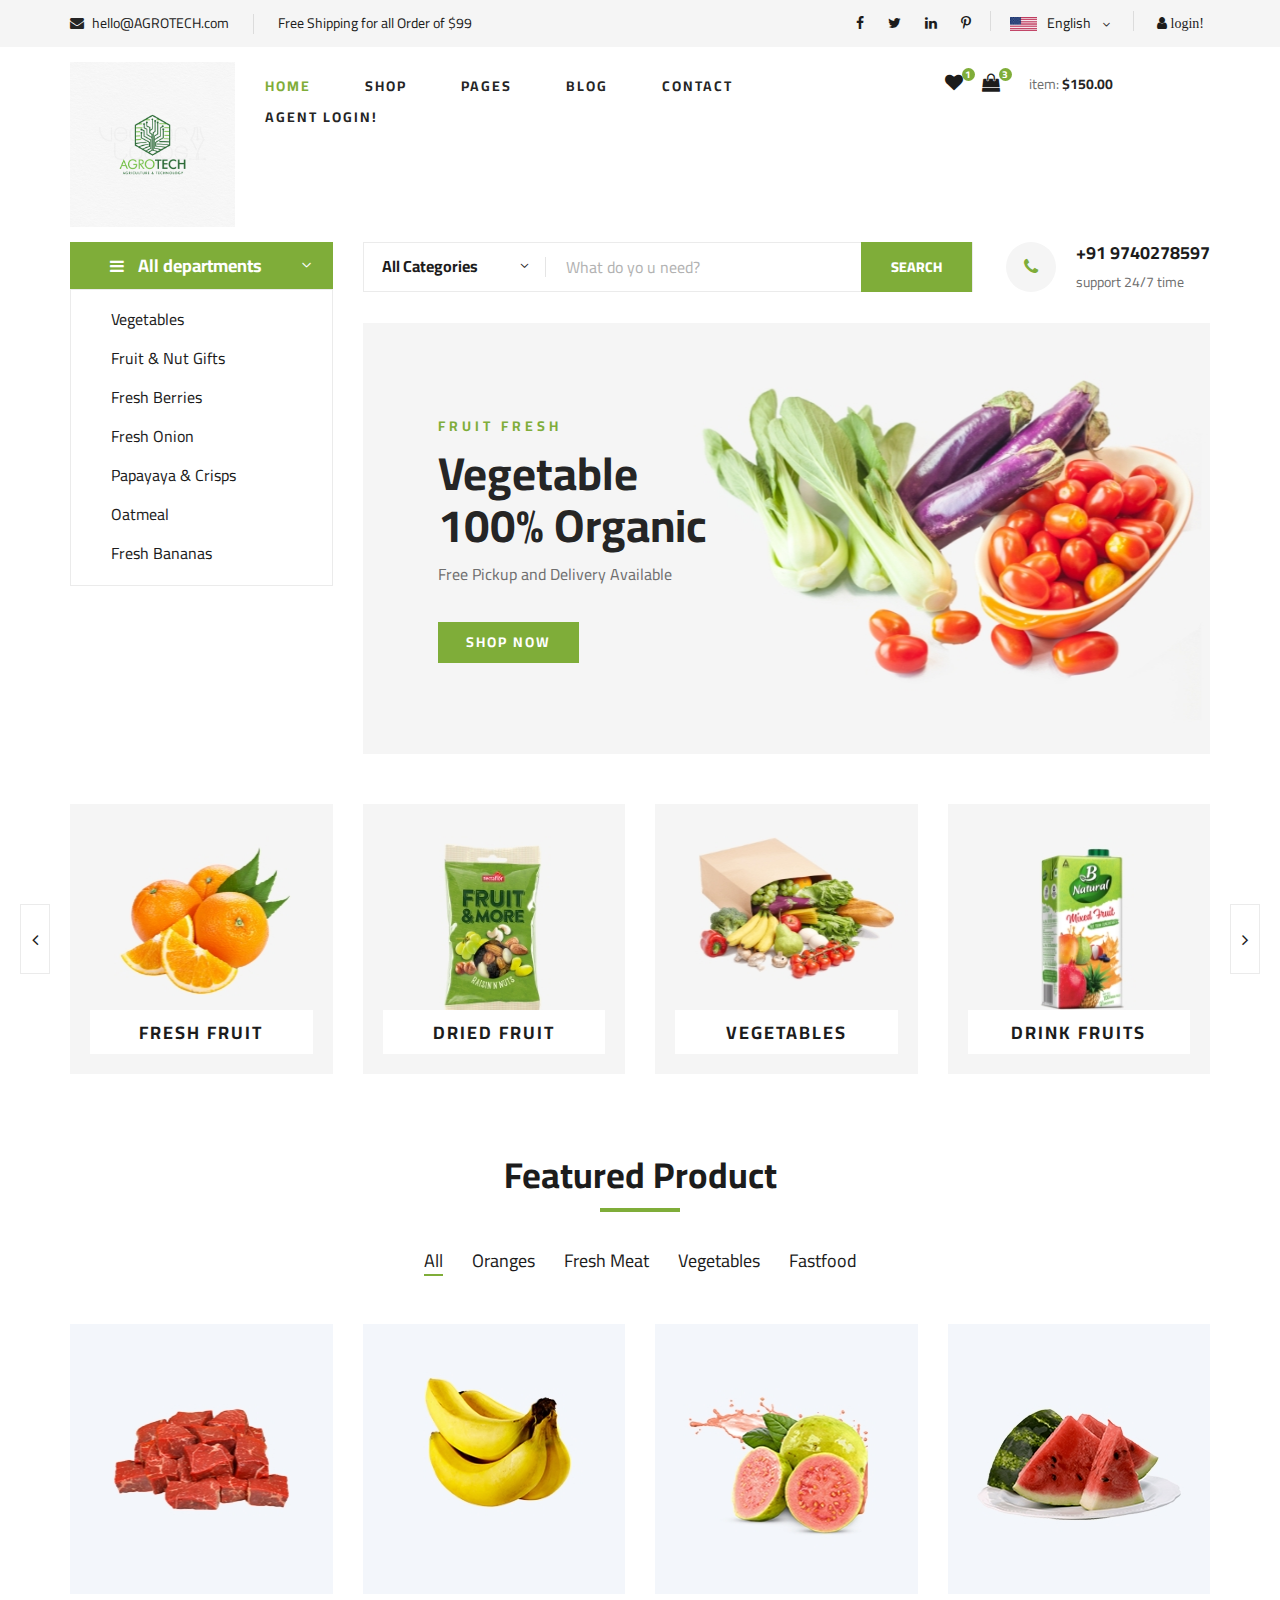
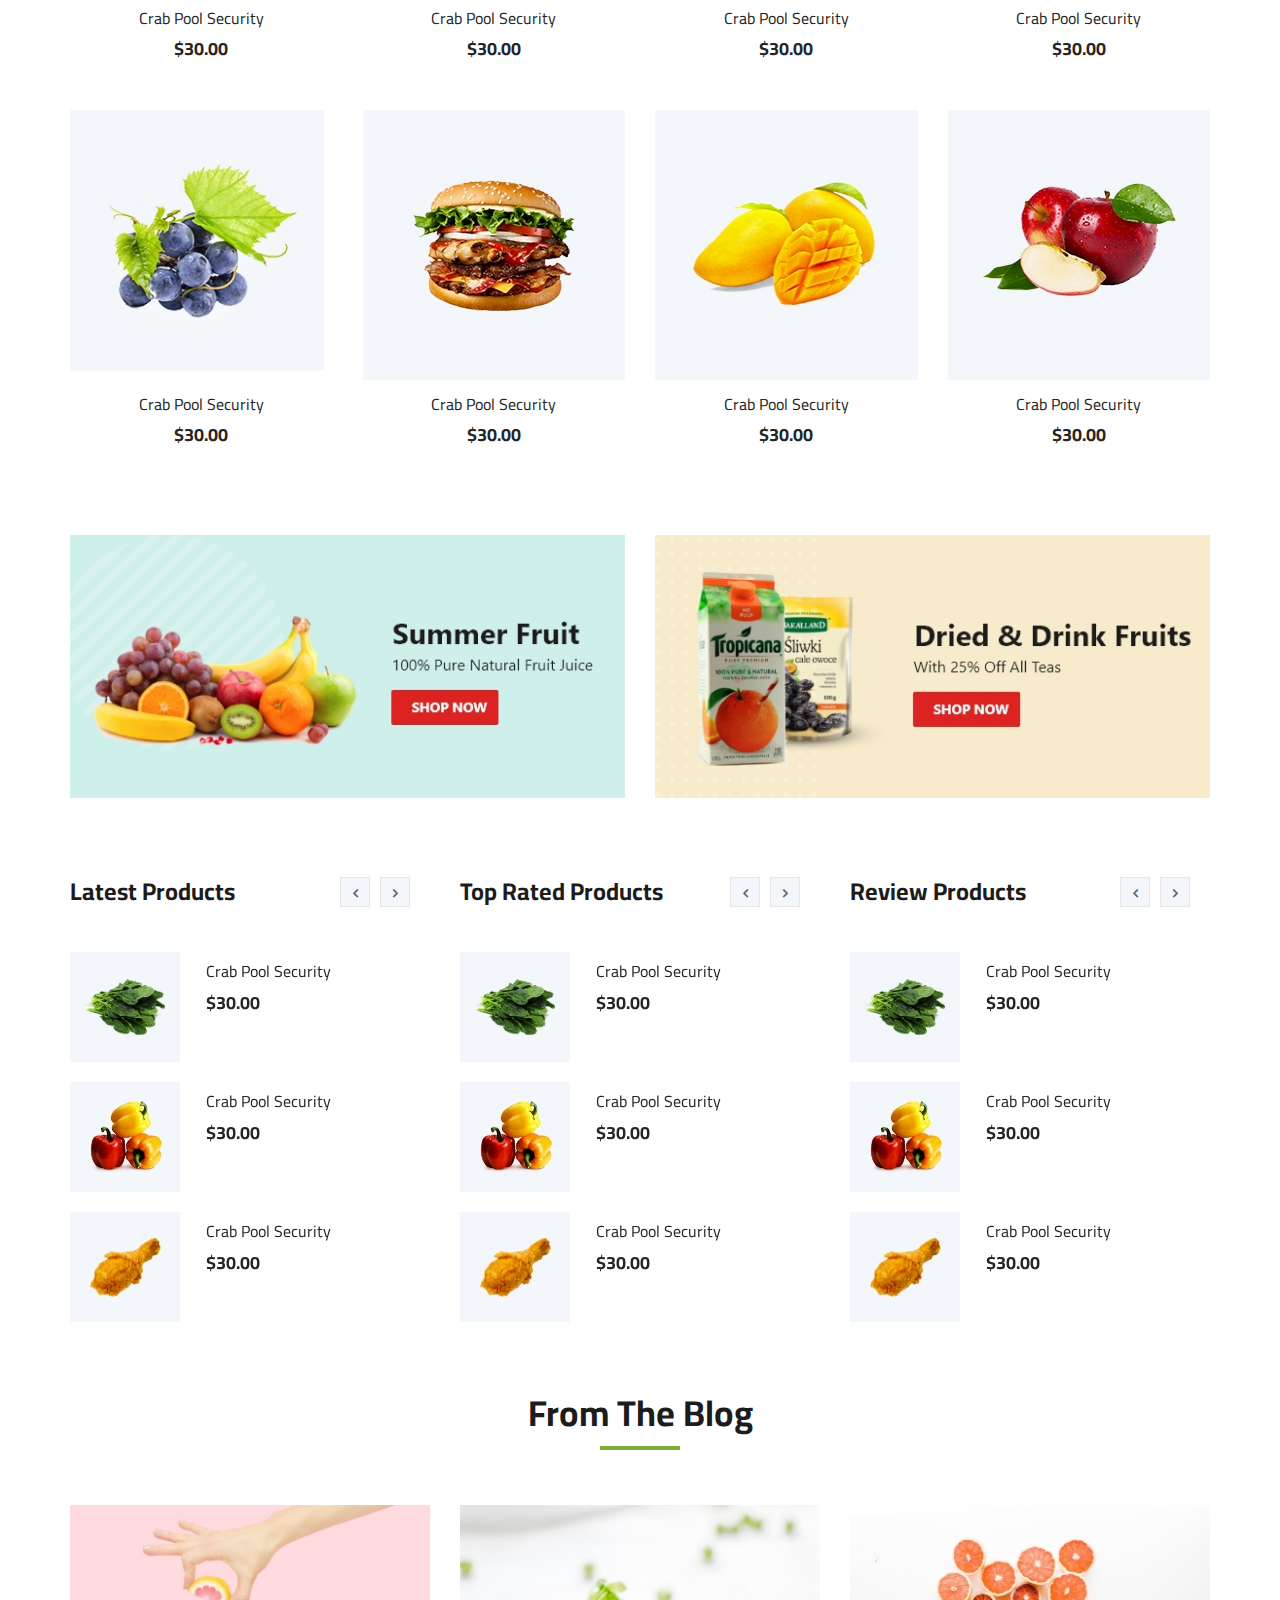
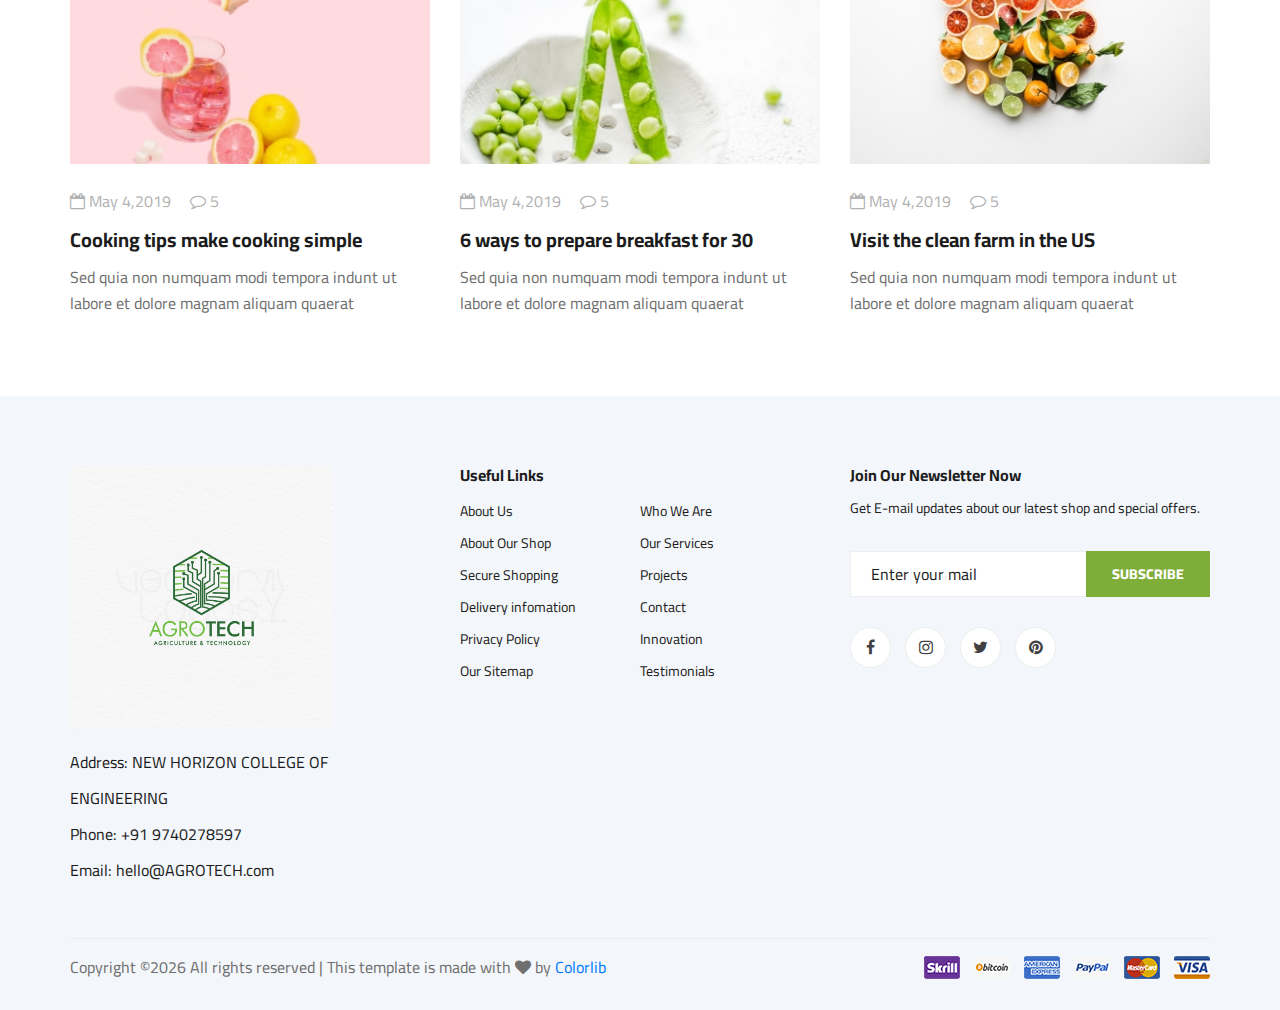
<file: index.html>
<!DOCTYPE html>
<html lang="zxx">

<head>
    <meta charset="UTF-8">
    <meta name="description" content="Ogani Template">
    <meta name="keywords" content="Ogani, unica, creative, html">
    <meta name="viewport" content="width=device-width, initial-scale=1.0">
    <meta http-equiv="X-UA-Compatible" content="ie=edge">
    <title>AGROTECH</title>

    <!-- Google Font -->
    <link href="https://fonts.googleapis.com/css2?family=Cairo:wght@200;300;400;600;900&display=swap" rel="stylesheet">

    <!-- Css Styles -->
    <link rel="stylesheet" href="css/bootstrap.min.css" type="text/css">
    <link rel="stylesheet" href="css/font-awesome.min.css" type="text/css">
    <link rel="stylesheet" href="css/elegant-icons.css" type="text/css">
    <link rel="stylesheet" href="css/nice-select.css" type="text/css">
    <link rel="stylesheet" href="css/jquery-ui.min.css" type="text/css">
    <link rel="stylesheet" href="css/owl.carousel.min.css" type="text/css">
    <link rel="stylesheet" href="css/slicknav.min.css" type="text/css">
    <link rel="stylesheet" href="css/style.css" type="text/css">
</head>

<body>
    <!-- Page Preloder -->
    <div id="preloder">
        <div class="loader"></div>
    </div>

    <!-- Humberger Begin -->
    <div class="humberger__menu__overlay"></div>
    <div class="humberger__menu__wrapper">
        <div class="humberger__menu__logo">
            <a href="#"><img src="Agrotech.jpg" alt=""></a>
        </div>
        <div class="humberger__menu__cart">
            <ul>
                <li><a href="#"><i class="fa fa-heart"></i> <span>1</span></a></li>
                <li><a href="#"><i class="fa fa-shopping-bag"></i> <span>3</span></a></li>
            </ul>
            <div class="header__cart__price">item: <span>$150.00</span></div>
        </div>
        <div class="humberger__menu__widget">
            <div class="header__top__right__language">
                <img src="img/language.png" alt="">
                <div>English</div>
                <span class="arrow_carrot-down"></span>
                <ul>
                    <li><a href="#">Spanis</a></li>
                    <li><a href="#">English</a></li>
                </ul>
            </div>
            <div class="header__top__right__auth">

            </div>
        </div>
        <nav class="humberger__menu__nav mobile-menu">
            <ul>
                <li class="active"><a href="./index.html">Home</a></li>
                <li><a href="./shop-grid.html">Shop</a></li>
                <li><a href="#">Pages</a>
                    <ul class="header__menu__dropdown">
                        <li><a href="./shop-details.html">Shop Details</a></li>
                        <li><a href="./shoping-cart.html">Shoping Cart</a></li>
                        <li><a href="./checkout.html">Check Out</a></li>
                        <li><a href="./blog-details.html">Blog Details</a></li>
                    </ul>
                </li>
                <li><a href="./blog.html">Blog</a></li>
                <li><a href="./contact.html">Contact</a></li>
            </ul>
        </nav>
        <div id="mobile-menu-wrap"></div>
        <div class="header__top__right__social">
            <a href="#"><i class="fa fa-facebook"></i></a>
            <a href="#"><i class="fa fa-twitter"></i></a>
            <a href="#"><i class="fa fa-linkedin"></i></a>
            <a href="#"><i class="fa fa-pinterest-p"></i></a>
        </div>
        <div class="humberger__menu__contact">
            <ul>
                <li><i class="fa fa-envelope"></i> hello@AGROTECH.com</li>
                <li>Free Shipping for all Order of $99</li>
            </ul>
        </div>
    </div>
    <!-- Humberger End -->

    <!-- Header Section Begin -->
    <header class="header">
        <div class="header__top">
            <div class="container">
                <div class="row">
                    <div class="col-lg-6 col-md-6">
                        <div class="header__top__left">
                            <ul>
                                <li><i class="fa fa-envelope"></i> hello@AGROTECH.com</li>
                                <li>Free Shipping for all Order of $99</li>
                            </ul>
                        </div>
                    </div>
                    <div class="col-lg-6 col-md-6">
                        <div class="header__top__right">
                            <div class="header__top__right__social">
                                <a href="#"><i class="fa fa-facebook"></i></a>
                                <a href="#"><i class="fa fa-twitter"></i></a>
                                <a href="#"><i class="fa fa-linkedin"></i></a>
                                <a href="#"><i class="fa fa-pinterest-p"></i></a>
                            </div>
                            <div class="header__top__right__language">
                                <img src="img/language.png" alt="">
                                <div>English</div>
                                <span class="arrow_carrot-down"></span>
                                <ul>
                                    <li><a href="#">Spanis</a></li>
                                    <li><a href="#">English</a></li>
                                </ul>
                            </div>
                            <div class="header__top__right__auth">
                                <a href="login.html"><i class="fa fa-user"> login!</i>
                            </div>
                        </div>
                    </div>
                </div>
            </div>
        </div>
        <div class="container">
            <div class="row">
                <div class="col-lg-2">
                    <div class="header__logo">
                        <a href="./index.html"><img src="Agrotech.jpg" alt=""></a>
                    </div>
                </div>
                <div class="col-lg-6">
                    <nav class="header__menu">
                        <ul>
                            <li class="active"><a href="./index.html">Home</a></li>
                            <li><a href="./shop-grid.html">Shop</a></li>
                            <li><a href="#">Pages</a>
                                <ul class="header__menu__dropdown">
                                    <li><a href="./shop-details.html">Shop Details</a></li>
                                    <li><a href="./shoping-cart.html">Shoping Cart</a></li>
                                    <li><a href="./checkout.html">Check Out</a></li>
                                    <li><a href="./blog-details.html">Blog Details</a></li>
                                </ul>
                            </li>
                            <li><a href="./blog.html">Blog</a></li>
                            <li><a href="./contact.html">Contact</a></li>
                        </ul>
                        <ul>
                            <li><a href="login1.html">AGENT login!</a></li>
                        </ul>
                    </nav>
                </div>
                <div class="col-lg-3">
                    <div class="header__cart">
                        <ul>
                            <li><a href="#"><i class="fa fa-heart"></i> <span>1</span></a></li>
                            <li><a href="#"><i class="fa fa-shopping-bag"></i> <span>3</span></a></li>
                        </ul>
                        <div class="header__cart__price">item: <span>$150.00</span></div>
                    </div>
                </div>
            </div>
            <div class="humberger__open">
                <i class="fa fa-bars"></i>
            </div>
        </div>
    </header>
    <!-- Header Section End -->

    <!-- Hero Section Begin -->
    <section class="hero">
        <div class="container">
            <div class="row">
                <div class="col-lg-3">
                    <div class="hero__categories">
                        <div class="hero__categories__all">
                            <i class="fa fa-bars"></i>
                            <span>All departments</span>
                        </div>
                        <ul>

                            <li><a href="#">Vegetables</a></li>
                            <li><a href="#">Fruit & Nut Gifts</a></li>
                            <li><a href="#">Fresh Berries</a></li>
                            <li><a href="#">Fresh Onion</a></li>
                            <li><a href="#">Papayaya & Crisps</a></li>
                            <li><a href="#">Oatmeal</a></li>
                            <li><a href="#">Fresh Bananas</a></li>
                        </ul>
                    </div>
                </div>
                <div class="col-lg-9">
                    <div class="hero__search">
                        <div class="hero__search__form">
                            <form action="#">
                                <div class="hero__search__categories">
                                    All Categories
                                    <span class="arrow_carrot-down"></span>
                                </div>
                                <input type="text" placeholder="What do yo u need?">
                                <button type="submit" class="site-btn">SEARCH</button>
                            </form>
                        </div>
                        <div class="hero__search__phone">
                            <div class="hero__search__phone__icon">
                                <i class="fa fa-phone"></i>
                            </div>
                            <div class="hero__search__phone__text">
                                <h5>+91 9740278597</h5>
                                <span>support 24/7 time</span>
                            </div>
                        </div>
                    </div>
                    <div class="hero__item set-bg" data-setbg="img/hero/banner.jpg">
                        <div class="hero__text">
                            <span>FRUIT FRESH</span>
                            <h2>Vegetable <br />100% Organic</h2>
                            <p>Free Pickup and Delivery Available</p>
                            <a href="#" class="primary-btn">SHOP NOW</a>
                        </div>
                    </div>
                </div>
            </div>
        </div>
    </section>
    <!-- Hero Section End -->

    <!-- Categories Section Begin -->
    <section class="categories">
        <div class="container">
            <div class="row">
                <div class="categories__slider owl-carousel">
                    <div class="col-lg-3">
                        <div class="categories__item set-bg" data-setbg="img/categories/cat-1.jpg">
                            <h5><a href="#">Fresh Fruit</a></h5>
                        </div>
                    </div>
                    <div class="col-lg-3">
                        <div class="categories__item set-bg" data-setbg="img/categories/cat-2.jpg">
                            <h5><a href="#">Dried Fruit</a></h5>
                        </div>
                    </div>
                    <div class="col-lg-3">
                        <div class="categories__item set-bg" data-setbg="img/categories/cat-3.jpg">
                            <h5><a href="#">Vegetables</a></h5>
                        </div>
                    </div>
                    <div class="col-lg-3">
                        <div class="categories__item set-bg" data-setbg="img/categories/cat-4.jpg">
                            <h5><a href="#">drink fruits</a></h5>
                        </div>
                    </div>
                    <div class="col-lg-3">
                        <div class="categories__item set-bg" data-setbg="img/categories/cat-5.jpg">
                            <h5><a href="#">drink fruits</a></h5>
                        </div>
                    </div>
                </div>
            </div>
        </div>
    </section>
    <!-- Categories Section End -->

    <!-- Featured Section Begin -->
    <section class="featured spad">
        <div class="container">
            <div class="row">
                <div class="col-lg-12">
                    <div class="section-title">
                        <h2>Featured Product</h2>
                    </div>
                    <div class="featured__controls">
                        <ul>
                            <li class="active" data-filter="*">All</li>
                            <li data-filter=".oranges">Oranges</li>
                            <li data-filter=".fresh-meat">Fresh Meat</li>
                            <li data-filter=".vegetables">Vegetables</li>
                            <li data-filter=".fastfood">Fastfood</li>
                        </ul>
                    </div>
                </div>
            </div>
            <div class="row featured__filter">
                <div class="col-lg-3 col-md-4 col-sm-6 mix oranges fresh-meat">
                    <div class="featured__item">
                        <div class="featured__item__pic set-bg" data-setbg="img/featured/feature-1.jpg">
                            <ul class="featured__item__pic__hover">
                                <li><a href="#"><i class="fa fa-heart"></i></a></li>
                                <li><a href="#"><i class="fa fa-retweet"></i></a></li>
                                <li><a href="#"><i class="fa fa-shopping-cart"></i></a></li>
                            </ul>
                        </div>
                        <div class="featured__item__text">
                            <h6><a href="#">Crab Pool Security</a></h6>
                            <h5>$30.00</h5>
                        </div>
                    </div>
                </div>
                <div class="col-lg-3 col-md-4 col-sm-6 mix vegetables fastfood">
                    <div class="featured__item">
                        <div class="featured__item__pic set-bg" data-setbg="img/featured/feature-2.jpg">
                            <ul class="featured__item__pic__hover">
                                <li><a href="#"><i class="fa fa-heart"></i></a></li>
                                <li><a href="#"><i class="fa fa-retweet"></i></a></li>
                                <li><a href="#"><i class="fa fa-shopping-cart"></i></a></li>
                            </ul>
                        </div>
                        <div class="featured__item__text">
                            <h6><a href="#">Crab Pool Security</a></h6>
                            <h5>$30.00</h5>
                        </div>
                    </div>
                </div>
                <div class="col-lg-3 col-md-4 col-sm-6 mix vegetables fresh-meat">
                    <div class="featured__item">
                        <div class="featured__item__pic set-bg" data-setbg="img/featured/feature-3.jpg">
                            <ul class="featured__item__pic__hover">
                                <li><a href="#"><i class="fa fa-heart"></i></a></li>
                                <li><a href="#"><i class="fa fa-retweet"></i></a></li>
                                <li><a href="#"><i class="fa fa-shopping-cart"></i></a></li>
                            </ul>
                        </div>
                        <div class="featured__item__text">
                            <h6><a href="#">Crab Pool Security</a></h6>
                            <h5>$30.00</h5>
                        </div>
                    </div>
                </div>
                <div class="col-lg-3 col-md-4 col-sm-6 mix fastfood oranges">
                    <div class="featured__item">
                        <div class="featured__item__pic set-bg" data-setbg="img/featured/feature-4.jpg">
                            <ul class="featured__item__pic__hover">
                                <li><a href="#"><i class="fa fa-heart"></i></a></li>
                                <li><a href="#"><i class="fa fa-retweet"></i></a></li>
                                <li><a href="#"><i class="fa fa-shopping-cart"></i></a></li>
                            </ul>
                        </div>
                        <div class="featured__item__text">
                            <h6><a href="#">Crab Pool Security</a></h6>
                            <h5>$30.00</h5>
                        </div>
                    </div>
                </div>
                <div class="col-lg-3 col-md-4 col-sm-6 mix fresh-meat vegetables">
                    <div class="featured__item">
                        <div class="featured__item__pic set-bg" data-setbg="img/featured/feature-5.jpg">
                            <ul class="featured__item__pic__hover">
                                <li><a href="#"><i class="fa fa-heart"></i></a></li>
                                <li><a href="#"><i class="fa fa-retweet"></i></a></li>
                                <li><a href="#"><i class="fa fa-shopping-cart"></i></a></li>
                            </ul>
                        </div>
                        <div class="featured__item__text">
                            <h6><a href="#">Crab Pool Security</a></h6>
                            <h5>$30.00</h5>
                        </div>
                    </div>
                </div>
                <div class="col-lg-3 col-md-4 col-sm-6 mix oranges fastfood">
                    <div class="featured__item">
                        <div class="featured__item__pic set-bg" data-setbg="img/featured/feature-6.jpg">
                            <ul class="featured__item__pic__hover">
                                <li><a href="#"><i class="fa fa-heart"></i></a></li>
                                <li><a href="#"><i class="fa fa-retweet"></i></a></li>
                                <li><a href="#"><i class="fa fa-shopping-cart"></i></a></li>
                            </ul>
                        </div>
                        <div class="featured__item__text">
                            <h6><a href="#">Crab Pool Security</a></h6>
                            <h5>$30.00</h5>
                        </div>
                    </div>
                </div>
                <div class="col-lg-3 col-md-4 col-sm-6 mix fresh-meat vegetables">
                    <div class="featured__item">
                        <div class="featured__item__pic set-bg" data-setbg="img/featured/feature-7.jpg">
                            <ul class="featured__item__pic__hover">
                                <li><a href="#"><i class="fa fa-heart"></i></a></li>
                                <li><a href="#"><i class="fa fa-retweet"></i></a></li>
                                <li><a href="#"><i class="fa fa-shopping-cart"></i></a></li>
                            </ul>
                        </div>
                        <div class="featured__item__text">
                            <h6><a href="#">Crab Pool Security</a></h6>
                            <h5>$30.00</h5>
                        </div>
                    </div>
                </div>
                <div class="col-lg-3 col-md-4 col-sm-6 mix fastfood vegetables">
                    <div class="featured__item">
                        <div class="featured__item__pic set-bg" data-setbg="img/featured/feature-8.jpg">
                            <ul class="featured__item__pic__hover">
                                <li><a href="#"><i class="fa fa-heart"></i></a></li>
                                <li><a href="#"><i class="fa fa-retweet"></i></a></li>
                                <li><a href="#"><i class="fa fa-shopping-cart"></i></a></li>
                            </ul>
                        </div>
                        <div class="featured__item__text">
                            <h6><a href="#">Crab Pool Security</a></h6>
                            <h5>$30.00</h5>
                        </div>
                    </div>
                </div>
            </div>
        </div>
    </section>
    <!-- Featured Section End -->

    <!-- Banner Begin -->
    <div class="banner">
        <div class="container">
            <div class="row">
                <div class="col-lg-6 col-md-6 col-sm-6">
                    <div class="banner__pic">
                        <img src="img/banner/banner-1.jpg" alt="">
                    </div>
                </div>
                <div class="col-lg-6 col-md-6 col-sm-6">
                    <div class="banner__pic">
                        <img src="img/banner/banner-2.jpg" alt="">
                    </div>
                </div>
            </div>
        </div>
    </div>
    <!-- Banner End -->

    <!-- Latest Product Section Begin -->
    <section class="latest-product spad">
        <div class="container">
            <div class="row">
                <div class="col-lg-4 col-md-6">
                    <div class="latest-product__text">
                        <h4>Latest Products</h4>
                        <div class="latest-product__slider owl-carousel">
                            <div class="latest-prdouct__slider__item">
                                <a href="#" class="latest-product__item">
                                    <div class="latest-product__item__pic">
                                        <img src="img/latest-product/lp-1.jpg" alt="">
                                    </div>
                                    <div class="latest-product__item__text">
                                        <h6>Crab Pool Security</h6>
                                        <span>$30.00</span>
                                    </div>
                                </a>
                                <a href="#" class="latest-product__item">
                                    <div class="latest-product__item__pic">
                                        <img src="img/latest-product/lp-2.jpg" alt="">
                                    </div>
                                    <div class="latest-product__item__text">
                                        <h6>Crab Pool Security</h6>
                                        <span>$30.00</span>
                                    </div>
                                </a>
                                <a href="#" class="latest-product__item">
                                    <div class="latest-product__item__pic">
                                        <img src="img/latest-product/lp-3.jpg" alt="">
                                    </div>
                                    <div class="latest-product__item__text">
                                        <h6>Crab Pool Security</h6>
                                        <span>$30.00</span>
                                    </div>
                                </a>
                            </div>
                            <div class="latest-prdouct__slider__item">
                                <a href="#" class="latest-product__item">
                                    <div class="latest-product__item__pic">
                                        <img src="img/latest-product/lp-1.jpg" alt="">
                                    </div>
                                    <div class="latest-product__item__text">
                                        <h6>Crab Pool Security</h6>
                                        <span>$30.00</span>
                                    </div>
                                </a>
                                <a href="#" class="latest-product__item">
                                    <div class="latest-product__item__pic">
                                        <img src="img/latest-product/lp-2.jpg" alt="">
                                    </div>
                                    <div class="latest-product__item__text">
                                        <h6>Crab Pool Security</h6>
                                        <span>$30.00</span>
                                    </div>
                                </a>
                                <a href="#" class="latest-product__item">
                                    <div class="latest-product__item__pic">
                                        <img src="img/latest-product/lp-3.jpg" alt="">
                                    </div>
                                    <div class="latest-product__item__text">
                                        <h6>Crab Pool Security</h6>
                                        <span>$30.00</span>
                                    </div>
                                </a>
                            </div>
                        </div>
                    </div>
                </div>
                <div class="col-lg-4 col-md-6">
                    <div class="latest-product__text">
                        <h4>Top Rated Products</h4>
                        <div class="latest-product__slider owl-carousel">
                            <div class="latest-prdouct__slider__item">
                                <a href="#" class="latest-product__item">
                                    <div class="latest-product__item__pic">
                                        <img src="img/latest-product/lp-1.jpg" alt="">
                                    </div>
                                    <div class="latest-product__item__text">
                                        <h6>Crab Pool Security</h6>
                                        <span>$30.00</span>
                                    </div>
                                </a>
                                <a href="#" class="latest-product__item">
                                    <div class="latest-product__item__pic">
                                        <img src="img/latest-product/lp-2.jpg" alt="">
                                    </div>
                                    <div class="latest-product__item__text">
                                        <h6>Crab Pool Security</h6>
                                        <span>$30.00</span>
                                    </div>
                                </a>
                                <a href="#" class="latest-product__item">
                                    <div class="latest-product__item__pic">
                                        <img src="img/latest-product/lp-3.jpg" alt="">
                                    </div>
                                    <div class="latest-product__item__text">
                                        <h6>Crab Pool Security</h6>
                                        <span>$30.00</span>
                                    </div>
                                </a>
                            </div>
                            <div class="latest-prdouct__slider__item">
                                <a href="#" class="latest-product__item">
                                    <div class="latest-product__item__pic">
                                        <img src="img/latest-product/lp-1.jpg" alt="">
                                    </div>
                                    <div class="latest-product__item__text">
                                        <h6>Crab Pool Security</h6>
                                        <span>$30.00</span>
                                    </div>
                                </a>
                                <a href="#" class="latest-product__item">
                                    <div class="latest-product__item__pic">
                                        <img src="img/latest-product/lp-2.jpg" alt="">
                                    </div>
                                    <div class="latest-product__item__text">
                                        <h6>Crab Pool Security</h6>
                                        <span>$30.00</span>
                                    </div>
                                </a>
                                <a href="#" class="latest-product__item">
                                    <div class="latest-product__item__pic">
                                        <img src="img/latest-product/lp-3.jpg" alt="">
                                    </div>
                                    <div class="latest-product__item__text">
                                        <h6>Crab Pool Security</h6>
                                        <span>$30.00</span>
                                    </div>
                                </a>
                            </div>
                        </div>
                    </div>
                </div>
                <div class="col-lg-4 col-md-6">
                    <div class="latest-product__text">
                        <h4>Review Products</h4>
                        <div class="latest-product__slider owl-carousel">
                            <div class="latest-prdouct__slider__item">
                                <a href="#" class="latest-product__item">
                                    <div class="latest-product__item__pic">
                                        <img src="img/latest-product/lp-1.jpg" alt="">
                                    </div>
                                    <div class="latest-product__item__text">
                                        <h6>Crab Pool Security</h6>
                                        <span>$30.00</span>
                                    </div>
                                </a>
                                <a href="#" class="latest-product__item">
                                    <div class="latest-product__item__pic">
                                        <img src="img/latest-product/lp-2.jpg" alt="">
                                    </div>
                                    <div class="latest-product__item__text">
                                        <h6>Crab Pool Security</h6>
                                        <span>$30.00</span>
                                    </div>
                                </a>
                                <a href="#" class="latest-product__item">
                                    <div class="latest-product__item__pic">
                                        <img src="img/latest-product/lp-3.jpg" alt="">
                                    </div>
                                    <div class="latest-product__item__text">
                                        <h6>Crab Pool Security</h6>
                                        <span>$30.00</span>
                                    </div>
                                </a>
                            </div>
                            <div class="latest-prdouct__slider__item">
                                <a href="#" class="latest-product__item">
                                    <div class="latest-product__item__pic">
                                        <img src="img/latest-product/lp-1.jpg" alt="">
                                    </div>
                                    <div class="latest-product__item__text">
                                        <h6>Crab Pool Security</h6>
                                        <span>$30.00</span>
                                    </div>
                                </a>
                                <a href="#" class="latest-product__item">
                                    <div class="latest-product__item__pic">
                                        <img src="img/latest-product/lp-2.jpg" alt="">
                                    </div>
                                    <div class="latest-product__item__text">
                                        <h6>Crab Pool Security</h6>
                                        <span>$30.00</span>
                                    </div>
                                </a>
                                <a href="#" class="latest-product__item">
                                    <div class="latest-product__item__pic">
                                        <img src="img/latest-product/lp-3.jpg" alt="">
                                    </div>
                                    <div class="latest-product__item__text">
                                        <h6>Crab Pool Security</h6>
                                        <span>$30.00</span>
                                    </div>
                                </a>
                            </div>
                        </div>
                    </div>
                </div>
            </div>
        </div>
    </section>
    <!-- Latest Product Section End -->

    <!-- Blog Section Begin -->
    <section class="from-blog spad">
        <div class="container">
            <div class="row">
                <div class="col-lg-12">
                    <div class="section-title from-blog__title">
                        <h2>From The Blog</h2>
                    </div>
                </div>
            </div>
            <div class="row">
                <div class="col-lg-4 col-md-4 col-sm-6">
                    <div class="blog__item">
                        <div class="blog__item__pic">
                            <img src="img/blog/blog-1.jpg" alt="">
                        </div>
                        <div class="blog__item__text">
                            <ul>
                                <li><i class="fa fa-calendar-o"></i> May 4,2019</li>
                                <li><i class="fa fa-comment-o"></i> 5</li>
                            </ul>
                            <h5><a href="#">Cooking tips make cooking simple</a></h5>
                            <p>Sed quia non numquam modi tempora indunt ut labore et dolore magnam aliquam quaerat </p>
                        </div>
                    </div>
                </div>
                <div class="col-lg-4 col-md-4 col-sm-6">
                    <div class="blog__item">
                        <div class="blog__item__pic">
                            <img src="img/blog/blog-2.jpg" alt="">
                        </div>
                        <div class="blog__item__text">
                            <ul>
                                <li><i class="fa fa-calendar-o"></i> May 4,2019</li>
                                <li><i class="fa fa-comment-o"></i> 5</li>
                            </ul>
                            <h5><a href="#">6 ways to prepare breakfast for 30</a></h5>
                            <p>Sed quia non numquam modi tempora indunt ut labore et dolore magnam aliquam quaerat </p>
                        </div>
                    </div>
                </div>
                <div class="col-lg-4 col-md-4 col-sm-6">
                    <div class="blog__item">
                        <div class="blog__item__pic">
                            <img src="img/blog/blog-3.jpg" alt="">
                        </div>
                        <div class="blog__item__text">
                            <ul>
                                <li><i class="fa fa-calendar-o"></i> May 4,2019</li>
                                <li><i class="fa fa-comment-o"></i> 5</li>
                            </ul>
                            <h5><a href="#">Visit the clean farm in the US</a></h5>
                            <p>Sed quia non numquam modi tempora indunt ut labore et dolore magnam aliquam quaerat </p>
                        </div>
                    </div>
                </div>
            </div>
        </div>
    </section>
    <!-- Blog Section End -->

    <!-- Footer Section Begin -->
    <footer class="footer spad">
        <div class="container">
            <div class="row">
                <div class="col-lg-3 col-md-6 col-sm-6">
                    <div class="footer__about">
                        <div class="footer__about__logo">
                            <a href="./index.html"><img src="Agrotech.jpg" alt=""></a>
                        </div>
                        <ul>
                            <li>Address: NEW HORIZON COLLEGE OF ENGINEERING</li>
                            <li>Phone: +91 9740278597</li>
                            <li>Email: hello@AGROTECH.com</li>
                        </ul>
                    </div>
                </div>
                <div class="col-lg-4 col-md-6 col-sm-6 offset-lg-1">
                    <div class="footer__widget">
                        <h6>Useful Links</h6>
                        <ul>
                            <li><a href="#">About Us</a></li>
                            <li><a href="#">About Our Shop</a></li>
                            <li><a href="#">Secure Shopping</a></li>
                            <li><a href="#">Delivery infomation</a></li>
                            <li><a href="#">Privacy Policy</a></li>
                            <li><a href="#">Our Sitemap</a></li>
                        </ul>
                        <ul>
                            <li><a href="#">Who We Are</a></li>
                            <li><a href="#">Our Services</a></li>
                            <li><a href="#">Projects</a></li>
                            <li><a href="#">Contact</a></li>
                            <li><a href="#">Innovation</a></li>
                            <li><a href="#">Testimonials</a></li>
                        </ul>
                    </div>
                </div>
                <div class="col-lg-4 col-md-12">
                    <div class="footer__widget">
                        <h6>Join Our Newsletter Now</h6>
                        <p>Get E-mail updates about our latest shop and special offers.</p>
                        <form action="#">
                            <input type="text" placeholder="Enter your mail">
                            <button type="submit" class="site-btn">Subscribe</button>
                        </form>
                        <div class="footer__widget__social">
                            <a href="#"><i class="fa fa-facebook"></i></a>
                            <a href="#"><i class="fa fa-instagram"></i></a>
                            <a href="#"><i class="fa fa-twitter"></i></a>
                            <a href="#"><i class="fa fa-pinterest"></i></a>
                        </div>
                    </div>
                </div>
            </div>
            <div class="row">
                <div class="col-lg-12">
                    <div class="footer__copyright">
                        <div class="footer__copyright__text"><p><!-- Link back to Colorlib can't be removed. Template is licensed under CC BY 3.0. -->
  Copyright &copy;<script>document.write(new Date().getFullYear());</script> All rights reserved | This template is made with <i class="fa fa-heart" aria-hidden="true"></i> by <a href="https://colorlib.com" target="_blank">Colorlib</a>
  <!-- Link back to Colorlib can't be removed. Template is licensed under CC BY 3.0. --></p></div>
                        <div class="footer__copyright__payment"><img src="img/payment-item.png" alt=""></div>
                    </div>
                </div>
            </div>
        </div>
    </footer>
    <!-- Footer Section End -->

    <!-- Js Plugins -->
    <script src="js/jquery-3.3.1.min.js"></script>
    <script src="js/bootstrap.min.js"></script>
    <script src="js/jquery.nice-select.min.js"></script>
    <script src="js/jquery-ui.min.js"></script>
    <script src="js/jquery.slicknav.js"></script>
    <script src="js/mixitup.min.js"></script>
    <script src="js/owl.carousel.min.js"></script>
    <script src="js/main.js"></script>



</body>

</html>
</file>
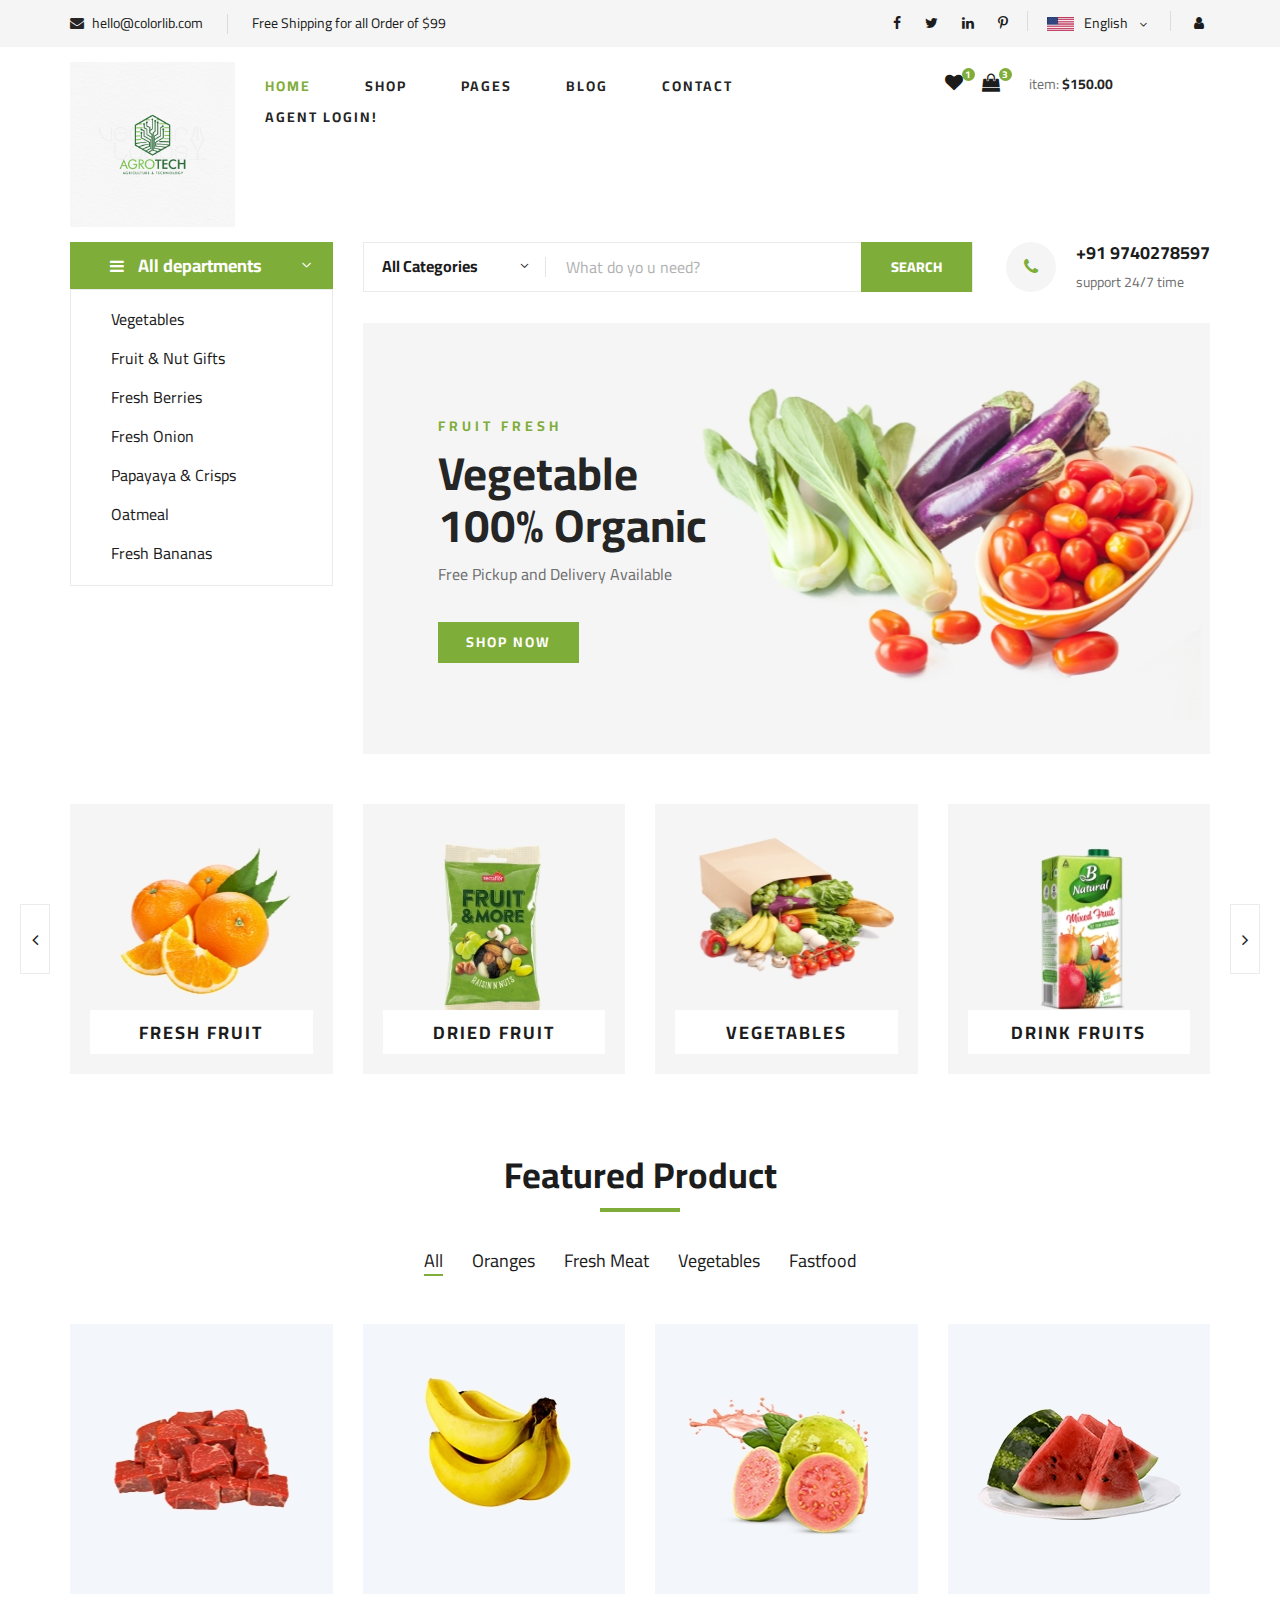
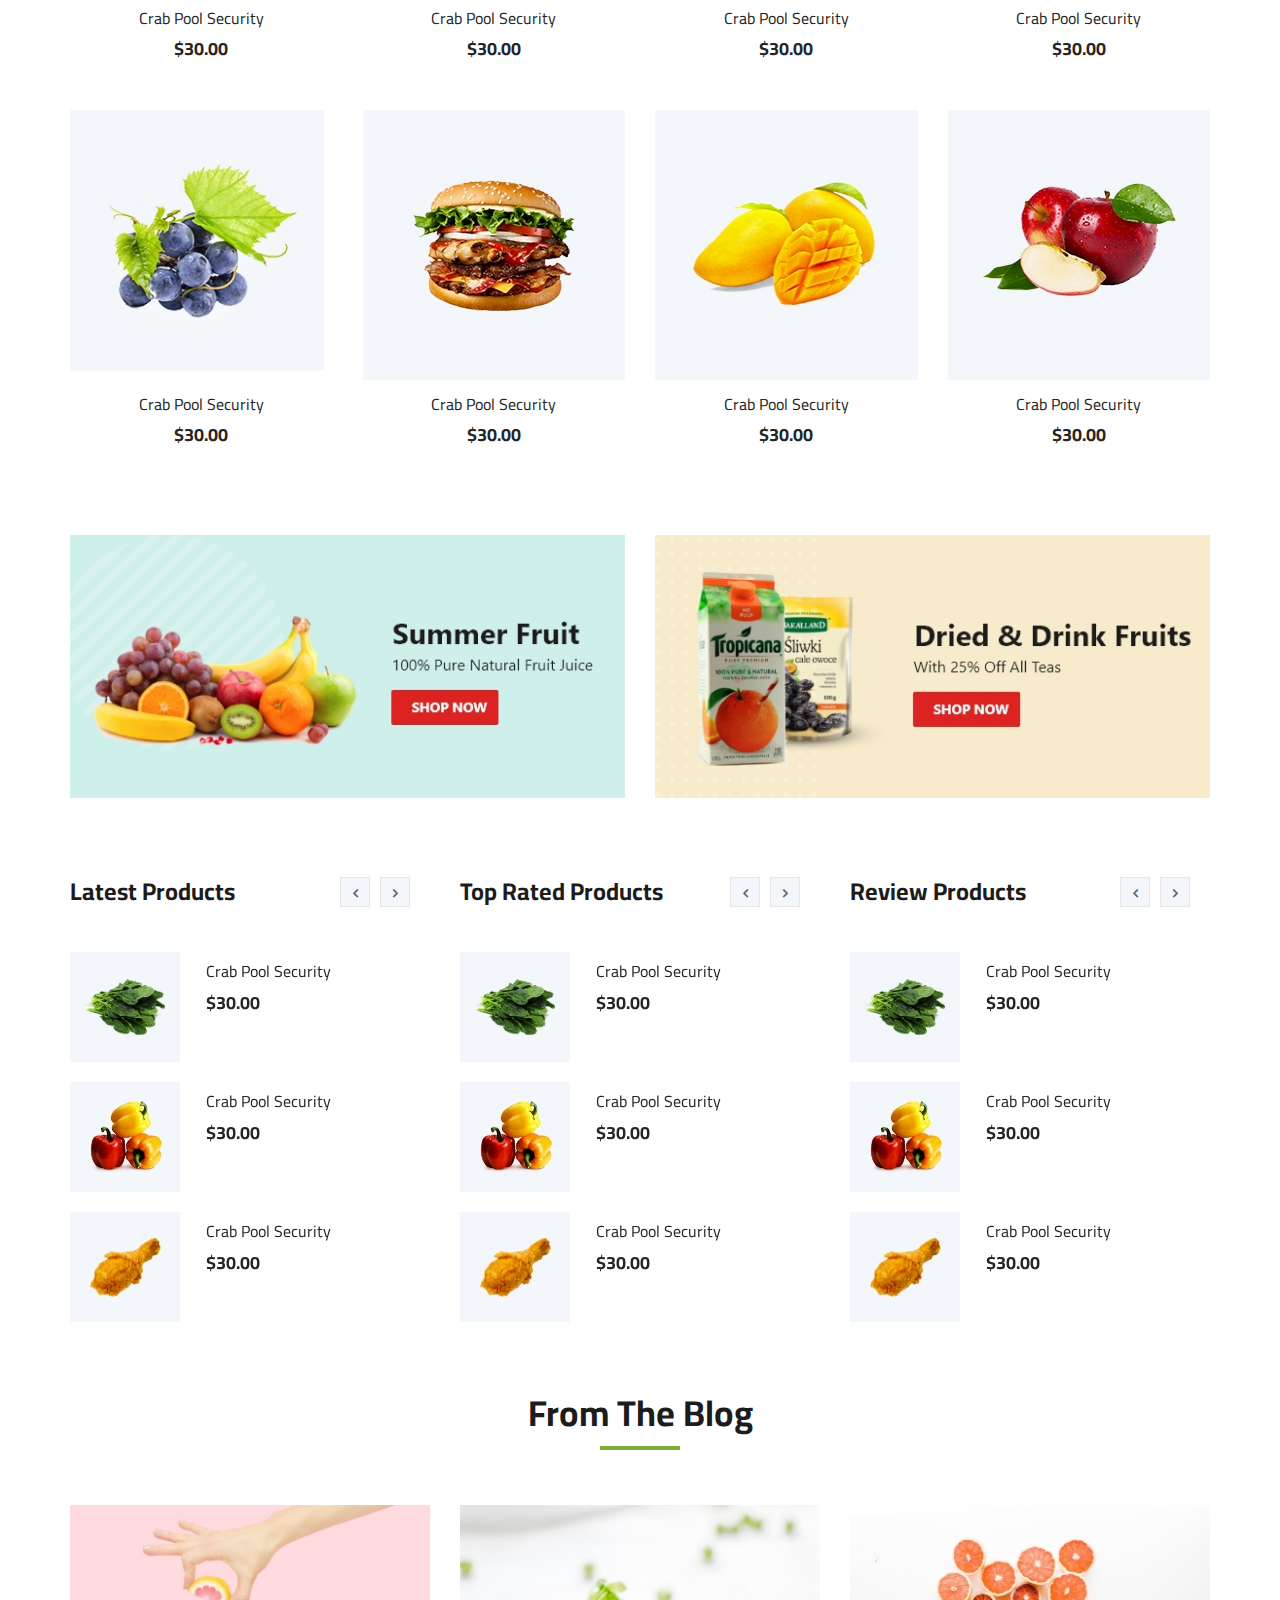
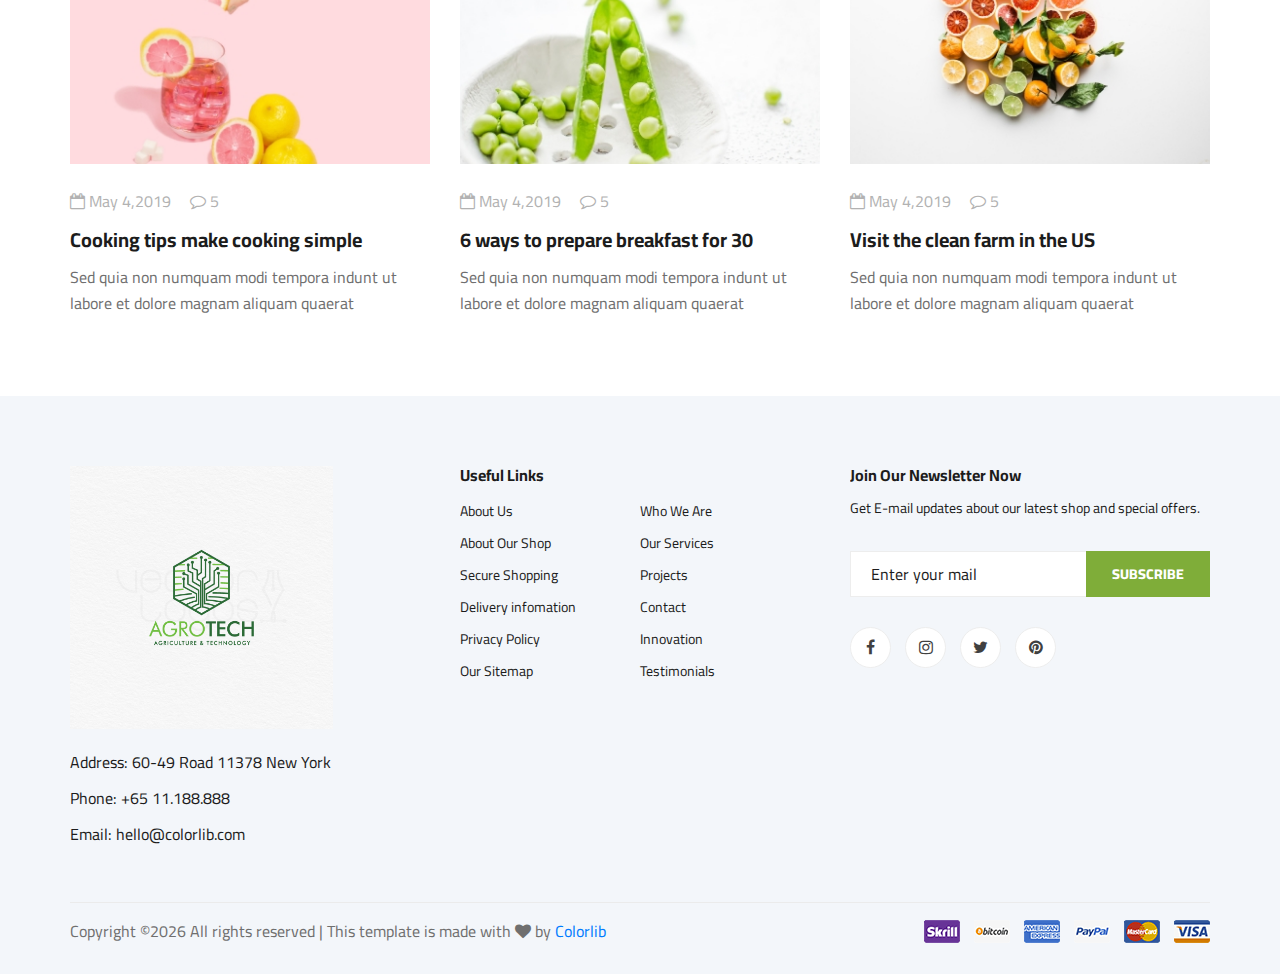
<file: afterlogin.html>
<!DOCTYPE html>
<html lang="zxx">

<head>
    <meta charset="UTF-8">
    <meta name="description" content="Ogani Template">
    <meta name="keywords" content="Ogani, unica, creative, html">
    <meta name="viewport" content="width=device-width, initial-scale=1.0">
    <meta http-equiv="X-UA-Compatible" content="ie=edge">
    <title>AGROTECH</title>

    <!-- Google Font -->
    <link href="https://fonts.googleapis.com/css2?family=Cairo:wght@200;300;400;600;900&display=swap" rel="stylesheet">

    <!-- Css Styles -->
    <link rel="stylesheet" href="css/bootstrap.min.css" type="text/css">
    <link rel="stylesheet" href="css/font-awesome.min.css" type="text/css">
    <link rel="stylesheet" href="css/elegant-icons.css" type="text/css">
    <link rel="stylesheet" href="css/nice-select.css" type="text/css">
    <link rel="stylesheet" href="css/jquery-ui.min.css" type="text/css">
    <link rel="stylesheet" href="css/owl.carousel.min.css" type="text/css">
    <link rel="stylesheet" href="css/slicknav.min.css" type="text/css">
    <link rel="stylesheet" href="css/style.css" type="text/css">
</head>

<body>
    <!-- Page Preloder -->
    <div id="preloder">
        <div class="loader"></div>
    </div>

    <!-- Humberger Begin -->
    <div class="humberger__menu__overlay"></div>
    <div class="humberger__menu__wrapper">
        <div class="humberger__menu__logo">
            <a href="#"><img src="Agrotech.jpg" alt=""></a>
        </div>
        <div class="humberger__menu__cart">
            <ul>
                <li><a href="#"><i class="fa fa-heart"></i> <span>1</span></a></li>
                <li><a href="#"><i class="fa fa-shopping-bag"></i> <span>3</span></a></li>
            </ul>
            <div class="header__cart__price">item: <span>$150.00</span></div>
        </div>
        <div class="humberger__menu__widget">
            <div class="header__top__right__language">
                <img src="img/language.png" alt="">
                <div>English</div>
                <span class="arrow_carrot-down"></span>
                <ul>
                    <li><a href="#">Spanis</a></li>
                    <li><a href="#">English</a></li>
                </ul>
            </div>
            <div class="header__top__right__auth">

            </div>
        </div>
        <nav class="humberger__menu__nav mobile-menu">
            <ul>
                <li class="active"><a href="./index.html">Home</a></li>
                <li><a href="./shop-grid.html">Shop</a></li>
                <li><a href="#">Pages</a>
                    <ul class="header__menu__dropdown">
                        <li><a href="./shop-details.html">Shop Details</a></li>
                        <li><a href="./shoping-cart.html">Shoping Cart</a></li>
                        <li><a href="./checkout.html">Check Out</a></li>
                        <li><a href="./blog-details.html">Blog Details</a></li>
                    </ul>
                </li>
                <li><a href="./blog.html">Blog</a></li>
                <li><a href="./contact.html">Contact</a></li>
            </ul>
        </nav>
        <div id="mobile-menu-wrap"></div>
        <div class="header__top__right__social">
            <a href="#"><i class="fa fa-facebook"></i></a>
            <a href="#"><i class="fa fa-twitter"></i></a>
            <a href="#"><i class="fa fa-linkedin"></i></a>
            <a href="#"><i class="fa fa-pinterest-p"></i></a>
        </div>
        <div class="humberger__menu__contact">
            <ul>
                <li><i class="fa fa-envelope"></i> hello@colorlib.com</li>
                <li>Free Shipping for all Order of $99</li>
            </ul>
        </div>
    </div>
    <!-- Humberger End -->

    <!-- Header Section Begin -->
    <header class="header">
        <div class="header__top">
            <div class="container">
                <div class="row">
                    <div class="col-lg-6 col-md-6">
                        <div class="header__top__left">
                            <ul>
                                <li><i class="fa fa-envelope"></i> hello@colorlib.com</li>
                                <li>Free Shipping for all Order of $99</li>
                            </ul>
                        </div>
                    </div>
                    <div class="col-lg-6 col-md-6">
                        <div class="header__top__right">
                            <div class="header__top__right__social">
                                <a href="#"><i class="fa fa-facebook"></i></a>
                                <a href="#"><i class="fa fa-twitter"></i></a>
                                <a href="#"><i class="fa fa-linkedin"></i></a>
                                <a href="#"><i class="fa fa-pinterest-p"></i></a>
                            </div>
                            <div class="header__top__right__language">
                                <img src="img/language.png" alt="">
                                <div>English</div>
                                <span class="arrow_carrot-down"></span>
                                <ul>
                                    <li><a href="#">Spanis</a></li>
                                    <li><a href="#">English</a></li>
                                </ul>
                            </div>
                            <div class="header__top__right__auth">
                                <a href="login.html"><i class="fa fa-user"></i>
                            </div>
                        </div>
                    </div>
                </div>
            </div>
        </div>
        <div class="container">
            <div class="row">
                <div class="col-lg-2">
                    <div class="header__logo">
                        <a href="./index.html"><img src="Agrotech.jpg" alt=""></a>
                    </div>
                </div>
                <div class="col-lg-6">
                    <nav class="header__menu">
                        <ul>
                            <li class="active"><a href="./index.html">Home</a></li>
                            <li><a href="./shop-grid.html">Shop</a></li>
                            <li><a href="#">Pages</a>
                                <ul class="header__menu__dropdown">
                                    <li><a href="./shop-details.html">Shop Details</a></li>
                                    <li><a href="./shoping-cart.html">Shoping Cart</a></li>
                                    <li><a href="./checkout.html">Check Out</a></li>
                                    <li><a href="./blog-details.html">Blog Details</a></li>
                                </ul>
                            </li>
                            <li><a href="./blog.html">Blog</a></li>
                            <li><a href="./contact.html">Contact</a></li>
                        </ul>
                        <ul>
                            <li><a href="login1.html">AGENT login!</a></li>
                        </ul>
                    </nav>
                </div>
                <div class="col-lg-3">
                    <div class="header__cart">
                        <ul>
                            <li><a href="#"><i class="fa fa-heart"></i> <span>1</span></a></li>
                            <li><a href="#"><i class="fa fa-shopping-bag"></i> <span>3</span></a></li>
                        </ul>
                        <div class="header__cart__price">item: <span>$150.00</span></div>
                    </div>
                </div>
            </div>
            <div class="humberger__open">
                <i class="fa fa-bars"></i>
            </div>
        </div>
    </header>
    <!-- Header Section End -->

    <!-- Hero Section Begin -->
    <section class="hero">
        <div class="container">
            <div class="row">
                <div class="col-lg-3">
                    <div class="hero__categories">
                        <div class="hero__categories__all">
                            <i class="fa fa-bars"></i>
                            <span>All departments</span>
                        </div>
                        <ul>

                            <li><a href="#">Vegetables</a></li>
                            <li><a href="#">Fruit & Nut Gifts</a></li>
                            <li><a href="#">Fresh Berries</a></li>
                            <li><a href="#">Fresh Onion</a></li>
                            <li><a href="#">Papayaya & Crisps</a></li>
                            <li><a href="#">Oatmeal</a></li>
                            <li><a href="#">Fresh Bananas</a></li>
                        </ul>
                    </div>
                </div>
                <div class="col-lg-9">
                    <div class="hero__search">
                        <div class="hero__search__form">
                            <form action="#">
                                <div class="hero__search__categories">
                                    All Categories
                                    <span class="arrow_carrot-down"></span>
                                </div>
                                <input type="text" placeholder="What do yo u need?">
                                <button type="submit" class="site-btn">SEARCH</button>
                            </form>
                        </div>
                        <div class="hero__search__phone">
                            <div class="hero__search__phone__icon">
                                <i class="fa fa-phone"></i>
                            </div>
                            <div class="hero__search__phone__text">
                                <h5>+91 9740278597</h5>
                                <span>support 24/7 time</span>
                            </div>
                        </div>
                    </div>
                    <div class="hero__item set-bg" data-setbg="img/hero/banner.jpg">
                        <div class="hero__text">
                            <span>FRUIT FRESH</span>
                            <h2>Vegetable <br />100% Organic</h2>
                            <p>Free Pickup and Delivery Available</p>
                            <a href="#" class="primary-btn">SHOP NOW</a>
                        </div>
                    </div>
                </div>
            </div>
        </div>
    </section>
    <!-- Hero Section End -->

    <!-- Categories Section Begin -->
    <section class="categories">
        <div class="container">
            <div class="row">
                <div class="categories__slider owl-carousel">
                    <div class="col-lg-3">
                        <div class="categories__item set-bg" data-setbg="img/categories/cat-1.jpg">
                            <h5><a href="#">Fresh Fruit</a></h5>
                        </div>
                    </div>
                    <div class="col-lg-3">
                        <div class="categories__item set-bg" data-setbg="img/categories/cat-2.jpg">
                            <h5><a href="#">Dried Fruit</a></h5>
                        </div>
                    </div>
                    <div class="col-lg-3">
                        <div class="categories__item set-bg" data-setbg="img/categories/cat-3.jpg">
                            <h5><a href="#">Vegetables</a></h5>
                        </div>
                    </div>
                    <div class="col-lg-3">
                        <div class="categories__item set-bg" data-setbg="img/categories/cat-4.jpg">
                            <h5><a href="#">drink fruits</a></h5>
                        </div>
                    </div>
                    <div class="col-lg-3">
                        <div class="categories__item set-bg" data-setbg="img/categories/cat-5.jpg">
                            <h5><a href="#">drink fruits</a></h5>
                        </div>
                    </div>
                </div>
            </div>
        </div>
    </section>
    <!-- Categories Section End -->

    <!-- Featured Section Begin -->
    <section class="featured spad">
        <div class="container">
            <div class="row">
                <div class="col-lg-12">
                    <div class="section-title">
                        <h2>Featured Product</h2>
                    </div>
                    <div class="featured__controls">
                        <ul>
                            <li class="active" data-filter="*">All</li>
                            <li data-filter=".oranges">Oranges</li>
                            <li data-filter=".fresh-meat">Fresh Meat</li>
                            <li data-filter=".vegetables">Vegetables</li>
                            <li data-filter=".fastfood">Fastfood</li>
                        </ul>
                    </div>
                </div>
            </div>
            <div class="row featured__filter">
                <div class="col-lg-3 col-md-4 col-sm-6 mix oranges fresh-meat">
                    <div class="featured__item">
                        <div class="featured__item__pic set-bg" data-setbg="img/featured/feature-1.jpg">
                            <ul class="featured__item__pic__hover">
                                <li><a href="#"><i class="fa fa-heart"></i></a></li>
                                <li><a href="#"><i class="fa fa-retweet"></i></a></li>
                                <li><a href="#"><i class="fa fa-shopping-cart"></i></a></li>
                            </ul>
                        </div>
                        <div class="featured__item__text">
                            <h6><a href="#">Crab Pool Security</a></h6>
                            <h5>$30.00</h5>
                        </div>
                    </div>
                </div>
                <div class="col-lg-3 col-md-4 col-sm-6 mix vegetables fastfood">
                    <div class="featured__item">
                        <div class="featured__item__pic set-bg" data-setbg="img/featured/feature-2.jpg">
                            <ul class="featured__item__pic__hover">
                                <li><a href="#"><i class="fa fa-heart"></i></a></li>
                                <li><a href="#"><i class="fa fa-retweet"></i></a></li>
                                <li><a href="#"><i class="fa fa-shopping-cart"></i></a></li>
                            </ul>
                        </div>
                        <div class="featured__item__text">
                            <h6><a href="#">Crab Pool Security</a></h6>
                            <h5>$30.00</h5>
                        </div>
                    </div>
                </div>
                <div class="col-lg-3 col-md-4 col-sm-6 mix vegetables fresh-meat">
                    <div class="featured__item">
                        <div class="featured__item__pic set-bg" data-setbg="img/featured/feature-3.jpg">
                            <ul class="featured__item__pic__hover">
                                <li><a href="#"><i class="fa fa-heart"></i></a></li>
                                <li><a href="#"><i class="fa fa-retweet"></i></a></li>
                                <li><a href="#"><i class="fa fa-shopping-cart"></i></a></li>
                            </ul>
                        </div>
                        <div class="featured__item__text">
                            <h6><a href="#">Crab Pool Security</a></h6>
                            <h5>$30.00</h5>
                        </div>
                    </div>
                </div>
                <div class="col-lg-3 col-md-4 col-sm-6 mix fastfood oranges">
                    <div class="featured__item">
                        <div class="featured__item__pic set-bg" data-setbg="img/featured/feature-4.jpg">
                            <ul class="featured__item__pic__hover">
                                <li><a href="#"><i class="fa fa-heart"></i></a></li>
                                <li><a href="#"><i class="fa fa-retweet"></i></a></li>
                                <li><a href="#"><i class="fa fa-shopping-cart"></i></a></li>
                            </ul>
                        </div>
                        <div class="featured__item__text">
                            <h6><a href="#">Crab Pool Security</a></h6>
                            <h5>$30.00</h5>
                        </div>
                    </div>
                </div>
                <div class="col-lg-3 col-md-4 col-sm-6 mix fresh-meat vegetables">
                    <div class="featured__item">
                        <div class="featured__item__pic set-bg" data-setbg="img/featured/feature-5.jpg">
                            <ul class="featured__item__pic__hover">
                                <li><a href="#"><i class="fa fa-heart"></i></a></li>
                                <li><a href="#"><i class="fa fa-retweet"></i></a></li>
                                <li><a href="#"><i class="fa fa-shopping-cart"></i></a></li>
                            </ul>
                        </div>
                        <div class="featured__item__text">
                            <h6><a href="#">Crab Pool Security</a></h6>
                            <h5>$30.00</h5>
                        </div>
                    </div>
                </div>
                <div class="col-lg-3 col-md-4 col-sm-6 mix oranges fastfood">
                    <div class="featured__item">
                        <div class="featured__item__pic set-bg" data-setbg="img/featured/feature-6.jpg">
                            <ul class="featured__item__pic__hover">
                                <li><a href="#"><i class="fa fa-heart"></i></a></li>
                                <li><a href="#"><i class="fa fa-retweet"></i></a></li>
                                <li><a href="#"><i class="fa fa-shopping-cart"></i></a></li>
                            </ul>
                        </div>
                        <div class="featured__item__text">
                            <h6><a href="#">Crab Pool Security</a></h6>
                            <h5>$30.00</h5>
                        </div>
                    </div>
                </div>
                <div class="col-lg-3 col-md-4 col-sm-6 mix fresh-meat vegetables">
                    <div class="featured__item">
                        <div class="featured__item__pic set-bg" data-setbg="img/featured/feature-7.jpg">
                            <ul class="featured__item__pic__hover">
                                <li><a href="#"><i class="fa fa-heart"></i></a></li>
                                <li><a href="#"><i class="fa fa-retweet"></i></a></li>
                                <li><a href="#"><i class="fa fa-shopping-cart"></i></a></li>
                            </ul>
                        </div>
                        <div class="featured__item__text">
                            <h6><a href="#">Crab Pool Security</a></h6>
                            <h5>$30.00</h5>
                        </div>
                    </div>
                </div>
                <div class="col-lg-3 col-md-4 col-sm-6 mix fastfood vegetables">
                    <div class="featured__item">
                        <div class="featured__item__pic set-bg" data-setbg="img/featured/feature-8.jpg">
                            <ul class="featured__item__pic__hover">
                                <li><a href="#"><i class="fa fa-heart"></i></a></li>
                                <li><a href="#"><i class="fa fa-retweet"></i></a></li>
                                <li><a href="#"><i class="fa fa-shopping-cart"></i></a></li>
                            </ul>
                        </div>
                        <div class="featured__item__text">
                            <h6><a href="#">Crab Pool Security</a></h6>
                            <h5>$30.00</h5>
                        </div>
                    </div>
                </div>
            </div>
        </div>
    </section>
    <!-- Featured Section End -->

    <!-- Banner Begin -->
    <div class="banner">
        <div class="container">
            <div class="row">
                <div class="col-lg-6 col-md-6 col-sm-6">
                    <div class="banner__pic">
                        <img src="img/banner/banner-1.jpg" alt="">
                    </div>
                </div>
                <div class="col-lg-6 col-md-6 col-sm-6">
                    <div class="banner__pic">
                        <img src="img/banner/banner-2.jpg" alt="">
                    </div>
                </div>
            </div>
        </div>
    </div>
    <!-- Banner End -->

    <!-- Latest Product Section Begin -->
    <section class="latest-product spad">
        <div class="container">
            <div class="row">
                <div class="col-lg-4 col-md-6">
                    <div class="latest-product__text">
                        <h4>Latest Products</h4>
                        <div class="latest-product__slider owl-carousel">
                            <div class="latest-prdouct__slider__item">
                                <a href="#" class="latest-product__item">
                                    <div class="latest-product__item__pic">
                                        <img src="img/latest-product/lp-1.jpg" alt="">
                                    </div>
                                    <div class="latest-product__item__text">
                                        <h6>Crab Pool Security</h6>
                                        <span>$30.00</span>
                                    </div>
                                </a>
                                <a href="#" class="latest-product__item">
                                    <div class="latest-product__item__pic">
                                        <img src="img/latest-product/lp-2.jpg" alt="">
                                    </div>
                                    <div class="latest-product__item__text">
                                        <h6>Crab Pool Security</h6>
                                        <span>$30.00</span>
                                    </div>
                                </a>
                                <a href="#" class="latest-product__item">
                                    <div class="latest-product__item__pic">
                                        <img src="img/latest-product/lp-3.jpg" alt="">
                                    </div>
                                    <div class="latest-product__item__text">
                                        <h6>Crab Pool Security</h6>
                                        <span>$30.00</span>
                                    </div>
                                </a>
                            </div>
                            <div class="latest-prdouct__slider__item">
                                <a href="#" class="latest-product__item">
                                    <div class="latest-product__item__pic">
                                        <img src="img/latest-product/lp-1.jpg" alt="">
                                    </div>
                                    <div class="latest-product__item__text">
                                        <h6>Crab Pool Security</h6>
                                        <span>$30.00</span>
                                    </div>
                                </a>
                                <a href="#" class="latest-product__item">
                                    <div class="latest-product__item__pic">
                                        <img src="img/latest-product/lp-2.jpg" alt="">
                                    </div>
                                    <div class="latest-product__item__text">
                                        <h6>Crab Pool Security</h6>
                                        <span>$30.00</span>
                                    </div>
                                </a>
                                <a href="#" class="latest-product__item">
                                    <div class="latest-product__item__pic">
                                        <img src="img/latest-product/lp-3.jpg" alt="">
                                    </div>
                                    <div class="latest-product__item__text">
                                        <h6>Crab Pool Security</h6>
                                        <span>$30.00</span>
                                    </div>
                                </a>
                            </div>
                        </div>
                    </div>
                </div>
                <div class="col-lg-4 col-md-6">
                    <div class="latest-product__text">
                        <h4>Top Rated Products</h4>
                        <div class="latest-product__slider owl-carousel">
                            <div class="latest-prdouct__slider__item">
                                <a href="#" class="latest-product__item">
                                    <div class="latest-product__item__pic">
                                        <img src="img/latest-product/lp-1.jpg" alt="">
                                    </div>
                                    <div class="latest-product__item__text">
                                        <h6>Crab Pool Security</h6>
                                        <span>$30.00</span>
                                    </div>
                                </a>
                                <a href="#" class="latest-product__item">
                                    <div class="latest-product__item__pic">
                                        <img src="img/latest-product/lp-2.jpg" alt="">
                                    </div>
                                    <div class="latest-product__item__text">
                                        <h6>Crab Pool Security</h6>
                                        <span>$30.00</span>
                                    </div>
                                </a>
                                <a href="#" class="latest-product__item">
                                    <div class="latest-product__item__pic">
                                        <img src="img/latest-product/lp-3.jpg" alt="">
                                    </div>
                                    <div class="latest-product__item__text">
                                        <h6>Crab Pool Security</h6>
                                        <span>$30.00</span>
                                    </div>
                                </a>
                            </div>
                            <div class="latest-prdouct__slider__item">
                                <a href="#" class="latest-product__item">
                                    <div class="latest-product__item__pic">
                                        <img src="img/latest-product/lp-1.jpg" alt="">
                                    </div>
                                    <div class="latest-product__item__text">
                                        <h6>Crab Pool Security</h6>
                                        <span>$30.00</span>
                                    </div>
                                </a>
                                <a href="#" class="latest-product__item">
                                    <div class="latest-product__item__pic">
                                        <img src="img/latest-product/lp-2.jpg" alt="">
                                    </div>
                                    <div class="latest-product__item__text">
                                        <h6>Crab Pool Security</h6>
                                        <span>$30.00</span>
                                    </div>
                                </a>
                                <a href="#" class="latest-product__item">
                                    <div class="latest-product__item__pic">
                                        <img src="img/latest-product/lp-3.jpg" alt="">
                                    </div>
                                    <div class="latest-product__item__text">
                                        <h6>Crab Pool Security</h6>
                                        <span>$30.00</span>
                                    </div>
                                </a>
                            </div>
                        </div>
                    </div>
                </div>
                <div class="col-lg-4 col-md-6">
                    <div class="latest-product__text">
                        <h4>Review Products</h4>
                        <div class="latest-product__slider owl-carousel">
                            <div class="latest-prdouct__slider__item">
                                <a href="#" class="latest-product__item">
                                    <div class="latest-product__item__pic">
                                        <img src="img/latest-product/lp-1.jpg" alt="">
                                    </div>
                                    <div class="latest-product__item__text">
                                        <h6>Crab Pool Security</h6>
                                        <span>$30.00</span>
                                    </div>
                                </a>
                                <a href="#" class="latest-product__item">
                                    <div class="latest-product__item__pic">
                                        <img src="img/latest-product/lp-2.jpg" alt="">
                                    </div>
                                    <div class="latest-product__item__text">
                                        <h6>Crab Pool Security</h6>
                                        <span>$30.00</span>
                                    </div>
                                </a>
                                <a href="#" class="latest-product__item">
                                    <div class="latest-product__item__pic">
                                        <img src="img/latest-product/lp-3.jpg" alt="">
                                    </div>
                                    <div class="latest-product__item__text">
                                        <h6>Crab Pool Security</h6>
                                        <span>$30.00</span>
                                    </div>
                                </a>
                            </div>
                            <div class="latest-prdouct__slider__item">
                                <a href="#" class="latest-product__item">
                                    <div class="latest-product__item__pic">
                                        <img src="img/latest-product/lp-1.jpg" alt="">
                                    </div>
                                    <div class="latest-product__item__text">
                                        <h6>Crab Pool Security</h6>
                                        <span>$30.00</span>
                                    </div>
                                </a>
                                <a href="#" class="latest-product__item">
                                    <div class="latest-product__item__pic">
                                        <img src="img/latest-product/lp-2.jpg" alt="">
                                    </div>
                                    <div class="latest-product__item__text">
                                        <h6>Crab Pool Security</h6>
                                        <span>$30.00</span>
                                    </div>
                                </a>
                                <a href="#" class="latest-product__item">
                                    <div class="latest-product__item__pic">
                                        <img src="img/latest-product/lp-3.jpg" alt="">
                                    </div>
                                    <div class="latest-product__item__text">
                                        <h6>Crab Pool Security</h6>
                                        <span>$30.00</span>
                                    </div>
                                </a>
                            </div>
                        </div>
                    </div>
                </div>
            </div>
        </div>
    </section>
    <!-- Latest Product Section End -->

    <!-- Blog Section Begin -->
    <section class="from-blog spad">
        <div class="container">
            <div class="row">
                <div class="col-lg-12">
                    <div class="section-title from-blog__title">
                        <h2>From The Blog</h2>
                    </div>
                </div>
            </div>
            <div class="row">
                <div class="col-lg-4 col-md-4 col-sm-6">
                    <div class="blog__item">
                        <div class="blog__item__pic">
                            <img src="img/blog/blog-1.jpg" alt="">
                        </div>
                        <div class="blog__item__text">
                            <ul>
                                <li><i class="fa fa-calendar-o"></i> May 4,2019</li>
                                <li><i class="fa fa-comment-o"></i> 5</li>
                            </ul>
                            <h5><a href="#">Cooking tips make cooking simple</a></h5>
                            <p>Sed quia non numquam modi tempora indunt ut labore et dolore magnam aliquam quaerat </p>
                        </div>
                    </div>
                </div>
                <div class="col-lg-4 col-md-4 col-sm-6">
                    <div class="blog__item">
                        <div class="blog__item__pic">
                            <img src="img/blog/blog-2.jpg" alt="">
                        </div>
                        <div class="blog__item__text">
                            <ul>
                                <li><i class="fa fa-calendar-o"></i> May 4,2019</li>
                                <li><i class="fa fa-comment-o"></i> 5</li>
                            </ul>
                            <h5><a href="#">6 ways to prepare breakfast for 30</a></h5>
                            <p>Sed quia non numquam modi tempora indunt ut labore et dolore magnam aliquam quaerat </p>
                        </div>
                    </div>
                </div>
                <div class="col-lg-4 col-md-4 col-sm-6">
                    <div class="blog__item">
                        <div class="blog__item__pic">
                            <img src="img/blog/blog-3.jpg" alt="">
                        </div>
                        <div class="blog__item__text">
                            <ul>
                                <li><i class="fa fa-calendar-o"></i> May 4,2019</li>
                                <li><i class="fa fa-comment-o"></i> 5</li>
                            </ul>
                            <h5><a href="#">Visit the clean farm in the US</a></h5>
                            <p>Sed quia non numquam modi tempora indunt ut labore et dolore magnam aliquam quaerat </p>
                        </div>
                    </div>
                </div>
            </div>
        </div>
    </section>
    <!-- Blog Section End -->

    <!-- Footer Section Begin -->
    <footer class="footer spad">
        <div class="container">
            <div class="row">
                <div class="col-lg-3 col-md-6 col-sm-6">
                    <div class="footer__about">
                        <div class="footer__about__logo">
                            <a href="./index.html"><img src="Agrotech.jpg" alt=""></a>
                        </div>
                        <ul>
                            <li>Address: 60-49 Road 11378 New York</li>
                            <li>Phone: +65 11.188.888</li>
                            <li>Email: hello@colorlib.com</li>
                        </ul>
                    </div>
                </div>
                <div class="col-lg-4 col-md-6 col-sm-6 offset-lg-1">
                    <div class="footer__widget">
                        <h6>Useful Links</h6>
                        <ul>
                            <li><a href="#">About Us</a></li>
                            <li><a href="#">About Our Shop</a></li>
                            <li><a href="#">Secure Shopping</a></li>
                            <li><a href="#">Delivery infomation</a></li>
                            <li><a href="#">Privacy Policy</a></li>
                            <li><a href="#">Our Sitemap</a></li>
                        </ul>
                        <ul>
                            <li><a href="#">Who We Are</a></li>
                            <li><a href="#">Our Services</a></li>
                            <li><a href="#">Projects</a></li>
                            <li><a href="#">Contact</a></li>
                            <li><a href="#">Innovation</a></li>
                            <li><a href="#">Testimonials</a></li>
                        </ul>
                    </div>
                </div>
                <div class="col-lg-4 col-md-12">
                    <div class="footer__widget">
                        <h6>Join Our Newsletter Now</h6>
                        <p>Get E-mail updates about our latest shop and special offers.</p>
                        <form action="#">
                            <input type="text" placeholder="Enter your mail">
                            <button type="submit" class="site-btn">Subscribe</button>
                        </form>
                        <div class="footer__widget__social">
                            <a href="#"><i class="fa fa-facebook"></i></a>
                            <a href="#"><i class="fa fa-instagram"></i></a>
                            <a href="#"><i class="fa fa-twitter"></i></a>
                            <a href="#"><i class="fa fa-pinterest"></i></a>
                        </div>
                    </div>
                </div>
            </div>
            <div class="row">
                <div class="col-lg-12">
                    <div class="footer__copyright">
                        <div class="footer__copyright__text"><p><!-- Link back to Colorlib can't be removed. Template is licensed under CC BY 3.0. -->
  Copyright &copy;<script>document.write(new Date().getFullYear());</script> All rights reserved | This template is made with <i class="fa fa-heart" aria-hidden="true"></i> by <a href="https://colorlib.com" target="_blank">Colorlib</a>
  <!-- Link back to Colorlib can't be removed. Template is licensed under CC BY 3.0. --></p></div>
                        <div class="footer__copyright__payment"><img src="img/payment-item.png" alt=""></div>
                    </div>
                </div>
            </div>
        </div>
    </footer>
    <!-- Footer Section End -->

    <!-- Js Plugins -->
    <script src="js/jquery-3.3.1.min.js"></script>
    <script src="js/bootstrap.min.js"></script>
    <script src="js/jquery.nice-select.min.js"></script>
    <script src="js/jquery-ui.min.js"></script>
    <script src="js/jquery.slicknav.js"></script>
    <script src="js/mixitup.min.js"></script>
    <script src="js/owl.carousel.min.js"></script>
    <script src="js/main.js"></script>



</body>

</html>
</file>
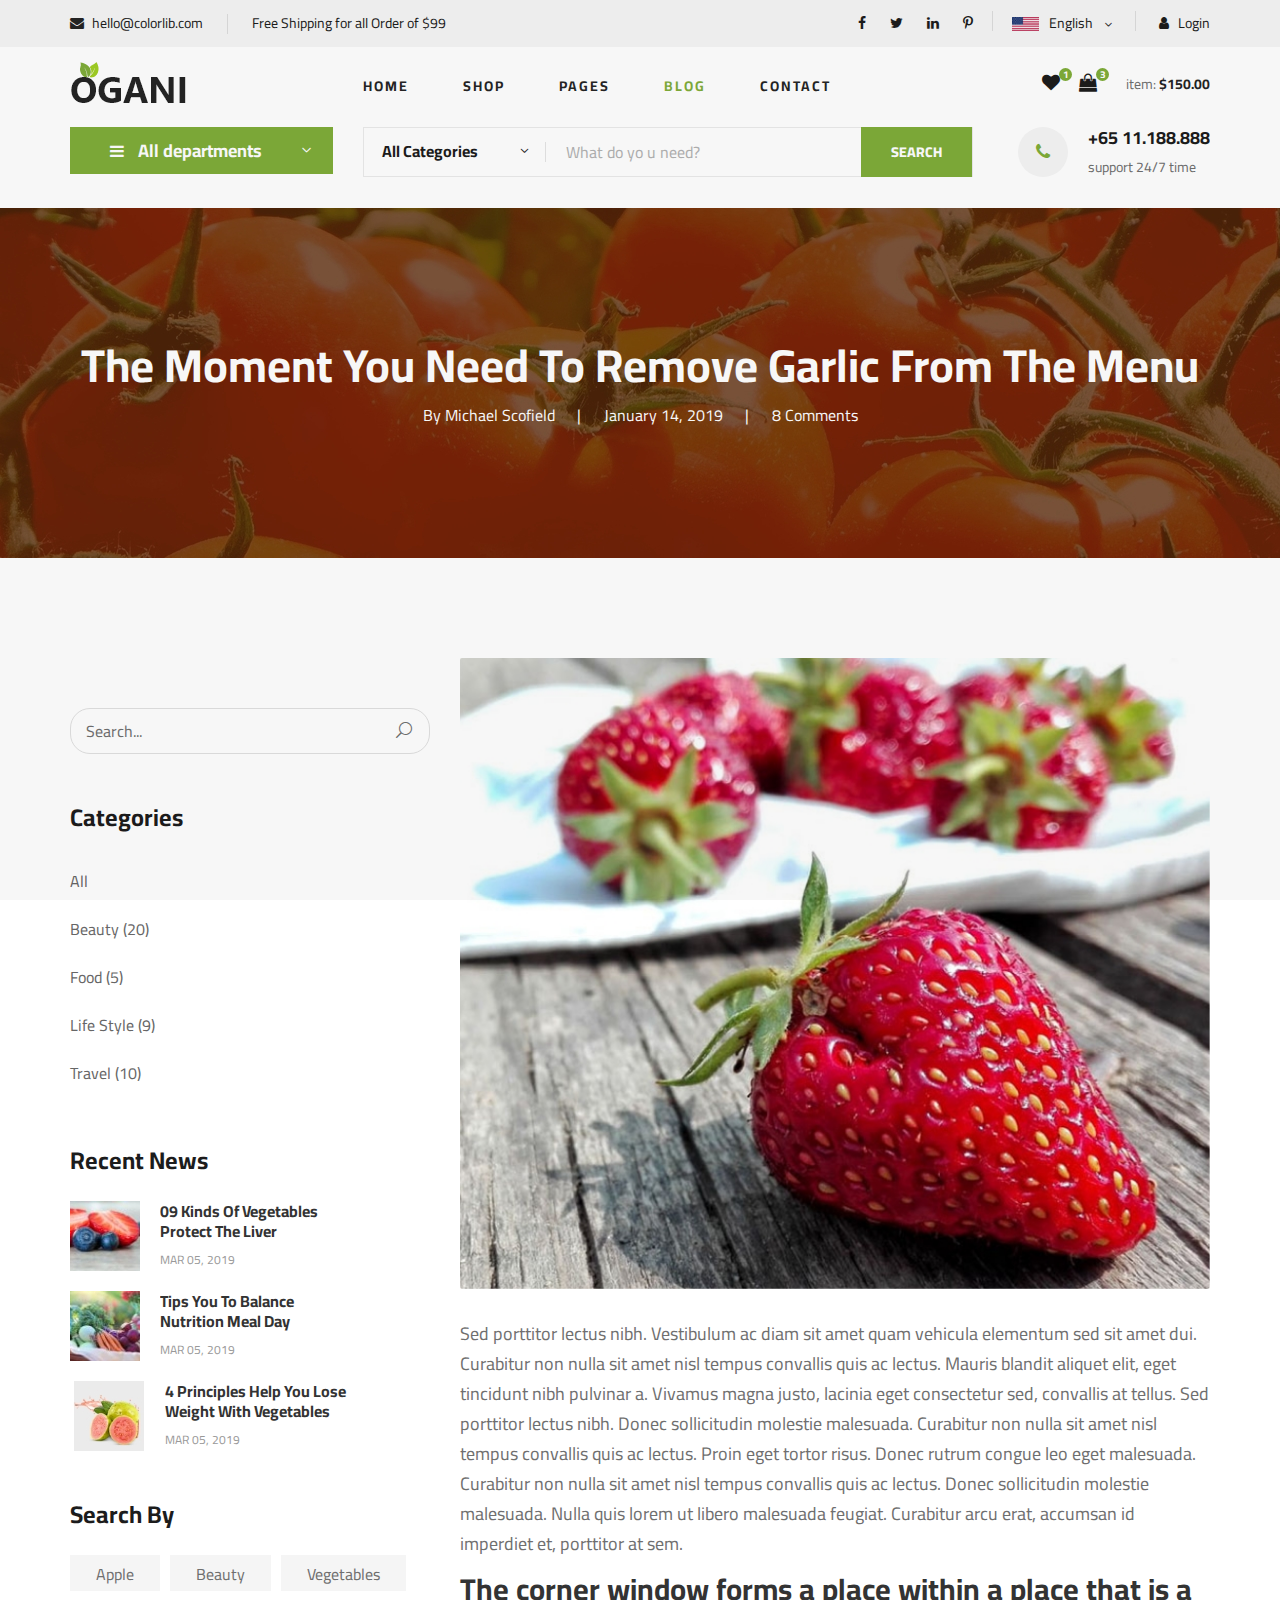
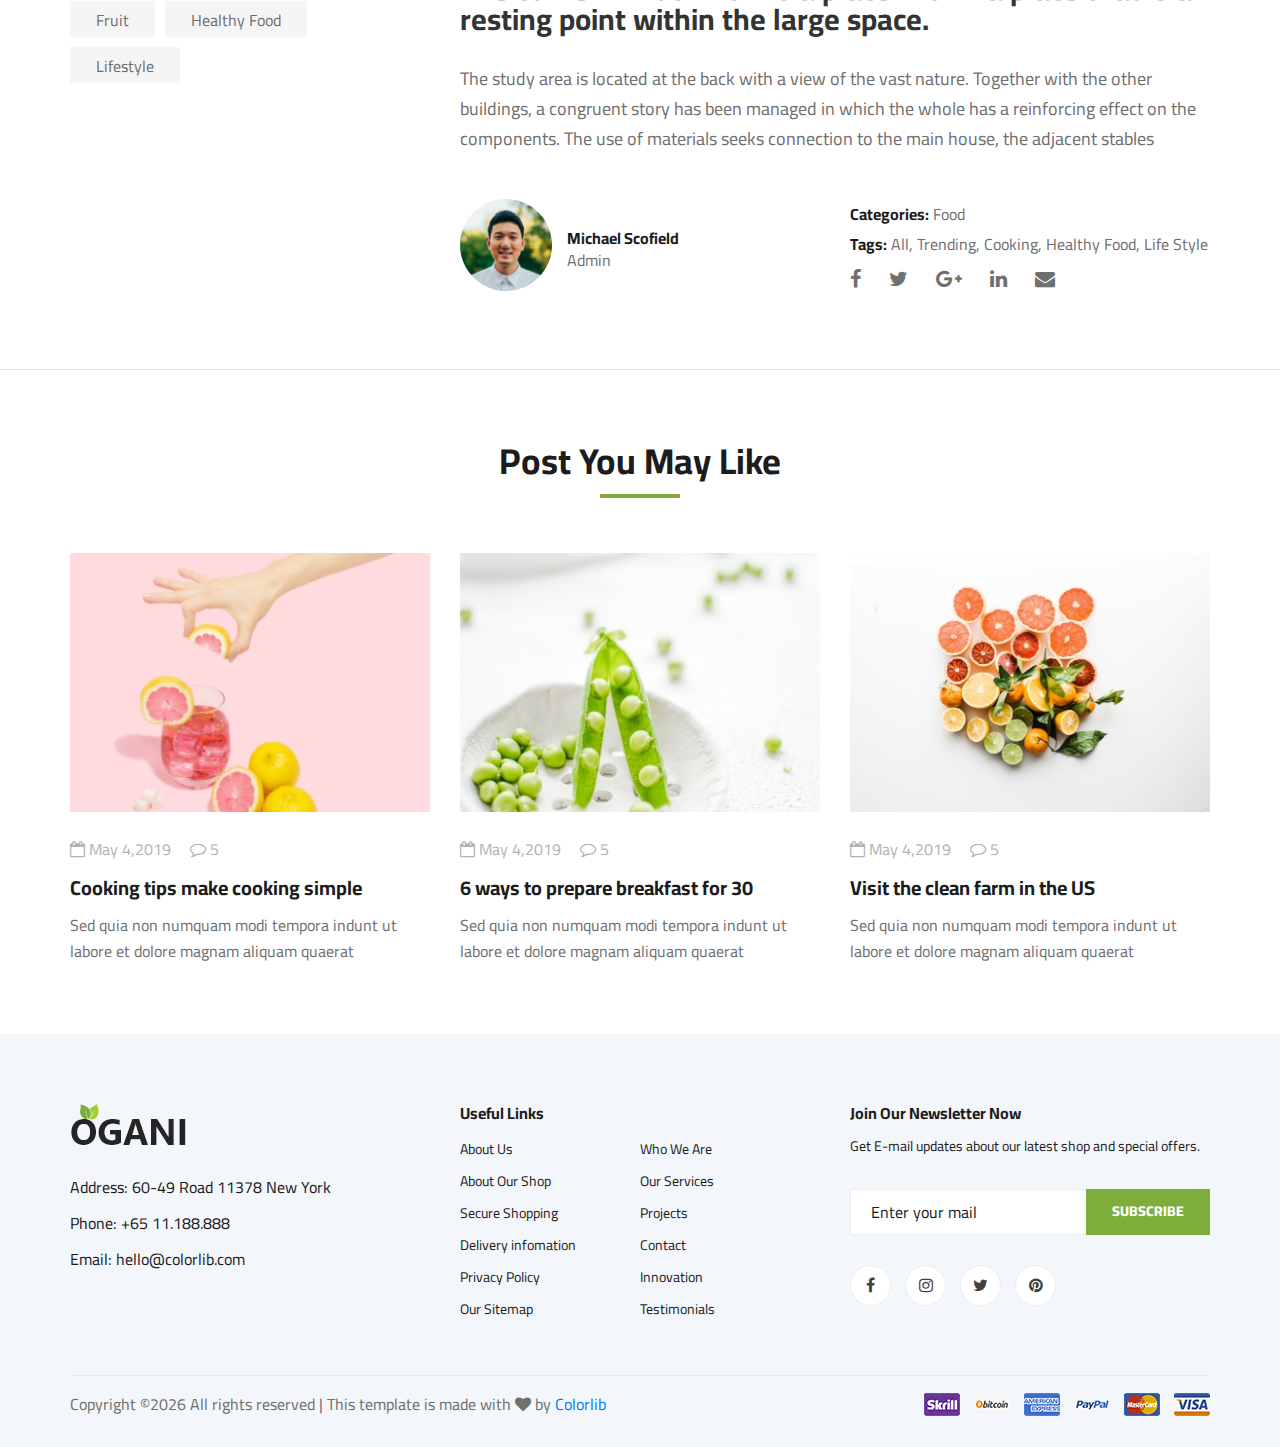
<file: blog-details.html>
<!DOCTYPE html>
<html lang="zxx">

<head>
    <meta charset="UTF-8">
    <meta name="description" content="Ogani Template">
    <meta name="keywords" content="Ogani, unica, creative, html">
    <meta name="viewport" content="width=device-width, initial-scale=1.0">
    <meta http-equiv="X-UA-Compatible" content="ie=edge">
    <title>Ogani | Template</title>

    <!-- Google Font -->
    <link href="https://fonts.googleapis.com/css2?family=Cairo:wght@200;300;400;600;900&display=swap" rel="stylesheet">

    <!-- Css Styles -->
    <link rel="stylesheet" href="css/bootstrap.min.css" type="text/css">
    <link rel="stylesheet" href="css/font-awesome.min.css" type="text/css">
    <link rel="stylesheet" href="css/elegant-icons.css" type="text/css">
    <link rel="stylesheet" href="css/nice-select.css" type="text/css">
    <link rel="stylesheet" href="css/jquery-ui.min.css" type="text/css">
    <link rel="stylesheet" href="css/owl.carousel.min.css" type="text/css">
    <link rel="stylesheet" href="css/slicknav.min.css" type="text/css">
    <link rel="stylesheet" href="css/style.css" type="text/css">
</head>

<body>
    <!-- Page Preloder -->
    <div id="preloder">
        <div class="loader"></div>
    </div>

    <!-- Humberger Begin -->
    <div class="humberger__menu__overlay"></div>
    <div class="humberger__menu__wrapper">
        <div class="humberger__menu__logo">
            <a href="#"><img src="img/logo.png" alt=""></a>
        </div>
        <div class="humberger__menu__cart">
            <ul>
                <li><a href="#"><i class="fa fa-heart"></i> <span>1</span></a></li>
                <li><a href="#"><i class="fa fa-shopping-bag"></i> <span>3</span></a></li>
            </ul>
            <div class="header__cart__price">item: <span>$150.00</span></div>
        </div>
        <div class="humberger__menu__widget">
            <div class="header__top__right__language">
                <img src="img/language.png" alt="">
                <div>English</div>
                <span class="arrow_carrot-down"></span>
                <ul>
                    <li><a href="#">Spanis</a></li>
                    <li><a href="#">English</a></li>
                </ul>
            </div>
            <div class="header__top__right__auth">
                <a href="#"><i class="fa fa-user"></i> Login</a>
            </div>
        </div>
        <nav class="humberger__menu__nav mobile-menu">
            <ul>
                <li class="active"><a href="./index.html">Home</a></li>
                <li><a href="./shop-grid.html">Shop</a></li>
                <li><a href="#">Pages</a>
                    <ul class="header__menu__dropdown">
                        <li><a href="./shop-details.html">Shop Details</a></li>
                        <li><a href="./shoping-cart.html">Shoping Cart</a></li>
                        <li><a href="./checkout.html">Check Out</a></li>
                        <li><a href="./blog-details.html">Blog Details</a></li>
                    </ul>
                </li>
                <li><a href="./blog.html">Blog</a></li>
                <li><a href="./contact.html">Contact</a></li>
            </ul>
        </nav>
        <div id="mobile-menu-wrap"></div>
        <div class="header__top__right__social">
            <a href="#"><i class="fa fa-facebook"></i></a>
            <a href="#"><i class="fa fa-twitter"></i></a>
            <a href="#"><i class="fa fa-linkedin"></i></a>
            <a href="#"><i class="fa fa-pinterest-p"></i></a>
        </div>
        <div class="humberger__menu__contact">
            <ul>
                <li><i class="fa fa-envelope"></i> hello@colorlib.com</li>
                <li>Free Shipping for all Order of $99</li>
            </ul>
        </div>
    </div>
    <!-- Humberger End -->

    <!-- Header Section Begin -->
    <header class="header">
        <div class="header__top">
            <div class="container">
                <div class="row">
                    <div class="col-lg-6">
                        <div class="header__top__left">
                            <ul>
                                <li><i class="fa fa-envelope"></i> hello@colorlib.com</li>
                                <li>Free Shipping for all Order of $99</li>
                            </ul>
                        </div>
                    </div>
                    <div class="col-lg-6">
                        <div class="header__top__right">
                            <div class="header__top__right__social">
                                <a href="#"><i class="fa fa-facebook"></i></a>
                                <a href="#"><i class="fa fa-twitter"></i></a>
                                <a href="#"><i class="fa fa-linkedin"></i></a>
                                <a href="#"><i class="fa fa-pinterest-p"></i></a>
                            </div>
                            <div class="header__top__right__language">
                                <img src="img/language.png" alt="">
                                <div>English</div>
                                <span class="arrow_carrot-down"></span>
                                <ul>
                                    <li><a href="#">Spanis</a></li>
                                    <li><a href="#">English</a></li>
                                </ul>
                            </div>
                            <div class="header__top__right__auth">
                                <a href="#"><i class="fa fa-user"></i> Login</a>
                            </div>
                        </div>
                    </div>
                </div>
            </div>
        </div>
        <div class="container">
            <div class="row">
                <div class="col-lg-3">
                    <div class="header__logo">
                        <a href="./index.html"><img src="img/logo.png" alt=""></a>
                    </div>
                </div>
                <div class="col-lg-6">
                    <nav class="header__menu">
                        <ul>
                            <li><a href="./index.html">Home</a></li>
                            <li><a href="./shop-grid.html">Shop</a></li>
                            <li><a href="#">Pages</a>
                                <ul class="header__menu__dropdown">
                                    <li><a href="./shop-details.html">Shop Details</a></li>
                                    <li><a href="./shoping-cart.html">Shoping Cart</a></li>
                                    <li><a href="./checkout.html">Check Out</a></li>
                                    <li><a href="./blog-details.html">Blog Details</a></li>
                                </ul>
                            </li>
                            <li class="active"><a href="./blog.html">Blog</a></li>
                            <li><a href="./contact.html">Contact</a></li>
                        </ul>
                    </nav>
                </div>
                <div class="col-lg-3">
                    <div class="header__cart">
                        <ul>
                            <li><a href="#"><i class="fa fa-heart"></i> <span>1</span></a></li>
                            <li><a href="#"><i class="fa fa-shopping-bag"></i> <span>3</span></a></li>
                        </ul>
                        <div class="header__cart__price">item: <span>$150.00</span></div>
                    </div>
                </div>
            </div>
            <div class="humberger__open">
                <i class="fa fa-bars"></i>
            </div>
        </div>
    </header>
    <!-- Header Section End -->

    <!-- Hero Section Begin -->
    <section class="hero hero-normal">
        <div class="container">
            <div class="row">
                <div class="col-lg-3">
                    <div class="hero__categories">
                        <div class="hero__categories__all">
                            <i class="fa fa-bars"></i>
                            <span>All departments</span>
                        </div>
                        <ul>
                            <li><a href="#">Fresh Meat</a></li>
                            <li><a href="#">Vegetables</a></li>
                            <li><a href="#">Fruit & Nut Gifts</a></li>
                            <li><a href="#">Fresh Berries</a></li>
                            <li><a href="#">Ocean Foods</a></li>
                            <li><a href="#">Butter & Eggs</a></li>
                            <li><a href="#">Fastfood</a></li>
                            <li><a href="#">Fresh Onion</a></li>
                            <li><a href="#">Papayaya & Crisps</a></li>
                            <li><a href="#">Oatmeal</a></li>
                            <li><a href="#">Fresh Bananas</a></li>
                        </ul>
                    </div>
                </div>
                <div class="col-lg-9">
                    <div class="hero__search">
                        <div class="hero__search__form">
                            <form action="#">
                                <div class="hero__search__categories">
                                    All Categories
                                    <span class="arrow_carrot-down"></span>
                                </div>
                                <input type="text" placeholder="What do yo u need?">
                                <button type="submit" class="site-btn">SEARCH</button>
                            </form>
                        </div>
                        <div class="hero__search__phone">
                            <div class="hero__search__phone__icon">
                                <i class="fa fa-phone"></i>
                            </div>
                            <div class="hero__search__phone__text">
                                <h5>+65 11.188.888</h5>
                                <span>support 24/7 time</span>
                            </div>
                        </div>
                    </div>
                </div>
            </div>
        </div>
    </section>
    <!-- Hero Section End -->

    <!-- Blog Details Hero Begin -->
    <section class="blog-details-hero set-bg" data-setbg="img/blog/details/details-hero.jpg">
        <div class="container">
            <div class="row">
                <div class="col-lg-12">
                    <div class="blog__details__hero__text">
                        <h2>The Moment You Need To Remove Garlic From The Menu</h2>
                        <ul>
                            <li>By Michael Scofield</li>
                            <li>January 14, 2019</li>
                            <li>8 Comments</li>
                        </ul>
                    </div>
                </div>
            </div>
        </div>
    </section>
    <!-- Blog Details Hero End -->

    <!-- Blog Details Section Begin -->
    <section class="blog-details spad">
        <div class="container">
            <div class="row">
                <div class="col-lg-4 col-md-5 order-md-1 order-2">
                    <div class="blog__sidebar">
                        <div class="blog__sidebar__search">
                            <form action="#">
                                <input type="text" placeholder="Search...">
                                <button type="submit"><span class="icon_search"></span></button>
                            </form>
                        </div>
                        <div class="blog__sidebar__item">
                            <h4>Categories</h4>
                            <ul>
                                <li><a href="#">All</a></li>
                                <li><a href="#">Beauty (20)</a></li>
                                <li><a href="#">Food (5)</a></li>
                                <li><a href="#">Life Style (9)</a></li>
                                <li><a href="#">Travel (10)</a></li>
                            </ul>
                        </div>
                        <div class="blog__sidebar__item">
                            <h4>Recent News</h4>
                            <div class="blog__sidebar__recent">
                                <a href="#" class="blog__sidebar__recent__item">
                                    <div class="blog__sidebar__recent__item__pic">
                                        <img src="img/blog/sidebar/sr-1.jpg" alt="">
                                    </div>
                                    <div class="blog__sidebar__recent__item__text">
                                        <h6>09 Kinds Of Vegetables<br /> Protect The Liver</h6>
                                        <span>MAR 05, 2019</span>
                                    </div>
                                </a>
                                <a href="#" class="blog__sidebar__recent__item">
                                    <div class="blog__sidebar__recent__item__pic">
                                        <img src="img/blog/sidebar/sr-2.jpg" alt="">
                                    </div>
                                    <div class="blog__sidebar__recent__item__text">
                                        <h6>Tips You To Balance<br /> Nutrition Meal Day</h6>
                                        <span>MAR 05, 2019</span>
                                    </div>
                                </a>
                                <a href="#" class="blog__sidebar__recent__item">
                                    <div class="blog__sidebar__recent__item__pic">
                                        <img src="img/blog/sidebar/sr-3.jpg" alt="">
                                    </div>
                                    <div class="blog__sidebar__recent__item__text">
                                        <h6>4 Principles Help You Lose <br />Weight With Vegetables</h6>
                                        <span>MAR 05, 2019</span>
                                    </div>
                                </a>
                            </div>
                        </div>
                        <div class="blog__sidebar__item">
                            <h4>Search By</h4>
                            <div class="blog__sidebar__item__tags">
                                <a href="#">Apple</a>
                                <a href="#">Beauty</a>
                                <a href="#">Vegetables</a>
                                <a href="#">Fruit</a>
                                <a href="#">Healthy Food</a>
                                <a href="#">Lifestyle</a>
                            </div>
                        </div>
                    </div>
                </div>
                <div class="col-lg-8 col-md-7 order-md-1 order-1">
                    <div class="blog__details__text">
                        <img src="img/blog/details/details-pic.jpg" alt="">
                        <p>Sed porttitor lectus nibh. Vestibulum ac diam sit amet quam vehicula elementum sed sit amet
                            dui. Curabitur non nulla sit amet nisl tempus convallis quis ac lectus. Mauris blandit
                            aliquet elit, eget tincidunt nibh pulvinar a. Vivamus magna justo, lacinia eget consectetur
                            sed, convallis at tellus. Sed porttitor lectus nibh. Donec sollicitudin molestie malesuada.
                            Curabitur non nulla sit amet nisl tempus convallis quis ac lectus. Proin eget tortor risus.
                            Donec rutrum congue leo eget malesuada. Curabitur non nulla sit amet nisl tempus convallis
                            quis ac lectus. Donec sollicitudin molestie malesuada. Nulla quis lorem ut libero malesuada
                            feugiat. Curabitur arcu erat, accumsan id imperdiet et, porttitor at sem.</p>
                        <h3>The corner window forms a place within a place that is a resting point within the large
                            space.</h3>
                        <p>The study area is located at the back with a view of the vast nature. Together with the other
                            buildings, a congruent story has been managed in which the whole has a reinforcing effect on
                            the components. The use of materials seeks connection to the main house, the adjacent
                            stables</p>
                    </div>
                    <div class="blog__details__content">
                        <div class="row">
                            <div class="col-lg-6">
                                <div class="blog__details__author">
                                    <div class="blog__details__author__pic">
                                        <img src="img/blog/details/details-author.jpg" alt="">
                                    </div>
                                    <div class="blog__details__author__text">
                                        <h6>Michael Scofield</h6>
                                        <span>Admin</span>
                                    </div>
                                </div>
                            </div>
                            <div class="col-lg-6">
                                <div class="blog__details__widget">
                                    <ul>
                                        <li><span>Categories:</span> Food</li>
                                        <li><span>Tags:</span> All, Trending, Cooking, Healthy Food, Life Style</li>
                                    </ul>
                                    <div class="blog__details__social">
                                        <a href="#"><i class="fa fa-facebook"></i></a>
                                        <a href="#"><i class="fa fa-twitter"></i></a>
                                        <a href="#"><i class="fa fa-google-plus"></i></a>
                                        <a href="#"><i class="fa fa-linkedin"></i></a>
                                        <a href="#"><i class="fa fa-envelope"></i></a>
                                    </div>
                                </div>
                            </div>
                        </div>
                    </div>
                </div>
            </div>
        </div>
    </section>
    <!-- Blog Details Section End -->

    <!-- Related Blog Section Begin -->
    <section class="related-blog spad">
        <div class="container">
            <div class="row">
                <div class="col-lg-12">
                    <div class="section-title related-blog-title">
                        <h2>Post You May Like</h2>
                    </div>
                </div>
            </div>
            <div class="row">
                <div class="col-lg-4 col-md-4 col-sm-6">
                    <div class="blog__item">
                        <div class="blog__item__pic">
                            <img src="img/blog/blog-1.jpg" alt="">
                        </div>
                        <div class="blog__item__text">
                            <ul>
                                <li><i class="fa fa-calendar-o"></i> May 4,2019</li>
                                <li><i class="fa fa-comment-o"></i> 5</li>
                            </ul>
                            <h5><a href="#">Cooking tips make cooking simple</a></h5>
                            <p>Sed quia non numquam modi tempora indunt ut labore et dolore magnam aliquam quaerat </p>
                        </div>
                    </div>
                </div>
                <div class="col-lg-4 col-md-4 col-sm-6">
                    <div class="blog__item">
                        <div class="blog__item__pic">
                            <img src="img/blog/blog-2.jpg" alt="">
                        </div>
                        <div class="blog__item__text">
                            <ul>
                                <li><i class="fa fa-calendar-o"></i> May 4,2019</li>
                                <li><i class="fa fa-comment-o"></i> 5</li>
                            </ul>
                            <h5><a href="#">6 ways to prepare breakfast for 30</a></h5>
                            <p>Sed quia non numquam modi tempora indunt ut labore et dolore magnam aliquam quaerat </p>
                        </div>
                    </div>
                </div>
                <div class="col-lg-4 col-md-4 col-sm-6">
                    <div class="blog__item">
                        <div class="blog__item__pic">
                            <img src="img/blog/blog-3.jpg" alt="">
                        </div>
                        <div class="blog__item__text">
                            <ul>
                                <li><i class="fa fa-calendar-o"></i> May 4,2019</li>
                                <li><i class="fa fa-comment-o"></i> 5</li>
                            </ul>
                            <h5><a href="#">Visit the clean farm in the US</a></h5>
                            <p>Sed quia non numquam modi tempora indunt ut labore et dolore magnam aliquam quaerat </p>
                        </div>
                    </div>
                </div>
            </div>
        </div>
    </section>
    <!-- Related Blog Section End -->

    <!-- Footer Section Begin -->
    <footer class="footer spad">
        <div class="container">
            <div class="row">
                <div class="col-lg-3 col-md-6 col-sm-6">
                    <div class="footer__about">
                        <div class="footer__about__logo">
                            <a href="./index.html"><img src="img/logo.png" alt=""></a>
                        </div>
                        <ul>
                            <li>Address: 60-49 Road 11378 New York</li>
                            <li>Phone: +65 11.188.888</li>
                            <li>Email: hello@colorlib.com</li>
                        </ul>
                    </div>
                </div>
                <div class="col-lg-4 col-md-6 col-sm-6 offset-lg-1">
                    <div class="footer__widget">
                        <h6>Useful Links</h6>
                        <ul>
                            <li><a href="#">About Us</a></li>
                            <li><a href="#">About Our Shop</a></li>
                            <li><a href="#">Secure Shopping</a></li>
                            <li><a href="#">Delivery infomation</a></li>
                            <li><a href="#">Privacy Policy</a></li>
                            <li><a href="#">Our Sitemap</a></li>
                        </ul>
                        <ul>
                            <li><a href="#">Who We Are</a></li>
                            <li><a href="#">Our Services</a></li>
                            <li><a href="#">Projects</a></li>
                            <li><a href="#">Contact</a></li>
                            <li><a href="#">Innovation</a></li>
                            <li><a href="#">Testimonials</a></li>
                        </ul>
                    </div>
                </div>
                <div class="col-lg-4 col-md-12">
                    <div class="footer__widget">
                        <h6>Join Our Newsletter Now</h6>
                        <p>Get E-mail updates about our latest shop and special offers.</p>
                        <form action="#">
                            <input type="text" placeholder="Enter your mail">
                            <button type="submit" class="site-btn">Subscribe</button>
                        </form>
                        <div class="footer__widget__social">
                            <a href="#"><i class="fa fa-facebook"></i></a>
                            <a href="#"><i class="fa fa-instagram"></i></a>
                            <a href="#"><i class="fa fa-twitter"></i></a>
                            <a href="#"><i class="fa fa-pinterest"></i></a>
                        </div>
                    </div>
                </div>
            </div>
            <div class="row">
                <div class="col-lg-12">
                    <div class="footer__copyright">
                        <div class="footer__copyright__text"><p><!-- Link back to Colorlib can't be removed. Template is licensed under CC BY 3.0. -->
  Copyright &copy;<script>document.write(new Date().getFullYear());</script> All rights reserved | This template is made with <i class="fa fa-heart" aria-hidden="true"></i> by <a href="https://colorlib.com" target="_blank">Colorlib</a>
  <!-- Link back to Colorlib can't be removed. Template is licensed under CC BY 3.0. --></p></div>
                        <div class="footer__copyright__payment"><img src="img/payment-item.png" alt=""></div>
                    </div>
                </div>
            </div>
        </div>
    </footer>
    <!-- Footer Section End -->

    <!-- Js Plugins -->
    <script src="js/jquery-3.3.1.min.js"></script>
    <script src="js/bootstrap.min.js"></script>
    <script src="js/jquery.nice-select.min.js"></script>
    <script src="js/jquery-ui.min.js"></script>
    <script src="js/jquery.slicknav.js"></script>
    <script src="js/mixitup.min.js"></script>
    <script src="js/owl.carousel.min.js"></script>
    <script src="js/main.js"></script>



</body>

</html>
</file>
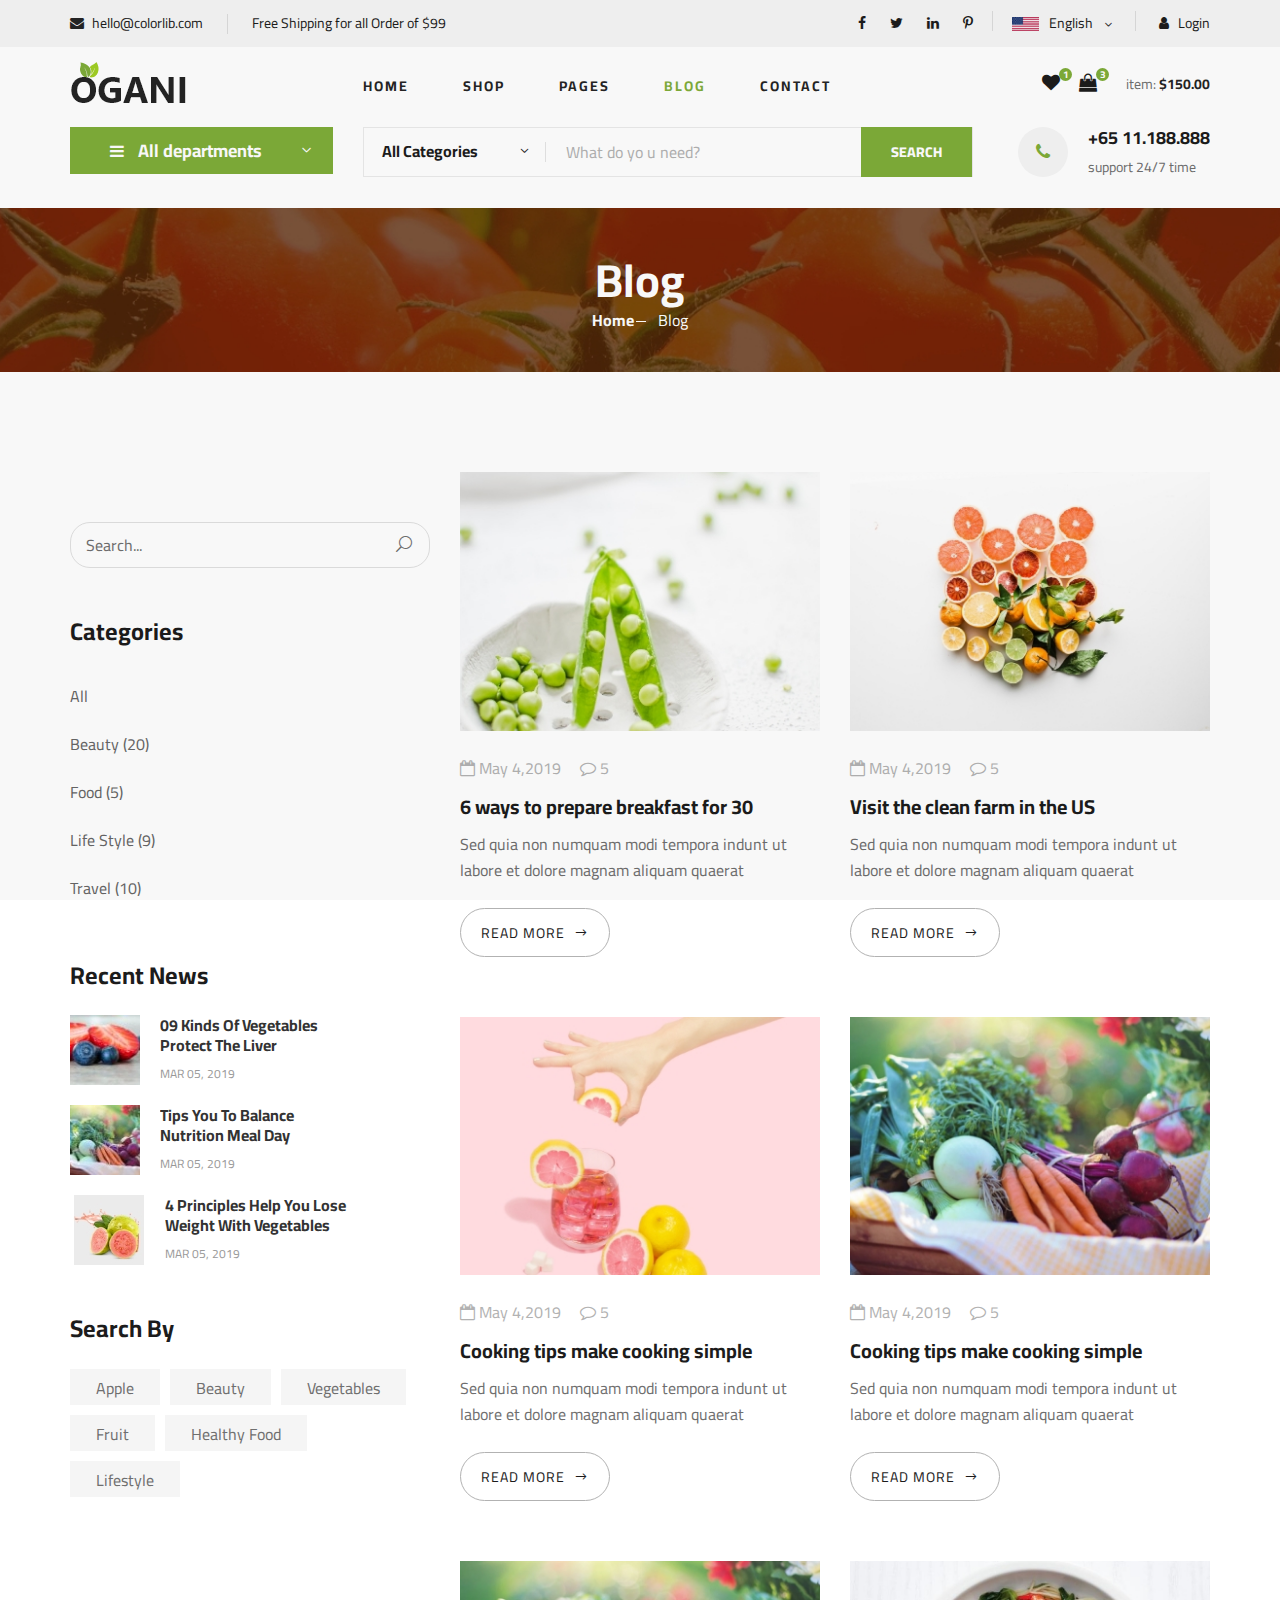
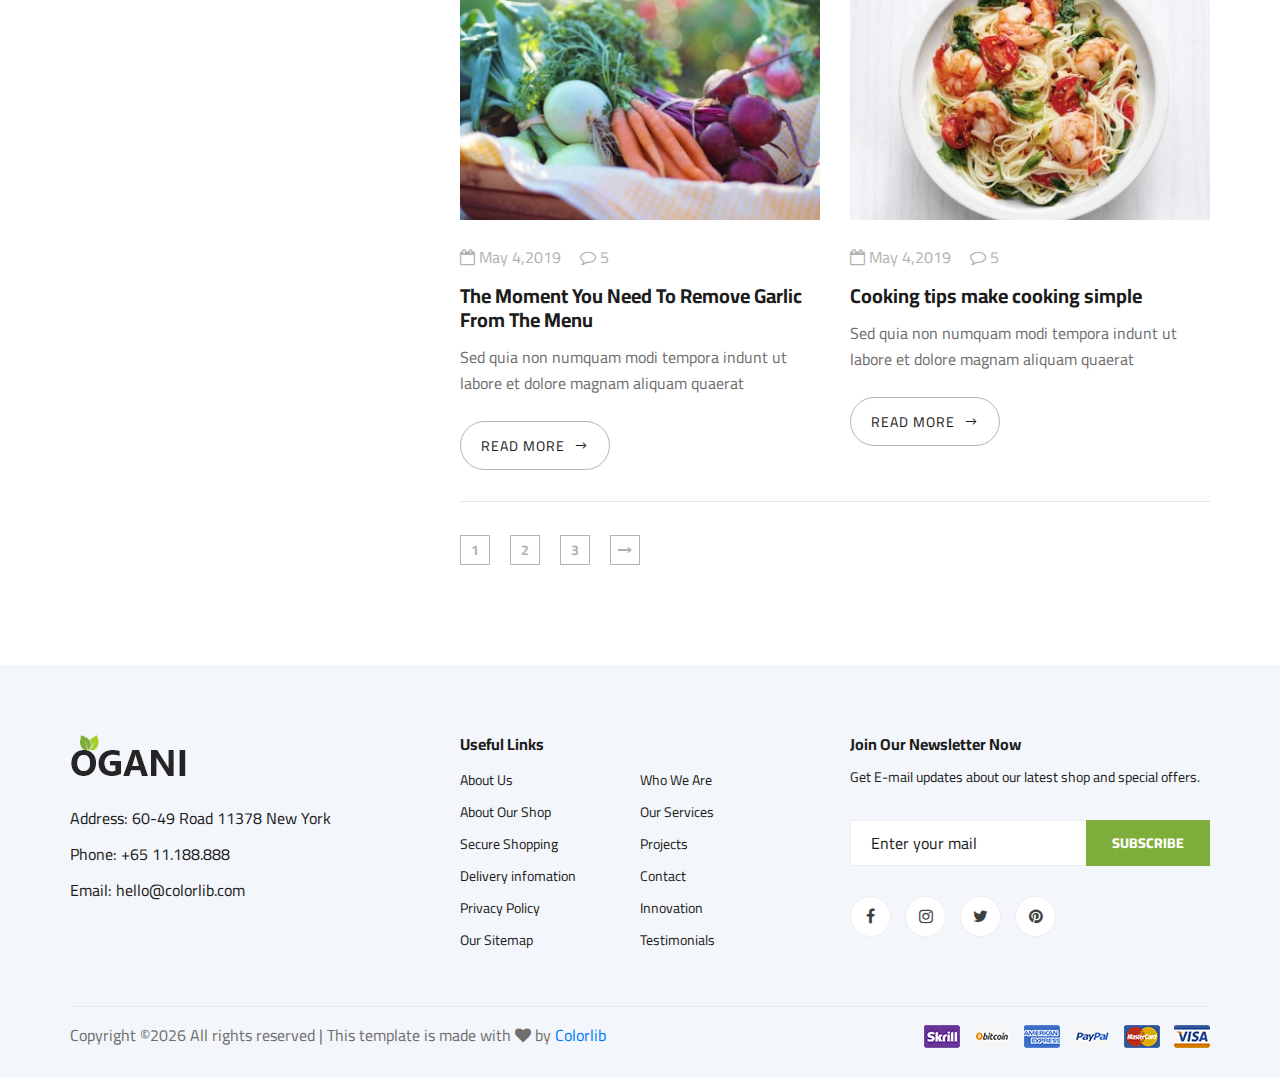
<file: blog.html>
<!DOCTYPE html>
<html lang="zxx">

<head>
    <meta charset="UTF-8">
    <meta name="description" content="Ogani Template">
    <meta name="keywords" content="Ogani, unica, creative, html">
    <meta name="viewport" content="width=device-width, initial-scale=1.0">
    <meta http-equiv="X-UA-Compatible" content="ie=edge">
    <title>Ogani | Template</title>

    <!-- Google Font -->
    <link href="https://fonts.googleapis.com/css2?family=Cairo:wght@200;300;400;600;900&display=swap" rel="stylesheet">

    <!-- Css Styles -->
    <link rel="stylesheet" href="css/bootstrap.min.css" type="text/css">
    <link rel="stylesheet" href="css/font-awesome.min.css" type="text/css">
    <link rel="stylesheet" href="css/elegant-icons.css" type="text/css">
    <link rel="stylesheet" href="css/nice-select.css" type="text/css">
    <link rel="stylesheet" href="css/jquery-ui.min.css" type="text/css">
    <link rel="stylesheet" href="css/owl.carousel.min.css" type="text/css">
    <link rel="stylesheet" href="css/slicknav.min.css" type="text/css">
    <link rel="stylesheet" href="css/style.css" type="text/css">
</head>

<body>
    <!-- Page Preloder -->
    <div id="preloder">
        <div class="loader"></div>
    </div>

    <!-- Humberger Begin -->
    <div class="humberger__menu__overlay"></div>
    <div class="humberger__menu__wrapper">
        <div class="humberger__menu__logo">
            <a href="#"><img src="img/logo.png" alt=""></a>
        </div>
        <div class="humberger__menu__cart">
            <ul>
                <li><a href="#"><i class="fa fa-heart"></i> <span>1</span></a></li>
                <li><a href="#"><i class="fa fa-shopping-bag"></i> <span>3</span></a></li>
            </ul>
            <div class="header__cart__price">item: <span>$150.00</span></div>
        </div>
        <div class="humberger__menu__widget">
            <div class="header__top__right__language">
                <img src="img/language.png" alt="">
                <div>English</div>
                <span class="arrow_carrot-down"></span>
                <ul>
                    <li><a href="#">Spanis</a></li>
                    <li><a href="#">English</a></li>
                </ul>
            </div>
            <div class="header__top__right__auth">
                <a href="#"><i class="fa fa-user"></i> Login</a>
            </div>
        </div>
        <nav class="humberger__menu__nav mobile-menu">
            <ul>
                <li class="active"><a href="./index.html">Home</a></li>
                <li><a href="./shop-grid.html">Shop</a></li>
                <li><a href="#">Pages</a>
                    <ul class="header__menu__dropdown">
                        <li><a href="./shop-details.html">Shop Details</a></li>
                        <li><a href="./shoping-cart.html">Shoping Cart</a></li>
                        <li><a href="./checkout.html">Check Out</a></li>
                        <li><a href="./blog-details.html">Blog Details</a></li>
                    </ul>
                </li>
                <li><a href="./blog.html">Blog</a></li>
                <li><a href="./contact.html">Contact</a></li>
            </ul>
        </nav>
        <div id="mobile-menu-wrap"></div>
        <div class="header__top__right__social">
            <a href="#"><i class="fa fa-facebook"></i></a>
            <a href="#"><i class="fa fa-twitter"></i></a>
            <a href="#"><i class="fa fa-linkedin"></i></a>
            <a href="#"><i class="fa fa-pinterest-p"></i></a>
        </div>
        <div class="humberger__menu__contact">
            <ul>
                <li><i class="fa fa-envelope"></i> hello@colorlib.com</li>
                <li>Free Shipping for all Order of $99</li>
            </ul>
        </div>
    </div>
    <!-- Humberger End -->

    <!-- Header Section Begin -->
    <header class="header">
        <div class="header__top">
            <div class="container">
                <div class="row">
                    <div class="col-lg-6">
                        <div class="header__top__left">
                            <ul>
                                <li><i class="fa fa-envelope"></i> hello@colorlib.com</li>
                                <li>Free Shipping for all Order of $99</li>
                            </ul>
                        </div>
                    </div>
                    <div class="col-lg-6">
                        <div class="header__top__right">
                            <div class="header__top__right__social">
                                <a href="#"><i class="fa fa-facebook"></i></a>
                                <a href="#"><i class="fa fa-twitter"></i></a>
                                <a href="#"><i class="fa fa-linkedin"></i></a>
                                <a href="#"><i class="fa fa-pinterest-p"></i></a>
                            </div>
                            <div class="header__top__right__language">
                                <img src="img/language.png" alt="">
                                <div>English</div>
                                <span class="arrow_carrot-down"></span>
                                <ul>
                                    <li><a href="#">Spanis</a></li>
                                    <li><a href="#">English</a></li>
                                </ul>
                            </div>
                            <div class="header__top__right__auth">
                                <a href="#"><i class="fa fa-user"></i> Login</a>
                            </div>
                        </div>
                    </div>
                </div>
            </div>
        </div>
        <div class="container">
            <div class="row">
                <div class="col-lg-3">
                    <div class="header__logo">
                        <a href="./index.html"><img src="img/logo.png" alt=""></a>
                    </div>
                </div>
                <div class="col-lg-6">
                    <nav class="header__menu">
                        <ul>
                            <li><a href="./index.html">Home</a></li>
                            <li><a href="./shop-grid.html">Shop</a></li>
                            <li><a href="#">Pages</a>
                                <ul class="header__menu__dropdown">
                                    <li><a href="./shop-details.html">Shop Details</a></li>
                                    <li><a href="./shoping-cart.html">Shoping Cart</a></li>
                                    <li><a href="./checkout.html">Check Out</a></li>
                                    <li><a href="./blog-details.html">Blog Details</a></li>
                                </ul>
                            </li>
                            <li class="active"><a href="./blog.html">Blog</a></li>
                            <li><a href="./contact.html">Contact</a></li>
                        </ul>
                    </nav>
                </div>
                <div class="col-lg-3">
                    <div class="header__cart">
                        <ul>
                            <li><a href="#"><i class="fa fa-heart"></i> <span>1</span></a></li>
                            <li><a href="#"><i class="fa fa-shopping-bag"></i> <span>3</span></a></li>
                        </ul>
                        <div class="header__cart__price">item: <span>$150.00</span></div>
                    </div>
                </div>
            </div>
            <div class="humberger__open">
                <i class="fa fa-bars"></i>
            </div>
        </div>
    </header>
    <!-- Header Section End -->

    <!-- Hero Section Begin -->
    <section class="hero hero-normal">
        <div class="container">
            <div class="row">
                <div class="col-lg-3">
                    <div class="hero__categories">
                        <div class="hero__categories__all">
                            <i class="fa fa-bars"></i>
                            <span>All departments</span>
                        </div>
                        <ul>
                            <li><a href="#">Fresh Meat</a></li>
                            <li><a href="#">Vegetables</a></li>
                            <li><a href="#">Fruit & Nut Gifts</a></li>
                            <li><a href="#">Fresh Berries</a></li>
                            <li><a href="#">Ocean Foods</a></li>
                            <li><a href="#">Butter & Eggs</a></li>
                            <li><a href="#">Fastfood</a></li>
                            <li><a href="#">Fresh Onion</a></li>
                            <li><a href="#">Papayaya & Crisps</a></li>
                            <li><a href="#">Oatmeal</a></li>
                            <li><a href="#">Fresh Bananas</a></li>
                        </ul>
                    </div>
                </div>
                <div class="col-lg-9">
                    <div class="hero__search">
                        <div class="hero__search__form">
                            <form action="#">
                                <div class="hero__search__categories">
                                    All Categories
                                    <span class="arrow_carrot-down"></span>
                                </div>
                                <input type="text" placeholder="What do yo u need?">
                                <button type="submit" class="site-btn">SEARCH</button>
                            </form>
                        </div>
                        <div class="hero__search__phone">
                            <div class="hero__search__phone__icon">
                                <i class="fa fa-phone"></i>
                            </div>
                            <div class="hero__search__phone__text">
                                <h5>+65 11.188.888</h5>
                                <span>support 24/7 time</span>
                            </div>
                        </div>
                    </div>
                </div>
            </div>
        </div>
    </section>
    <!-- Hero Section End -->

    <!-- Breadcrumb Section Begin -->
    <section class="breadcrumb-section set-bg" data-setbg="img/breadcrumb.jpg">
        <div class="container">
            <div class="row">
                <div class="col-lg-12 text-center">
                    <div class="breadcrumb__text">
                        <h2>Blog</h2>
                        <div class="breadcrumb__option">
                            <a href="./index.html">Home</a>
                            <span>Blog</span>
                        </div>
                    </div>
                </div>
            </div>
        </div>
    </section>
    <!-- Breadcrumb Section End -->

    <!-- Blog Section Begin -->
    <section class="blog spad">
        <div class="container">
            <div class="row">
                <div class="col-lg-4 col-md-5">
                    <div class="blog__sidebar">
                        <div class="blog__sidebar__search">
                            <form action="#">
                                <input type="text" placeholder="Search...">
                                <button type="submit"><span class="icon_search"></span></button>
                            </form>
                        </div>
                        <div class="blog__sidebar__item">
                            <h4>Categories</h4>
                            <ul>
                                <li><a href="#">All</a></li>
                                <li><a href="#">Beauty (20)</a></li>
                                <li><a href="#">Food (5)</a></li>
                                <li><a href="#">Life Style (9)</a></li>
                                <li><a href="#">Travel (10)</a></li>
                            </ul>
                        </div>
                        <div class="blog__sidebar__item">
                            <h4>Recent News</h4>
                            <div class="blog__sidebar__recent">
                                <a href="#" class="blog__sidebar__recent__item">
                                    <div class="blog__sidebar__recent__item__pic">
                                        <img src="img/blog/sidebar/sr-1.jpg" alt="">
                                    </div>
                                    <div class="blog__sidebar__recent__item__text">
                                        <h6>09 Kinds Of Vegetables<br /> Protect The Liver</h6>
                                        <span>MAR 05, 2019</span>
                                    </div>
                                </a>
                                <a href="#" class="blog__sidebar__recent__item">
                                    <div class="blog__sidebar__recent__item__pic">
                                        <img src="img/blog/sidebar/sr-2.jpg" alt="">
                                    </div>
                                    <div class="blog__sidebar__recent__item__text">
                                        <h6>Tips You To Balance<br /> Nutrition Meal Day</h6>
                                        <span>MAR 05, 2019</span>
                                    </div>
                                </a>
                                <a href="#" class="blog__sidebar__recent__item">
                                    <div class="blog__sidebar__recent__item__pic">
                                        <img src="img/blog/sidebar/sr-3.jpg" alt="">
                                    </div>
                                    <div class="blog__sidebar__recent__item__text">
                                        <h6>4 Principles Help You Lose <br />Weight With Vegetables</h6>
                                        <span>MAR 05, 2019</span>
                                    </div>
                                </a>
                            </div>
                        </div>
                        <div class="blog__sidebar__item">
                            <h4>Search By</h4>
                            <div class="blog__sidebar__item__tags">
                                <a href="#">Apple</a>
                                <a href="#">Beauty</a>
                                <a href="#">Vegetables</a>
                                <a href="#">Fruit</a>
                                <a href="#">Healthy Food</a>
                                <a href="#">Lifestyle</a>
                            </div>
                        </div>
                    </div>
                </div>
                <div class="col-lg-8 col-md-7">
                    <div class="row">
                        <div class="col-lg-6 col-md-6 col-sm-6">
                            <div class="blog__item">
                                <div class="blog__item__pic">
                                    <img src="img/blog/blog-2.jpg" alt="">
                                </div>
                                <div class="blog__item__text">
                                    <ul>
                                        <li><i class="fa fa-calendar-o"></i> May 4,2019</li>
                                        <li><i class="fa fa-comment-o"></i> 5</li>
                                    </ul>
                                    <h5><a href="#">6 ways to prepare breakfast for 30</a></h5>
                                    <p>Sed quia non numquam modi tempora indunt ut labore et dolore magnam aliquam
                                        quaerat </p>
                                    <a href="#" class="blog__btn">READ MORE <span class="arrow_right"></span></a>
                                </div>
                            </div>
                        </div>
                        <div class="col-lg-6 col-md-6 col-sm-6">
                            <div class="blog__item">
                                <div class="blog__item__pic">
                                    <img src="img/blog/blog-3.jpg" alt="">
                                </div>
                                <div class="blog__item__text">
                                    <ul>
                                        <li><i class="fa fa-calendar-o"></i> May 4,2019</li>
                                        <li><i class="fa fa-comment-o"></i> 5</li>
                                    </ul>
                                    <h5><a href="#">Visit the clean farm in the US</a></h5>
                                    <p>Sed quia non numquam modi tempora indunt ut labore et dolore magnam aliquam
                                        quaerat </p>
                                    <a href="#" class="blog__btn">READ MORE <span class="arrow_right"></span></a>
                                </div>
                            </div>
                        </div>
                        <div class="col-lg-6 col-md-6 col-sm-6">
                            <div class="blog__item">
                                <div class="blog__item__pic">
                                    <img src="img/blog/blog-1.jpg" alt="">
                                </div>
                                <div class="blog__item__text">
                                    <ul>
                                        <li><i class="fa fa-calendar-o"></i> May 4,2019</li>
                                        <li><i class="fa fa-comment-o"></i> 5</li>
                                    </ul>
                                    <h5><a href="#">Cooking tips make cooking simple</a></h5>
                                    <p>Sed quia non numquam modi tempora indunt ut labore et dolore magnam aliquam
                                        quaerat </p>
                                    <a href="#" class="blog__btn">READ MORE <span class="arrow_right"></span></a>
                                </div>
                            </div>
                        </div>
                        <div class="col-lg-6 col-md-6 col-sm-6">
                            <div class="blog__item">
                                <div class="blog__item__pic">
                                    <img src="img/blog/blog-4.jpg" alt="">
                                </div>
                                <div class="blog__item__text">
                                    <ul>
                                        <li><i class="fa fa-calendar-o"></i> May 4,2019</li>
                                        <li><i class="fa fa-comment-o"></i> 5</li>
                                    </ul>
                                    <h5><a href="#">Cooking tips make cooking simple</a></h5>
                                    <p>Sed quia non numquam modi tempora indunt ut labore et dolore magnam aliquam
                                        quaerat </p>
                                    <a href="#" class="blog__btn">READ MORE <span class="arrow_right"></span></a>
                                </div>
                            </div>
                        </div>
                        <div class="col-lg-6 col-md-6 col-sm-6">
                            <div class="blog__item">
                                <div class="blog__item__pic">
                                    <img src="img/blog/blog-4.jpg" alt="">
                                </div>
                                <div class="blog__item__text">
                                    <ul>
                                        <li><i class="fa fa-calendar-o"></i> May 4,2019</li>
                                        <li><i class="fa fa-comment-o"></i> 5</li>
                                    </ul>
                                    <h5><a href="#">The Moment You Need To Remove Garlic From The Menu</a></h5>
                                    <p>Sed quia non numquam modi tempora indunt ut labore et dolore magnam aliquam
                                        quaerat </p>
                                    <a href="#" class="blog__btn">READ MORE <span class="arrow_right"></span></a>
                                </div>
                            </div>
                        </div>
                        <div class="col-lg-6 col-md-6 col-sm-6">
                            <div class="blog__item">
                                <div class="blog__item__pic">
                                    <img src="img/blog/blog-6.jpg" alt="">
                                </div>
                                <div class="blog__item__text">
                                    <ul>
                                        <li><i class="fa fa-calendar-o"></i> May 4,2019</li>
                                        <li><i class="fa fa-comment-o"></i> 5</li>
                                    </ul>
                                    <h5><a href="#">Cooking tips make cooking simple</a></h5>
                                    <p>Sed quia non numquam modi tempora indunt ut labore et dolore magnam aliquam
                                        quaerat </p>
                                    <a href="#" class="blog__btn">READ MORE <span class="arrow_right"></span></a>
                                </div>
                            </div>
                        </div>
                        <div class="col-lg-12">
                            <div class="product__pagination blog__pagination">
                                <a href="#">1</a>
                                <a href="#">2</a>
                                <a href="#">3</a>
                                <a href="#"><i class="fa fa-long-arrow-right"></i></a>
                            </div>
                        </div>
                    </div>
                </div>
            </div>
        </div>
    </section>
    <!-- Blog Section End -->

    <!-- Footer Section Begin -->
    <footer class="footer spad">
        <div class="container">
            <div class="row">
                <div class="col-lg-3 col-md-6 col-sm-6">
                    <div class="footer__about">
                        <div class="footer__about__logo">
                            <a href="./index.html"><img src="img/logo.png" alt=""></a>
                        </div>
                        <ul>
                            <li>Address: 60-49 Road 11378 New York</li>
                            <li>Phone: +65 11.188.888</li>
                            <li>Email: hello@colorlib.com</li>
                        </ul>
                    </div>
                </div>
                <div class="col-lg-4 col-md-6 col-sm-6 offset-lg-1">
                    <div class="footer__widget">
                        <h6>Useful Links</h6>
                        <ul>
                            <li><a href="#">About Us</a></li>
                            <li><a href="#">About Our Shop</a></li>
                            <li><a href="#">Secure Shopping</a></li>
                            <li><a href="#">Delivery infomation</a></li>
                            <li><a href="#">Privacy Policy</a></li>
                            <li><a href="#">Our Sitemap</a></li>
                        </ul>
                        <ul>
                            <li><a href="#">Who We Are</a></li>
                            <li><a href="#">Our Services</a></li>
                            <li><a href="#">Projects</a></li>
                            <li><a href="#">Contact</a></li>
                            <li><a href="#">Innovation</a></li>
                            <li><a href="#">Testimonials</a></li>
                        </ul>
                    </div>
                </div>
                <div class="col-lg-4 col-md-12">
                    <div class="footer__widget">
                        <h6>Join Our Newsletter Now</h6>
                        <p>Get E-mail updates about our latest shop and special offers.</p>
                        <form action="#">
                            <input type="text" placeholder="Enter your mail">
                            <button type="submit" class="site-btn">Subscribe</button>
                        </form>
                        <div class="footer__widget__social">
                            <a href="#"><i class="fa fa-facebook"></i></a>
                            <a href="#"><i class="fa fa-instagram"></i></a>
                            <a href="#"><i class="fa fa-twitter"></i></a>
                            <a href="#"><i class="fa fa-pinterest"></i></a>
                        </div>
                    </div>
                </div>
            </div>
            <div class="row">
                <div class="col-lg-12">
                    <div class="footer__copyright">
                        <div class="footer__copyright__text"><p><!-- Link back to Colorlib can't be removed. Template is licensed under CC BY 3.0. -->
  Copyright &copy;<script>document.write(new Date().getFullYear());</script> All rights reserved | This template is made with <i class="fa fa-heart" aria-hidden="true"></i> by <a href="https://colorlib.com" target="_blank">Colorlib</a>
  <!-- Link back to Colorlib can't be removed. Template is licensed under CC BY 3.0. --></p></div>
                        <div class="footer__copyright__payment"><img src="img/payment-item.png" alt=""></div>
                    </div>
                </div>
            </div>
        </div>
    </footer>
    <!-- Footer Section End -->

    <!-- Js Plugins -->
    <script src="js/jquery-3.3.1.min.js"></script>
    <script src="js/bootstrap.min.js"></script>
    <script src="js/jquery.nice-select.min.js"></script>
    <script src="js/jquery-ui.min.js"></script>
    <script src="js/jquery.slicknav.js"></script>
    <script src="js/mixitup.min.js"></script>
    <script src="js/owl.carousel.min.js"></script>
    <script src="js/main.js"></script>



</body>

</html>
</file>
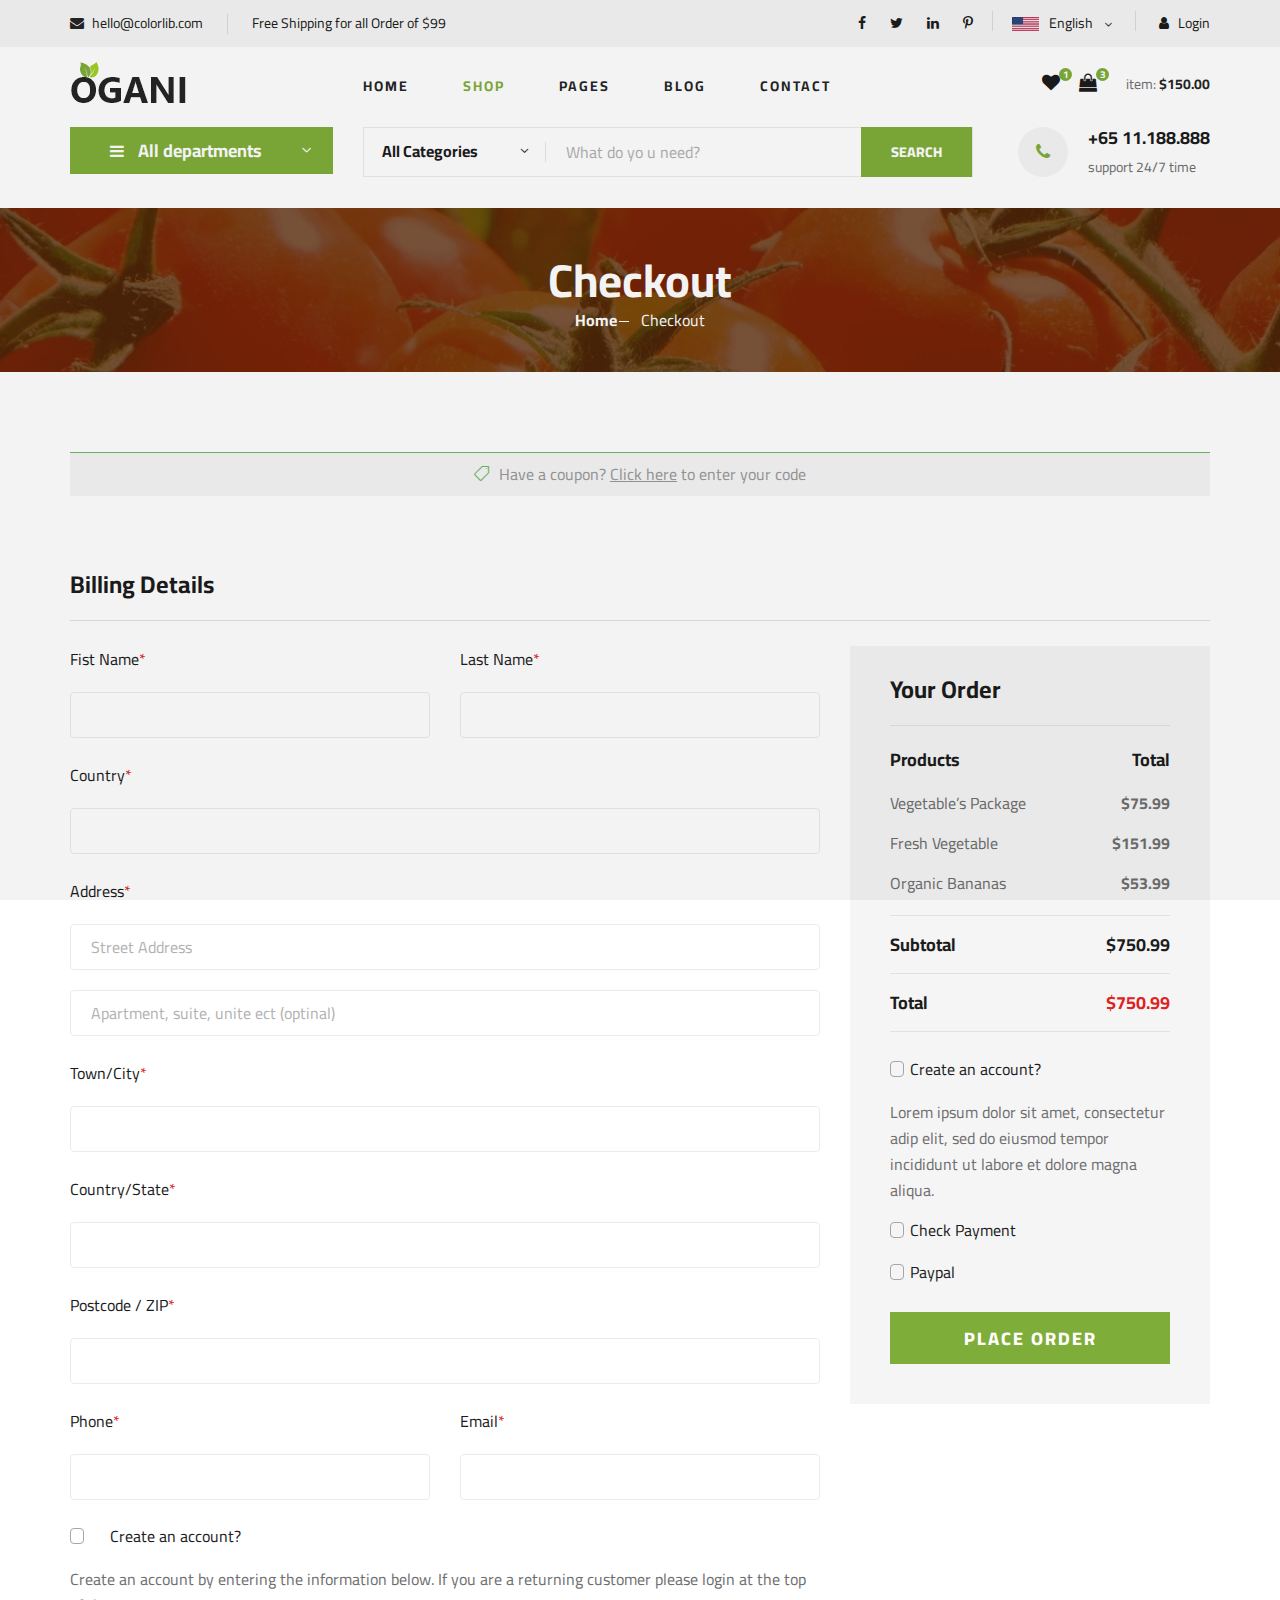
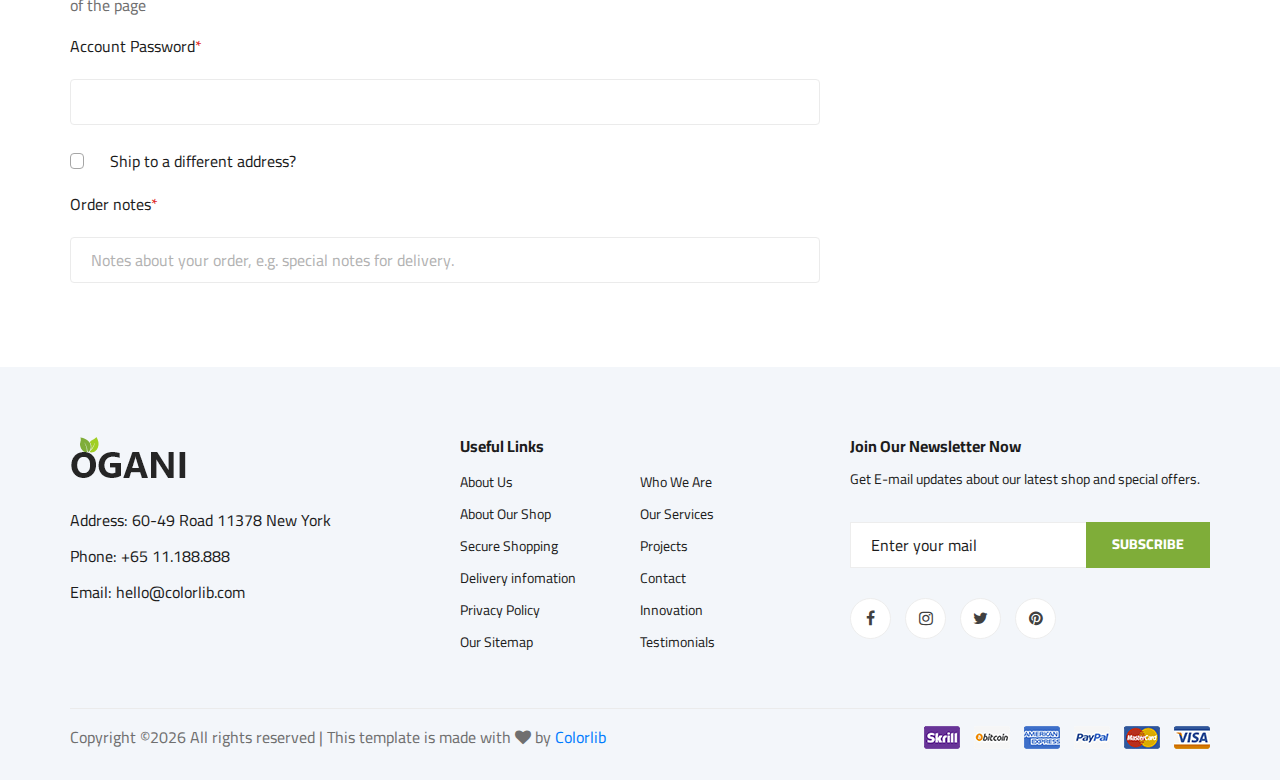
<file: checkout.html>
<!DOCTYPE html>
<html lang="zxx">

<head>
    <meta charset="UTF-8">
    <meta name="description" content="Ogani Template">
    <meta name="keywords" content="Ogani, unica, creative, html">
    <meta name="viewport" content="width=device-width, initial-scale=1.0">
    <meta http-equiv="X-UA-Compatible" content="ie=edge">
    <title>Ogani | Template</title>

    <!-- Google Font -->
    <link href="https://fonts.googleapis.com/css2?family=Cairo:wght@200;300;400;600;900&display=swap" rel="stylesheet">

    <!-- Css Styles -->
    <link rel="stylesheet" href="css/bootstrap.min.css" type="text/css">
    <link rel="stylesheet" href="css/font-awesome.min.css" type="text/css">
    <link rel="stylesheet" href="css/elegant-icons.css" type="text/css">
    <link rel="stylesheet" href="css/nice-select.css" type="text/css">
    <link rel="stylesheet" href="css/jquery-ui.min.css" type="text/css">
    <link rel="stylesheet" href="css/owl.carousel.min.css" type="text/css">
    <link rel="stylesheet" href="css/slicknav.min.css" type="text/css">
    <link rel="stylesheet" href="css/style.css" type="text/css">
</head>

<body>
    <!-- Page Preloder -->
    <div id="preloder">
        <div class="loader"></div>
    </div>

    <!-- Humberger Begin -->
    <div class="humberger__menu__overlay"></div>
    <div class="humberger__menu__wrapper">
        <div class="humberger__menu__logo">
            <a href="#"><img src="img/logo.png" alt=""></a>
        </div>
        <div class="humberger__menu__cart">
            <ul>
                <li><a href="#"><i class="fa fa-heart"></i> <span>1</span></a></li>
                <li><a href="#"><i class="fa fa-shopping-bag"></i> <span>3</span></a></li>
            </ul>
            <div class="header__cart__price">item: <span>$150.00</span></div>
        </div>
        <div class="humberger__menu__widget">
            <div class="header__top__right__language">
                <img src="img/language.png" alt="">
                <div>English</div>
                <span class="arrow_carrot-down"></span>
                <ul>
                    <li><a href="#">Spanis</a></li>
                    <li><a href="#">English</a></li>
                </ul>
            </div>
            <div class="header__top__right__auth">
                <a href="#"><i class="fa fa-user"></i> Login</a>
            </div>
        </div>
        <nav class="humberger__menu__nav mobile-menu">
            <ul>
                <li class="active"><a href="./index.html">Home</a></li>
                <li><a href="./shop-grid.html">Shop</a></li>
                <li><a href="#">Pages</a>
                    <ul class="header__menu__dropdown">
                        <li><a href="./shop-details.html">Shop Details</a></li>
                        <li><a href="./shoping-cart.html">Shoping Cart</a></li>
                        <li><a href="./checkout.html">Check Out</a></li>
                        <li><a href="./blog-details.html">Blog Details</a></li>
                    </ul>
                </li>
                <li><a href="./blog.html">Blog</a></li>
                <li><a href="./contact.html">Contact</a></li>
            </ul>
        </nav>
        <div id="mobile-menu-wrap"></div>
        <div class="header__top__right__social">
            <a href="#"><i class="fa fa-facebook"></i></a>
            <a href="#"><i class="fa fa-twitter"></i></a>
            <a href="#"><i class="fa fa-linkedin"></i></a>
            <a href="#"><i class="fa fa-pinterest-p"></i></a>
        </div>
        <div class="humberger__menu__contact">
            <ul>
                <li><i class="fa fa-envelope"></i> hello@colorlib.com</li>
                <li>Free Shipping for all Order of $99</li>
            </ul>
        </div>
    </div>
    <!-- Humberger End -->

    <!-- Header Section Begin -->
    <header class="header">
        <div class="header__top">
            <div class="container">
                <div class="row">
                    <div class="col-lg-6">
                        <div class="header__top__left">
                            <ul>
                                <li><i class="fa fa-envelope"></i> hello@colorlib.com</li>
                                <li>Free Shipping for all Order of $99</li>
                            </ul>
                        </div>
                    </div>
                    <div class="col-lg-6">
                        <div class="header__top__right">
                            <div class="header__top__right__social">
                                <a href="#"><i class="fa fa-facebook"></i></a>
                                <a href="#"><i class="fa fa-twitter"></i></a>
                                <a href="#"><i class="fa fa-linkedin"></i></a>
                                <a href="#"><i class="fa fa-pinterest-p"></i></a>
                            </div>
                            <div class="header__top__right__language">
                                <img src="img/language.png" alt="">
                                <div>English</div>
                                <span class="arrow_carrot-down"></span>
                                <ul>
                                    <li><a href="#">Spanis</a></li>
                                    <li><a href="#">English</a></li>
                                </ul>
                            </div>
                            <div class="header__top__right__auth">
                                <a href="#"><i class="fa fa-user"></i> Login</a>
                            </div>
                        </div>
                    </div>
                </div>
            </div>
        </div>
        <div class="container">
            <div class="row">
                <div class="col-lg-3">
                    <div class="header__logo">
                        <a href="./index.html"><img src="img/logo.png" alt=""></a>
                    </div>
                </div>
                <div class="col-lg-6">
                    <nav class="header__menu">
                        <ul>
                            <li><a href="./index.html">Home</a></li>
                            <li class="active"><a href="./shop-grid.html">Shop</a></li>
                            <li><a href="#">Pages</a>
                                <ul class="header__menu__dropdown">
                                    <li><a href="./shop-details.html">Shop Details</a></li>
                                    <li><a href="./shoping-cart.html">Shoping Cart</a></li>
                                    <li><a href="./checkout.html">Check Out</a></li>
                                    <li><a href="./blog-details.html">Blog Details</a></li>
                                </ul>
                            </li>
                            <li><a href="./blog.html">Blog</a></li>
                            <li><a href="./contact.html">Contact</a></li>
                        </ul>
                    </nav>
                </div>
                <div class="col-lg-3">
                    <div class="header__cart">
                        <ul>
                            <li><a href="#"><i class="fa fa-heart"></i> <span>1</span></a></li>
                            <li><a href="#"><i class="fa fa-shopping-bag"></i> <span>3</span></a></li>
                        </ul>
                        <div class="header__cart__price">item: <span>$150.00</span></div>
                    </div>
                </div>
            </div>
            <div class="humberger__open">
                <i class="fa fa-bars"></i>
            </div>
        </div>
    </header>
    <!-- Header Section End -->

    <!-- Hero Section Begin -->
    <section class="hero hero-normal">
        <div class="container">
            <div class="row">
                <div class="col-lg-3">
                    <div class="hero__categories">
                        <div class="hero__categories__all">
                            <i class="fa fa-bars"></i>
                            <span>All departments</span>
                        </div>
                        <ul>
                            <li><a href="#">Fresh Meat</a></li>
                            <li><a href="#">Vegetables</a></li>
                            <li><a href="#">Fruit & Nut Gifts</a></li>
                            <li><a href="#">Fresh Berries</a></li>
                            <li><a href="#">Ocean Foods</a></li>
                            <li><a href="#">Butter & Eggs</a></li>
                            <li><a href="#">Fastfood</a></li>
                            <li><a href="#">Fresh Onion</a></li>
                            <li><a href="#">Papayaya & Crisps</a></li>
                            <li><a href="#">Oatmeal</a></li>
                            <li><a href="#">Fresh Bananas</a></li>
                        </ul>
                    </div>
                </div>
                <div class="col-lg-9">
                    <div class="hero__search">
                        <div class="hero__search__form">
                            <form action="#">
                                <div class="hero__search__categories">
                                    All Categories
                                    <span class="arrow_carrot-down"></span>
                                </div>
                                <input type="text" placeholder="What do yo u need?">
                                <button type="submit" class="site-btn">SEARCH</button>
                            </form>
                        </div>
                        <div class="hero__search__phone">
                            <div class="hero__search__phone__icon">
                                <i class="fa fa-phone"></i>
                            </div>
                            <div class="hero__search__phone__text">
                                <h5>+65 11.188.888</h5>
                                <span>support 24/7 time</span>
                            </div>
                        </div>
                    </div>
                </div>
            </div>
        </div>
    </section>
    <!-- Hero Section End -->

    <!-- Breadcrumb Section Begin -->
    <section class="breadcrumb-section set-bg" data-setbg="img/breadcrumb.jpg">
        <div class="container">
            <div class="row">
                <div class="col-lg-12 text-center">
                    <div class="breadcrumb__text">
                        <h2>Checkout</h2>
                        <div class="breadcrumb__option">
                            <a href="./index.html">Home</a>
                            <span>Checkout</span>
                        </div>
                    </div>
                </div>
            </div>
        </div>
    </section>
    <!-- Breadcrumb Section End -->

    <!-- Checkout Section Begin -->
    <section class="checkout spad">
        <div class="container">
            <div class="row">
                <div class="col-lg-12">
                    <h6><span class="icon_tag_alt"></span> Have a coupon? <a href="#">Click here</a> to enter your code
                    </h6>
                </div>
            </div>
            <div class="checkout__form">
                <h4>Billing Details</h4>
                <form action="#">
                    <div class="row">
                        <div class="col-lg-8 col-md-6">
                            <div class="row">
                                <div class="col-lg-6">
                                    <div class="checkout__input">
                                        <p>Fist Name<span>*</span></p>
                                        <input type="text">
                                    </div>
                                </div>
                                <div class="col-lg-6">
                                    <div class="checkout__input">
                                        <p>Last Name<span>*</span></p>
                                        <input type="text">
                                    </div>
                                </div>
                            </div>
                            <div class="checkout__input">
                                <p>Country<span>*</span></p>
                                <input type="text">
                            </div>
                            <div class="checkout__input">
                                <p>Address<span>*</span></p>
                                <input type="text" placeholder="Street Address" class="checkout__input__add">
                                <input type="text" placeholder="Apartment, suite, unite ect (optinal)">
                            </div>
                            <div class="checkout__input">
                                <p>Town/City<span>*</span></p>
                                <input type="text">
                            </div>
                            <div class="checkout__input">
                                <p>Country/State<span>*</span></p>
                                <input type="text">
                            </div>
                            <div class="checkout__input">
                                <p>Postcode / ZIP<span>*</span></p>
                                <input type="text">
                            </div>
                            <div class="row">
                                <div class="col-lg-6">
                                    <div class="checkout__input">
                                        <p>Phone<span>*</span></p>
                                        <input type="text">
                                    </div>
                                </div>
                                <div class="col-lg-6">
                                    <div class="checkout__input">
                                        <p>Email<span>*</span></p>
                                        <input type="text">
                                    </div>
                                </div>
                            </div>
                            <div class="checkout__input__checkbox">
                                <label for="acc">
                                    Create an account?
                                    <input type="checkbox" id="acc">
                                    <span class="checkmark"></span>
                                </label>
                            </div>
                            <p>Create an account by entering the information below. If you are a returning customer
                                please login at the top of the page</p>
                            <div class="checkout__input">
                                <p>Account Password<span>*</span></p>
                                <input type="text">
                            </div>
                            <div class="checkout__input__checkbox">
                                <label for="diff-acc">
                                    Ship to a different address?
                                    <input type="checkbox" id="diff-acc">
                                    <span class="checkmark"></span>
                                </label>
                            </div>
                            <div class="checkout__input">
                                <p>Order notes<span>*</span></p>
                                <input type="text"
                                    placeholder="Notes about your order, e.g. special notes for delivery.">
                            </div>
                        </div>
                        <div class="col-lg-4 col-md-6">
                            <div class="checkout__order">
                                <h4>Your Order</h4>
                                <div class="checkout__order__products">Products <span>Total</span></div>
                                <ul>
                                    <li>Vegetable’s Package <span>$75.99</span></li>
                                    <li>Fresh Vegetable <span>$151.99</span></li>
                                    <li>Organic Bananas <span>$53.99</span></li>
                                </ul>
                                <div class="checkout__order__subtotal">Subtotal <span>$750.99</span></div>
                                <div class="checkout__order__total">Total <span>$750.99</span></div>
                                <div class="checkout__input__checkbox">
                                    <label for="acc-or">
                                        Create an account?
                                        <input type="checkbox" id="acc-or">
                                        <span class="checkmark"></span>
                                    </label>
                                </div>
                                <p>Lorem ipsum dolor sit amet, consectetur adip elit, sed do eiusmod tempor incididunt
                                    ut labore et dolore magna aliqua.</p>
                                <div class="checkout__input__checkbox">
                                    <label for="payment">
                                        Check Payment
                                        <input type="checkbox" id="payment">
                                        <span class="checkmark"></span>
                                    </label>
                                </div>
                                <div class="checkout__input__checkbox">
                                    <label for="paypal">
                                        Paypal
                                        <input type="checkbox" id="paypal">
                                        <span class="checkmark"></span>
                                    </label>
                                </div>
                                <button type="submit" class="site-btn">PLACE ORDER</button>
                            </div>
                        </div>
                    </div>
                </form>
            </div>
        </div>
    </section>
    <!-- Checkout Section End -->

    <!-- Footer Section Begin -->
    <footer class="footer spad">
        <div class="container">
            <div class="row">
                <div class="col-lg-3 col-md-6 col-sm-6">
                    <div class="footer__about">
                        <div class="footer__about__logo">
                            <a href="./index.html"><img src="img/logo.png" alt=""></a>
                        </div>
                        <ul>
                            <li>Address: 60-49 Road 11378 New York</li>
                            <li>Phone: +65 11.188.888</li>
                            <li>Email: hello@colorlib.com</li>
                        </ul>
                    </div>
                </div>
                <div class="col-lg-4 col-md-6 col-sm-6 offset-lg-1">
                    <div class="footer__widget">
                        <h6>Useful Links</h6>
                        <ul>
                            <li><a href="#">About Us</a></li>
                            <li><a href="#">About Our Shop</a></li>
                            <li><a href="#">Secure Shopping</a></li>
                            <li><a href="#">Delivery infomation</a></li>
                            <li><a href="#">Privacy Policy</a></li>
                            <li><a href="#">Our Sitemap</a></li>
                        </ul>
                        <ul>
                            <li><a href="#">Who We Are</a></li>
                            <li><a href="#">Our Services</a></li>
                            <li><a href="#">Projects</a></li>
                            <li><a href="#">Contact</a></li>
                            <li><a href="#">Innovation</a></li>
                            <li><a href="#">Testimonials</a></li>
                        </ul>
                    </div>
                </div>
                <div class="col-lg-4 col-md-12">
                    <div class="footer__widget">
                        <h6>Join Our Newsletter Now</h6>
                        <p>Get E-mail updates about our latest shop and special offers.</p>
                        <form action="#">
                            <input type="text" placeholder="Enter your mail">
                            <button type="submit" class="site-btn">Subscribe</button>
                        </form>
                        <div class="footer__widget__social">
                            <a href="#"><i class="fa fa-facebook"></i></a>
                            <a href="#"><i class="fa fa-instagram"></i></a>
                            <a href="#"><i class="fa fa-twitter"></i></a>
                            <a href="#"><i class="fa fa-pinterest"></i></a>
                        </div>
                    </div>
                </div>
            </div>
            <div class="row">
                <div class="col-lg-12">
                    <div class="footer__copyright">
                        <div class="footer__copyright__text"><p><!-- Link back to Colorlib can't be removed. Template is licensed under CC BY 3.0. -->
  Copyright &copy;<script>document.write(new Date().getFullYear());</script> All rights reserved | This template is made with <i class="fa fa-heart" aria-hidden="true"></i> by <a href="https://colorlib.com" target="_blank">Colorlib</a>
  <!-- Link back to Colorlib can't be removed. Template is licensed under CC BY 3.0. --></p></div>
                        <div class="footer__copyright__payment"><img src="img/payment-item.png" alt=""></div>
                    </div>
                </div>
            </div>
        </div>
    </footer>
    <!-- Footer Section End -->

    <!-- Js Plugins -->
    <script src="js/jquery-3.3.1.min.js"></script>
    <script src="js/bootstrap.min.js"></script>
    <script src="js/jquery.nice-select.min.js"></script>
    <script src="js/jquery-ui.min.js"></script>
    <script src="js/jquery.slicknav.js"></script>
    <script src="js/mixitup.min.js"></script>
    <script src="js/owl.carousel.min.js"></script>
    <script src="js/main.js"></script>

 

</body>

</html>
</file>
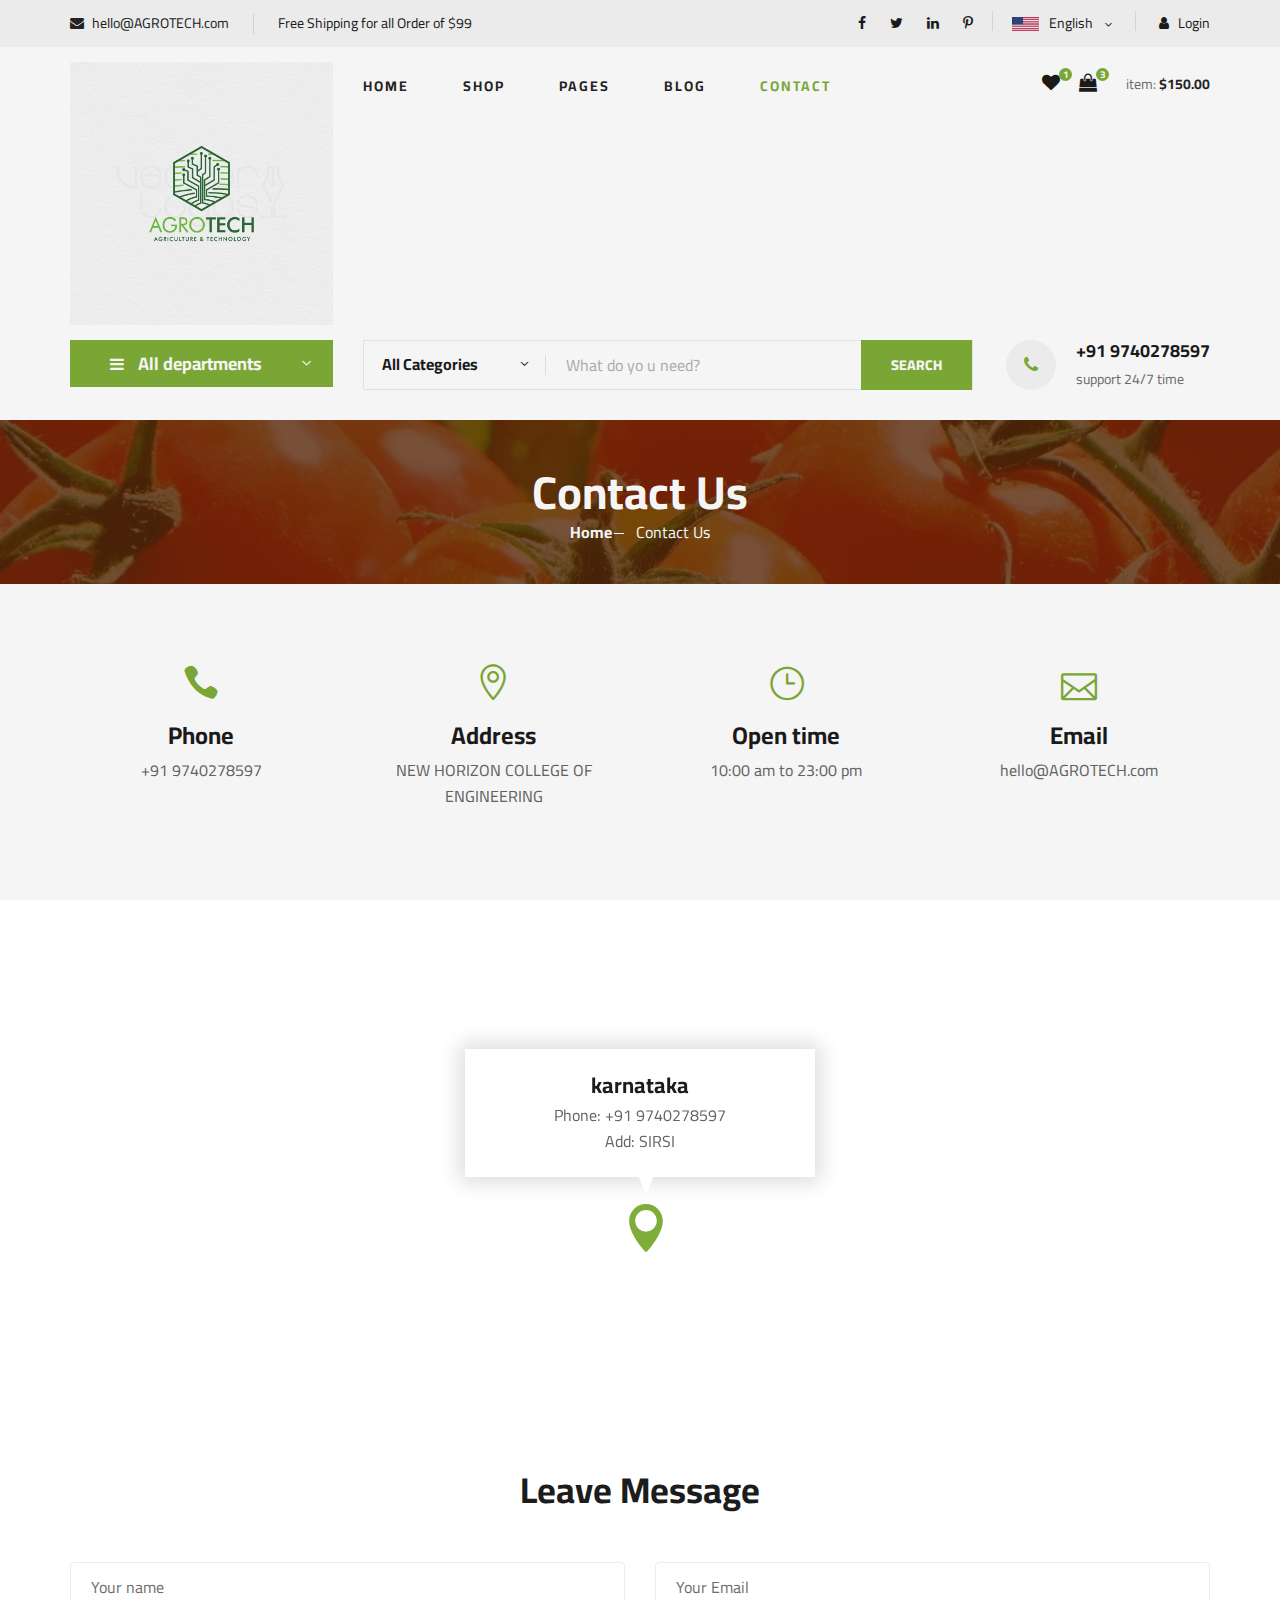
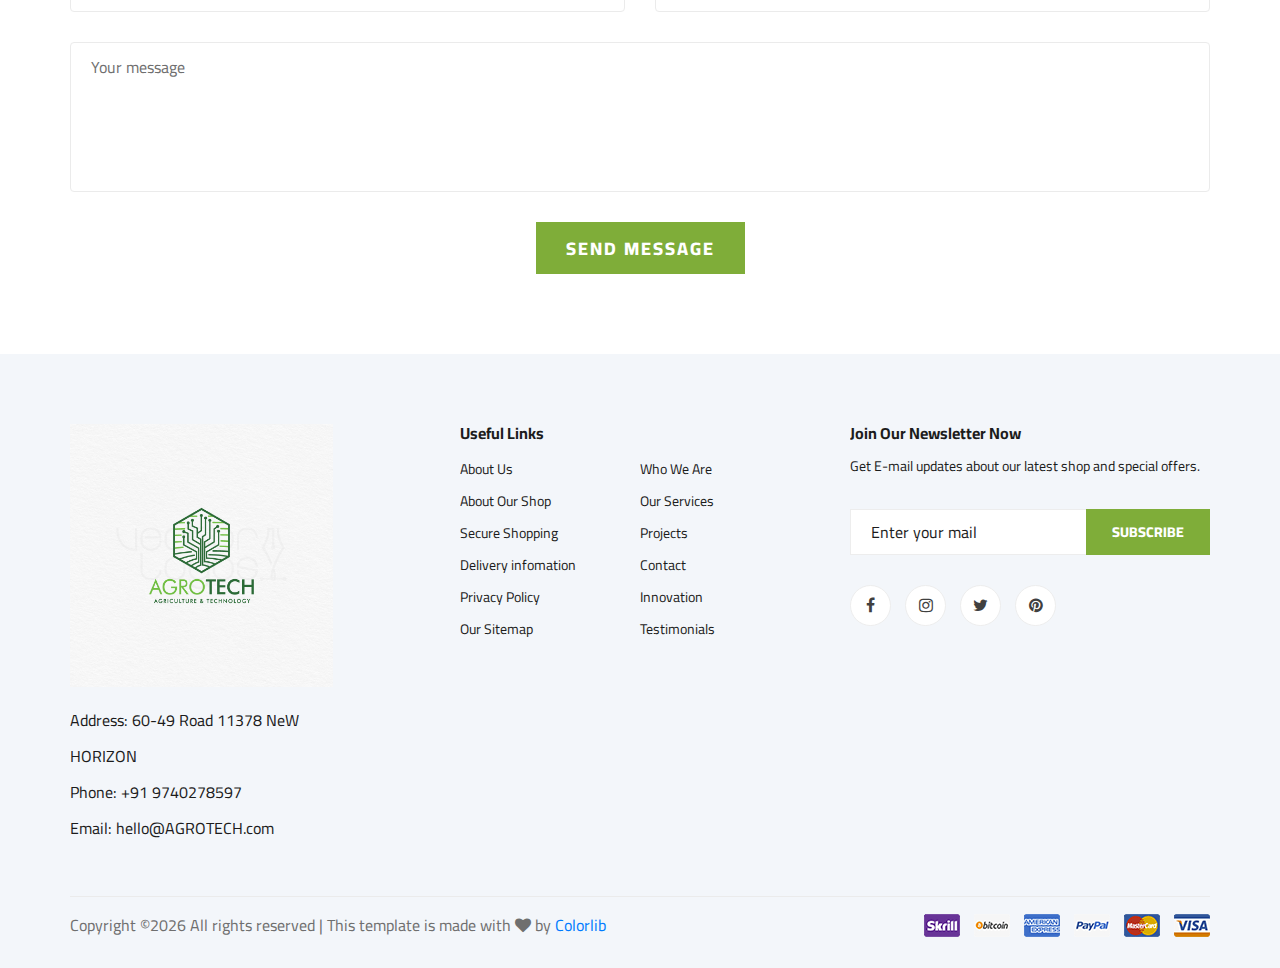
<file: contact.html>
<!DOCTYPE html>
<html lang="zxx">

<head>
    <meta charset="UTF-8">
    <meta name="description" content="Ogani Template">
    <meta name="keywords" content="Ogani, unica, creative, html">
    <meta name="viewport" content="width=device-width, initial-scale=1.0">
    <meta http-equiv="X-UA-Compatible" content="ie=edge">
    <title>AGROTECH</title>

    <!-- Google Font -->
    <link href="https://fonts.googleapis.com/css2?family=Cairo:wght@200;300;400;600;900&display=swap" rel="stylesheet">

    <!-- Css Styles -->
    <link rel="stylesheet" href="css/bootstrap.min.css" type="text/css">
    <link rel="stylesheet" href="css/font-awesome.min.css" type="text/css">
    <link rel="stylesheet" href="css/elegant-icons.css" type="text/css">
    <link rel="stylesheet" href="css/nice-select.css" type="text/css">
    <link rel="stylesheet" href="css/jquery-ui.min.css" type="text/css">
    <link rel="stylesheet" href="css/owl.carousel.min.css" type="text/css">
    <link rel="stylesheet" href="css/slicknav.min.css" type="text/css">
    <link rel="stylesheet" href="css/style.css" type="text/css">
</head>

<body>
    <!-- Page Preloder -->
    <div id="preloder">
        <div class="loader"></div>
    </div>

    <!-- Humberger Begin -->
    <div class="humberger__menu__overlay"></div>
    <div class="humberger__menu__wrapper">
        <div class="humberger__menu__logo">
            <a href="#"><img src="Agrotech.jpg" alt=""></a>
        </div>
        <div class="humberger__menu__cart">
            <ul>
                <li><a href="#"><i class="fa fa-heart"></i> <span>1</span></a></li>
                <li><a href="#"><i class="fa fa-shopping-bag"></i> <span>3</span></a></li>
            </ul>
            <div class="header__cart__price">item: <span>$150.00</span></div>
        </div>
        <div class="humberger__menu__widget">
            <div class="header__top__right__language">
                <img src="img/language.png" alt="">
                <div>English</div>
                <span class="arrow_carrot-down"></span>
                <ul>
                    <li><a href="#">Spanis</a></li>
                    <li><a href="#">English</a></li>
                </ul>
            </div>
            <div class="header__top__right__auth">
                <a href="#"><i class="fa fa-user"></i> Login</a>
            </div>
        </div>
        <nav class="humberger__menu__nav mobile-menu">
            <ul>
                <li class="active"><a href="./index.html">Home</a></li>
                <li><a href="./shop-grid.html">Shop</a></li>
                <li><a href="#">Pages</a>
                    <ul class="header__menu__dropdown">
                        <li><a href="./shop-details.html">Shop Details</a></li>
                        <li><a href="./shoping-cart.html">Shoping Cart</a></li>
                        <li><a href="./checkout.html">Check Out</a></li>
                        <li><a href="./blog-details.html">Blog Details</a></li>
                    </ul>
                </li>
                <li><a href="./blog.html">Blog</a></li>
                <li><a href="./contact.html">Contact</a></li>
            </ul>
        </nav>
        <div id="mobile-menu-wrap"></div>
        <div class="header__top__right__social">
            <a href="#"><i class="fa fa-facebook"></i></a>
            <a href="#"><i class="fa fa-twitter"></i></a>
            <a href="#"><i class="fa fa-linkedin"></i></a>
            <a href="#"><i class="fa fa-pinterest-p"></i></a>
        </div>
        <div class="humberger__menu__contact">
            <ul>
                <li><i class="fa fa-envelope"></i> hello@AGROTECH.com</li>
                <li>Free Shipping for all Order of $99</li>
            </ul>
        </div>
    </div>
    <!-- Humberger End -->

    <!-- Header Section Begin -->
    <header class="header">
        <div class="header__top">
            <div class="container">
                <div class="row">
                    <div class="col-lg-6">
                        <div class="header__top__left">
                            <ul>
                                <li><i class="fa fa-envelope"></i> hello@AGROTECH.com</li>
                                <li>Free Shipping for all Order of $99</li>
                            </ul>
                        </div>
                    </div>
                    <div class="col-lg-6">
                        <div class="header__top__right">
                            <div class="header__top__right__social">
                                <a href="#"><i class="fa fa-facebook"></i></a>
                                <a href="#"><i class="fa fa-twitter"></i></a>
                                <a href="#"><i class="fa fa-linkedin"></i></a>
                                <a href="#"><i class="fa fa-pinterest-p"></i></a>
                            </div>
                            <div class="header__top__right__language">
                                <img src="img/language.png" alt="">
                                <div>English</div>
                                <span class="arrow_carrot-down"></span>
                                <ul>
                                    <li><a href="#">Spanis</a></li>
                                    <li><a href="#">English</a></li>
                                </ul>
                            </div>
                            <div class="header__top__right__auth">
                                <a href="#"><i class="fa fa-user"></i> Login</a>
                            </div>
                        </div>
                    </div>
                </div>
            </div>
        </div>
        <div class="container">
            <div class="row">
                <div class="col-lg-3">
                    <div class="header__logo">
                        <a href="./index.html"><img src="Agrotech.jpg" alt=""></a>
                    </div>
                </div>
                <div class="col-lg-6">
                    <nav class="header__menu">
                        <ul>
                            <li><a href="./index.html">Home</a></li>
                            <li><a href="./shop-grid.html">Shop</a></li>
                            <li><a href="#">Pages</a>
                                <ul class="header__menu__dropdown">
                                    <li><a href="./shop-details.html">Shop Details</a></li>
                                    <li><a href="./shoping-cart.html">Shoping Cart</a></li>
                                    <li><a href="./checkout.html">Check Out</a></li>
                                    <li><a href="./blog-details.html">Blog Details</a></li>
                                </ul>
                            </li>
                            <li><a href="./blog.html">Blog</a></li>
                            <li class="active"><a href="./contact.html">Contact</a></li>
                        </ul>
                    </nav>
                </div>
                <div class="col-lg-3">
                    <div class="header__cart">
                        <ul>
                            <li><a href="#"><i class="fa fa-heart"></i> <span>1</span></a></li>
                            <li><a href="#"><i class="fa fa-shopping-bag"></i> <span>3</span></a></li>
                        </ul>
                        <div class="header__cart__price">item: <span>$150.00</span></div>
                    </div>
                </div>
            </div>
            <div class="humberger__open">
                <i class="fa fa-bars"></i>
            </div>
        </div>
    </header>
    <!-- Header Section End -->

    <!-- Hero Section Begin -->
    <section class="hero hero-normal">
        <div class="container">
            <div class="row">
                <div class="col-lg-3">
                    <div class="hero__categories">
                        <div class="hero__categories__all">
                            <i class="fa fa-bars"></i>
                            <span>All departments</span>
                        </div>
                        <ul>
                            <li><a href="#">Fresh Meat</a></li>
                            <li><a href="#">Vegetables</a></li>
                            <li><a href="#">Fruit & Nut Gifts</a></li>
                            <li><a href="#">Fresh Berries</a></li>
                            <li><a href="#">Ocean Foods</a></li>
                            <li><a href="#">Butter & Eggs</a></li>
                            <li><a href="#">Fastfood</a></li>
                            <li><a href="#">Fresh Onion</a></li>
                            <li><a href="#">Papayaya & Crisps</a></li>
                            <li><a href="#">Oatmeal</a></li>
                            <li><a href="#">Fresh Bananas</a></li>
                        </ul>
                    </div>
                </div>
                <div class="col-lg-9">
                    <div class="hero__search">
                        <div class="hero__search__form">
                            <form action="#">
                                <div class="hero__search__categories">
                                    All Categories
                                    <span class="arrow_carrot-down"></span>
                                </div>
                                <input type="text" placeholder="What do yo u need?">
                                <button type="submit" class="site-btn">SEARCH</button>
                            </form>
                        </div>
                        <div class="hero__search__phone">
                            <div class="hero__search__phone__icon">
                                <i class="fa fa-phone"></i>
                            </div>
                            <div class="hero__search__phone__text">
                                <h5>+91 9740278597</h5>
                                <span>support 24/7 time</span>
                            </div>
                        </div>
                    </div>
                </div>
            </div>
        </div>
    </section>
    <!-- Hero Section End -->

    <!-- Breadcrumb Section Begin -->
    <section class="breadcrumb-section set-bg" data-setbg="img/breadcrumb.jpg">
        <div class="container">
            <div class="row">
                <div class="col-lg-12 text-center">
                    <div class="breadcrumb__text">
                        <h2>Contact Us</h2>
                        <div class="breadcrumb__option">
                            <a href="afterlogin.html">Home</a>
                            <span>Contact Us</span>
                        </div>
                    </div>
                </div>
            </div>
        </div>
    </section>
    <!-- Breadcrumb Section End -->

    <!-- Contact Section Begin -->
    <section class="contact spad">
        <div class="container">
            <div class="row">
                <div class="col-lg-3 col-md-3 col-sm-6 text-center">
                    <div class="contact__widget">
                        <span class="icon_phone"></span>
                        <h4>Phone</h4>
                        <p>+91 9740278597</p>
                    </div>
                </div>
                <div class="col-lg-3 col-md-3 col-sm-6 text-center">
                    <div class="contact__widget">
                        <span class="icon_pin_alt"></span>
                        <h4>Address</h4>
                        <p>NEW HORIZON COLLEGE OF ENGINEERING</p>
                    </div>
                </div>
                <div class="col-lg-3 col-md-3 col-sm-6 text-center">
                    <div class="contact__widget">
                        <span class="icon_clock_alt"></span>
                        <h4>Open time</h4>
                        <p>10:00 am to 23:00 pm</p>
                    </div>
                </div>
                <div class="col-lg-3 col-md-3 col-sm-6 text-center">
                    <div class="contact__widget">
                        <span class="icon_mail_alt"></span>
                        <h4>Email</h4>
                        <p>hello@AGROTECH.com</p>
                    </div>
                </div>
            </div>
        </div>
    </section>
    <!-- Contact Section End -->

    <!-- Map Begin -->
    <div class="map">
        <iframe
            src="https://www.google.com/maps/embed?pb=!1m18!1m12!1m3!1d49116.39176087041!2d-86.41867791216099!3d39.69977417971648!2m3!1f0!2f0!3f0!3m2!1i1024!2i768!4f13.1!3m3!1m2!1s0x886ca48c841038a1%3A0x70cfba96bf847f0!2sPlainfield%2C%20IN%2C%20USA!5e0!3m2!1sen!2sbd!4v1586106673811!5m2!1sen!2sbd"
            height="500" style="border:0;" allowfullscreen="" aria-hidden="false" tabindex="0"></iframe>
        <div class="map-inside">
            <i class="icon_pin"></i>
            <div class="inside-widget">
                <h4>karnataka</h4>
                <ul>
                    <li>Phone: +91 9740278597</li>
                    <li>Add: SIRSI</li>
                </ul>
            </div>
        </div>
    </div>
    <!-- Map End -->

    <!-- Contact Form Begin -->
    <div class="contact-form spad">
        <div class="container">
            <div class="row">
                <div class="col-lg-12">
                    <div class="contact__form__title">
                        <h2>Leave Message</h2>
                    </div>
                </div>
            </div>
            <form action="#">
                <div class="row">
                    <div class="col-lg-6 col-md-6">
                        <input type="text" placeholder="Your name">
                    </div>
                    <div class="col-lg-6 col-md-6">
                        <input type="text" placeholder="Your Email">
                    </div>
                    <div class="col-lg-12 text-center">
                        <textarea placeholder="Your message"></textarea>
                        <button type="submit" class="site-btn">SEND MESSAGE</button>
                    </div>
                </div>
            </form>
        </div>
    </div>
    <!-- Contact Form End -->

    <!-- Footer Section Begin -->
    <footer class="footer spad">
        <div class="container">
            <div class="row">
                <div class="col-lg-3 col-md-6 col-sm-6">
                    <div class="footer__about">
                        <div class="footer__about__logo">
                            <a href="./index.html"><img src="Agrotech.jpg" alt=""></a>
                        </div>
                        <ul>
                            <li>Address: 60-49 Road 11378 NeW HORIZON</li>
                            <li>Phone: +91 9740278597</li>
                            <li>Email: hello@AGROTECH.com</li>
                        </ul>
                    </div>
                </div>
                <div class="col-lg-4 col-md-6 col-sm-6 offset-lg-1">
                    <div class="footer__widget">
                        <h6>Useful Links</h6>
                        <ul>
                            <li><a href="#">About Us</a></li>
                            <li><a href="#">About Our Shop</a></li>
                            <li><a href="#">Secure Shopping</a></li>
                            <li><a href="#">Delivery infomation</a></li>
                            <li><a href="#">Privacy Policy</a></li>
                            <li><a href="#">Our Sitemap</a></li>
                        </ul>
                        <ul>
                            <li><a href="#">Who We Are</a></li>
                            <li><a href="#">Our Services</a></li>
                            <li><a href="#">Projects</a></li>
                            <li><a href="#">Contact</a></li>
                            <li><a href="#">Innovation</a></li>
                            <li><a href="#">Testimonials</a></li>
                        </ul>
                    </div>
                </div>
                <div class="col-lg-4 col-md-12">
                    <div class="footer__widget">
                        <h6>Join Our Newsletter Now</h6>
                        <p>Get E-mail updates about our latest shop and special offers.</p>
                        <form action="#">
                            <input type="text" placeholder="Enter your mail">
                            <button type="submit" class="site-btn">Subscribe</button>
                        </form>
                        <div class="footer__widget__social">
                            <a href="#"><i class="fa fa-facebook"></i></a>
                            <a href="#"><i class="fa fa-instagram"></i></a>
                            <a href="#"><i class="fa fa-twitter"></i></a>
                            <a href="#"><i class="fa fa-pinterest"></i></a>
                        </div>
                    </div>
                </div>
            </div>
            <div class="row">
                <div class="col-lg-12">
                    <div class="footer__copyright">
                        <div class="footer__copyright__text"><p><!-- Link back to Colorlib can't be removed. Template is licensed under CC BY 3.0. -->
  Copyright &copy;<script>document.write(new Date().getFullYear());</script> All rights reserved | This template is made with <i class="fa fa-heart" aria-hidden="true"></i> by <a href="https://colorlib.com" target="_blank">Colorlib</a>
  <!-- Link back to Colorlib can't be removed. Template is licensed under CC BY 3.0. --></p></div>
                        <div class="footer__copyright__payment"><img src="img/payment-item.png" alt=""></div>
                    </div>
                </div>
            </div>
        </div>
    </footer>
    <!-- Footer Section End -->

    <!-- Js Plugins -->
    <script src="js/jquery-3.3.1.min.js"></script>
    <script src="js/bootstrap.min.js"></script>
    <script src="js/jquery.nice-select.min.js"></script>
    <script src="js/jquery-ui.min.js"></script>
    <script src="js/jquery.slicknav.js"></script>
    <script src="js/mixitup.min.js"></script>
    <script src="js/owl.carousel.min.js"></script>
    <script src="js/main.js"></script>



</body>

</html>
</file>
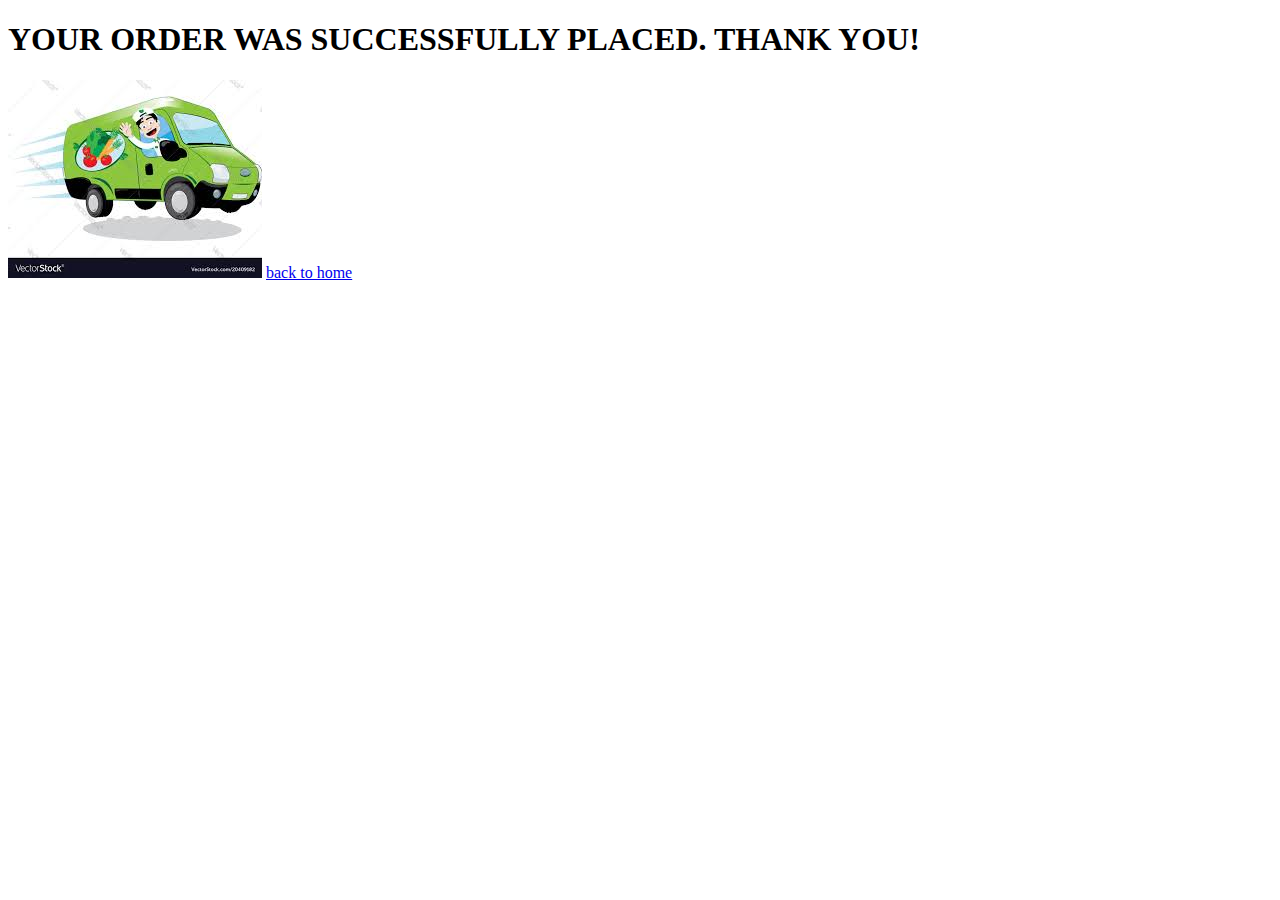
<file: order.html>
<!DOCTYPE html>
<html lang="en">
<head>
  <meta charset="UTF-8">
  <title>ORDER PLACED</title>
    <h1> YOUR ORDER WAS SUCCESSFULLY PLACED. THANK YOU!</h1>
</head>
<body>
<img class="abc" src="truck.jpg">
<a href="afterlogin.html">back to home</a>

</body>
</html>
</file>
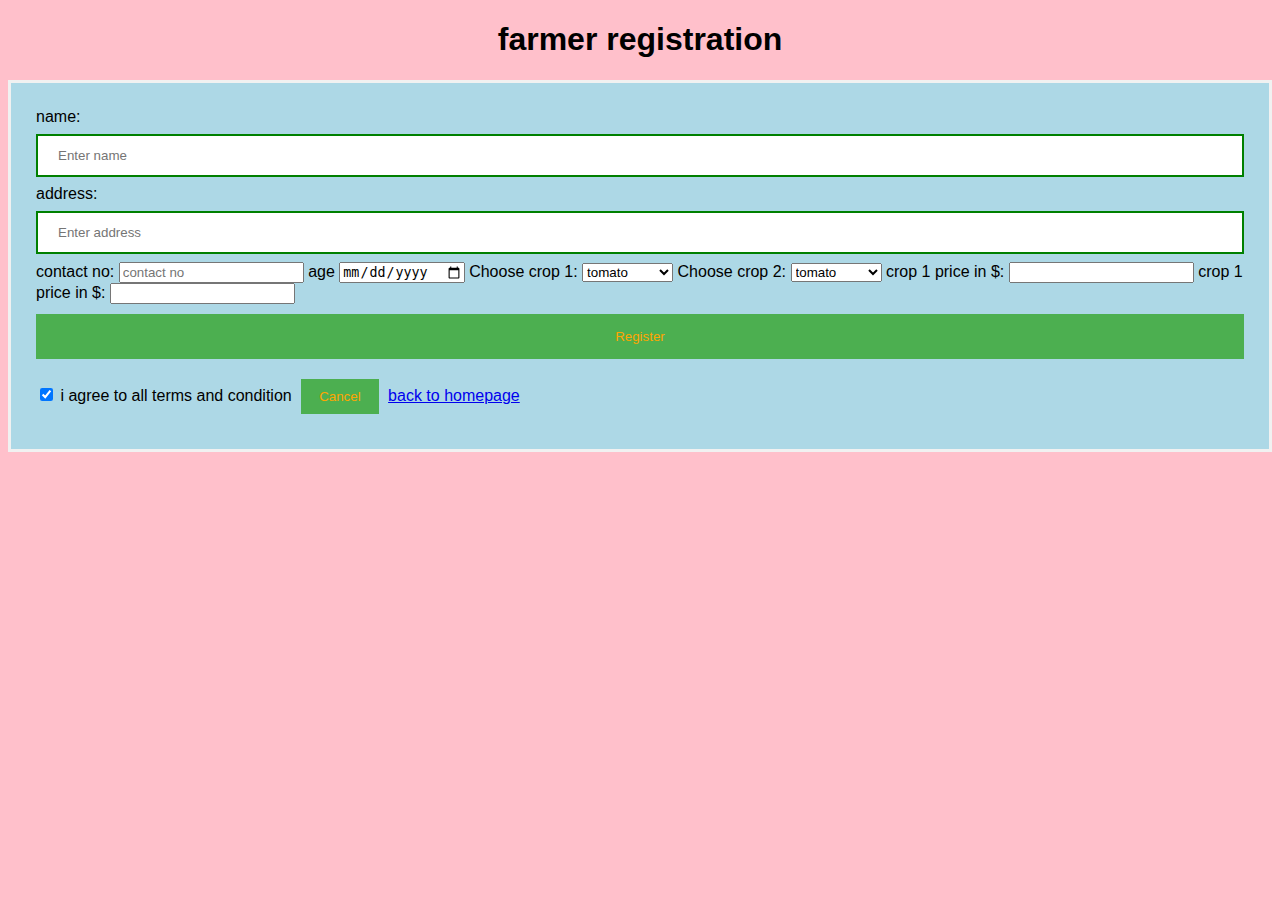
<file: regestration.html>
<!DOCTYPE html>
<html>
<head>
<meta name="viewport" content="width=device-width, initial-scale=1">
<title> Login Page </title>
<style>
Body {
  font-family: Calibri, Helvetica, sans-serif;
  background-color: pink;
}
button {
       background-color: #4CAF50;
       width: 100%;
        color: orange;
        padding: 15px;
        margin: 10px 0px;
        border: none;
        cursor: pointer;
         }
 form {
        border: 3px solid #f1f1f1;
    }
 input[type=text], input[type=password] {
        width: 100%;
        margin: 8px 0;
        padding: 12px 20px;
        display: inline-block;
        border: 2px solid green;
        box-sizing: border-box;
    }
 button:hover {
        opacity: 0.7;
    }
  .cancelbtn {
        width: auto;
        padding: 10px 18px;
        margin: 10px 5px;
    }


 .container {
        padding: 25px;
        background-color: lightblue;
    }
</style>
</head>
<body>
    <center> <h1> farmer registration</h1> </center>
    <form>
        <div class="container">
            <label>name:</label>
            <input type="text" placeholder="Enter name" name="username" required>
            <label>address:</label>
            <input type="text" placeholder="Enter address" name="password" required>
            <label>contact no:</label>
            <input type="number" placeholder="contact no">
            <label>age</label>
            <input type="date" name="age" placeholder="age">
            <label for="cars">Choose crop 1:</label>
<select id="cars" name="crops">
  <option value="volvo">tomato</option>
  <option value="saab">banana</option>
  <option value="fiat">watermelon</option>
  <option value="audi">guava</option>
</select>
                <label for="cars">Choose crop 2:</label>
<select id="cars" name="crops">
  <option value="volvo">tomato</option>
  <option value="saab">banana</option>
  <option value="fiat">watermelon</option>
  <option value="audi">guava</option>
</select>
            <label> crop 1 price in $:</label>
                <input type="number" name="price 1">
              <label> crop 1 price in $:</label>
                <input type="number" name="price 1">


            <button type="submit">Register</button>
            <input type="checkbox" checked="checked"> i agree to all terms and condition
            <button type="button" class="cancelbtn"> Cancel</button>
             <a href="index.html"> back to homepage</a>
        </div>
    </form>
</body>
</html>
</file>
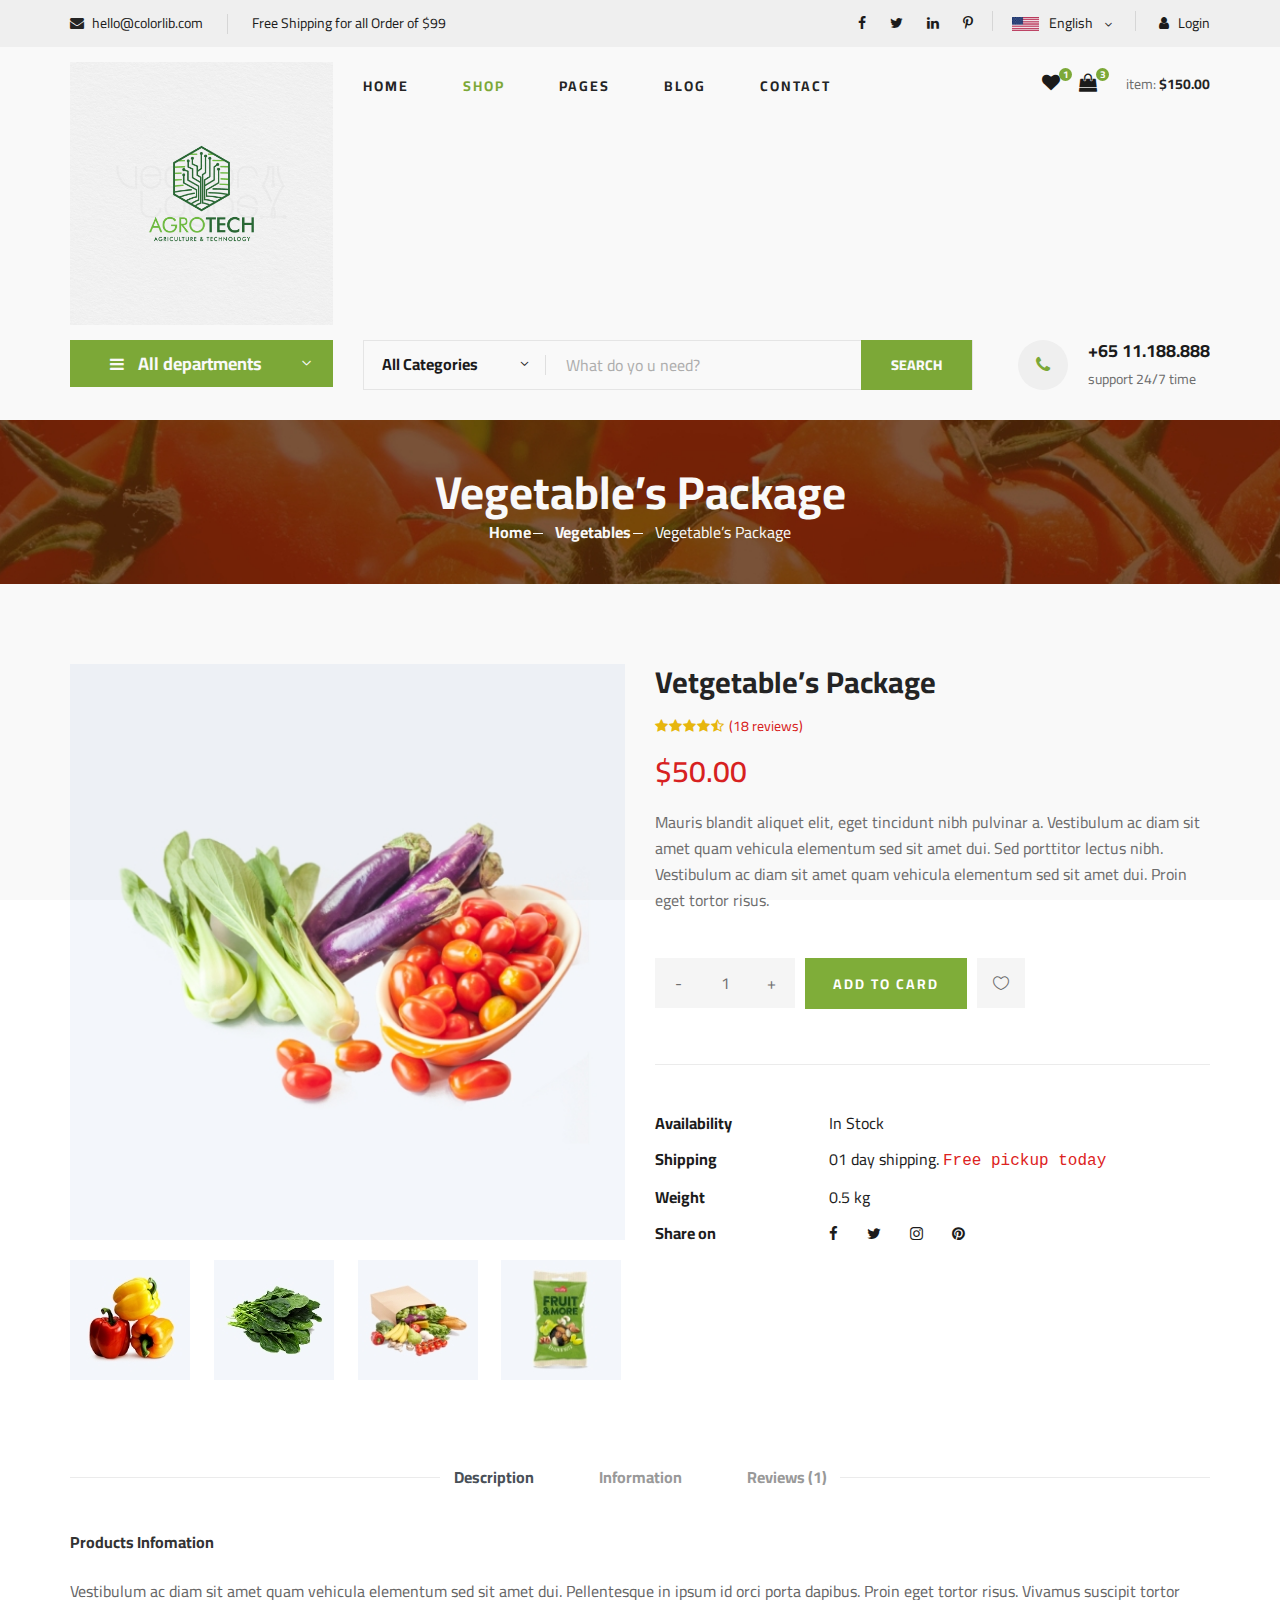
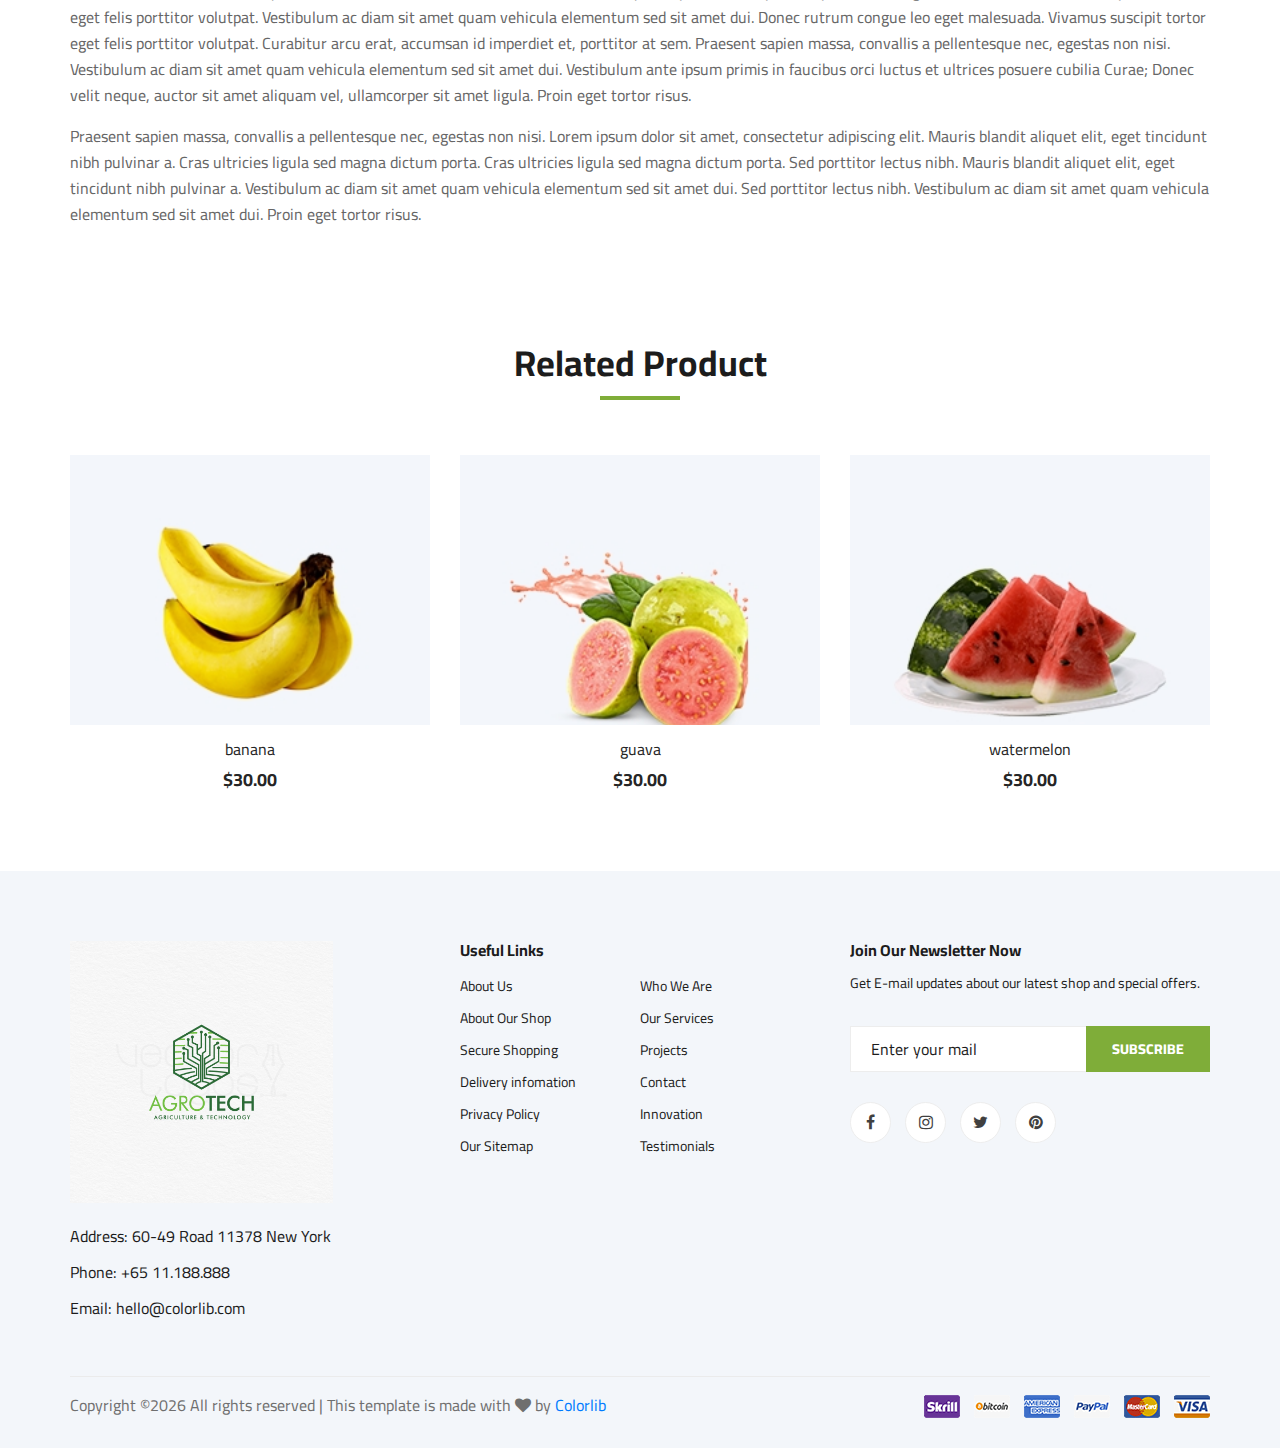
<file: shop-details.html>
<!DOCTYPE html>
<html lang="zxx">

<head>
    <meta charset="UTF-8">
    <meta name="description" content="Ogani Template">
    <meta name="keywords" content="Ogani, unica, creative, html">
    <meta name="viewport" content="width=device-width, initial-scale=1.0">
    <meta http-equiv="X-UA-Compatible" content="ie=edge">
    <title>Ogani | Template</title>

    <!-- Google Font -->
    <link href="https://fonts.googleapis.com/css2?family=Cairo:wght@200;300;400;600;900&display=swap" rel="stylesheet">

    <!-- Css Styles -->
    <link rel="stylesheet" href="css/bootstrap.min.css" type="text/css">
    <link rel="stylesheet" href="css/font-awesome.min.css" type="text/css">
    <link rel="stylesheet" href="css/elegant-icons.css" type="text/css">
    <link rel="stylesheet" href="css/nice-select.css" type="text/css">
    <link rel="stylesheet" href="css/jquery-ui.min.css" type="text/css">
    <link rel="stylesheet" href="css/owl.carousel.min.css" type="text/css">
    <link rel="stylesheet" href="css/slicknav.min.css" type="text/css">
    <link rel="stylesheet" href="css/style.css" type="text/css">
</head>

<body>
    <!-- Page Preloder -->
    <div id="preloder">
        <div class="loader"></div>
    </div>

    <!-- Humberger Begin -->
    <div class="humberger__menu__overlay"></div>
    <div class="humberger__menu__wrapper">
        <div class="humberger__menu__logo">
            <a href="#"><img src="Agrotech.jpg" alt=""></a>
        </div>
        <div class="humberger__menu__cart">
            <ul>
                <li><a href="#"><i class="fa fa-heart"></i> <span>1</span></a></li>
                <li><a href="#"><i class="fa fa-shopping-bag"></i> <span>3</span></a></li>
            </ul>
            <div class="header__cart__price">item: <span>$150.00</span></div>
        </div>
        <div class="humberger__menu__widget">
            <div class="header__top__right__language">
                <img src="img/language.png" alt="">
                <div>English</div>
                <span class="arrow_carrot-down"></span>
                <ul>
                    <li><a href="#">Spanis</a></li>
                    <li><a href="#">English</a></li>
                </ul>
            </div>
            <div class="header__top__right__auth">
                <a href="#"><i class="fa fa-user"></i> Login</a>
            </div>
        </div>
        <nav class="humberger__menu__nav mobile-menu">
            <ul>
                <li class="active"><a href="./index.html">Home</a></li>
                <li><a href="./shop-grid.html">Shop</a></li>
                <li><a href="#">Pages</a>
                    <ul class="header__menu__dropdown">
                        <li><a href="./shop-details.html">Shop Details</a></li>
                        <li><a href="./shoping-cart.html">Shoping Cart</a></li>
                        <li><a href="./checkout.html">Check Out</a></li>
                        <li><a href="./blog-details.html">Blog Details</a></li>
                    </ul>
                </li>
                <li><a href="./blog.html">Blog</a></li>
                <li><a href="./contact.html">Contact</a></li>
            </ul>
        </nav>
        <div id="mobile-menu-wrap"></div>
        <div class="header__top__right__social">
            <a href="#"><i class="fa fa-facebook"></i></a>
            <a href="#"><i class="fa fa-twitter"></i></a>
            <a href="#"><i class="fa fa-linkedin"></i></a>
            <a href="#"><i class="fa fa-pinterest-p"></i></a>
        </div>
        <div class="humberger__menu__contact">
            <ul>
                <li><i class="fa fa-envelope"></i> hello@colorlib.com</li>
                <li>Free Shipping for all Order of $99</li>
            </ul>
        </div>
    </div>
    <!-- Humberger End -->

    <!-- Header Section Begin -->
    <header class="header">
        <div class="header__top">
            <div class="container">
                <div class="row">
                    <div class="col-lg-6">
                        <div class="header__top__left">
                            <ul>
                                <li><i class="fa fa-envelope"></i> hello@colorlib.com</li>
                                <li>Free Shipping for all Order of $99</li>
                            </ul>
                        </div>
                    </div>
                    <div class="col-lg-6">
                        <div class="header__top__right">
                            <div class="header__top__right__social">
                                <a href="#"><i class="fa fa-facebook"></i></a>
                                <a href="#"><i class="fa fa-twitter"></i></a>
                                <a href="#"><i class="fa fa-linkedin"></i></a>
                                <a href="#"><i class="fa fa-pinterest-p"></i></a>
                            </div>
                            <div class="header__top__right__language">
                                <img src="img/language.png" alt="">
                                <div>English</div>
                                <span class="arrow_carrot-down"></span>
                                <ul>
                                    <li><a href="#">Spanis</a></li>
                                    <li><a href="#">English</a></li>
                                </ul>
                            </div>
                            <div class="header__top__right__auth">
                                <a href="#"><i class="fa fa-user"></i> Login</a>
                            </div>
                        </div>
                    </div>
                </div>
            </div>
        </div>
        <div class="container">
            <div class="row">
                <div class="col-lg-3">
                    <div class="header__logo">
                        <a href="./index.html"><img src="Agrotech.jpg" alt=""></a>
                    </div>
                </div>
                <div class="col-lg-6">
                    <nav class="header__menu">
                        <ul>
                            <li><a href="./index.html">Home</a></li>
                            <li class="active"><a href="./shop-grid.html">Shop</a></li>
                            <li><a href="#">Pages</a>
                                <ul class="header__menu__dropdown">
                                    <li><a href="./shop-details.html">Shop Details</a></li>
                                    <li><a href="./shoping-cart.html">Shoping Cart</a></li>
                                    <li><a href="./checkout.html">Check Out</a></li>
                                    <li><a href="./blog-details.html">Blog Details</a></li>
                                </ul>
                            </li>
                            <li><a href="./blog.html">Blog</a></li>
                            <li><a href="./contact.html">Contact</a></li>
                        </ul>
                    </nav>
                </div>
                <div class="col-lg-3">
                    <div class="header__cart">
                        <ul>
                            <li><a href="#"><i class="fa fa-heart"></i> <span>1</span></a></li>
                            <li><a href="#"><i class="fa fa-shopping-bag"></i> <span>3</span></a></li>
                        </ul>
                        <div class="header__cart__price">item: <span>$150.00</span></div>
                    </div>
                </div>
            </div>
            <div class="humberger__open">
                <i class="fa fa-bars"></i>
            </div>
        </div>
    </header>
    <!-- Header Section End -->

    <!-- Hero Section Begin -->
    <section class="hero hero-normal">
        <div class="container">
            <div class="row">
                <div class="col-lg-3">
                    <div class="hero__categories">
                        <div class="hero__categories__all">
                            <i class="fa fa-bars"></i>
                            <span>All departments</span>
                        </div>
                        <ul>
                            <li><a href="#">Fresh Meat</a></li>
                            <li><a href="#">Vegetables</a></li>
                            <li><a href="#">Fruit & Nut Gifts</a></li>
                            <li><a href="#">Fresh Berries</a></li>
                            <li><a href="#">Ocean Foods</a></li>
                            <li><a href="#">Butter & Eggs</a></li>
                            <li><a href="#">Fastfood</a></li>
                            <li><a href="#">Fresh Onion</a></li>
                            <li><a href="#">Papayaya & Crisps</a></li>
                            <li><a href="#">Oatmeal</a></li>
                            <li><a href="#">Fresh Bananas</a></li>
                        </ul>
                    </div>
                </div>
                <div class="col-lg-9">
                    <div class="hero__search">
                        <div class="hero__search__form">
                            <form action="#">
                                <div class="hero__search__categories">
                                    All Categories
                                    <span class="arrow_carrot-down"></span>
                                </div>
                                <input type="text" placeholder="What do yo u need?">
                                <button type="submit" class="site-btn">SEARCH</button>
                            </form>
                        </div>
                        <div class="hero__search__phone">
                            <div class="hero__search__phone__icon">
                                <i class="fa fa-phone"></i>
                            </div>
                            <div class="hero__search__phone__text">
                                <h5>+65 11.188.888</h5>
                                <span>support 24/7 time</span>
                            </div>
                        </div>
                    </div>
                </div>
            </div>
        </div>
    </section>
    <!-- Hero Section End -->

    <!-- Breadcrumb Section Begin -->
    <section class="breadcrumb-section set-bg" data-setbg="img/breadcrumb.jpg">
        <div class="container">
            <div class="row">
                <div class="col-lg-12 text-center">
                    <div class="breadcrumb__text">
                        <h2>Vegetable’s Package</h2>
                        <div class="breadcrumb__option">
                            <a href="./index.html">Home</a>
                            <a href="./index.html">Vegetables</a>
                            <span>Vegetable’s Package</span>
                        </div>
                    </div>
                </div>
            </div>
        </div>
    </section>
    <!-- Breadcrumb Section End -->

    <!-- Product Details Section Begin -->
    <section class="product-details spad">
        <div class="container">
            <div class="row">
                <div class="col-lg-6 col-md-6">
                    <div class="product__details__pic">
                        <div class="product__details__pic__item">
                            <img class="product__details__pic__item--large"
                                src="img/product/details/product-details-1.jpg" alt="">
                        </div>
                        <div class="product__details__pic__slider owl-carousel">
                            <img data-imgbigurl="img/product/details/product-details-2.jpg"
                                src="img/product/details/thumb-1.jpg" alt="">
                            <img data-imgbigurl="img/product/details/product-details-3.jpg"
                                src="img/product/details/thumb-2.jpg" alt="">
                            <img data-imgbigurl="img/product/details/product-details-5.jpg"
                                src="img/product/details/thumb-3.jpg" alt="">
                            <img data-imgbigurl="img/product/details/product-details-4.jpg"
                                src="img/product/details/thumb-4.jpg" alt="">
                        </div>
                    </div>
                </div>
                <div class="col-lg-6 col-md-6">
                    <div class="product__details__text">
                        <h3>Vetgetable’s Package</h3>
                        <div class="product__details__rating">
                            <i class="fa fa-star"></i>
                            <i class="fa fa-star"></i>
                            <i class="fa fa-star"></i>
                            <i class="fa fa-star"></i>
                            <i class="fa fa-star-half-o"></i>
                            <span>(18 reviews)</span>
                        </div>
                        <div class="product__details__price">$50.00</div>
                        <p>Mauris blandit aliquet elit, eget tincidunt nibh pulvinar a. Vestibulum ac diam sit amet quam
                            vehicula elementum sed sit amet dui. Sed porttitor lectus nibh. Vestibulum ac diam sit amet
                            quam vehicula elementum sed sit amet dui. Proin eget tortor risus.</p>
                        <div class="product__details__quantity">
                            <div class="quantity">
                                <div class="pro-qty">
                                    <input type="text" value="1">
                                </div>
                            </div>
                        </div>
                        <a href="#" class="primary-btn">ADD TO CARD</a>
                        <a href="#" class="heart-icon"><span class="icon_heart_alt"></span></a>
                        <ul>
                            <li><b>Availability</b> <span>In Stock</span></li>
                            <li><b>Shipping</b> <span>01 day shipping. <samp>Free pickup today</samp></span></li>
                            <li><b>Weight</b> <span>0.5 kg</span></li>
                            <li><b>Share on</b>
                                <div class="share">
                                    <a href="#"><i class="fa fa-facebook"></i></a>
                                    <a href="#"><i class="fa fa-twitter"></i></a>
                                    <a href="#"><i class="fa fa-instagram"></i></a>
                                    <a href="#"><i class="fa fa-pinterest"></i></a>
                                </div>
                            </li>
                        </ul>
                    </div>
                </div>
                <div class="col-lg-12">
                    <div class="product__details__tab">
                        <ul class="nav nav-tabs" role="tablist">
                            <li class="nav-item">
                                <a class="nav-link active" data-toggle="tab" href="#tabs-1" role="tab"
                                    aria-selected="true">Description</a>
                            </li>
                            <li class="nav-item">
                                <a class="nav-link" data-toggle="tab" href="#tabs-2" role="tab"
                                    aria-selected="false">Information</a>
                            </li>
                            <li class="nav-item">
                                <a class="nav-link" data-toggle="tab" href="#tabs-3" role="tab"
                                    aria-selected="false">Reviews <span>(1)</span></a>
                            </li>
                        </ul>
                        <div class="tab-content">
                            <div class="tab-pane active" id="tabs-1" role="tabpanel">
                                <div class="product__details__tab__desc">
                                    <h6>Products Infomation</h6>
                                    <p>Vestibulum ac diam sit amet quam vehicula elementum sed sit amet dui.
                                        Pellentesque in ipsum id orci porta dapibus. Proin eget tortor risus. Vivamus
                                        suscipit tortor eget felis porttitor volutpat. Vestibulum ac diam sit amet quam
                                        vehicula elementum sed sit amet dui. Donec rutrum congue leo eget malesuada.
                                        Vivamus suscipit tortor eget felis porttitor volutpat. Curabitur arcu erat,
                                        accumsan id imperdiet et, porttitor at sem. Praesent sapien massa, convallis a
                                        pellentesque nec, egestas non nisi. Vestibulum ac diam sit amet quam vehicula
                                        elementum sed sit amet dui. Vestibulum ante ipsum primis in faucibus orci luctus
                                        et ultrices posuere cubilia Curae; Donec velit neque, auctor sit amet aliquam
                                        vel, ullamcorper sit amet ligula. Proin eget tortor risus.</p>
                                        <p>Praesent sapien massa, convallis a pellentesque nec, egestas non nisi. Lorem
                                        ipsum dolor sit amet, consectetur adipiscing elit. Mauris blandit aliquet
                                        elit, eget tincidunt nibh pulvinar a. Cras ultricies ligula sed magna dictum
                                        porta. Cras ultricies ligula sed magna dictum porta. Sed porttitor lectus
                                        nibh. Mauris blandit aliquet elit, eget tincidunt nibh pulvinar a.
                                        Vestibulum ac diam sit amet quam vehicula elementum sed sit amet dui. Sed
                                        porttitor lectus nibh. Vestibulum ac diam sit amet quam vehicula elementum
                                        sed sit amet dui. Proin eget tortor risus.</p>
                                </div>
                            </div>
                            <div class="tab-pane" id="tabs-2" role="tabpanel">
                                <div class="product__details__tab__desc">
                                    <h6>Products Infomation</h6>
                                    <p>Vestibulum ac diam sit amet quam vehicula elementum sed sit amet dui.
                                        Pellentesque in ipsum id orci porta dapibus. Proin eget tortor risus.
                                        Vivamus suscipit tortor eget felis porttitor volutpat. Vestibulum ac diam
                                        sit amet quam vehicula elementum sed sit amet dui. Donec rutrum congue leo
                                        eget malesuada. Vivamus suscipit tortor eget felis porttitor volutpat.
                                        Curabitur arcu erat, accumsan id imperdiet et, porttitor at sem. Praesent
                                        sapien massa, convallis a pellentesque nec, egestas non nisi. Vestibulum ac
                                        diam sit amet quam vehicula elementum sed sit amet dui. Vestibulum ante
                                        ipsum primis in faucibus orci luctus et ultrices posuere cubilia Curae;
                                        Donec velit neque, auctor sit amet aliquam vel, ullamcorper sit amet ligula.
                                        Proin eget tortor risus.</p>
                                    <p>Praesent sapien massa, convallis a pellentesque nec, egestas non nisi. Lorem
                                        ipsum dolor sit amet, consectetur adipiscing elit. Mauris blandit aliquet
                                        elit, eget tincidunt nibh pulvinar a. Cras ultricies ligula sed magna dictum
                                        porta. Cras ultricies ligula sed magna dictum porta. Sed porttitor lectus
                                        nibh. Mauris blandit aliquet elit, eget tincidunt nibh pulvinar a.</p>
                                </div>
                            </div>
                            <div class="tab-pane" id="tabs-3" role="tabpanel">
                                <div class="product__details__tab__desc">
                                    <h6>Products Infomation</h6>
                                    <p>Vestibulum ac diam sit amet quam vehicula elementum sed sit amet dui.
                                        Pellentesque in ipsum id orci porta dapibus. Proin eget tortor risus.
                                        Vivamus suscipit tortor eget felis porttitor volutpat. Vestibulum ac diam
                                        sit amet quam vehicula elementum sed sit amet dui. Donec rutrum congue leo
                                        eget malesuada. Vivamus suscipit tortor eget felis porttitor volutpat.
                                        Curabitur arcu erat, accumsan id imperdiet et, porttitor at sem. Praesent
                                        sapien massa, convallis a pellentesque nec, egestas non nisi. Vestibulum ac
                                        diam sit amet quam vehicula elementum sed sit amet dui. Vestibulum ante
                                        ipsum primis in faucibus orci luctus et ultrices posuere cubilia Curae;
                                        Donec velit neque, auctor sit amet aliquam vel, ullamcorper sit amet ligula.
                                        Proin eget tortor risus.</p>
                                </div>
                            </div>
                        </div>
                    </div>
                </div>
            </div>
        </div>
    </section>
    <!-- Product Details Section End -->

    <!-- Related Product Section Begin -->
    <section class="related-product">
        <div class="container">
            <div class="row">
                <div class="col-lg-12">
                    <div class="section-title related__product__title">
                        <h2>Related Product</h2>
                    </div>
                </div>
            </div>
            <div class="row">

                <div class="col-lg-4 col-md-4 col-sm-6">
                    <div class="product__item">
                        <div class="product__item__pic set-bg" data-setbg="img/product/product-2.jpg">
                            <ul class="product__item__pic__hover">
                                <li><a href="#"><i class="fa fa-heart"></i></a></li>
                                <li><a href="#"><i class="fa fa-retweet"></i></a></li>
                                <li><a href="#"><i class="fa fa-shopping-cart"></i></a></li>
                            </ul>
                        </div>
                        <div class="product__item__text">
                            <h6><a href="#">banana</a></h6>
                            <h5>$30.00</h5>
                        </div>
                    </div>
                </div>
                <div class="col-lg-4 col-md-4 col-sm-6">
                    <div class="product__item">
                        <div class="product__item__pic set-bg" data-setbg="img/product/product-3.jpg">
                            <ul class="product__item__pic__hover">
                                <li><a href="#"><i class="fa fa-heart"></i></a></li>
                                <li><a href="#"><i class="fa fa-retweet"></i></a></li>
                                <li><a href="#"><i class="fa fa-shopping-cart"></i></a></li>
                            </ul>
                        </div>
                        <div class="product__item__text">
                            <h6><a href="#">guava</a></h6>
                            <h5>$30.00</h5>
                        </div>
                    </div>
                </div>
                <div class="col-lg-4 col-md-4 col-sm-6">
                    <div class="product__item">
                        <div class="product__item__pic set-bg" data-setbg="img/product/product-7.jpg">
                            <ul class="product__item__pic__hover">
                                <li><a href="#"><i class="fa fa-heart"></i></a></li>
                                <li><a href="#"><i class="fa fa-retweet"></i></a></li>
                                <li><a href="#"><i class="fa fa-shopping-cart"></i></a></li>
                            </ul>
                        </div>
                        <div class="product__item__text">
                            <h6><a href="#">watermelon</a></h6>
                            <h5>$30.00</h5>
                        </div>
                    </div>
                </div>
            </div>
        </div>
    </section>
    <!-- Related Product Section End -->

    <!-- Footer Section Begin -->
    <footer class="footer spad">
        <div class="container">
            <div class="row">
                <div class="col-lg-3 col-md-6 col-sm-6">
                    <div class="footer__about">
                        <div class="footer__about__logo">
                            <a href="./index.html"><img src="Agrotech.jpg" alt=""></a>
                        </div>
                        <ul>
                            <li>Address: 60-49 Road 11378 New York</li>
                            <li>Phone: +65 11.188.888</li>
                            <li>Email: hello@colorlib.com</li>
                        </ul>
                    </div>
                </div>
                <div class="col-lg-4 col-md-6 col-sm-6 offset-lg-1">
                    <div class="footer__widget">
                        <h6>Useful Links</h6>
                        <ul>
                            <li><a href="#">About Us</a></li>
                            <li><a href="#">About Our Shop</a></li>
                            <li><a href="#">Secure Shopping</a></li>
                            <li><a href="#">Delivery infomation</a></li>
                            <li><a href="#">Privacy Policy</a></li>
                            <li><a href="#">Our Sitemap</a></li>
                        </ul>
                        <ul>
                            <li><a href="#">Who We Are</a></li>
                            <li><a href="#">Our Services</a></li>
                            <li><a href="#">Projects</a></li>
                            <li><a href="#">Contact</a></li>
                            <li><a href="#">Innovation</a></li>
                            <li><a href="#">Testimonials</a></li>
                        </ul>
                    </div>
                </div>
                <div class="col-lg-4 col-md-12">
                    <div class="footer__widget">
                        <h6>Join Our Newsletter Now</h6>
                        <p>Get E-mail updates about our latest shop and special offers.</p>
                        <form action="#">
                            <input type="text" placeholder="Enter your mail">
                            <button type="submit" class="site-btn">Subscribe</button>
                        </form>
                        <div class="footer__widget__social">
                            <a href="#"><i class="fa fa-facebook"></i></a>
                            <a href="#"><i class="fa fa-instagram"></i></a>
                            <a href="#"><i class="fa fa-twitter"></i></a>
                            <a href="#"><i class="fa fa-pinterest"></i></a>
                        </div>
                    </div>
                </div>
            </div>
            <div class="row">
                <div class="col-lg-12">
                    <div class="footer__copyright">
                        <div class="footer__copyright__text"><p><!-- Link back to Colorlib can't be removed. Template is licensed under CC BY 3.0. -->
  Copyright &copy;<script>document.write(new Date().getFullYear());</script> All rights reserved | This template is made with <i class="fa fa-heart" aria-hidden="true"></i> by <a href="https://colorlib.com" target="_blank">Colorlib</a>
  <!-- Link back to Colorlib can't be removed. Template is licensed under CC BY 3.0. --></p></div>
                        <div class="footer__copyright__payment"><img src="img/payment-item.png" alt=""></div>
                    </div>
                </div>
            </div>
        </div>
    </footer>
    <!-- Footer Section End -->

    <!-- Js Plugins -->
    <script src="js/jquery-3.3.1.min.js"></script>
    <script src="js/bootstrap.min.js"></script>
    <script src="js/jquery.nice-select.min.js"></script>
    <script src="js/jquery-ui.min.js"></script>
    <script src="js/jquery.slicknav.js"></script>
    <script src="js/mixitup.min.js"></script>
    <script src="js/owl.carousel.min.js"></script>
    <script src="js/main.js"></script>


</body>

</html>
</file>
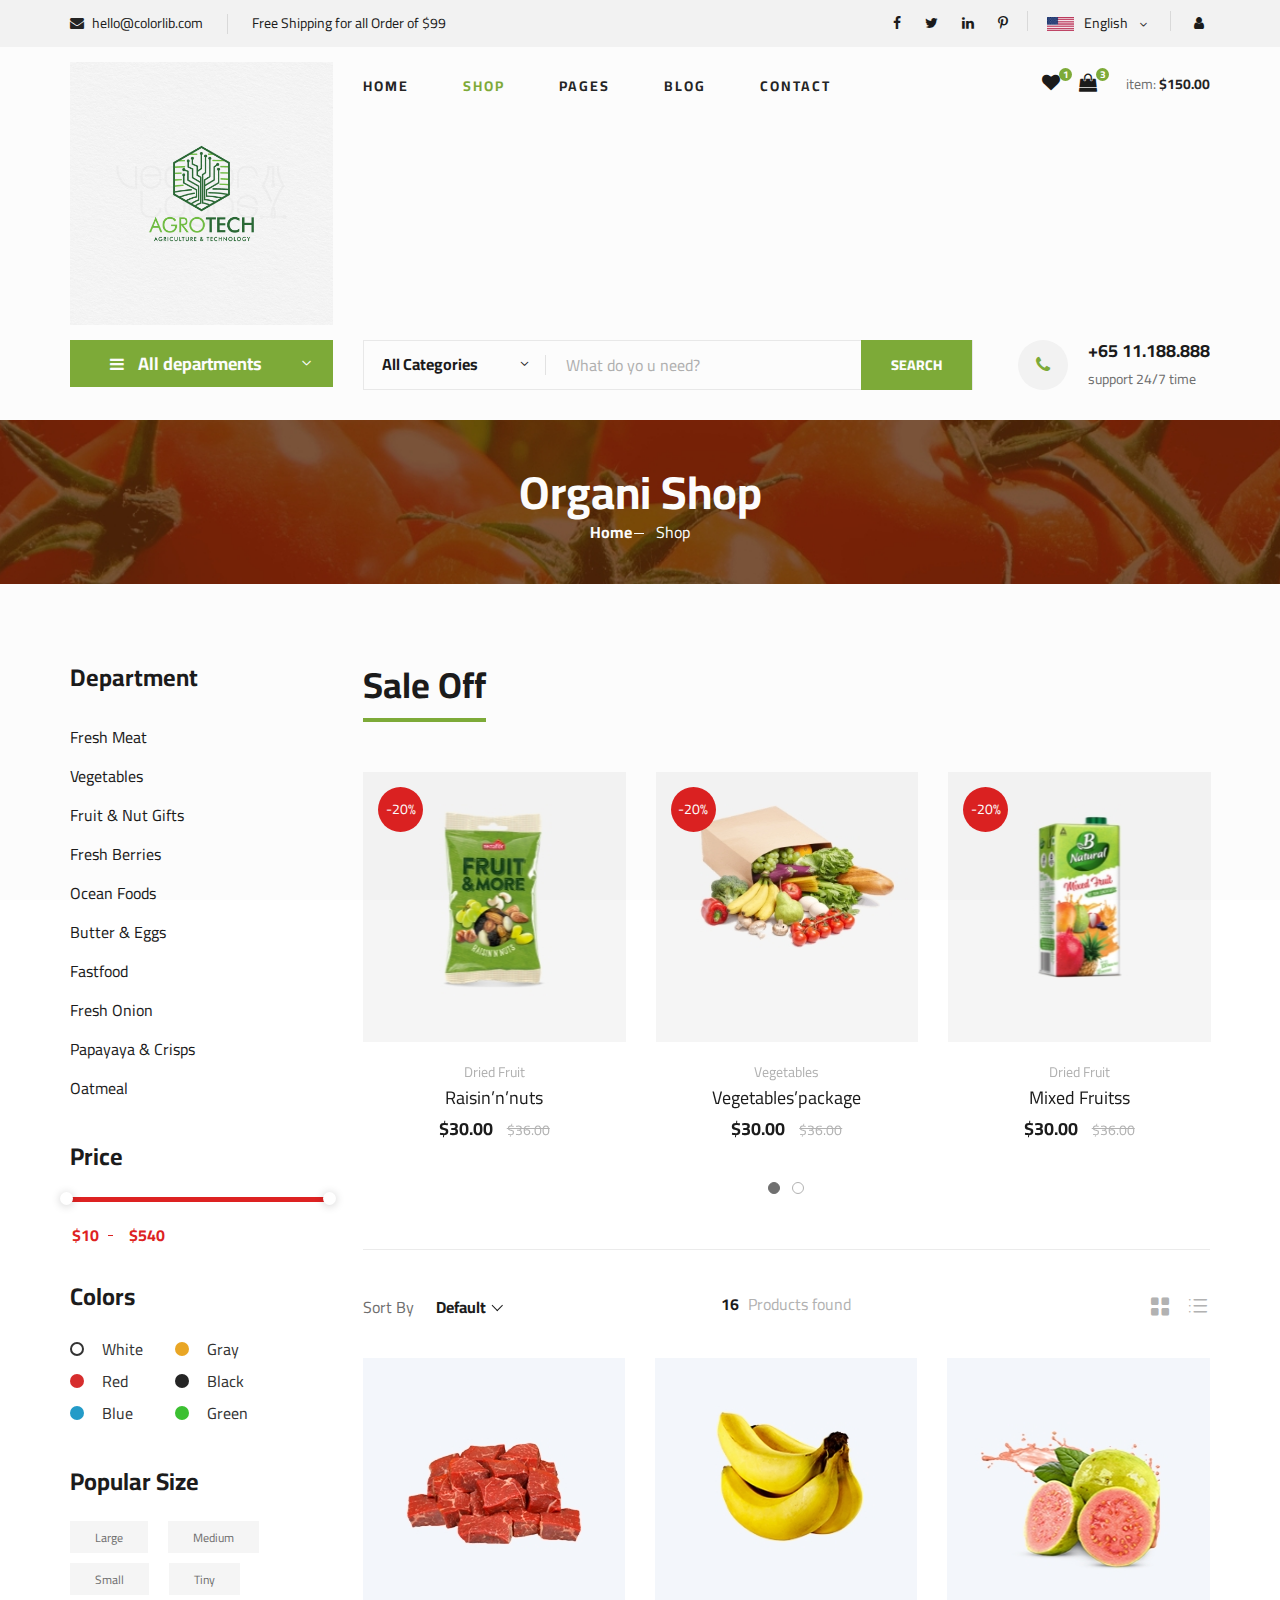
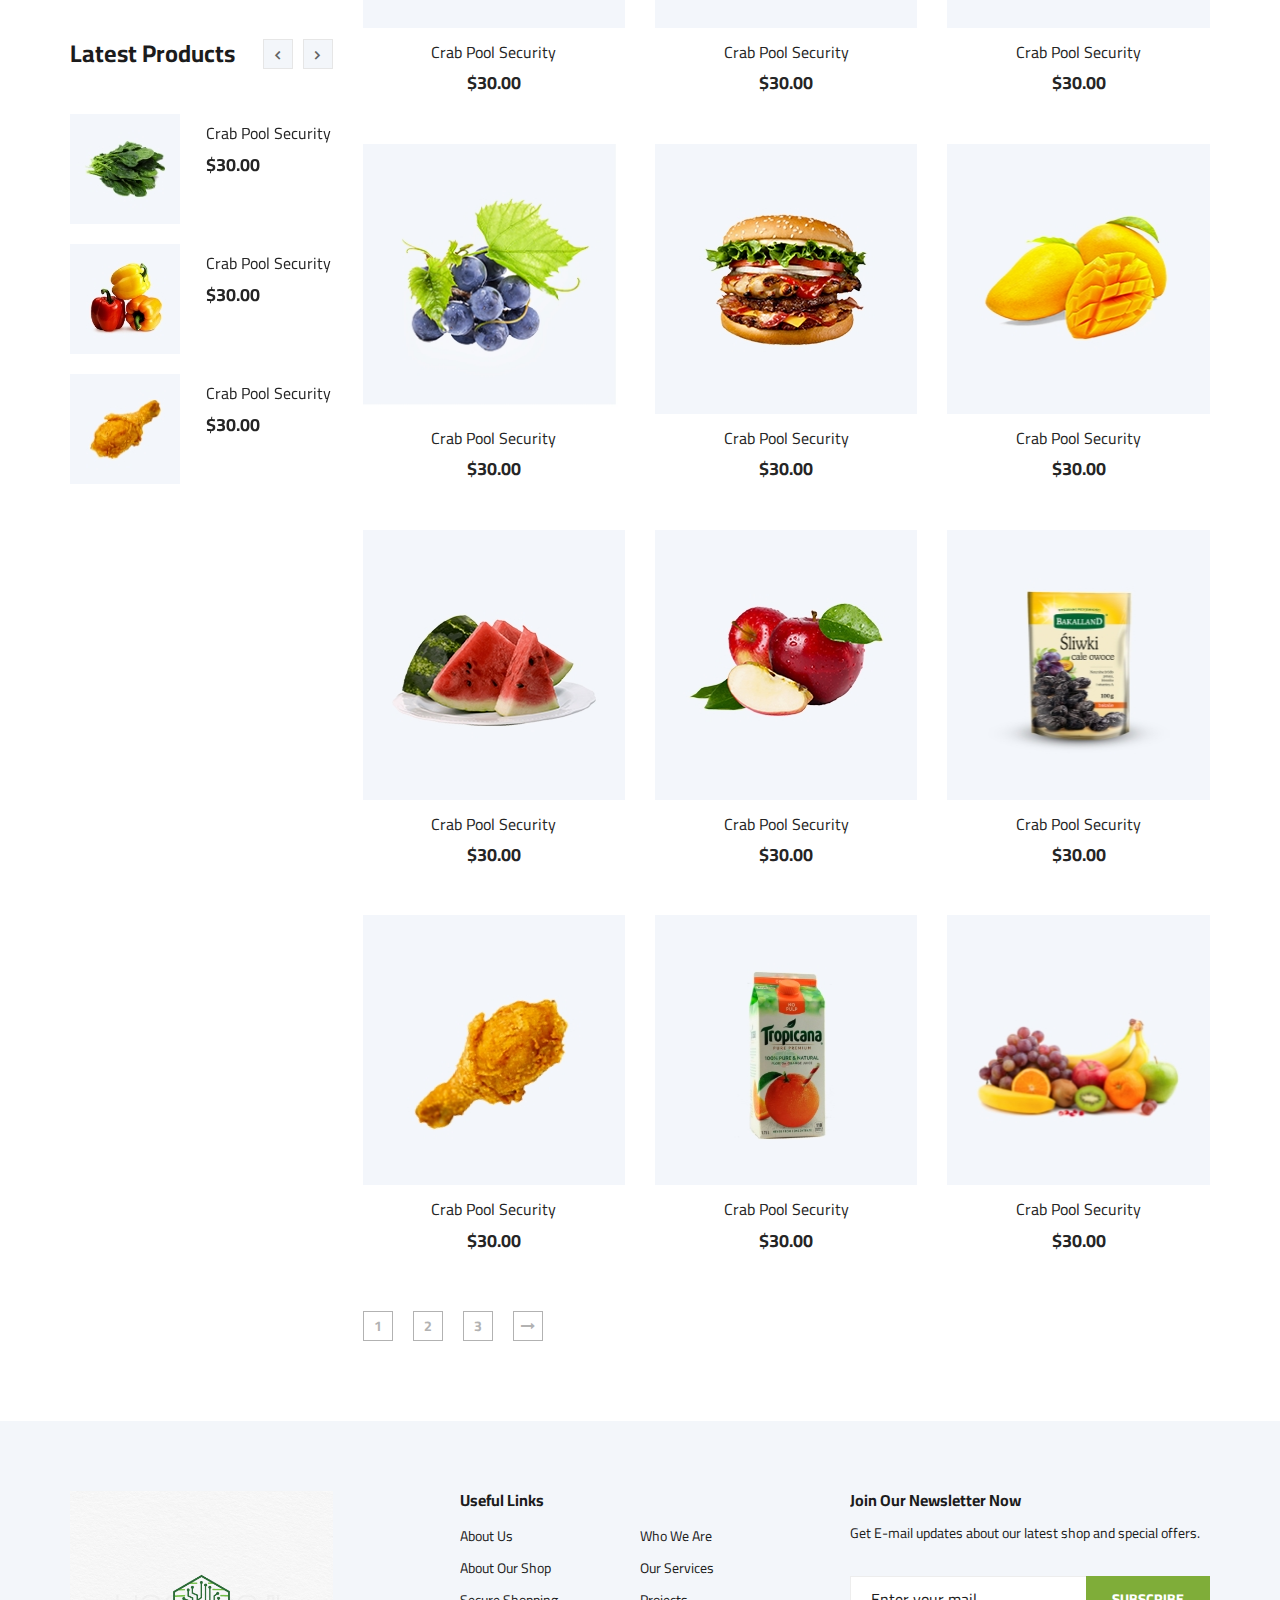
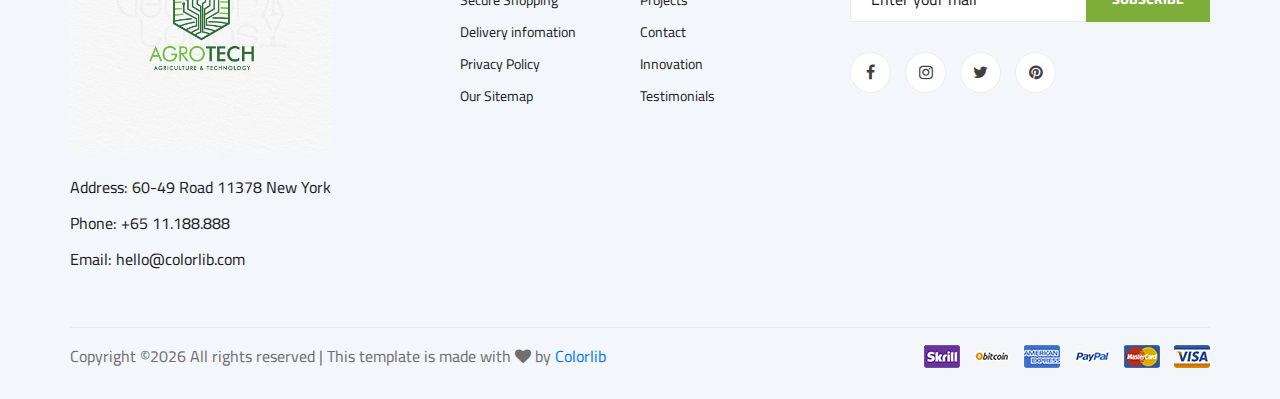
<file: shop-grid.html>
<!DOCTYPE html>
<html lang="zxx">

<head>
    <meta charset="UTF-8">
    <meta name="description" content="Ogani Template">
    <meta name="keywords" content="Ogani, unica, creative, html">
    <meta name="viewport" content="width=device-width, initial-scale=1.0">
    <meta http-equiv="X-UA-Compatible" content="ie=edge">
    <title>AGROTECH SHOP PAGE</title>

    <!-- Google Font -->
    <link href="https://fonts.googleapis.com/css2?family=Cairo:wght@200;300;400;600;900&display=swap" rel="stylesheet">

    <!-- Css Styles -->
    <link rel="stylesheet" href="css/bootstrap.min.css" type="text/css">
    <link rel="stylesheet" href="css/font-awesome.min.css" type="text/css">
    <link rel="stylesheet" href="css/elegant-icons.css" type="text/css">
    <link rel="stylesheet" href="css/nice-select.css" type="text/css">
    <link rel="stylesheet" href="css/jquery-ui.min.css" type="text/css">
    <link rel="stylesheet" href="css/owl.carousel.min.css" type="text/css">
    <link rel="stylesheet" href="css/slicknav.min.css" type="text/css">
    <link rel="stylesheet" href="css/style.css" type="text/css">
</head>

<body>
    <!-- Page Preloder -->
    <div id="preloder">
        <div class="loader"></div>
    </div>

    <!-- Humberger Begin -->
    <div class="humberger__menu__overlay"></div>
    <div class="humberger__menu__wrapper">
        <div class="humberger__menu__logo">
            <a href="#"><img src="Agrotech.jpg" alt=""></a>
        </div>
        <div class="humberger__menu__cart">
            <ul>
                <li><a href="#"><i class="fa fa-heart"></i> <span>1</span></a></li>
                <li><a href="#"><i class="fa fa-shopping-bag"></i> <span>3</span></a></li>
            </ul>
            <div class="header__cart__price">item: <span>$150.00</span></div>
        </div>
        <div class="humberger__menu__widget">
            <div class="header__top__right__language">
                <img src="img/language.png" alt="">
                <div>English</div>
                <span class="arrow_carrot-down"></span>
                <ul>
                    <li><a href="#">Spanis</a></li>
                    <li><a href="#">English</a></li>
                </ul>
            </div>
            <div class="header__top__right__auth">
                <a href="#"><i class="fa fa-user"></i></a>
            </div>
        </div>
        <nav class="humberger__menu__nav mobile-menu">
            <ul>
                <li class="active"><a href="./index.html">Home</a></li>
                <li><a href="./shop-grid.html">Shop</a></li>
                <li><a href="#">Pages</a>
                    <ul class="header__menu__dropdown">
                        <li><a href="./shop-details.html">Shop Details</a></li>
                        <li><a href="./shoping-cart.html">Shoping Cart</a></li>
                        <li><a href="./checkout.html">Check Out</a></li>
                        <li><a href="./blog-details.html">Blog Details</a></li>
                    </ul>
                </li>
                <li><a href="./blog.html">Blog</a></li>
                <li><a href="./contact.html">Contact</a></li>
            </ul>
        </nav>
        <div id="mobile-menu-wrap"></div>
        <div class="header__top__right__social">
            <a href="#"><i class="fa fa-facebook"></i></a>
            <a href="#"><i class="fa fa-twitter"></i></a>
            <a href="#"><i class="fa fa-linkedin"></i></a>
            <a href="#"><i class="fa fa-pinterest-p"></i></a>
        </div>
        <div class="humberger__menu__contact">
            <ul>
                <li><i class="fa fa-envelope"></i> hello@colorlib.com</li>
                <li>Free Shipping for all Order of $99</li>
            </ul>
        </div>
    </div>
    <!-- Humberger End -->

    <!-- Header Section Begin -->
    <header class="header">
        <div class="header__top">
            <div class="container">
                <div class="row">
                    <div class="col-lg-6">
                        <div class="header__top__left">
                            <ul>
                                <li><i class="fa fa-envelope"></i> hello@colorlib.com</li>
                                <li>Free Shipping for all Order of $99</li>
                            </ul>
                        </div>
                    </div>
                    <div class="col-lg-6">
                        <div class="header__top__right">
                            <div class="header__top__right__social">
                                <a href="#"><i class="fa fa-facebook"></i></a>
                                <a href="#"><i class="fa fa-twitter"></i></a>
                                <a href="#"><i class="fa fa-linkedin"></i></a>
                                <a href="#"><i class="fa fa-pinterest-p"></i></a>
                            </div>
                            <div class="header__top__right__language">
                                <img src="img/language.png" alt="">
                                <div>English</div>
                                <span class="arrow_carrot-down"></span>
                                <ul>
                                    <li><a href="#">Spanis</a></li>
                                    <li><a href="#">English</a></li>
                                </ul>
                            </div>
                            <div class="header__top__right__auth">
                                <a href="#"><i class="fa fa-user"></i> </a>
                            </div>
                        </div>
                    </div>
                </div>
            </div>
        </div>
        <div class="container">
            <div class="row">
                <div class="col-lg-3">
                    <div class="header__logo">
                        <a href="./index.html"><img src="Agrotech.jpg" alt=""></a>
                    </div>
                </div>
                <div class="col-lg-6">
                    <nav class="header__menu">
                        <ul>
                            <li><a href="./index.html">Home</a></li>
                            <li class="active"><a href="./shop-grid.html">Shop</a></li>
                            <li><a href="#">Pages</a>
                                <ul class="header__menu__dropdown">
                                    <li><a href="./shop-details.html">Shop Details</a></li>
                                    <li><a href="./shoping-cart.html">Shoping Cart</a></li>
                                    <li><a href="./checkout.html">Check Out</a></li>
                                    <li><a href="./blog-details.html">Blog Details</a></li>
                                </ul>
                            </li>
                            <li><a href="./blog.html">Blog</a></li>
                            <li><a href="./contact.html">Contact</a></li>
                        </ul>
                    </nav>
                </div>
                <div class="col-lg-3">
                    <div class="header__cart">
                        <ul>
                            <li><a href="#"><i class="fa fa-heart"></i> <span>1</span></a></li>
                            <li><a href="#"><i class="fa fa-shopping-bag"></i> <span>3</span></a></li>
                        </ul>
                        <div class="header__cart__price">item: <span>$150.00</span></div>
                    </div>
                </div>
            </div>
            <div class="humberger__open">
                <i class="fa fa-bars"></i>
            </div>
        </div>
    </header>
    <!-- Header Section End -->

    <!-- Hero Section Begin -->
    <section class="hero hero-normal">
        <div class="container">
            <div class="row">
                <div class="col-lg-3">
                    <div class="hero__categories">
                        <div class="hero__categories__all">
                            <i class="fa fa-bars"></i>
                            <span>All departments</span>
                        </div>
                        <ul>
                            <li><a href="#">Fresh Meat</a></li>
                            <li><a href="#">Vegetables</a></li>
                            <li><a href="#">Fruit & Nut Gifts</a></li>
                            <li><a href="#">Fresh Berries</a></li>
                            <li><a href="#">Ocean Foods</a></li>
                            <li><a href="#">Butter & Eggs</a></li>
                            <li><a href="#">Fastfood</a></li>
                            <li><a href="#">Fresh Onion</a></li>
                            <li><a href="#">Papayaya & Crisps</a></li>
                            <li><a href="#">Oatmeal</a></li>
                            <li><a href="#">Fresh Bananas</a></li>
                        </ul>
                    </div>
                </div>
                <div class="col-lg-9">
                    <div class="hero__search">
                        <div class="hero__search__form">
                            <form action="#">
                                <div class="hero__search__categories">
                                    All Categories
                                    <span class="arrow_carrot-down"></span>
                                </div>
                                <input type="text" placeholder="What do yo u need?">
                                <button type="submit" class="site-btn">SEARCH</button>
                            </form>
                        </div>
                        <div class="hero__search__phone">
                            <div class="hero__search__phone__icon">
                                <i class="fa fa-phone"></i>
                            </div>
                            <div class="hero__search__phone__text">
                                <h5>+65 11.188.888</h5>
                                <span>support 24/7 time</span>
                            </div>
                        </div>
                    </div>
                </div>
            </div>
        </div>
    </section>
    <!-- Hero Section End -->

    <!-- Breadcrumb Section Begin -->
    <section class="breadcrumb-section set-bg" data-setbg="img/breadcrumb.jpg">
        <div class="container">
            <div class="row">
                <div class="col-lg-12 text-center">
                    <div class="breadcrumb__text">
                        <h2>Organi Shop</h2>
                        <div class="breadcrumb__option">
                            <a href="./index.html">Home</a>
                            <span>Shop</span>
                        </div>
                    </div>
                </div>
            </div>
        </div>
    </section>
    <!-- Breadcrumb Section End -->

    <!-- Product Section Begin -->
    <section class="product spad">
        <div class="container">
            <div class="row">
                <div class="col-lg-3 col-md-5">
                    <div class="sidebar">
                        <div class="sidebar__item">
                            <h4>Department</h4>
                            <ul>
                                <li><a href="#">Fresh Meat</a></li>
                                <li><a href="#">Vegetables</a></li>
                                <li><a href="#">Fruit & Nut Gifts</a></li>
                                <li><a href="#">Fresh Berries</a></li>
                                <li><a href="#">Ocean Foods</a></li>
                                <li><a href="#">Butter & Eggs</a></li>
                                <li><a href="#">Fastfood</a></li>
                                <li><a href="#">Fresh Onion</a></li>
                                <li><a href="#">Papayaya & Crisps</a></li>
                                <li><a href="#">Oatmeal</a></li>
                            </ul>
                        </div>
                        <div class="sidebar__item">
                            <h4>Price</h4>
                            <div class="price-range-wrap">
                                <div class="price-range ui-slider ui-corner-all ui-slider-horizontal ui-widget ui-widget-content"
                                    data-min="10" data-max="540">
                                    <div class="ui-slider-range ui-corner-all ui-widget-header"></div>
                                    <span tabindex="0" class="ui-slider-handle ui-corner-all ui-state-default"></span>
                                    <span tabindex="0" class="ui-slider-handle ui-corner-all ui-state-default"></span>
                                </div>
                                <div class="range-slider">
                                    <div class="price-input">
                                        <input type="text" id="minamount">
                                        <input type="text" id="maxamount">
                                    </div>
                                </div>
                            </div>
                        </div>
                        <div class="sidebar__item sidebar__item__color--option">
                            <h4>Colors</h4>
                            <div class="sidebar__item__color sidebar__item__color--white">
                                <label for="white">
                                    White
                                    <input type="radio" id="white">
                                </label>
                            </div>
                            <div class="sidebar__item__color sidebar__item__color--gray">
                                <label for="gray">
                                    Gray
                                    <input type="radio" id="gray">
                                </label>
                            </div>
                            <div class="sidebar__item__color sidebar__item__color--red">
                                <label for="red">
                                    Red
                                    <input type="radio" id="red">
                                </label>
                            </div>
                            <div class="sidebar__item__color sidebar__item__color--black">
                                <label for="black">
                                    Black
                                    <input type="radio" id="black">
                                </label>
                            </div>
                            <div class="sidebar__item__color sidebar__item__color--blue">
                                <label for="blue">
                                    Blue
                                    <input type="radio" id="blue">
                                </label>
                            </div>
                            <div class="sidebar__item__color sidebar__item__color--green">
                                <label for="green">
                                    Green
                                    <input type="radio" id="green">
                                </label>
                            </div>
                        </div>
                        <div class="sidebar__item">
                            <h4>Popular Size</h4>
                            <div class="sidebar__item__size">
                                <label for="large">
                                    Large
                                    <input type="radio" id="large">
                                </label>
                            </div>
                            <div class="sidebar__item__size">
                                <label for="medium">
                                    Medium
                                    <input type="radio" id="medium">
                                </label>
                            </div>
                            <div class="sidebar__item__size">
                                <label for="small">
                                    Small
                                    <input type="radio" id="small">
                                </label>
                            </div>
                            <div class="sidebar__item__size">
                                <label for="tiny">
                                    Tiny
                                    <input type="radio" id="tiny">
                                </label>
                            </div>
                        </div>
                        <div class="sidebar__item">
                            <div class="latest-product__text">
                                <h4>Latest Products</h4>
                                <div class="latest-product__slider owl-carousel">
                                    <div class="latest-prdouct__slider__item">
                                        <a href="#" class="latest-product__item">
                                            <div class="latest-product__item__pic">
                                                <img src="img/latest-product/lp-1.jpg" alt="">
                                            </div>
                                            <div class="latest-product__item__text">
                                                <h6>Crab Pool Security</h6>
                                                <span>$30.00</span>
                                            </div>
                                        </a>
                                        <a href="#" class="latest-product__item">
                                            <div class="latest-product__item__pic">
                                                <img src="img/latest-product/lp-2.jpg" alt="">
                                            </div>
                                            <div class="latest-product__item__text">
                                                <h6>Crab Pool Security</h6>
                                                <span>$30.00</span>
                                            </div>
                                        </a>
                                        <a href="#" class="latest-product__item">
                                            <div class="latest-product__item__pic">
                                                <img src="img/latest-product/lp-3.jpg" alt="">
                                            </div>
                                            <div class="latest-product__item__text">
                                                <h6>Crab Pool Security</h6>
                                                <span>$30.00</span>
                                            </div>
                                        </a>
                                    </div>
                                    <div class="latest-prdouct__slider__item">
                                        <a href="#" class="latest-product__item">
                                            <div class="latest-product__item__pic">
                                                <img src="img/latest-product/lp-1.jpg" alt="">
                                            </div>
                                            <div class="latest-product__item__text">
                                                <h6>Crab Pool Security</h6>
                                                <span>$30.00</span>
                                            </div>
                                        </a>
                                        <a href="#" class="latest-product__item">
                                            <div class="latest-product__item__pic">
                                                <img src="img/latest-product/lp-2.jpg" alt="">
                                            </div>
                                            <div class="latest-product__item__text">
                                                <h6>Crab Pool Security</h6>
                                                <span>$30.00</span>
                                            </div>
                                        </a>
                                        <a href="#" class="latest-product__item">
                                            <div class="latest-product__item__pic">
                                                <img src="img/latest-product/lp-3.jpg" alt="">
                                            </div>
                                            <div class="latest-product__item__text">
                                                <h6>Crab Pool Security</h6>
                                                <span>$30.00</span>
                                            </div>
                                        </a>
                                    </div>
                                </div>
                            </div>
                        </div>
                    </div>
                </div>
                <div class="col-lg-9 col-md-7">
                    <div class="product__discount">
                        <div class="section-title product__discount__title">
                            <h2>Sale Off</h2>
                        </div>
                        <div class="row">
                            <div class="product__discount__slider owl-carousel">
                                <div class="col-lg-4">
                                    <div class="product__discount__item">
                                        <div class="product__discount__item__pic set-bg"
                                            data-setbg="img/product/discount/pd-1.jpg">
                                            <div class="product__discount__percent">-20%</div>
                                            <ul class="product__item__pic__hover">
                                                <li><a href="#"><i class="fa fa-heart"></i></a></li>
                                                <li><a href="#"><i class="fa fa-retweet"></i></a></li>
                                                <li><a href="#"><i class="fa fa-shopping-cart"></i></a></li>
                                            </ul>
                                        </div>
                                        <div class="product__discount__item__text">
                                            <span>Dried Fruit</span>
                                            <h5><a href="#">Raisin’n’nuts</a></h5>
                                            <div class="product__item__price">$30.00 <span>$36.00</span></div>
                                        </div>
                                    </div>
                                </div>
                                <div class="col-lg-4">
                                    <div class="product__discount__item">
                                        <div class="product__discount__item__pic set-bg"
                                            data-setbg="img/product/discount/pd-2.jpg">
                                            <div class="product__discount__percent">-20%</div>
                                            <ul class="product__item__pic__hover">
                                                <li><a href="#"><i class="fa fa-heart"></i></a></li>
                                                <li><a href="#"><i class="fa fa-retweet"></i></a></li>
                                                <li><a href="#"><i class="fa fa-shopping-cart"></i></a></li>
                                            </ul>
                                        </div>
                                        <div class="product__discount__item__text">
                                            <span>Vegetables</span>
                                            <h5><a href="#">Vegetables’package</a></h5>
                                            <div class="product__item__price">$30.00 <span>$36.00</span></div>
                                        </div>
                                    </div>
                                </div>
                                <div class="col-lg-4">
                                    <div class="product__discount__item">
                                        <div class="product__discount__item__pic set-bg"
                                            data-setbg="img/product/discount/pd-3.jpg">
                                            <div class="product__discount__percent">-20%</div>
                                            <ul class="product__item__pic__hover">
                                                <li><a href="#"><i class="fa fa-heart"></i></a></li>
                                                <li><a href="#"><i class="fa fa-retweet"></i></a></li>
                                                <li><a href="#"><i class="fa fa-shopping-cart"></i></a></li>
                                            </ul>
                                        </div>
                                        <div class="product__discount__item__text">
                                            <span>Dried Fruit</span>
                                            <h5><a href="#">Mixed Fruitss</a></h5>
                                            <div class="product__item__price">$30.00 <span>$36.00</span></div>
                                        </div>
                                    </div>
                                </div>
                                <div class="col-lg-4">
                                    <div class="product__discount__item">
                                        <div class="product__discount__item__pic set-bg"
                                            data-setbg="img/product/discount/pd-4.jpg">
                                            <div class="product__discount__percent">-20%</div>
                                            <ul class="product__item__pic__hover">
                                                <li><a href="#"><i class="fa fa-heart"></i></a></li>
                                                <li><a href="#"><i class="fa fa-retweet"></i></a></li>
                                                <li><a href="#"><i class="fa fa-shopping-cart"></i></a></li>
                                            </ul>
                                        </div>
                                        <div class="product__discount__item__text">
                                            <span>Dried Fruit</span>
                                            <h5><a href="#">Raisin’n’nuts</a></h5>
                                            <div class="product__item__price">$30.00 <span>$36.00</span></div>
                                        </div>
                                    </div>
                                </div>
                                <div class="col-lg-4">
                                    <div class="product__discount__item">
                                        <div class="product__discount__item__pic set-bg"
                                            data-setbg="img/product/discount/pd-5.jpg">
                                            <div class="product__discount__percent">-20%</div>
                                            <ul class="product__item__pic__hover">
                                                <li><a href="#"><i class="fa fa-heart"></i></a></li>
                                                <li><a href="#"><i class="fa fa-retweet"></i></a></li>
                                                <li><a href="#"><i class="fa fa-shopping-cart"></i></a></li>
                                            </ul>
                                        </div>
                                        <div class="product__discount__item__text">
                                            <span>Dried Fruit</span>
                                            <h5><a href="#">Raisin’n’nuts</a></h5>
                                            <div class="product__item__price">$30.00 <span>$36.00</span></div>
                                        </div>
                                    </div>
                                </div>
                                <div class="col-lg-4">
                                    <div class="product__discount__item">
                                        <div class="product__discount__item__pic set-bg"
                                            data-setbg="img/product/discount/pd-6.jpg">
                                            <div class="product__discount__percent">-20%</div>
                                            <ul class="product__item__pic__hover">
                                                <li><a href="#"><i class="fa fa-heart"></i></a></li>
                                                <li><a href="#"><i class="fa fa-retweet"></i></a></li>
                                                <li><a href="#"><i class="fa fa-shopping-cart"></i></a></li>
                                            </ul>
                                        </div>
                                        <div class="product__discount__item__text">
                                            <span>Dried Fruit</span>
                                            <h5><a href="#">Raisin’n’nuts</a></h5>
                                            <div class="product__item__price">$30.00 <span>$36.00</span></div>
                                        </div>
                                    </div>
                                </div>
                            </div>
                        </div>
                    </div>
                    <div class="filter__item">
                        <div class="row">
                            <div class="col-lg-4 col-md-5">
                                <div class="filter__sort">
                                    <span>Sort By</span>
                                    <select>
                                        <option value="0">Default</option>
                                        <option value="0">Default</option>
                                    </select>
                                </div>
                            </div>
                            <div class="col-lg-4 col-md-4">
                                <div class="filter__found">
                                    <h6><span>16</span> Products found</h6>
                                </div>
                            </div>
                            <div class="col-lg-4 col-md-3">
                                <div class="filter__option">
                                    <span class="icon_grid-2x2"></span>
                                    <span class="icon_ul"></span>
                                </div>
                            </div>
                        </div>
                    </div>
                    <div class="row">
                        <div class="col-lg-4 col-md-6 col-sm-6">
                            <div class="product__item">
                                <div class="product__item__pic set-bg" data-setbg="img/product/product-1.jpg">
                                    <ul class="product__item__pic__hover">
                                        <li><a href="#"><i class="fa fa-heart"></i></a></li>
                                        <li><a href="#"><i class="fa fa-retweet"></i></a></li>
                                        <li><a href="#"><i class="fa fa-shopping-cart"></i></a></li>
                                    </ul>
                                </div>
                                <div class="product__item__text">
                                    <h6><a href="#">Crab Pool Security</a></h6>
                                    <h5>$30.00</h5>
                                </div>
                            </div>
                        </div>
                        <div class="col-lg-4 col-md-6 col-sm-6">
                            <div class="product__item">
                                <div class="product__item__pic set-bg" data-setbg="img/product/product-2.jpg">
                                    <ul class="product__item__pic__hover">
                                        <li><a href="#"><i class="fa fa-heart"></i></a></li>
                                        <li><a href="#"><i class="fa fa-retweet"></i></a></li>
                                        <li><a href="#"><i class="fa fa-shopping-cart"></i></a></li>
                                    </ul>
                                </div>
                                <div class="product__item__text">
                                    <h6><a href="#">Crab Pool Security</a></h6>
                                    <h5>$30.00</h5>
                                </div>
                            </div>
                        </div>
                        <div class="col-lg-4 col-md-6 col-sm-6">
                            <div class="product__item">
                                <div class="product__item__pic set-bg" data-setbg="img/product/product-3.jpg">
                                    <ul class="product__item__pic__hover">
                                        <li><a href="#"><i class="fa fa-heart"></i></a></li>
                                        <li><a href="#"><i class="fa fa-retweet"></i></a></li>
                                        <li><a href="#"><i class="fa fa-shopping-cart"></i></a></li>
                                    </ul>
                                </div>
                                <div class="product__item__text">
                                    <h6><a href="#">Crab Pool Security</a></h6>
                                    <h5>$30.00</h5>
                                </div>
                            </div>
                        </div>
                        <div class="col-lg-4 col-md-6 col-sm-6">
                            <div class="product__item">
                                <div class="product__item__pic set-bg" data-setbg="img/product/product-4.jpg">
                                    <ul class="product__item__pic__hover">
                                        <li><a href="#"><i class="fa fa-heart"></i></a></li>
                                        <li><a href="#"><i class="fa fa-retweet"></i></a></li>
                                        <li><a href="#"><i class="fa fa-shopping-cart"></i></a></li>
                                    </ul>
                                </div>
                                <div class="product__item__text">
                                    <h6><a href="#">Crab Pool Security</a></h6>
                                    <h5>$30.00</h5>
                                </div>
                            </div>
                        </div>
                        <div class="col-lg-4 col-md-6 col-sm-6">
                            <div class="product__item">
                                <div class="product__item__pic set-bg" data-setbg="img/product/product-5.jpg">
                                    <ul class="product__item__pic__hover">
                                        <li><a href="#"><i class="fa fa-heart"></i></a></li>
                                        <li><a href="#"><i class="fa fa-retweet"></i></a></li>
                                        <li><a href="#"><i class="fa fa-shopping-cart"></i></a></li>
                                    </ul>
                                </div>
                                <div class="product__item__text">
                                    <h6><a href="#">Crab Pool Security</a></h6>
                                    <h5>$30.00</h5>
                                </div>
                            </div>
                        </div>
                        <div class="col-lg-4 col-md-6 col-sm-6">
                            <div class="product__item">
                                <div class="product__item__pic set-bg" data-setbg="img/product/product-6.jpg">
                                    <ul class="product__item__pic__hover">
                                        <li><a href="#"><i class="fa fa-heart"></i></a></li>
                                        <li><a href="#"><i class="fa fa-retweet"></i></a></li>
                                        <li><a href="#"><i class="fa fa-shopping-cart"></i></a></li>
                                    </ul>
                                </div>
                                <div class="product__item__text">
                                    <h6><a href="#">Crab Pool Security</a></h6>
                                    <h5>$30.00</h5>
                                </div>
                            </div>
                        </div>
                        <div class="col-lg-4 col-md-6 col-sm-6">
                            <div class="product__item">
                                <div class="product__item__pic set-bg" data-setbg="img/product/product-7.jpg">
                                    <ul class="product__item__pic__hover">
                                        <li><a href="#"><i class="fa fa-heart"></i></a></li>
                                        <li><a href="#"><i class="fa fa-retweet"></i></a></li>
                                        <li><a href="#"><i class="fa fa-shopping-cart"></i></a></li>
                                    </ul>
                                </div>
                                <div class="product__item__text">
                                    <h6><a href="#">Crab Pool Security</a></h6>
                                    <h5>$30.00</h5>
                                </div>
                            </div>
                        </div>
                        <div class="col-lg-4 col-md-6 col-sm-6">
                            <div class="product__item">
                                <div class="product__item__pic set-bg" data-setbg="img/product/product-8.jpg">
                                    <ul class="product__item__pic__hover">
                                        <li><a href="#"><i class="fa fa-heart"></i></a></li>
                                        <li><a href="#"><i class="fa fa-retweet"></i></a></li>
                                        <li><a href="#"><i class="fa fa-shopping-cart"></i></a></li>
                                    </ul>
                                </div>
                                <div class="product__item__text">
                                    <h6><a href="#">Crab Pool Security</a></h6>
                                    <h5>$30.00</h5>
                                </div>
                            </div>
                        </div>
                        <div class="col-lg-4 col-md-6 col-sm-6">
                            <div class="product__item">
                                <div class="product__item__pic set-bg" data-setbg="img/product/product-9.jpg">
                                    <ul class="product__item__pic__hover">
                                        <li><a href="#"><i class="fa fa-heart"></i></a></li>
                                        <li><a href="#"><i class="fa fa-retweet"></i></a></li>
                                        <li><a href="#"><i class="fa fa-shopping-cart"></i></a></li>
                                    </ul>
                                </div>
                                <div class="product__item__text">
                                    <h6><a href="#">Crab Pool Security</a></h6>
                                    <h5>$30.00</h5>
                                </div>
                            </div>
                        </div>
                        <div class="col-lg-4 col-md-6 col-sm-6">
                            <div class="product__item">
                                <div class="product__item__pic set-bg" data-setbg="img/product/product-10.jpg">
                                    <ul class="product__item__pic__hover">
                                        <li><a href="#"><i class="fa fa-heart"></i></a></li>
                                        <li><a href="#"><i class="fa fa-retweet"></i></a></li>
                                        <li><a href="#"><i class="fa fa-shopping-cart"></i></a></li>
                                    </ul>
                                </div>
                                <div class="product__item__text">
                                    <h6><a href="#">Crab Pool Security</a></h6>
                                    <h5>$30.00</h5>
                                </div>
                            </div>
                        </div>
                        <div class="col-lg-4 col-md-6 col-sm-6">
                            <div class="product__item">
                                <div class="product__item__pic set-bg" data-setbg="img/product/product-11.jpg">
                                    <ul class="product__item__pic__hover">
                                        <li><a href="#"><i class="fa fa-heart"></i></a></li>
                                        <li><a href="#"><i class="fa fa-retweet"></i></a></li>
                                        <li><a href="#"><i class="fa fa-shopping-cart"></i></a></li>
                                    </ul>
                                </div>
                                <div class="product__item__text">
                                    <h6><a href="#">Crab Pool Security</a></h6>
                                    <h5>$30.00</h5>
                                </div>
                            </div>
                        </div>
                        <div class="col-lg-4 col-md-6 col-sm-6">
                            <div class="product__item">
                                <div class="product__item__pic set-bg" data-setbg="img/product/product-12.jpg">
                                    <ul class="product__item__pic__hover">
                                        <li><a href="#"><i class="fa fa-heart"></i></a></li>
                                        <li><a href="#"><i class="fa fa-retweet"></i></a></li>
                                        <li><a href="#"><i class="fa fa-shopping-cart"></i></a></li>
                                    </ul>
                                </div>
                                <div class="product__item__text">
                                    <h6><a href="#">Crab Pool Security</a></h6>
                                    <h5>$30.00</h5>
                                </div>
                            </div>
                        </div>
                    </div>
                    <div class="product__pagination">
                        <a href="#">1</a>
                        <a href="#">2</a>
                        <a href="#">3</a>
                        <a href="#"><i class="fa fa-long-arrow-right"></i></a>
                    </div>
                </div>
            </div>
        </div>
    </section>
    <!-- Product Section End -->

    <!-- Footer Section Begin -->
    <footer class="footer spad">
        <div class="container">
            <div class="row">
                <div class="col-lg-3 col-md-6 col-sm-6">
                    <div class="footer__about">
                        <div class="footer__about__logo">
                            <a href="./index.html"><img src="Agrotech.jpg" alt=""></a>
                        </div>
                        <ul>
                            <li>Address: 60-49 Road 11378 New York</li>
                            <li>Phone: +65 11.188.888</li>
                            <li>Email: hello@colorlib.com</li>
                        </ul>
                    </div>
                </div>
                <div class="col-lg-4 col-md-6 col-sm-6 offset-lg-1">
                    <div class="footer__widget">
                        <h6>Useful Links</h6>
                        <ul>
                            <li><a href="#">About Us</a></li>
                            <li><a href="#">About Our Shop</a></li>
                            <li><a href="#">Secure Shopping</a></li>
                            <li><a href="#">Delivery infomation</a></li>
                            <li><a href="#">Privacy Policy</a></li>
                            <li><a href="#">Our Sitemap</a></li>
                        </ul>
                        <ul>
                            <li><a href="#">Who We Are</a></li>
                            <li><a href="#">Our Services</a></li>
                            <li><a href="#">Projects</a></li>
                            <li><a href="#">Contact</a></li>
                            <li><a href="#">Innovation</a></li>
                            <li><a href="#">Testimonials</a></li>
                        </ul>
                    </div>
                </div>
                <div class="col-lg-4 col-md-12">
                    <div class="footer__widget">
                        <h6>Join Our Newsletter Now</h6>
                        <p>Get E-mail updates about our latest shop and special offers.</p>
                        <form action="#">
                            <input type="text" placeholder="Enter your mail">
                            <button type="submit" class="site-btn">Subscribe</button>
                        </form>
                        <div class="footer__widget__social">
                            <a href="#"><i class="fa fa-facebook"></i></a>
                            <a href="#"><i class="fa fa-instagram"></i></a>
                            <a href="#"><i class="fa fa-twitter"></i></a>
                            <a href="#"><i class="fa fa-pinterest"></i></a>
                        </div>
                    </div>
                </div>
            </div>
            <div class="row">
                <div class="col-lg-12">
                    <div class="footer__copyright">
                        <div class="footer__copyright__text"><p><!-- Link back to Colorlib can't be removed. Template is licensed under CC BY 3.0. -->
  Copyright &copy;<script>document.write(new Date().getFullYear());</script> All rights reserved | This template is made with <i class="fa fa-heart" aria-hidden="true"></i> by <a href="https://colorlib.com" target="_blank">Colorlib</a>
  <!-- Link back to Colorlib can't be removed. Template is licensed under CC BY 3.0. --></p></div>
                        <div class="footer__copyright__payment"><img src="img/payment-item.png" alt=""></div>
                    </div>
                </div>
            </div>
        </div>
    </footer>
    <!-- Footer Section End -->

    <!-- Js Plugins -->
    <script src="js/jquery-3.3.1.min.js"></script>
    <script src="js/bootstrap.min.js"></script>
    <script src="js/jquery.nice-select.min.js"></script>
    <script src="js/jquery-ui.min.js"></script>
    <script src="js/jquery.slicknav.js"></script>
    <script src="js/mixitup.min.js"></script>
    <script src="js/owl.carousel.min.js"></script>
    <script src="js/main.js"></script>



</body>

</html>
</file>
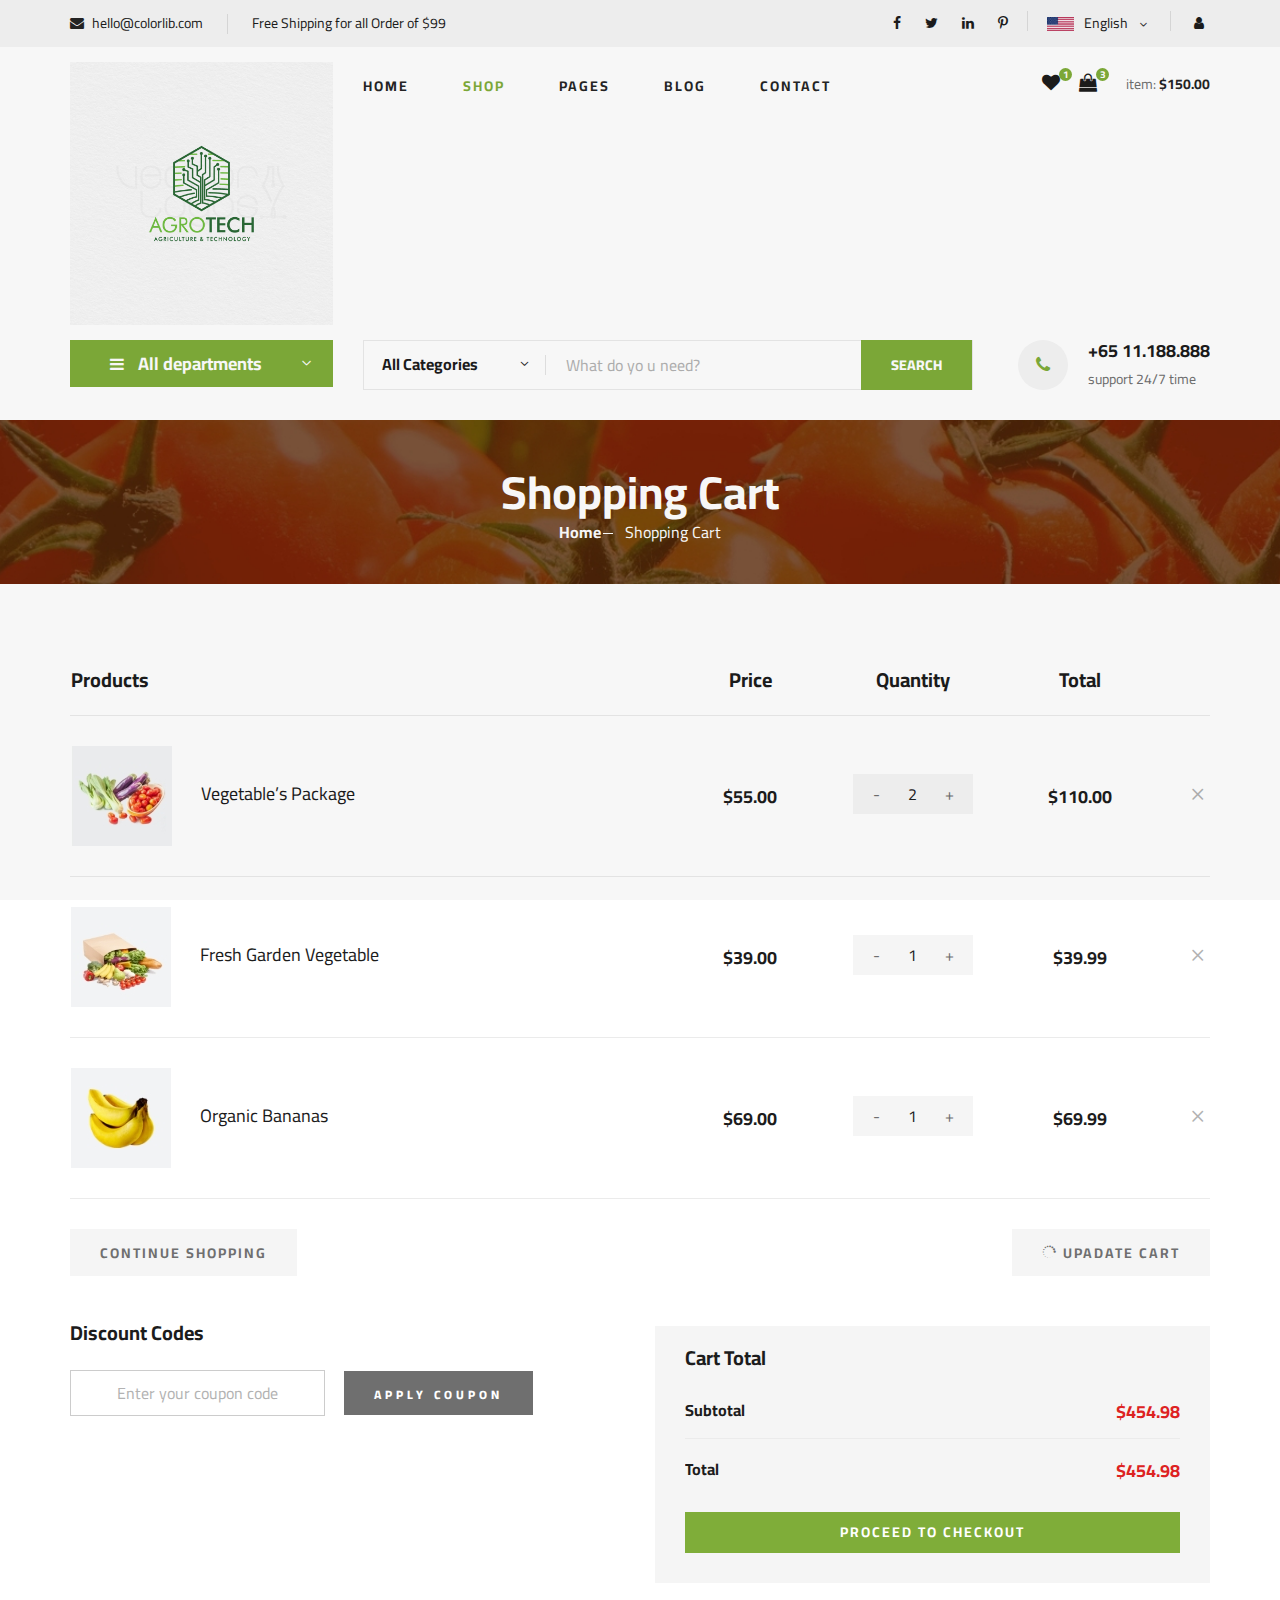
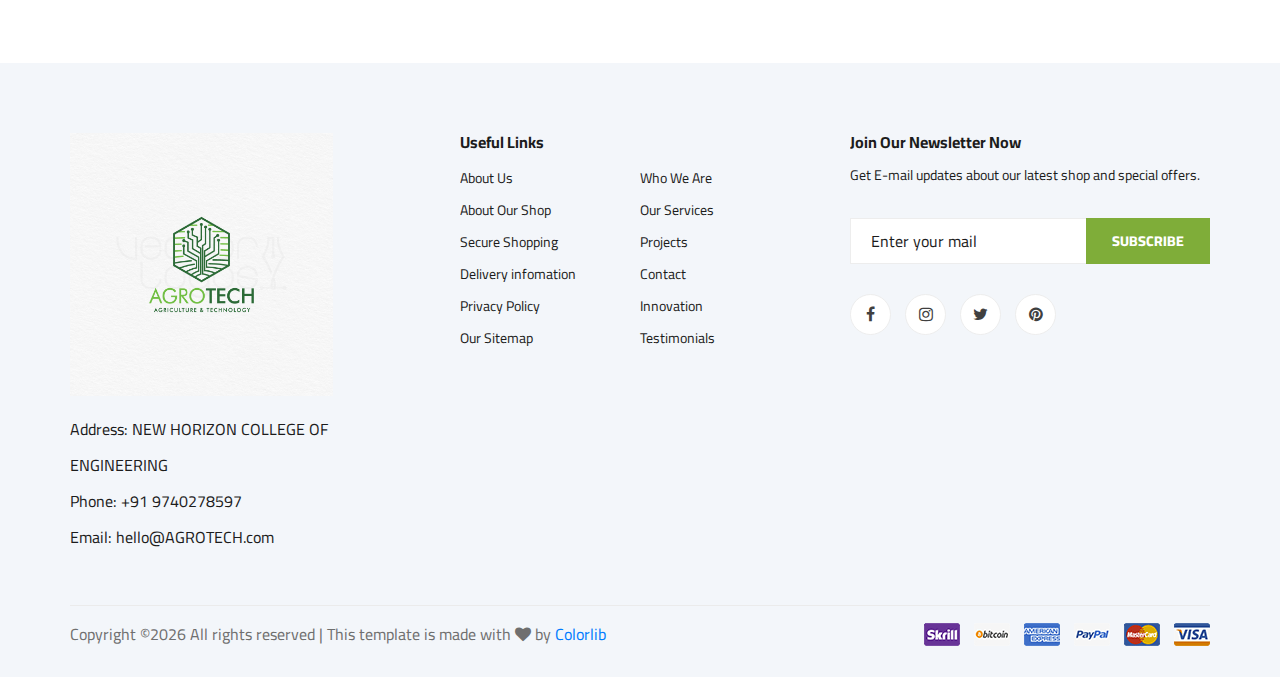
<file: shoping-cart.html>
<!DOCTYPE html>
<html lang="zxx">

<head>
    <meta charset="UTF-8">
    <meta name="description" content="Ogani Template">
    <meta name="keywords" content="Ogani, unica, creative, html">
    <meta name="viewport" content="width=device-width, initial-scale=1.0">
    <meta http-equiv="X-UA-Compatible" content="ie=edge">
    <title>AGROTECH</title>

    <!-- Google Font -->
    <link href="https://fonts.googleapis.com/css2?family=Cairo:wght@200;300;400;600;900&display=swap" rel="stylesheet">

    <!-- Css Styles -->
    <link rel="stylesheet" href="css/bootstrap.min.css" type="text/css">
    <link rel="stylesheet" href="css/font-awesome.min.css" type="text/css">
    <link rel="stylesheet" href="css/elegant-icons.css" type="text/css">
    <link rel="stylesheet" href="css/nice-select.css" type="text/css">
    <link rel="stylesheet" href="css/jquery-ui.min.css" type="text/css">
    <link rel="stylesheet" href="css/owl.carousel.min.css" type="text/css">
    <link rel="stylesheet" href="css/slicknav.min.css" type="text/css">
    <link rel="stylesheet" href="css/style.css" type="text/css">
</head>

<body>
    <!-- Page Preloder -->
    <div id="preloder">
        <div class="loader"></div>
    </div>

    <!-- Humberger Begin -->
    <div class="humberger__menu__overlay"></div>
    <div class="humberger__menu__wrapper">
        <div class="humberger__menu__logo">
            <a href="#"><img src="Agrotech.jpg" alt=""></a>
        </div>
        <div class="humberger__menu__cart">
            <ul>
                <li><a href="#"><i class="fa fa-heart"></i> <span>1</span></a></li>
                <li><a href="#"><i class="fa fa-shopping-bag"></i> <span>3</span></a></li>
            </ul>
            <div class="header__cart__price">item: <span>$150.00</span></div>
        </div>
        <div class="humberger__menu__widget">
            <div class="header__top__right__language">
                <img src="img/language.png" alt="">
                <div>English</div>
                <span class="arrow_carrot-down"></span>
                <ul>
                    <li><a href="#">Spanis</a></li>
                    <li><a href="#">English</a></li>
                </ul>
            </div>
            <div class="header__top__right__auth">
                <a href="#"><i class="fa fa-user"></i> </a>
            </div>
        </div>
        <nav class="humberger__menu__nav mobile-menu">
            <ul>
                <li class="active"><a href="./index.html">Home</a></li>
                <li><a href="./shop-grid.html">Shop</a></li>
                <li><a href="#">Pages</a>
                    <ul class="header__menu__dropdown">
                        <li><a href="./shop-details.html">Shop Details</a></li>
                        <li><a href="./shoping-cart.html">Shoping Cart</a></li>
                        <li><a href="./checkout.html">Check Out</a></li>
                        <li><a href="./blog-details.html">Blog Details</a></li>
                    </ul>
                </li>
                <li><a href="./blog.html">Blog</a></li>
                <li><a href="./contact.html">Contact</a></li>
            </ul>
        </nav>
        <div id="mobile-menu-wrap"></div>
        <div class="header__top__right__social">
            <a href="#"><i class="fa fa-facebook"></i></a>
            <a href="#"><i class="fa fa-twitter"></i></a>
            <a href="#"><i class="fa fa-linkedin"></i></a>
            <a href="#"><i class="fa fa-pinterest-p"></i></a>
        </div>
        <div class="humberger__menu__contact">
            <ul>
                <li><i class="fa fa-envelope"></i> hello@colorlib.com</li>
                <li>Free Shipping for all Order of $99</li>
            </ul>
        </div>
    </div>
    <!-- Humberger End -->

    <!-- Header Section Begin -->
    <header class="header">
        <div class="header__top">
            <div class="container">
                <div class="row">
                    <div class="col-lg-6">
                        <div class="header__top__left">
                            <ul>
                                <li><i class="fa fa-envelope"></i> hello@colorlib.com</li>
                                <li>Free Shipping for all Order of $99</li>
                            </ul>
                        </div>
                    </div>
                    <div class="col-lg-6">
                        <div class="header__top__right">
                            <div class="header__top__right__social">
                                <a href="#"><i class="fa fa-facebook"></i></a>
                                <a href="#"><i class="fa fa-twitter"></i></a>
                                <a href="#"><i class="fa fa-linkedin"></i></a>
                                <a href="#"><i class="fa fa-pinterest-p"></i></a>
                            </div>
                            <div class="header__top__right__language">
                                <img src="img/language.png" alt="">
                                <div>English</div>
                                <span class="arrow_carrot-down"></span>
                                <ul>
                                    <li><a href="#">Spanis</a></li>
                                    <li><a href="#">English</a></li>
                                </ul>
                            </div>
                            <div class="header__top__right__auth">
                                <a href="#"><i class="fa fa-user"></i> </a>
                            </div>
                        </div>
                    </div>
                </div>
            </div>
        </div>
        <div class="container">
            <div class="row">
                <div class="col-lg-3">
                    <div class="header__logo">
                        <a href="./index.html"><img src="Agrotech.jpg" alt=""></a>
                    </div>
                </div>
                <div class="col-lg-6">
                    <nav class="header__menu">
                        <ul>
                            <li><a href="./index.html">Home</a></li>
                            <li class="active"><a href="./shop-grid.html">Shop</a></li>
                            <li><a href="#">Pages</a>
                                <ul class="header__menu__dropdown">
                                    <li><a href="./shop-details.html">Shop Details</a></li>
                                    <li><a href="./shoping-cart.html">Shoping Cart</a></li>
                                    <li><a href="./checkout.html">Check Out</a></li>
                                    <li><a href="./blog-details.html">Blog Details</a></li>
                                </ul>
                            </li>
                            <li><a href="./blog.html">Blog</a></li>
                            <li><a href="./contact.html">Contact</a></li>
                        </ul>
                    </nav>
                </div>
                <div class="col-lg-3">
                    <div class="header__cart">
                        <ul>
                            <li><a href="#"><i class="fa fa-heart"></i> <span>1</span></a></li>
                            <li><a href="#"><i class="fa fa-shopping-bag"></i> <span>3</span></a></li>
                        </ul>
                        <div class="header__cart__price">item: <span>$150.00</span></div>
                    </div>
                </div>
            </div>
            <div class="humberger__open">
                <i class="fa fa-bars"></i>
            </div>
        </div>
    </header>
    <!-- Header Section End -->

    <!-- Hero Section Begin -->
    <section class="hero hero-normal">
        <div class="container">
            <div class="row">
                <div class="col-lg-3">
                    <div class="hero__categories">
                        <div class="hero__categories__all">
                            <i class="fa fa-bars"></i>
                            <span>All departments</span>
                        </div>
                        <ul>
                            <li><a href="#">Fresh Meat</a></li>
                            <li><a href="#">Vegetables</a></li>
                            <li><a href="#">Fruit & Nut Gifts</a></li>
                            <li><a href="#">Fresh Berries</a></li>
                            <li><a href="#">Ocean Foods</a></li>
                            <li><a href="#">Butter & Eggs</a></li>
                            <li><a href="#">Fastfood</a></li>
                            <li><a href="#">Fresh Onion</a></li>
                            <li><a href="#">Papayaya & Crisps</a></li>
                            <li><a href="#">Oatmeal</a></li>
                            <li><a href="#">Fresh Bananas</a></li>
                        </ul>
                    </div>
                </div>
                <div class="col-lg-9">
                    <div class="hero__search">
                        <div class="hero__search__form">
                            <form action="#">
                                <div class="hero__search__categories">
                                    All Categories
                                    <span class="arrow_carrot-down"></span>
                                </div>
                                <input type="text" placeholder="What do yo u need?">
                                <button type="submit" class="site-btn">SEARCH</button>
                            </form>
                        </div>
                        <div class="hero__search__phone">
                            <div class="hero__search__phone__icon">
                                <i class="fa fa-phone"></i>
                            </div>
                            <div class="hero__search__phone__text">
                                <h5>+65 11.188.888</h5>
                                <span>support 24/7 time</span>
                            </div>
                        </div>
                    </div>
                </div>
            </div>
        </div>
    </section>
    <!-- Hero Section End -->

    <!-- Breadcrumb Section Begin -->
    <section class="breadcrumb-section set-bg" data-setbg="img/breadcrumb.jpg">
        <div class="container">
            <div class="row">
                <div class="col-lg-12 text-center">
                    <div class="breadcrumb__text">
                        <h2>Shopping Cart</h2>
                        <div class="breadcrumb__option">
                            <a href="./index.html">Home</a>
                            <span>Shopping Cart</span>
                        </div>
                    </div>
                </div>
            </div>
        </div>
    </section>
    <!-- Breadcrumb Section End -->

    <!-- Shoping Cart Section Begin -->
    <section class="shoping-cart spad">
        <div class="container">
            <div class="row">
                <div class="col-lg-12">
                    <div class="shoping__cart__table">
                        <table>
                            <thead>
                                <tr>
                                    <th class="shoping__product">Products</th>
                                    <th>Price</th>
                                    <th>Quantity</th>
                                    <th>Total</th>
                                    <th></th>
                                </tr>
                            </thead>
                            <tbody>
                                <tr>
                                    <td class="shoping__cart__item">
                                        <img src="img/cart/cart-1.jpg" alt="">
                                        <h5>Vegetable’s Package</h5>
                                    </td>
                                    <td class="shoping__cart__price">
                                        $55.00
                                    </td>
                                    <td class="shoping__cart__quantity">
                                        <div class="quantity">
                                            <div class="pro-qty">
                                                <input type="text" value="2">
                                            </div>
                                        </div>
                                    </td>
                                    <td class="shoping__cart__total">
                                        $110.00
                                    </td>
                                    <td class="shoping__cart__item__close">
                                        <span class="icon_close"></span>
                                    </td>
                                </tr>
                                <tr>
                                    <td class="shoping__cart__item">
                                        <img src="img/cart/cart-2.jpg" alt="">
                                        <h5>Fresh Garden Vegetable</h5>
                                    </td>
                                    <td class="shoping__cart__price">
                                        $39.00
                                    </td>
                                    <td class="shoping__cart__quantity">
                                        <div class="quantity">
                                            <div class="pro-qty">
                                                <input type="text" value="1">
                                            </div>
                                        </div>
                                    </td>
                                    <td class="shoping__cart__total">
                                        $39.99
                                    </td>
                                    <td class="shoping__cart__item__close">
                                        <span class="icon_close"></span>
                                    </td>
                                </tr>
                                <tr>
                                    <td class="shoping__cart__item">
                                        <img src="img/cart/cart-3.jpg" alt="">
                                        <h5>Organic Bananas</h5>
                                    </td>
                                    <td class="shoping__cart__price">
                                        $69.00
                                    </td>
                                    <td class="shoping__cart__quantity">
                                        <div class="quantity">
                                            <div class="pro-qty">
                                                <input type="text" value="1">
                                            </div>
                                        </div>
                                    </td>
                                    <td class="shoping__cart__total">
                                        $69.99
                                    </td>
                                    <td class="shoping__cart__item__close">
                                        <span class="icon_close"></span>
                                    </td>
                                </tr>
                            </tbody>
                        </table>
                    </div>
                </div>
            </div>
            <div class="row">
                <div class="col-lg-12">
                    <div class="shoping__cart__btns">
                        <a href="#" class="primary-btn cart-btn">CONTINUE SHOPPING</a>
                        <a href="#" class="primary-btn cart-btn cart-btn-right"><span class="icon_loading"></span>
                            Upadate Cart</a>
                    </div>
                </div>
                <div class="col-lg-6">
                    <div class="shoping__continue">
                        <div class="shoping__discount">
                            <h5>Discount Codes</h5>
                            <form action="#">
                                <input type="text" placeholder="Enter your coupon code">
                                <button type="submit" class="site-btn">APPLY COUPON</button>
                            </form>
                        </div>
                    </div>
                </div>
                <div class="col-lg-6">
                    <div class="shoping__checkout">
                        <h5>Cart Total</h5>
                        <ul>
                            <li>Subtotal <span>$454.98</span></li>
                            <li>Total <span>$454.98</span></li>
                        </ul>
                        <a href="order.html" class="primary-btn">PROCEED TO CHECKOUT</a>
                    </div>
                </div>
            </div>
        </div>
    </section>
    <!-- Shoping Cart Section End -->

    <!-- Footer Section Begin -->
    <footer class="footer spad">
        <div class="container">
            <div class="row">
                <div class="col-lg-3 col-md-6 col-sm-6">
                    <div class="footer__about">
                        <div class="footer__about__logo">
                            <a href="./index.html"><img src="Agrotech.jpg" alt=""></a>
                        </div>
                        <ul>
                            <li>Address: NEW HORIZON COLLEGE OF ENGINEERING</li>
                            <li>Phone: +91 9740278597</li>
                            <li>Email: hello@AGROTECH.com</li>
                        </ul>
                    </div>
                </div>
                <div class="col-lg-4 col-md-6 col-sm-6 offset-lg-1">
                    <div class="footer__widget">
                        <h6>Useful Links</h6>
                        <ul>
                            <li><a href="#">About Us</a></li>
                            <li><a href="#">About Our Shop</a></li>
                            <li><a href="#">Secure Shopping</a></li>
                            <li><a href="#">Delivery infomation</a></li>
                            <li><a href="#">Privacy Policy</a></li>
                            <li><a href="#">Our Sitemap</a></li>
                        </ul>
                        <ul>
                            <li><a href="#">Who We Are</a></li>
                            <li><a href="#">Our Services</a></li>
                            <li><a href="#">Projects</a></li>
                            <li><a href="#">Contact</a></li>
                            <li><a href="#">Innovation</a></li>
                            <li><a href="#">Testimonials</a></li>
                        </ul>
                    </div>
                </div>
                <div class="col-lg-4 col-md-12">
                    <div class="footer__widget">
                        <h6>Join Our Newsletter Now</h6>
                        <p>Get E-mail updates about our latest shop and special offers.</p>
                        <form action="#">
                            <input type="text" placeholder="Enter your mail">
                            <button type="submit" class="site-btn">Subscribe</button>
                        </form>
                        <div class="footer__widget__social">
                            <a href="#"><i class="fa fa-facebook"></i></a>
                            <a href="#"><i class="fa fa-instagram"></i></a>
                            <a href="#"><i class="fa fa-twitter"></i></a>
                            <a href="#"><i class="fa fa-pinterest"></i></a>
                        </div>
                    </div>
                </div>
            </div>
            <div class="row">
                <div class="col-lg-12">
                    <div class="footer__copyright">
                        <div class="footer__copyright__text"><p><!-- Link back to Colorlib can't be removed. Template is licensed under CC BY 3.0. -->
  Copyright &copy;<script>document.write(new Date().getFullYear());</script> All rights reserved | This template is made with <i class="fa fa-heart" aria-hidden="true"></i> by <a href="https://colorlib.com" target="_blank">Colorlib</a>
  <!-- Link back to Colorlib can't be removed. Template is licensed under CC BY 3.0. --></p></div>
                        <div class="footer__copyright__payment"><img src="img/payment-item.png" alt=""></div>
                    </div>
                </div>
            </div>
        </div>
    </footer>
    <!-- Footer Section End -->

    <!-- Js Plugins -->
    <script src="js/jquery-3.3.1.min.js"></script>
    <script src="js/bootstrap.min.js"></script>
    <script src="js/jquery.nice-select.min.js"></script>
    <script src="js/jquery-ui.min.js"></script>
    <script src="js/jquery.slicknav.js"></script>
    <script src="js/mixitup.min.js"></script>
    <script src="js/owl.carousel.min.js"></script>
    <script src="js/main.js"></script>


</body>

</html>
</file>
<file: css/elegant-icons.css>
@font-face {
	font-family: 'ElegantIcons';
	src:url('../fonts/ElegantIcons.eot');
	src:url('../fonts/ElegantIcons.eot?#iefix') format('embedded-opentype'),
		url('../fonts/ElegantIcons.woff') format('woff'),
		url('../fonts/ElegantIcons.ttf') format('truetype'),
		url('../fonts/ElegantIcons.svg#ElegantIcons') format('svg');
	font-weight: normal;
	font-style: normal;
}

/* Use the following CSS code if you want to use data attributes for inserting your icons */
[data-icon]:before {
	font-family: 'ElegantIcons';
	content: attr(data-icon);
	speak: none;
	font-weight: normal;
	font-variant: normal;
	text-transform: none;
	line-height: 1;
	-webkit-font-smoothing: antialiased;
	-moz-osx-font-smoothing: grayscale;
}

/* Use the following CSS code if you want to have a class per icon */
/*
Instead of a list of all class selectors,
you can use the generic selector below, but it's slower:
[class*="your-class-prefix"] {
*/
.arrow_up, .arrow_down, .arrow_left, .arrow_right, .arrow_left-up, .arrow_right-up, .arrow_right-down, .arrow_left-down, .arrow-up-down, .arrow_up-down_alt, .arrow_left-right_alt, .arrow_left-right, .arrow_expand_alt2, .arrow_expand_alt, .arrow_condense, .arrow_expand, .arrow_move, .arrow_carrot-up, .arrow_carrot-down, .arrow_carrot-left, .arrow_carrot-right, .arrow_carrot-2up, .arrow_carrot-2down, .arrow_carrot-2left, .arrow_carrot-2right, .arrow_carrot-up_alt2, .arrow_carrot-down_alt2, .arrow_carrot-left_alt2, .arrow_carrot-right_alt2, .arrow_carrot-2up_alt2, .arrow_carrot-2down_alt2, .arrow_carrot-2left_alt2, .arrow_carrot-2right_alt2, .arrow_triangle-up, .arrow_triangle-down, .arrow_triangle-left, .arrow_triangle-right, .arrow_triangle-up_alt2, .arrow_triangle-down_alt2, .arrow_triangle-left_alt2, .arrow_triangle-right_alt2, .arrow_back, .icon_minus-06, .icon_plus, .icon_close, .icon_check, .icon_minus_alt2, .icon_plus_alt2, .icon_close_alt2, .icon_check_alt2, .icon_zoom-out_alt, .icon_zoom-in_alt, .icon_search, .icon_box-empty, .icon_box-selected, .icon_minus-box, .icon_plus-box, .icon_box-checked, .icon_circle-empty, .icon_circle-slelected, .icon_stop_alt2, .icon_stop, .icon_pause_alt2, .icon_pause, .icon_menu, .icon_menu-square_alt2, .icon_menu-circle_alt2, .icon_ul, .icon_ol, .icon_adjust-horiz, .icon_adjust-vert, .icon_document_alt, .icon_documents_alt, .icon_pencil, .icon_pencil-edit_alt, .icon_pencil-edit, .icon_folder-alt, .icon_folder-open_alt, .icon_folder-add_alt, .icon_info_alt, .icon_error-oct_alt, .icon_error-circle_alt, .icon_error-triangle_alt, .icon_question_alt2, .icon_question, .icon_comment_alt, .icon_chat_alt, .icon_vol-mute_alt, .icon_volume-low_alt, .icon_volume-high_alt, .icon_quotations, .icon_quotations_alt2, .icon_clock_alt, .icon_lock_alt, .icon_lock-open_alt, .icon_key_alt, .icon_cloud_alt, .icon_cloud-upload_alt, .icon_cloud-download_alt, .icon_image, .icon_images, .icon_lightbulb_alt, .icon_gift_alt, .icon_house_alt, .icon_genius, .icon_mobile, .icon_tablet, .icon_laptop, .icon_desktop, .icon_camera_alt, .icon_mail_alt, .icon_cone_alt, .icon_ribbon_alt, .icon_bag_alt, .icon_creditcard, .icon_cart_alt, .icon_paperclip, .icon_tag_alt, .icon_tags_alt, .icon_trash_alt, .icon_cursor_alt, .icon_mic_alt, .icon_compass_alt, .icon_pin_alt, .icon_pushpin_alt, .icon_map_alt, .icon_drawer_alt, .icon_toolbox_alt, .icon_book_alt, .icon_calendar, .icon_film, .icon_table, .icon_contacts_alt, .icon_headphones, .icon_lifesaver, .icon_piechart, .icon_refresh, .icon_link_alt, .icon_link, .icon_loading, .icon_blocked, .icon_archive_alt, .icon_heart_alt, .icon_star_alt, .icon_star-half_alt, .icon_star, .icon_star-half, .icon_tools, .icon_tool, .icon_cog, .icon_cogs, .arrow_up_alt, .arrow_down_alt, .arrow_left_alt, .arrow_right_alt, .arrow_left-up_alt, .arrow_right-up_alt, .arrow_right-down_alt, .arrow_left-down_alt, .arrow_condense_alt, .arrow_expand_alt3, .arrow_carrot_up_alt, .arrow_carrot-down_alt, .arrow_carrot-left_alt, .arrow_carrot-right_alt, .arrow_carrot-2up_alt, .arrow_carrot-2dwnn_alt, .arrow_carrot-2left_alt, .arrow_carrot-2right_alt, .arrow_triangle-up_alt, .arrow_triangle-down_alt, .arrow_triangle-left_alt, .arrow_triangle-right_alt, .icon_minus_alt, .icon_plus_alt, .icon_close_alt, .icon_check_alt, .icon_zoom-out, .icon_zoom-in, .icon_stop_alt, .icon_menu-square_alt, .icon_menu-circle_alt, .icon_document, .icon_documents, .icon_pencil_alt, .icon_folder, .icon_folder-open, .icon_folder-add, .icon_folder_upload, .icon_folder_download, .icon_info, .icon_error-circle, .icon_error-oct, .icon_error-triangle, .icon_question_alt, .icon_comment, .icon_chat, .icon_vol-mute, .icon_volume-low, .icon_volume-high, .icon_quotations_alt, .icon_clock, .icon_lock, .icon_lock-open, .icon_key, .icon_cloud, .icon_cloud-upload, .icon_cloud-download, .icon_lightbulb, .icon_gift, .icon_house, .icon_camera, .icon_mail, .icon_cone, .icon_ribbon, .icon_bag, .icon_cart, .icon_tag, .icon_tags, .icon_trash, .icon_cursor, .icon_mic, .icon_compass, .icon_pin, .icon_pushpin, .icon_map, .icon_drawer, .icon_toolbox, .icon_book, .icon_contacts, .icon_archive, .icon_heart, .icon_profile, .icon_group, .icon_grid-2x2, .icon_grid-3x3, .icon_music, .icon_pause_alt, .icon_phone, .icon_upload, .icon_download, .social_facebook, .social_twitter, .social_pinterest, .social_googleplus, .social_tumblr, .social_tumbleupon, .social_wordpress, .social_instagram, .social_dribbble, .social_vimeo, .social_linkedin, .social_rss, .social_deviantart, .social_share, .social_myspace, .social_skype, .social_youtube, .social_picassa, .social_googledrive, .social_flickr, .social_blogger, .social_spotify, .social_delicious, .social_facebook_circle, .social_twitter_circle, .social_pinterest_circle, .social_googleplus_circle, .social_tumblr_circle, .social_stumbleupon_circle, .social_wordpress_circle, .social_instagram_circle, .social_dribbble_circle, .social_vimeo_circle, .social_linkedin_circle, .social_rss_circle, .social_deviantart_circle, .social_share_circle, .social_myspace_circle, .social_skype_circle, .social_youtube_circle, .social_picassa_circle, .social_googledrive_alt2, .social_flickr_circle, .social_blogger_circle, .social_spotify_circle, .social_delicious_circle, .social_facebook_square, .social_twitter_square, .social_pinterest_square, .social_googleplus_square, .social_tumblr_square, .social_stumbleupon_square, .social_wordpress_square, .social_instagram_square, .social_dribbble_square, .social_vimeo_square, .social_linkedin_square, .social_rss_square, .social_deviantart_square, .social_share_square, .social_myspace_square, .social_skype_square, .social_youtube_square, .social_picassa_square, .social_googledrive_square, .social_flickr_square, .social_blogger_square, .social_spotify_square, .social_delicious_square, .icon_printer, .icon_calulator, .icon_building, .icon_floppy, .icon_drive, .icon_search-2, .icon_id, .icon_id-2, .icon_puzzle, .icon_like, .icon_dislike, .icon_mug, .icon_currency, .icon_wallet, .icon_pens, .icon_easel, .icon_flowchart, .icon_datareport, .icon_briefcase, .icon_shield, .icon_percent, .icon_globe, .icon_globe-2, .icon_target, .icon_hourglass, .icon_balance, .icon_rook, .icon_printer-alt, .icon_calculator_alt, .icon_building_alt, .icon_floppy_alt, .icon_drive_alt, .icon_search_alt, .icon_id_alt, .icon_id-2_alt, .icon_puzzle_alt, .icon_like_alt, .icon_dislike_alt, .icon_mug_alt, .icon_currency_alt, .icon_wallet_alt, .icon_pens_alt, .icon_easel_alt, .icon_flowchart_alt, .icon_datareport_alt, .icon_briefcase_alt, .icon_shield_alt, .icon_percent_alt, .icon_globe_alt, .icon_clipboard {
	font-family: 'ElegantIcons';
	speak: none;
	font-style: normal;
	font-weight: normal;
	font-variant: normal;
	text-transform: none;
	line-height: 1;
	-webkit-font-smoothing: antialiased;
}
.arrow_up:before {
	content: "\21";
}
.arrow_down:before {
	content: "\22";
}
.arrow_left:before {
	content: "\23";
}
.arrow_right:before {
	content: "\24";
}
.arrow_left-up:before {
	content: "\25";
}
.arrow_right-up:before {
	content: "\26";
}
.arrow_right-down:before {
	content: "\27";
}
.arrow_left-down:before {
	content: "\28";
}
.arrow-up-down:before {
	content: "\29";
}
.arrow_up-down_alt:before {
	content: "\2a";
}
.arrow_left-right_alt:before {
	content: "\2b";
}
.arrow_left-right:before {
	content: "\2c";
}
.arrow_expand_alt2:before {
	content: "\2d";
}
.arrow_expand_alt:before {
	content: "\2e";
}
.arrow_condense:before {
	content: "\2f";
}
.arrow_expand:before {
	content: "\30";
}
.arrow_move:before {
	content: "\31";
}
.arrow_carrot-up:before {
	content: "\32";
}
.arrow_carrot-down:before {
	content: "\33";
}
.arrow_carrot-left:before {
	content: "\34";
}
.arrow_carrot-right:before {
	content: "\35";
}
.arrow_carrot-2up:before {
	content: "\36";
}
.arrow_carrot-2down:before {
	content: "\37";
}
.arrow_carrot-2left:before {
	content: "\38";
}
.arrow_carrot-2right:before {
	content: "\39";
}
.arrow_carrot-up_alt2:before {
	content: "\3a";
}
.arrow_carrot-down_alt2:before {
	content: "\3b";
}
.arrow_carrot-left_alt2:before {
	content: "\3c";
}
.arrow_carrot-right_alt2:before {
	content: "\3d";
}
.arrow_carrot-2up_alt2:before {
	content: "\3e";
}
.arrow_carrot-2down_alt2:before {
	content: "\3f";
}
.arrow_carrot-2left_alt2:before {
	content: "\40";
}
.arrow_carrot-2right_alt2:before {
	content: "\41";
}
.arrow_triangle-up:before {
	content: "\42";
}
.arrow_triangle-down:before {
	content: "\43";
}
.arrow_triangle-left:before {
	content: "\44";
}
.arrow_triangle-right:before {
	content: "\45";
}
.arrow_triangle-up_alt2:before {
	content: "\46";
}
.arrow_triangle-down_alt2:before {
	content: "\47";
}
.arrow_triangle-left_alt2:before {
	content: "\48";
}
.arrow_triangle-right_alt2:before {
	content: "\49";
}
.arrow_back:before {
	content: "\4a";
}
.icon_minus-06:before {
	content: "\4b";
}
.icon_plus:before {
	content: "\4c";
}
.icon_close:before {
	content: "\4d";
}
.icon_check:before {
	content: "\4e";
}
.icon_minus_alt2:before {
	content: "\4f";
}
.icon_plus_alt2:before {
	content: "\50";
}
.icon_close_alt2:before {
	content: "\51";
}
.icon_check_alt2:before {
	content: "\52";
}
.icon_zoom-out_alt:before {
	content: "\53";
}
.icon_zoom-in_alt:before {
	content: "\54";
}
.icon_search:before {
	content: "\55";
}
.icon_box-empty:before {
	content: "\56";
}
.icon_box-selected:before {
	content: "\57";
}
.icon_minus-box:before {
	content: "\58";
}
.icon_plus-box:before {
	content: "\59";
}
.icon_box-checked:before {
	content: "\5a";
}
.icon_circle-empty:before {
	content: "\5b";
}
.icon_circle-slelected:before {
	content: "\5c";
}
.icon_stop_alt2:before {
	content: "\5d";
}
.icon_stop:before {
	content: "\5e";
}
.icon_pause_alt2:before {
	content: "\5f";
}
.icon_pause:before {
	content: "\60";
}
.icon_menu:before {
	content: "\61";
}
.icon_menu-square_alt2:before {
	content: "\62";
}
.icon_menu-circle_alt2:before {
	content: "\63";
}
.icon_ul:before {
	content: "\64";
}
.icon_ol:before {
	content: "\65";
}
.icon_adjust-horiz:before {
	content: "\66";
}
.icon_adjust-vert:before {
	content: "\67";
}
.icon_document_alt:before {
	content: "\68";
}
.icon_documents_alt:before {
	content: "\69";
}
.icon_pencil:before {
	content: "\6a";
}
.icon_pencil-edit_alt:before {
	content: "\6b";
}
.icon_pencil-edit:before {
	content: "\6c";
}
.icon_folder-alt:before {
	content: "\6d";
}
.icon_folder-open_alt:before {
	content: "\6e";
}
.icon_folder-add_alt:before {
	content: "\6f";
}
.icon_info_alt:before {
	content: "\70";
}
.icon_error-oct_alt:before {
	content: "\71";
}
.icon_error-circle_alt:before {
	content: "\72";
}
.icon_error-triangle_alt:before {
	content: "\73";
}
.icon_question_alt2:before {
	content: "\74";
}
.icon_question:before {
	content: "\75";
}
.icon_comment_alt:before {
	content: "\76";
}
.icon_chat_alt:before {
	content: "\77";
}
.icon_vol-mute_alt:before {
	content: "\78";
}
.icon_volume-low_alt:before {
	content: "\79";
}
.icon_volume-high_alt:before {
	content: "\7a";
}
.icon_quotations:before {
	content: "\7b";
}
.icon_quotations_alt2:before {
	content: "\7c";
}
.icon_clock_alt:before {
	content: "\7d";
}
.icon_lock_alt:before {
	content: "\7e";
}
.icon_lock-open_alt:before {
	content: "\e000";
}
.icon_key_alt:before {
	content: "\e001";
}
.icon_cloud_alt:before {
	content: "\e002";
}
.icon_cloud-upload_alt:before {
	content: "\e003";
}
.icon_cloud-download_alt:before {
	content: "\e004";
}
.icon_image:before {
	content: "\e005";
}
.icon_images:before {
	content: "\e006";
}
.icon_lightbulb_alt:before {
	content: "\e007";
}
.icon_gift_alt:before {
	content: "\e008";
}
.icon_house_alt:before {
	content: "\e009";
}
.icon_genius:before {
	content: "\e00a";
}
.icon_mobile:before {
	content: "\e00b";
}
.icon_tablet:before {
	content: "\e00c";
}
.icon_laptop:before {
	content: "\e00d";
}
.icon_desktop:before {
	content: "\e00e";
}
.icon_camera_alt:before {
	content: "\e00f";
}
.icon_mail_alt:before {
	content: "\e010";
}
.icon_cone_alt:before {
	content: "\e011";
}
.icon_ribbon_alt:before {
	content: "\e012";
}
.icon_bag_alt:before {
	content: "\e013";
}
.icon_creditcard:before {
	content: "\e014";
}
.icon_cart_alt:before {
	content: "\e015";
}
.icon_paperclip:before {
	content: "\e016";
}
.icon_tag_alt:before {
	content: "\e017";
}
.icon_tags_alt:before {
	content: "\e018";
}
.icon_trash_alt:before {
	content: "\e019";
}
.icon_cursor_alt:before {
	content: "\e01a";
}
.icon_mic_alt:before {
	content: "\e01b";
}
.icon_compass_alt:before {
	content: "\e01c";
}
.icon_pin_alt:before {
	content: "\e01d";
}
.icon_pushpin_alt:before {
	content: "\e01e";
}
.icon_map_alt:before {
	content: "\e01f";
}
.icon_drawer_alt:before {
	content: "\e020";
}
.icon_toolbox_alt:before {
	content: "\e021";
}
.icon_book_alt:before {
	content: "\e022";
}
.icon_calendar:before {
	content: "\e023";
}
.icon_film:before {
	content: "\e024";
}
.icon_table:before {
	content: "\e025";
}
.icon_contacts_alt:before {
	content: "\e026";
}
.icon_headphones:before {
	content: "\e027";
}
.icon_lifesaver:before {
	content: "\e028";
}
.icon_piechart:before {
	content: "\e029";
}
.icon_refresh:before {
	content: "\e02a";
}
.icon_link_alt:before {
	content: "\e02b";
}
.icon_link:before {
	content: "\e02c";
}
.icon_loading:before {
	content: "\e02d";
}
.icon_blocked:before {
	content: "\e02e";
}
.icon_archive_alt:before {
	content: "\e02f";
}
.icon_heart_alt:before {
	content: "\e030";
}
.icon_star_alt:before {
	content: "\e031";
}
.icon_star-half_alt:before {
	content: "\e032";
}
.icon_star:before {
	content: "\e033";
}
.icon_star-half:before {
	content: "\e034";
}
.icon_tools:before {
	content: "\e035";
}
.icon_tool:before {
	content: "\e036";
}
.icon_cog:before {
	content: "\e037";
}
.icon_cogs:before {
	content: "\e038";
}
.arrow_up_alt:before {
	content: "\e039";
}
.arrow_down_alt:before {
	content: "\e03a";
}
.arrow_left_alt:before {
	content: "\e03b";
}
.arrow_right_alt:before {
	content: "\e03c";
}
.arrow_left-up_alt:before {
	content: "\e03d";
}
.arrow_right-up_alt:before {
	content: "\e03e";
}
.arrow_right-down_alt:before {
	content: "\e03f";
}
.arrow_left-down_alt:before {
	content: "\e040";
}
.arrow_condense_alt:before {
	content: "\e041";
}
.arrow_expand_alt3:before {
	content: "\e042";
}
.arrow_carrot_up_alt:before {
	content: "\e043";
}
.arrow_carrot-down_alt:before {
	content: "\e044";
}
.arrow_carrot-left_alt:before {
	content: "\e045";
}
.arrow_carrot-right_alt:before {
	content: "\e046";
}
.arrow_carrot-2up_alt:before {
	content: "\e047";
}
.arrow_carrot-2dwnn_alt:before {
	content: "\e048";
}
.arrow_carrot-2left_alt:before {
	content: "\e049";
}
.arrow_carrot-2right_alt:before {
	content: "\e04a";
}
.arrow_triangle-up_alt:before {
	content: "\e04b";
}
.arrow_triangle-down_alt:before {
	content: "\e04c";
}
.arrow_triangle-left_alt:before {
	content: "\e04d";
}
.arrow_triangle-right_alt:before {
	content: "\e04e";
}
.icon_minus_alt:before {
	content: "\e04f";
}
.icon_plus_alt:before {
	content: "\e050";
}
.icon_close_alt:before {
	content: "\e051";
}
.icon_check_alt:before {
	content: "\e052";
}
.icon_zoom-out:before {
	content: "\e053";
}
.icon_zoom-in:before {
	content: "\e054";
}
.icon_stop_alt:before {
	content: "\e055";
}
.icon_menu-square_alt:before {
	content: "\e056";
}
.icon_menu-circle_alt:before {
	content: "\e057";
}
.icon_document:before {
	content: "\e058";
}
.icon_documents:before {
	content: "\e059";
}
.icon_pencil_alt:before {
	content: "\e05a";
}
.icon_folder:before {
	content: "\e05b";
}
.icon_folder-open:before {
	content: "\e05c";
}
.icon_folder-add:before {
	content: "\e05d";
}
.icon_folder_upload:before {
	content: "\e05e";
}
.icon_folder_download:before {
	content: "\e05f";
}
.icon_info:before {
	content: "\e060";
}
.icon_error-circle:before {
	content: "\e061";
}
.icon_error-oct:before {
	content: "\e062";
}
.icon_error-triangle:before {
	content: "\e063";
}
.icon_question_alt:before {
	content: "\e064";
}
.icon_comment:before {
	content: "\e065";
}
.icon_chat:before {
	content: "\e066";
}
.icon_vol-mute:before {
	content: "\e067";
}
.icon_volume-low:before {
	content: "\e068";
}
.icon_volume-high:before {
	content: "\e069";
}
.icon_quotations_alt:before {
	content: "\e06a";
}
.icon_clock:before {
	content: "\e06b";
}
.icon_lock:before {
	content: "\e06c";
}
.icon_lock-open:before {
	content: "\e06d";
}
.icon_key:before {
	content: "\e06e";
}
.icon_cloud:before {
	content: "\e06f";
}
.icon_cloud-upload:before {
	content: "\e070";
}
.icon_cloud-download:before {
	content: "\e071";
}
.icon_lightbulb:before {
	content: "\e072";
}
.icon_gift:before {
	content: "\e073";
}
.icon_house:before {
	content: "\e074";
}
.icon_camera:before {
	content: "\e075";
}
.icon_mail:before {
	content: "\e076";
}
.icon_cone:before {
	content: "\e077";
}
.icon_ribbon:before {
	content: "\e078";
}
.icon_bag:before {
	content: "\e079";
}
.icon_cart:before {
	content: "\e07a";
}
.icon_tag:before {
	content: "\e07b";
}
.icon_tags:before {
	content: "\e07c";
}
.icon_trash:before {
	content: "\e07d";
}
.icon_cursor:before {
	content: "\e07e";
}
.icon_mic:before {
	content: "\e07f";
}
.icon_compass:before {
	content: "\e080";
}
.icon_pin:before {
	content: "\e081";
}
.icon_pushpin:before {
	content: "\e082";
}
.icon_map:before {
	content: "\e083";
}
.icon_drawer:before {
	content: "\e084";
}
.icon_toolbox:before {
	content: "\e085";
}
.icon_book:before {
	content: "\e086";
}
.icon_contacts:before {
	content: "\e087";
}
.icon_archive:before {
	content: "\e088";
}
.icon_heart:before {
	content: "\e089";
}
.icon_profile:before {
	content: "\e08a";
}
.icon_group:before {
	content: "\e08b";
}
.icon_grid-2x2:before {
	content: "\e08c";
}
.icon_grid-3x3:before {
	content: "\e08d";
}
.icon_music:before {
	content: "\e08e";
}
.icon_pause_alt:before {
	content: "\e08f";
}
.icon_phone:before {
	content: "\e090";
}
.icon_upload:before {
	content: "\e091";
}
.icon_download:before {
	content: "\e092";
}
.social_facebook:before {
	content: "\e093";
}
.social_twitter:before {
	content: "\e094";
}
.social_pinterest:before {
	content: "\e095";
}
.social_googleplus:before {
	content: "\e096";
}
.social_tumblr:before {
	content: "\e097";
}
.social_tumbleupon:before {
	content: "\e098";
}
.social_wordpress:before {
	content: "\e099";
}
.social_instagram:before {
	content: "\e09a";
}
.social_dribbble:before {
	content: "\e09b";
}
.social_vimeo:before {
	content: "\e09c";
}
.social_linkedin:before {
	content: "\e09d";
}
.social_rss:before {
	content: "\e09e";
}
.social_deviantart:before {
	content: "\e09f";
}
.social_share:before {
	content: "\e0a0";
}
.social_myspace:before {
	content: "\e0a1";
}
.social_skype:before {
	content: "\e0a2";
}
.social_youtube:before {
	content: "\e0a3";
}
.social_picassa:before {
	content: "\e0a4";
}
.social_googledrive:before {
	content: "\e0a5";
}
.social_flickr:before {
	content: "\e0a6";
}
.social_blogger:before {
	content: "\e0a7";
}
.social_spotify:before {
	content: "\e0a8";
}
.social_delicious:before {
	content: "\e0a9";
}
.social_facebook_circle:before {
	content: "\e0aa";
}
.social_twitter_circle:before {
	content: "\e0ab";
}
.social_pinterest_circle:before {
	content: "\e0ac";
}
.social_googleplus_circle:before {
	content: "\e0ad";
}
.social_tumblr_circle:before {
	content: "\e0ae";
}
.social_stumbleupon_circle:before {
	content: "\e0af";
}
.social_wordpress_circle:before {
	content: "\e0b0";
}
.social_instagram_circle:before {
	content: "\e0b1";
}
.social_dribbble_circle:before {
	content: "\e0b2";
}
.social_vimeo_circle:before {
	content: "\e0b3";
}
.social_linkedin_circle:before {
	content: "\e0b4";
}
.social_rss_circle:before {
	content: "\e0b5";
}
.social_deviantart_circle:before {
	content: "\e0b6";
}
.social_share_circle:before {
	content: "\e0b7";
}
.social_myspace_circle:before {
	content: "\e0b8";
}
.social_skype_circle:before {
	content: "\e0b9";
}
.social_youtube_circle:before {
	content: "\e0ba";
}
.social_picassa_circle:before {
	content: "\e0bb";
}
.social_googledrive_alt2:before {
	content: "\e0bc";
}
.social_flickr_circle:before {
	content: "\e0bd";
}
.social_blogger_circle:before {
	content: "\e0be";
}
.social_spotify_circle:before {
	content: "\e0bf";
}
.social_delicious_circle:before {
	content: "\e0c0";
}
.social_facebook_square:before {
	content: "\e0c1";
}
.social_twitter_square:before {
	content: "\e0c2";
}
.social_pinterest_square:before {
	content: "\e0c3";
}
.social_googleplus_square:before {
	content: "\e0c4";
}
.social_tumblr_square:before {
	content: "\e0c5";
}
.social_stumbleupon_square:before {
	content: "\e0c6";
}
.social_wordpress_square:before {
	content: "\e0c7";
}
.social_instagram_square:before {
	content: "\e0c8";
}
.social_dribbble_square:before {
	content: "\e0c9";
}
.social_vimeo_square:before {
	content: "\e0ca";
}
.social_linkedin_square:before {
	content: "\e0cb";
}
.social_rss_square:before {
	content: "\e0cc";
}
.social_deviantart_square:before {
	content: "\e0cd";
}
.social_share_square:before {
	content: "\e0ce";
}
.social_myspace_square:before {
	content: "\e0cf";
}
.social_skype_square:before {
	content: "\e0d0";
}
.social_youtube_square:before {
	content: "\e0d1";
}
.social_picassa_square:before {
	content: "\e0d2";
}
.social_googledrive_square:before {
	content: "\e0d3";
}
.social_flickr_square:before {
	content: "\e0d4";
}
.social_blogger_square:before {
	content: "\e0d5";
}
.social_spotify_square:before {
	content: "\e0d6";
}
.social_delicious_square:before {
	content: "\e0d7";
}
.icon_printer:before {
	content: "\e103";
}
.icon_calulator:before {
	content: "\e0ee";
}
.icon_building:before {
	content: "\e0ef";
}
.icon_floppy:before {
	content: "\e0e8";
}
.icon_drive:before {
	content: "\e0ea";
}
.icon_search-2:before {
	content: "\e101";
}
.icon_id:before {
	content: "\e107";
}
.icon_id-2:before {
	content: "\e108";
}
.icon_puzzle:before {
	content: "\e102";
}
.icon_like:before {
	content: "\e106";
}
.icon_dislike:before {
	content: "\e0eb";
}
.icon_mug:before {
	content: "\e105";
}
.icon_currency:before {
	content: "\e0ed";
}
.icon_wallet:before {
	content: "\e100";
}
.icon_pens:before {
	content: "\e104";
}
.icon_easel:before {
	content: "\e0e9";
}
.icon_flowchart:before {
	content: "\e109";
}
.icon_datareport:before {
	content: "\e0ec";
}
.icon_briefcase:before {
	content: "\e0fe";
}
.icon_shield:before {
	content: "\e0f6";
}
.icon_percent:before {
	content: "\e0fb";
}
.icon_globe:before {
	content: "\e0e2";
}
.icon_globe-2:before {
	content: "\e0e3";
}
.icon_target:before {
	content: "\e0f5";
}
.icon_hourglass:before {
	content: "\e0e1";
}
.icon_balance:before {
	content: "\e0ff";
}
.icon_rook:before {
	content: "\e0f8";
}
.icon_printer-alt:before {
	content: "\e0fa";
}
.icon_calculator_alt:before {
	content: "\e0e7";
}
.icon_building_alt:before {
	content: "\e0fd";
}
.icon_floppy_alt:before {
	content: "\e0e4";
}
.icon_drive_alt:before {
	content: "\e0e5";
}
.icon_search_alt:before {
	content: "\e0f7";
}
.icon_id_alt:before {
	content: "\e0e0";
}
.icon_id-2_alt:before {
	content: "\e0fc";
}
.icon_puzzle_alt:before {
	content: "\e0f9";
}
.icon_like_alt:before {
	content: "\e0dd";
}
.icon_dislike_alt:before {
	content: "\e0f1";
}
.icon_mug_alt:before {
	content: "\e0dc";
}
.icon_currency_alt:before {
	content: "\e0f3";
}
.icon_wallet_alt:before {
	content: "\e0d8";
}
.icon_pens_alt:before {
	content: "\e0db";
}
.icon_easel_alt:before {
	content: "\e0f0";
}
.icon_flowchart_alt:before {
	content: "\e0df";
}
.icon_datareport_alt:before {
	content: "\e0f2";
}
.icon_briefcase_alt:before {
	content: "\e0f4";
}
.icon_shield_alt:before {
	content: "\e0d9";
}
.icon_percent_alt:before {
	content: "\e0da";
}
.icon_globe_alt:before {
	content: "\e0de";
}
.icon_clipboard:before {
	content: "\e0e6";
}


	.glyph {
		float: left;
		text-align: center;
		padding: .75em;
		margin: .4em 1.5em .75em 0;
		width: 6em;
text-shadow: none;
	}
        .glyph_big {
        font-size: 128px;
        color: #59c5dc;
        float: left;
        margin-right: 20px;
        }

        .glyph div { padding-bottom: 10px;}

	.glyph input {
		font-family: consolas, monospace;
		font-size: 12px;
		width: 100%;
		text-align: center;
		border: 0;
		box-shadow: 0 0 0 1px #ccc;
		padding: .2em;
                -moz-border-radius: 5px;
                -webkit-border-radius: 5px;
	}
	.centered {
		margin-left: auto;
		margin-right: auto;
	}
	.glyph .fs1 {
		font-size: 2em;
	}
</file>
<file: css/nice-select.css>
.nice-select {
  -webkit-tap-highlight-color: transparent;
  background-color: #fff;
  border-radius: 5px;
  border: solid 1px #e8e8e8;
  box-sizing: border-box;
  clear: both;
  cursor: pointer;
  display: block;
  float: left;
  font-family: inherit;
  font-size: 14px;
  font-weight: normal;
  height: 42px;
  line-height: 40px;
  outline: none;
  padding-left: 18px;
  padding-right: 30px;
  position: relative;
  text-align: left !important;
  -webkit-transition: all 0.2s ease-in-out;
  transition: all 0.2s ease-in-out;
  -webkit-user-select: none;
     -moz-user-select: none;
      -ms-user-select: none;
          user-select: none;
  white-space: nowrap;
  width: auto; }
  .nice-select:hover {
    border-color: #dbdbdb; }
  .nice-select:active, .nice-select.open, .nice-select:focus {
    border-color: #999; }
  .nice-select:after {
    border-bottom: 2px solid #999;
    border-right: 2px solid #999;
    content: '';
    display: block;
    height: 5px;
    margin-top: -4px;
    pointer-events: none;
    position: absolute;
    right: 12px;
    top: 50%;
    -webkit-transform-origin: 66% 66%;
        -ms-transform-origin: 66% 66%;
            transform-origin: 66% 66%;
    -webkit-transform: rotate(45deg);
        -ms-transform: rotate(45deg);
            transform: rotate(45deg);
    -webkit-transition: all 0.15s ease-in-out;
    transition: all 0.15s ease-in-out;
    width: 5px; }
  .nice-select.open:after {
    -webkit-transform: rotate(-135deg);
        -ms-transform: rotate(-135deg);
            transform: rotate(-135deg); }
  .nice-select.open .list {
    opacity: 1;
    pointer-events: auto;
    -webkit-transform: scale(1) translateY(0);
        -ms-transform: scale(1) translateY(0);
            transform: scale(1) translateY(0); }
  .nice-select.disabled {
    border-color: #ededed;
    color: #999;
    pointer-events: none; }
    .nice-select.disabled:after {
      border-color: #cccccc; }
  .nice-select.wide {
    width: 100%; }
    .nice-select.wide .list {
      left: 0 !important;
      right: 0 !important; }
  .nice-select.right {
    float: right; }
    .nice-select.right .list {
      left: auto;
      right: 0; }
  .nice-select.small {
    font-size: 12px;
    height: 36px;
    line-height: 34px; }
    .nice-select.small:after {
      height: 4px;
      width: 4px; }
    .nice-select.small .option {
      line-height: 34px;
      min-height: 34px; }
  .nice-select .list {
    background-color: #fff;
    border-radius: 5px;
    box-shadow: 0 0 0 1px rgba(68, 68, 68, 0.11);
    box-sizing: border-box;
    margin-top: 4px;
    opacity: 0;
    overflow: hidden;
    padding: 0;
    pointer-events: none;
    position: absolute;
    top: 100%;
    left: 0;
    -webkit-transform-origin: 50% 0;
        -ms-transform-origin: 50% 0;
            transform-origin: 50% 0;
    -webkit-transform: scale(0.75) translateY(-21px);
        -ms-transform: scale(0.75) translateY(-21px);
            transform: scale(0.75) translateY(-21px);
    -webkit-transition: all 0.2s cubic-bezier(0.5, 0, 0, 1.25), opacity 0.15s ease-out;
    transition: all 0.2s cubic-bezier(0.5, 0, 0, 1.25), opacity 0.15s ease-out;
    z-index: 9; }
    .nice-select .list:hover .option:not(:hover) {
      background-color: transparent !important; }
  .nice-select .option {
    cursor: pointer;
    font-weight: 400;
    line-height: 40px;
    list-style: none;
    min-height: 40px;
    outline: none;
    padding-left: 18px;
    padding-right: 29px;
    text-align: left;
    -webkit-transition: all 0.2s;
    transition: all 0.2s; }
    .nice-select .option:hover, .nice-select .option.focus, .nice-select .option.selected.focus {
      background-color: #f6f6f6; }
    .nice-select .option.selected {
      font-weight: bold; }
    .nice-select .option.disabled {
      background-color: transparent;
      color: #999;
      cursor: default; }

.no-csspointerevents .nice-select .list {
  display: none; }

.no-csspointerevents .nice-select.open .list {
  display: block; }
</file>
<file: css/style.css>
/******************************************************************
  Template Name: Ogani
  Description:  Ogani eCommerce  HTML Template
  Author: Colorlib
  Author URI: https://colorlib.com
  Version: 1.0
  Created: Colorlib
******************************************************************/

/*------------------------------------------------------------------
[Table of contents]

1.  Template default CSS
	1.1	Variables
	1.2	Mixins
	1.3	Flexbox
	1.4	Reset
2.  Helper Css
3.  Header Section
4.  Hero Section
5.  Service Section
6.  Categories Section
7.  Featured Section
8.  Latest Product Section
9.  Contact
10.  Footer Style
-------------------------------------------------------------------*/

/*----------------------------------------*/
/* Template default CSS
/*----------------------------------------*/

html,
body {
	height: 100%;
	font-family: "Cairo", sans-serif;
	-webkit-font-smoothing: antialiased;
	font-smoothing: antialiased;
}

h1,
h2,
h3,
h4,
h5,
h6 {
	margin: 0;
	color: #111111;
	font-weight: 400;
	font-family: "Cairo", sans-serif;
}

h1 {
	font-size: 70px;
}

h2 {
	font-size: 36px;
}

h3 {
	font-size: 30px;
}

h4 {
	font-size: 24px;
}

h5 {
	font-size: 18px;
}

h6 {
	font-size: 16px;
}

p {
	font-size: 16px;
	font-family: "Cairo", sans-serif;
	color: #6f6f6f;
	font-weight: 400;
	line-height: 26px;
	margin: 0 0 15px 0;
}

img {
	max-width: 100%;
}

input:focus,
select:focus,
button:focus,
textarea:focus {
	outline: none;
}

a:hover,
a:focus {
	text-decoration: none;
	outline: none;
	color: #ffffff;
}

ul,
ol {
	padding: 0;
	margin: 0;
}

/*---------------------
  Helper CSS
-----------------------*/

.section-title {
	margin-bottom: 50px;
	text-align: center;
}

.section-title h2 {
	color: #1c1c1c;
	font-weight: 700;
	position: relative;
}

.section-title h2:after {
	position: absolute;
	left: 0;
	bottom: -15px;
	right: 0;
	height: 4px;
	width: 80px;
	background: #7fad39;
	content: "";
	margin: 0 auto;
}

.set-bg {
	background-repeat: no-repeat;
	background-size: cover;
	background-position: top center;
}

.spad {
	padding-top: 100px;
	padding-bottom: 100px;
}

.text-white h1,
.text-white h2,
.text-white h3,
.text-white h4,
.text-white h5,
.text-white h6,
.text-white p,
.text-white span,
.text-white li,
.text-white a {
	color: #fff;
}

/* buttons */

.primary-btn {
	display: inline-block;
	font-size: 14px;
	padding: 10px 28px 10px;
	color: #ffffff;
	text-transform: uppercase;
	font-weight: 700;
	background: #7fad39;
	letter-spacing: 2px;
}

.site-btn {
	font-size: 14px;
	color: #ffffff;
	font-weight: 800;
	text-transform: uppercase;
	display: inline-block;
	padding: 13px 30px 12px;
	background: #7fad39;
	border: none;
}

/* Preloder */

#preloder {
	position: fixed;
	width: 100%;
	height: 100%;
	top: 0;
	left: 0;
	z-index: 999999;
	background: #000;
}

.loader {
	width: 40px;
	height: 40px;
	position: absolute;
	top: 50%;
	left: 50%;
	margin-top: -13px;
	margin-left: -13px;
	border-radius: 60px;
	animation: loader 0.8s linear infinite;
	-webkit-animation: loader 0.8s linear infinite;
}

@keyframes loader {
	0% {
		-webkit-transform: rotate(0deg);
		transform: rotate(0deg);
		border: 4px solid #f44336;
		border-left-color: transparent;
	}
	50% {
		-webkit-transform: rotate(180deg);
		transform: rotate(180deg);
		border: 4px solid #673ab7;
		border-left-color: transparent;
	}
	100% {
		-webkit-transform: rotate(360deg);
		transform: rotate(360deg);
		border: 4px solid #f44336;
		border-left-color: transparent;
	}
}

@-webkit-keyframes loader {
	0% {
		-webkit-transform: rotate(0deg);
		border: 4px solid #f44336;
		border-left-color: transparent;
	}
	50% {
		-webkit-transform: rotate(180deg);
		border: 4px solid #673ab7;
		border-left-color: transparent;
	}
	100% {
		-webkit-transform: rotate(360deg);
		border: 4px solid #f44336;
		border-left-color: transparent;
	}
}

/*---------------------
  Header
-----------------------*/

.header__top {
	background: #f5f5f5;
}

.header__top__left {
	padding: 10px 0 13px;
}

.header__top__left ul li {
	font-size: 14px;
	color: #1c1c1c;
	display: inline-block;
	margin-right: 45px;
	position: relative;
}

.header__top__left ul li:after {
	position: absolute;
	right: -25px;
	top: 1px;
	height: 20px;
	width: 1px;
	background: #000000;
	opacity: 0.1;
	content: "";
}

.header__top__left ul li:last-child {
	margin-right: 0;
}

.header__top__left ul li:last-child:after {
	display: none;
}

.header__top__left ul li i {
	color: #252525;
	margin-right: 5px;
}

.header__top__right {
	text-align: right;
	padding: 10px 0 13px;
}

.header__top__right__social {
	position: relative;
	display: inline-block;
	margin-right: 35px;
}

.header__top__right__social:after {
	position: absolute;
	right: -20px;
	top: 1px;
	height: 20px;
	width: 1px;
	background: #000000;
	opacity: 0.1;
	content: "";
}

.header__top__right__social a {
	font-size: 14px;
	display: inline-block;
	color: #1c1c1c;
	margin-right: 20px;
}

.header__top__right__social a:last-child {
	margin-right: 0;
}

.header__top__right__language {
	position: relative;
	display: inline-block;
	margin-right: 40px;
	cursor: pointer;
}

.header__top__right__language:hover ul {
	top: 23px;
	opacity: 1;
	visibility: visible;
}

.header__top__right__language:after {
	position: absolute;
	right: -21px;
	top: 1px;
	height: 20px;
	width: 1px;
	background: #000000;
	opacity: 0.1;
	content: "";
}

.header__top__right__language img {
	margin-right: 6px;
}

.header__top__right__language div {
	font-size: 14px;
	color: #1c1c1c;
	display: inline-block;
	margin-right: 4px;
}

.header__top__right__language span {
	font-size: 14px;
	color: #1c1c1c;
	position: relative;
	top: 2px;
}

.header__top__right__language ul {
	background: #222222;
	width: 100px;
	text-align: left;
	padding: 5px 0;
	position: absolute;
	left: 0;
	top: 43px;
	z-index: 9;
	opacity: 0;
	visibility: hidden;
	-webkit-transition: all, 0.3s;
	-moz-transition: all, 0.3s;
	-ms-transition: all, 0.3s;
	-o-transition: all, 0.3s;
	transition: all, 0.3s;
}

.header__top__right__language ul li {
	list-style: none;
}

.header__top__right__language ul li a {
	font-size: 14px;
	color: #ffffff;
	padding: 5px 10px;
}

.header__top__right__auth {
	display: inline-block;
}

.header__top__right__auth a {
	display: block;
	font-size: 14px;
	color: #1c1c1c;
}

.header__top__right__auth a i {
	margin-right: 6px;
}

.header__logo {
	padding: 15px 0;
}

.header__logo a {
	display: inline-block;
}

.header__menu {
	padding: 24px 0;
}

.header__menu ul li {
	list-style: none;
	display: inline-block;
	margin-right: 50px;
	position: relative;
}

.header__menu ul li .header__menu__dropdown {
	position: absolute;
	left: 0;
	top: 50px;
	background: #222222;
	width: 180px;
	z-index: 9;
	padding: 5px 0;
	-webkit-transition: all, 0.3s;
	-moz-transition: all, 0.3s;
	-ms-transition: all, 0.3s;
	-o-transition: all, 0.3s;
	transition: all, 0.3s;
	opacity: 0;
	visibility: hidden;
}

.header__menu ul li .header__menu__dropdown li {
	margin-right: 0;
	display: block;
}

.header__menu ul li .header__menu__dropdown li:hover>a {
	color: #7fad39;
}

.header__menu ul li .header__menu__dropdown li a {
	text-transform: capitalize;
	color: #ffffff;
	font-weight: 400;
	padding: 5px 15px;
}

.header__menu ul li.active a {
	color: #7fad39;
}

.header__menu ul li:hover .header__menu__dropdown {
	top: 30px;
	opacity: 1;
	visibility: visible;
}

.header__menu ul li:hover>a {
	color: #7fad39;
}

.header__menu ul li:last-child {
	margin-right: 0;
}

.header__menu ul li a {
	font-size: 14px;
	color: #252525;
	text-transform: uppercase;
	font-weight: 700;
	letter-spacing: 2px;
	-webkit-transition: all, 0.3s;
	-moz-transition: all, 0.3s;
	-ms-transition: all, 0.3s;
	-o-transition: all, 0.3s;
	transition: all, 0.3s;
	padding: 5px 0;
	display: block;
}

.header__cart {
	text-align: right;
	padding: 24px 0;
}

.header__cart ul {
	display: inline-block;
	margin-right: 25px;
}

.header__cart ul li {
	list-style: none;
	display: inline-block;
	margin-right: 15px;
}

.header__cart ul li:last-child {
	margin-right: 0;
}

.header__cart ul li a {
	position: relative;
}

.header__cart ul li a i {
	font-size: 18px;
	color: #1c1c1c;
}

.header__cart ul li a span {
	height: 13px;
	width: 13px;
	background: #7fad39;
	font-size: 10px;
	color: #ffffff;
	line-height: 13px;
	text-align: center;
	font-weight: 700;
	display: inline-block;
	border-radius: 50%;
	position: absolute;
	top: 0;
	right: -12px;
}

.header__cart .header__cart__price {
	font-size: 14px;
	color: #6f6f6f;
	display: inline-block;
}

.header__cart .header__cart__price span {
	color: #252525;
	font-weight: 700;
}

.humberger__menu__wrapper {
	display: none;
}

.humberger__open {
	display: none;
}

/*---------------------
  Hero
-----------------------*/

.hero {
	padding-bottom: 50px;
}

.hero.hero-normal {
	padding-bottom: 30px;
}

.hero.hero-normal .hero__categories {
	position: relative;
}

.hero.hero-normal .hero__categories ul {
	display: none;
	position: absolute;
	left: 0;
	top: 46px;
	width: 100%;
	z-index: 9;
	background: #ffffff;
}

.hero.hero-normal .hero__search {
	margin-bottom: 0;
}

.hero__categories__all {
	background: #7fad39;
	position: relative;
	padding: 10px 25px 10px 40px;
	cursor: pointer;
}

.hero__categories__all i {
	font-size: 16px;
	color: #ffffff;
	margin-right: 10px;
}

.hero__categories__all span {
	font-size: 18px;
	font-weight: 700;
	color: #ffffff;
}

.hero__categories__all:after {
	position: absolute;
	right: 18px;
	top: 9px;
	content: "3";
	font-family: "ElegantIcons";
	font-size: 18px;
	color: #ffffff;
}

.hero__categories ul {
	border: 1px solid #ebebeb;
	padding-left: 40px;
	padding-top: 10px;
	padding-bottom: 12px;
}

.hero__categories ul li {
	list-style: none;
}

.hero__categories ul li a {
	font-size: 16px;
	color: #1c1c1c;
	line-height: 39px;
	display: block;
}

.hero__search {
	overflow: hidden;
	margin-bottom: 30px;
}

.hero__search__form {
	width: 610px;
	height: 50px;
	border: 1px solid #ebebeb;
	position: relative;
	float: left;
}

.hero__search__form form .hero__search__categories {
	width: 30%;
	float: left;
	font-size: 16px;
	color: #1c1c1c;
	font-weight: 700;
	padding-left: 18px;
	padding-top: 11px;
	position: relative;
}

.hero__search__form form .hero__search__categories:after {
	position: absolute;
	right: 0;
	top: 14px;
	height: 20px;
	width: 1px;
	background: #000000;
	opacity: 0.1;
	content: "";
}

.hero__search__form form .hero__search__categories span {
	position: absolute;
	right: 14px;
	top: 14px;
}

.hero__search__form form input {
	width: 70%;
	border: none;
	height: 48px;
	font-size: 16px;
	color: #b2b2b2;
	padding-left: 20px;
}

.hero__search__form form input::placeholder {
	color: #b2b2b2;
}

.hero__search__form form button {
	position: absolute;
	right: 0;
	top: -1px;
	height: 50px;
}

.hero__search__phone {
	float: right;
}

.hero__search__phone__icon {
	font-size: 18px;
	color: #7fad39;
	height: 50px;
	width: 50px;
	background: #f5f5f5;
	line-height: 50px;
	text-align: center;
	border-radius: 50%;
	float: left;
	margin-right: 20px;
}

.hero__search__phone__text {
	overflow: hidden;
}

.hero__search__phone__text h5 {
	color: #1c1c1c;
	font-weight: 700;
	margin-bottom: 5px;
}

.hero__search__phone__text span {
	font-size: 14px;
	color: #6f6f6f;
}

.hero__item {
	height: 431px;
	display: flex;
	align-items: center;
	padding-left: 75px;
}

.hero__text span {
	font-size: 14px;
	text-transform: uppercase;
	font-weight: 700;
	letter-spacing: 4px;
	color: #7fad39;
}

.hero__text h2 {
	font-size: 46px;
	color: #252525;
	line-height: 52px;
	font-weight: 700;
	margin: 10px 0;
}

.hero__text p {
	margin-bottom: 35px;
}

/*---------------------
  Categories
-----------------------*/

.categories__item {
	height: 270px;
	position: relative;
}

.categories__item h5 {
	position: absolute;
	left: 0;
	width: 100%;
	padding: 0 20px;
	bottom: 20px;
	text-align: center;
}

.categories__item h5 a {
	font-size: 18px;
	color: #1c1c1c;
	font-weight: 700;
	text-transform: uppercase;
	letter-spacing: 2px;
	padding: 12px 0 10px;
	background: #ffffff;
	display: block;
}

.categories__slider .col-lg-3 {
	max-width: 100%;
}

.categories__slider.owl-carousel .owl-nav button {
	font-size: 18px;
	color: #1c1c1c;
	height: 70px;
	width: 30px;
	line-height: 70px;
	text-align: center;
	border: 1px solid #ebebeb;
	position: absolute;
	left: -35px;
	top: 50%;
	-webkit-transform: translateY(-35px);
	background: #ffffff;
}

.categories__slider.owl-carousel .owl-nav button.owl-next {
	left: auto;
	right: -35px;
}

/*---------------------
  Featured
-----------------------*/

.featured {
	padding-top: 80px;
	padding-bottom: 40px;
}

.featured__controls {
	text-align: center;
	margin-bottom: 50px;
}

.featured__controls ul li {
	list-style: none;
	font-size: 18px;
	color: #1c1c1c;
	display: inline-block;
	margin-right: 25px;
	position: relative;
	cursor: pointer;
}

.featured__controls ul li.active:after {
	opacity: 1;
}

.featured__controls ul li:after {
	position: absolute;
	left: 0;
	bottom: -2px;
	width: 100%;
	height: 2px;
	background: #7fad39;
	content: "";
	opacity: 0;
}

.featured__controls ul li:last-child {
	margin-right: 0;
}

.featured__item {
	margin-bottom: 50px;
}

.featured__item:hover .featured__item__pic .featured__item__pic__hover {
	bottom: 20px;
}

.featured__item__pic {
	height: 270px;
	position: relative;
	overflow: hidden;
	background-position: center center;
}

.featured__item__pic__hover {
	position: absolute;
	left: 0;
	bottom: -50px;
	width: 100%;
	text-align: center;
	-webkit-transition: all, 0.5s;
	-moz-transition: all, 0.5s;
	-ms-transition: all, 0.5s;
	-o-transition: all, 0.5s;
	transition: all, 0.5s;
}

.featured__item__pic__hover li {
	list-style: none;
	display: inline-block;
	margin-right: 6px;
}

.featured__item__pic__hover li:last-child {
	margin-right: 0;
}

.featured__item__pic__hover li:hover a {
	background: #7fad39;
	border-color: #7fad39;
}

.featured__item__pic__hover li:hover a i {
	color: #ffffff;
	transform: rotate(360deg);
}

.featured__item__pic__hover li a {
	font-size: 16px;
	color: #1c1c1c;
	height: 40px;
	width: 40px;
	line-height: 40px;
	text-align: center;
	border: 1px solid #ebebeb;
	background: #ffffff;
	display: block;
	border-radius: 50%;
	-webkit-transition: all, 0.5s;
	-moz-transition: all, 0.5s;
	-ms-transition: all, 0.5s;
	-o-transition: all, 0.5s;
	transition: all, 0.5s;
}

.featured__item__pic__hover li a i {
	position: relative;
	transform: rotate(0);
	-webkit-transition: all, 0.3s;
	-moz-transition: all, 0.3s;
	-ms-transition: all, 0.3s;
	-o-transition: all, 0.3s;
	transition: all, 0.3s;
}

.featured__item__text {
	text-align: center;
	padding-top: 15px;
}

.featured__item__text h6 {
	margin-bottom: 10px;
}

.featured__item__text h6 a {
	color: #252525;
}

.featured__item__text h5 {
	color: #252525;
	font-weight: 700;
}

/*---------------------
  Latest Product
-----------------------*/

.latest-product {
	padding-top: 80px;
	padding-bottom: 0;
}

.latest-product__text h4 {
	font-weight: 700;
	color: #1c1c1c;
	margin-bottom: 45px;
}

.latest-product__slider.owl-carousel .owl-nav {
	position: absolute;
	right: 20px;
	top: -75px;
}

.latest-product__slider.owl-carousel .owl-nav button {
	height: 30px;
	width: 30px;
	background: #F3F6FA;
	border: 1px solid #e6e6e6;
	font-size: 14px;
	color: #636363;
	margin-right: 10px;
	line-height: 30px;
	text-align: center;
}

.latest-product__slider.owl-carousel .owl-nav button span {
	font-weight: 700;
}

.latest-product__slider.owl-carousel .owl-nav button:last-child {
	margin-right: 0;
}

.latest-product__item {
	margin-bottom: 20px;
	overflow: hidden;
	display: block;
}

.latest-product__item__pic {
	float: left;
	margin-right: 26px;
}

.latest-product__item__pic img {
	height: 110px;
	width: 110px;
}

.latest-product__item__text {
	overflow: hidden;
	padding-top: 10px;
}

.latest-product__item__text h6 {
	color: #252525;
	margin-bottom: 8px;
}

.latest-product__item__text span {
	font-size: 18px;
	display: block;
	color: #252525;
	font-weight: 700;
}

/*---------------------
  Form BLog
-----------------------*/

.from-blog {
	padding-top: 50px;
	padding-bottom: 50px;
}

.from-blog .blog__item {
	margin-bottom: 30px;
}

.from-blog__title {
	margin-bottom: 70px;
}

/*---------------------
  Breadcrumb
-----------------------*/

.breadcrumb-section {
	display: flex;
	align-items: center;
	padding: 45px 0 40px;
}

.breadcrumb__text h2 {
	font-size: 46px;
	color: #ffffff;
	font-weight: 700;
}

.breadcrumb__option a {
	display: inline-block;
	font-size: 16px;
	color: #ffffff;
	font-weight: 700;
	margin-right: 20px;
	position: relative;
}

.breadcrumb__option a:after {
	position: absolute;
	right: -12px;
	top: 13px;
	height: 1px;
	width: 10px;
	background: #ffffff;
	content: "";
}

.breadcrumb__option span {
	display: inline-block;
	font-size: 16px;
	color: #ffffff;
}

/*---------------------
  Sidebar
-----------------------*/

.sidebar__item {
	margin-bottom: 35px;
}

.sidebar__item.sidebar__item__color--option {
	overflow: hidden;
}

.sidebar__item h4 {
	color: #1c1c1c;
	font-weight: 700;
	margin-bottom: 25px;
}

.sidebar__item ul li {
	list-style: none;
}

.sidebar__item ul li a {
	font-size: 16px;
	color: #1c1c1c;
	line-height: 39px;
	display: block;
}

.sidebar__item .latest-product__text {
	position: relative;
}

.sidebar__item .latest-product__text h4 {
	margin-bottom: 45px;
}

.sidebar__item .latest-product__text .owl-carousel .owl-nav {
	right: 0;
}

.price-range-wrap .range-slider {
	margin-top: 20px;
}

.price-range-wrap .range-slider .price-input {
	position: relative;
}

.price-range-wrap .range-slider .price-input:after {
	position: absolute;
	left: 38px;
	top: 13px;
	height: 1px;
	width: 5px;
	background: #dd2222;
	content: "";
}

.price-range-wrap .range-slider .price-input input {
	font-size: 16px;
	color: #dd2222;
	font-weight: 700;
	max-width: 20%;
	border: none;
	display: inline-block;
}

.price-range-wrap .price-range {
	border-radius: 0;
}

.price-range-wrap .price-range.ui-widget-content {
	border: none;
	background: #ebebeb;
	height: 5px;
}

.price-range-wrap .price-range.ui-widget-content .ui-slider-handle {
	height: 13px;
	width: 13px;
	border-radius: 50%;
	background: #ffffff;
	border: none;
	-webkit-box-shadow: 0px 1px 10px rgba(0, 0, 0, 0.2);
	box-shadow: 0px 1px 10px rgba(0, 0, 0, 0.2);
	outline: none;
	cursor: pointer;
}

.price-range-wrap .price-range .ui-slider-range {
	background: #dd2222;
	border-radius: 0;
}

.price-range-wrap .price-range .ui-slider-range.ui-corner-all.ui-widget-header:last-child {
	background: #dd2222;
}

.sidebar__item__color {
	float: left;
	width: 40%;
}

.sidebar__item__color.sidebar__item__color--white label:after {
	border: 2px solid #333333;
	background: transparent;
}

.sidebar__item__color.sidebar__item__color--gray label:after {
	background: #E9A625;
}

.sidebar__item__color.sidebar__item__color--red label:after {
	background: #D62D2D;
}

.sidebar__item__color.sidebar__item__color--black label:after {
	background: #252525;
}

.sidebar__item__color.sidebar__item__color--blue label:after {
	background: #249BC8;
}

.sidebar__item__color.sidebar__item__color--green label:after {
	background: #3CC032;
}

.sidebar__item__color label {
	font-size: 16px;
	color: #333333;
	position: relative;
	padding-left: 32px;
	cursor: pointer;
}

.sidebar__item__color label input {
	position: absolute;
	visibility: hidden;
}

.sidebar__item__color label:after {
	position: absolute;
	left: 0;
	top: 5px;
	height: 14px;
	width: 14px;
	background: #222;
	content: "";
	border-radius: 50%;
}

.sidebar__item__size {
	display: inline-block;
	margin-right: 16px;
	margin-bottom: 10px;
}

.sidebar__item__size label {
	font-size: 12px;
	color: #6f6f6f;
	display: inline-block;
	padding: 8px 25px 6px;
	background: #f5f5f5;
	cursor: pointer;
	margin-bottom: 0;
}

.sidebar__item__size label input {
	position: absolute;
	visibility: hidden;
}

/*---------------------
  Shop Grid
-----------------------*/

.product {
	padding-top: 80px;
	padding-bottom: 80px;
}

.product__discount {
	padding-bottom: 50px;
}

.product__discount__title {
	text-align: left;
	margin-bottom: 65px;
}

.product__discount__title h2 {
	display: inline-block;
}

.product__discount__title h2:after {
	margin: 0;
	width: 100%;
}

.product__discount__item:hover .product__discount__item__pic .product__item__pic__hover {
	bottom: 20px;
}

.product__discount__item__pic {
	height: 270px;
	position: relative;
	overflow: hidden;
}

.product__discount__item__pic .product__discount__percent {
	height: 45px;
	width: 45px;
	background: #dd2222;
	border-radius: 50%;
	font-size: 14px;
	color: #ffffff;
	line-height: 45px;
	text-align: center;
	position: absolute;
	left: 15px;
	top: 15px;
}

.product__item__pic__hover {
	position: absolute;
	left: 0;
	bottom: -50px;
	width: 100%;
	text-align: center;
	-webkit-transition: all, 0.5s;
	-moz-transition: all, 0.5s;
	-ms-transition: all, 0.5s;
	-o-transition: all, 0.5s;
	transition: all, 0.5s;
}

.product__item__pic__hover li {
	list-style: none;
	display: inline-block;
	margin-right: 6px;
}

.product__item__pic__hover li:last-child {
	margin-right: 0;
}

.product__item__pic__hover li:hover a {
	background: #7fad39;
	border-color: #7fad39;
}

.product__item__pic__hover li:hover a i {
	color: #ffffff;
	transform: rotate(360deg);
}

.product__item__pic__hover li a {
	font-size: 16px;
	color: #1c1c1c;
	height: 40px;
	width: 40px;
	line-height: 40px;
	text-align: center;
	border: 1px solid #ebebeb;
	background: #ffffff;
	display: block;
	border-radius: 50%;
	-webkit-transition: all, 0.5s;
	-moz-transition: all, 0.5s;
	-ms-transition: all, 0.5s;
	-o-transition: all, 0.5s;
	transition: all, 0.5s;
}

.product__item__pic__hover li a i {
	position: relative;
	transform: rotate(0);
	-webkit-transition: all, 0.3s;
	-moz-transition: all, 0.3s;
	-ms-transition: all, 0.3s;
	-o-transition: all, 0.3s;
	transition: all, 0.3s;
}

.product__discount__item__text {
	text-align: center;
	padding-top: 20px;
}

.product__discount__item__text span {
	font-size: 14px;
	color: #b2b2b2;
	display: block;
	margin-bottom: 4px;
}

.product__discount__item__text h5 {
	margin-bottom: 6px;
}

.product__discount__item__text h5 a {
	color: #1c1c1c;
}

.product__discount__item__text .product__item__price {
	font-size: 18px;
	color: #1c1c1c;
	font-weight: 700;
}

.product__discount__item__text .product__item__price span {
	display: inline-block;
	font-weight: 400;
	text-decoration: line-through;
	margin-left: 10px;
}

.product__discount__slider .col-lg-4 {
	max-width: 100%;
}

.product__discount__slider.owl-carousel .owl-dots {
	text-align: center;
	margin-top: 30px;
}

.product__discount__slider.owl-carousel .owl-dots button {
	height: 12px;
	width: 12px;
	border: 1px solid #b2b2b2;
	border-radius: 50%;
	margin-right: 12px;
}

.product__discount__slider.owl-carousel .owl-dots button.active {
	background: #707070;
	border-color: #6f6f6f;
}

.product__discount__slider.owl-carousel .owl-dots button:last-child {
	margin-right: 0;
}

.filter__item {
	padding-top: 45px;
	border-top: 1px solid #ebebeb;
	padding-bottom: 20px;
}

.filter__sort {
	margin-bottom: 15px;
}

.filter__sort span {
	font-size: 16px;
	color: #6f6f6f;
	display: inline-block;
}

.filter__sort .nice-select {
	background-color: #fff;
	border-radius: 0;
	border: none;
	display: inline-block;
	float: none;
	height: 0;
	line-height: 0;
	padding-left: 18px;
	padding-right: 30px;
	font-size: 16px;
	color: #1c1c1c;
	font-weight: 700;
	cursor: pointer;
}

.filter__sort .nice-select span {
	color: #1c1c1c;
}

.filter__sort .nice-select:after {
	border-bottom: 1.5px solid #1c1c1c;
	border-right: 1.5px solid #1c1c1c;
	height: 8px;
	margin-top: 0;
	right: 16px;
	width: 8px;
	top: -5px;
}

.filter__sort .nice-select.open .list {
	opacity: 1;
	pointer-events: auto;
	-webkit-transform: scale(1) translateY(0);
	-ms-transform: scale(1) translateY(0);
	transform: scale(1) translateY(0);
}

.filter__sort .nice-select .list {
	border-radius: 0;
	margin-top: 0;
	top: 15px;
}

.filter__sort .nice-select .option {
	line-height: 30px;
	min-height: 30px;
}

.filter__found {
	text-align: center;
	margin-bottom: 15px;
}

.filter__found h6 {
	font-size: 16px;
	color: #b2b2b2;
}

.filter__found h6 span {
	color: #1c1c1c;
	font-weight: 700;
	margin-right: 5px;
}

.filter__option {
	text-align: right;
	margin-bottom: 15px;
}

.filter__option span {
	font-size: 24px;
	color: #b2b2b2;
	margin-right: 10px;
	cursor: pointer;
	-webkit-transition: all, 0.3s;
	-moz-transition: all, 0.3s;
	-ms-transition: all, 0.3s;
	-o-transition: all, 0.3s;
	transition: all, 0.3s;
}

.filter__option span:last-child {
	margin: 0;
}

.filter__option span:hover {
	color: #7fad39;
}

.product__item {
	margin-bottom: 50px;
}

.product__item:hover .product__item__pic .product__item__pic__hover {
	bottom: 20px;
}

.product__item__pic {
	height: 270px;
	position: relative;
	overflow: hidden;
}

.product__item__pic__hover {
	position: absolute;
	left: 0;
	bottom: -50px;
	width: 100%;
	text-align: center;
	-webkit-transition: all, 0.5s;
	-moz-transition: all, 0.5s;
	-ms-transition: all, 0.5s;
	-o-transition: all, 0.5s;
	transition: all, 0.5s;
}

.product__item__pic__hover li {
	list-style: none;
	display: inline-block;
	margin-right: 6px;
}

.product__item__pic__hover li:last-child {
	margin-right: 0;
}

.product__item__pic__hover li:hover a {
	background: #7fad39;
	border-color: #7fad39;
}

.product__item__pic__hover li:hover a i {
	color: #ffffff;
	transform: rotate(360deg);
}

.product__item__pic__hover li a {
	font-size: 16px;
	color: #1c1c1c;
	height: 40px;
	width: 40px;
	line-height: 40px;
	text-align: center;
	border: 1px solid #ebebeb;
	background: #ffffff;
	display: block;
	border-radius: 50%;
	-webkit-transition: all, 0.5s;
	-moz-transition: all, 0.5s;
	-ms-transition: all, 0.5s;
	-o-transition: all, 0.5s;
	transition: all, 0.5s;
}

.product__item__pic__hover li a i {
	position: relative;
	transform: rotate(0);
	-webkit-transition: all, 0.3s;
	-moz-transition: all, 0.3s;
	-ms-transition: all, 0.3s;
	-o-transition: all, 0.3s;
	transition: all, 0.3s;
}

.product__item__text {
	text-align: center;
	padding-top: 15px;
}

.product__item__text h6 {
	margin-bottom: 10px;
}

.product__item__text h6 a {
	color: #252525;
}

.product__item__text h5 {
	color: #252525;
	font-weight: 700;
}

.product__pagination,
.blog__pagination {
	padding-top: 10px;
}

.product__pagination a,
.blog__pagination a {
	display: inline-block;
	width: 30px;
	height: 30px;
	border: 1px solid #b2b2b2;
	font-size: 14px;
	color: #b2b2b2;
	font-weight: 700;
	line-height: 28px;
	text-align: center;
	margin-right: 16px;
	-webkit-transition: all, 0.3s;
	-moz-transition: all, 0.3s;
	-ms-transition: all, 0.3s;
	-o-transition: all, 0.3s;
	transition: all, 0.3s;
}

.product__pagination a:hover,
.blog__pagination a:hover {
	background: #7fad39;
	border-color: #7fad39;
	color: #ffffff;
}

.product__pagination a:last-child,
.blog__pagination a:last-child {
	margin-right: 0;
}

/*---------------------
  Shop Details
-----------------------*/

.product-details {
	padding-top: 80px;
}

.product__details__pic__item {
	margin-bottom: 20px;
}

.product__details__pic__item img {
	min-width: 100%;
}

.product__details__pic__slider img {
	cursor: pointer;
}

.product__details__pic__slider.owl-carousel .owl-item img {
	width: auto;
}

.product__details__text h3 {
	color: #252525;
	font-weight: 700;
	margin-bottom: 16px;
}

.product__details__text .product__details__rating {
	font-size: 14px;
	margin-bottom: 12px;
}

.product__details__text .product__details__rating i {
	margin-right: -2px;
	color: #EDBB0E;
}

.product__details__text .product__details__rating span {
	color: #dd2222;
	margin-left: 4px;
}

.product__details__text .product__details__price {
	font-size: 30px;
	color: #dd2222;
	font-weight: 600;
	margin-bottom: 15px;
}

.product__details__text p {
	margin-bottom: 45px;
}

.product__details__text .primary-btn {
	padding: 16px 28px 14px;
	margin-right: 6px;
	margin-bottom: 5px;
}

.product__details__text .heart-icon {
	display: inline-block;
	font-size: 16px;
	color: #6f6f6f;
	padding: 13px 16px 13px;
	background: #f5f5f5;
}

.product__details__text ul {
	border-top: 1px solid #ebebeb;
	padding-top: 40px;
	margin-top: 50px;
}

.product__details__text ul li {
	font-size: 16px;
	color: #1c1c1c;
	list-style: none;
	line-height: 36px;
}

.product__details__text ul li b {
	font-weight: 700;
	width: 170px;
	display: inline-block;
}

.product__details__text ul li span samp {
	color: #dd2222;
}

.product__details__text ul li .share {
	display: inline-block;
}

.product__details__text ul li .share a {
	display: inline-block;
	font-size: 15px;
	color: #1c1c1c;
	margin-right: 25px;
}

.product__details__text ul li .share a:last-child {
	margin-right: 0;
}

.product__details__quantity {
	display: inline-block;
	margin-right: 6px;
}

.pro-qty {
	width: 140px;
	height: 50px;
	display: inline-block;
	position: relative;
	text-align: center;
	background: #f5f5f5;
	margin-bottom: 5px;
}

.pro-qty input {
	height: 100%;
	width: 100%;
	font-size: 16px;
	color: #6f6f6f;
	width: 50px;
	border: none;
	background: #f5f5f5;
	text-align: center;
}

.pro-qty .qtybtn {
	width: 35px;
	font-size: 16px;
	color: #6f6f6f;
	cursor: pointer;
	display: inline-block;
}

.product__details__tab {
	padding-top: 85px;
}

.product__details__tab .nav-tabs {
	border-bottom: none;
	justify-content: center;
	position: relative;
}

.product__details__tab .nav-tabs:before {
	position: absolute;
	left: 0;
	top: 12px;
	height: 1px;
	width: 370px;
	background: #ebebeb;
	content: "";
}

.product__details__tab .nav-tabs:after {
	position: absolute;
	right: 0;
	top: 12px;
	height: 1px;
	width: 370px;
	background: #ebebeb;
	content: "";
}

.product__details__tab .nav-tabs li {
	margin-bottom: 0;
	margin-right: 65px;
}

.product__details__tab .nav-tabs li:last-child {
	margin-right: 0;
}

.product__details__tab .nav-tabs li a {
	font-size: 16px;
	color: #999999;
	font-weight: 700;
	border: none;
	border-top-left-radius: 0;
	border-top-right-radius: 0;
	padding: 0;
}

.product__details__tab .product__details__tab__desc {
	padding-top: 44px;
}

.product__details__tab .product__details__tab__desc h6 {
	font-weight: 700;
	color: #333333;
	margin-bottom: 26px;
}

.product__details__tab .product__details__tab__desc p {
	color: #666666;
}

/*---------------------
  Shop Details
-----------------------*/

.related-product {
	padding-bottom: 30px;
}

.related__product__title {
	margin-bottom: 70px;
}

/*---------------------
  Shop Cart
-----------------------*/

.shoping-cart {
	padding-top: 80px;
	padding-bottom: 80px;
}

.shoping__cart__table {
	margin-bottom: 30px;
}

.shoping__cart__table table {
	width: 100%;
	text-align: center;
}

.shoping__cart__table table thead tr {
	border-bottom: 1px solid #ebebeb;
}

.shoping__cart__table table thead th {
	font-size: 20px;
	font-weight: 700;
	color: #1c1c1c;
	padding-bottom: 20px;
}

.shoping__cart__table table thead th.shoping__product {
	text-align: left;
}

.shoping__cart__table table tbody tr td {
	padding-top: 30px;
	padding-bottom: 30px;
	border-bottom: 1px solid #ebebeb;
}

.shoping__cart__table table tbody tr td.shoping__cart__item {
	width: 630px;
	text-align: left;
}

.shoping__cart__table table tbody tr td.shoping__cart__item img {
	display: inline-block;
	margin-right: 25px;
}

.shoping__cart__table table tbody tr td.shoping__cart__item h5 {
	color: #1c1c1c;
	display: inline-block;
}

.shoping__cart__table table tbody tr td.shoping__cart__price {
	font-size: 18px;
	color: #1c1c1c;
	font-weight: 700;
	width: 100px;
}

.shoping__cart__table table tbody tr td.shoping__cart__total {
	font-size: 18px;
	color: #1c1c1c;
	font-weight: 700;
	width: 110px;
}

.shoping__cart__table table tbody tr td.shoping__cart__item__close {
	text-align: right;
}

.shoping__cart__table table tbody tr td.shoping__cart__item__close span {
	font-size: 24px;
	color: #b2b2b2;
	cursor: pointer;
}

.shoping__cart__table table tbody tr td.shoping__cart__quantity {
	width: 225px;
}

.shoping__cart__table table tbody tr td.shoping__cart__quantity .pro-qty {
	width: 120px;
	height: 40px;
}

.shoping__cart__table table tbody tr td.shoping__cart__quantity .pro-qty input {
	color: #1c1c1c;
}

.shoping__cart__table table tbody tr td.shoping__cart__quantity .pro-qty input::placeholder {
	color: #1c1c1c;
}

.shoping__cart__table table tbody tr td.shoping__cart__quantity .pro-qty .qtybtn {
	width: 15px;
}

.primary-btn.cart-btn {
	color: #6f6f6f;
	padding: 14px 30px 12px;
	background: #f5f5f5;
}

.primary-btn.cart-btn span {
	font-size: 14px;
}

.primary-btn.cart-btn.cart-btn-right {
	float: right;
}

.shoping__discount {
	margin-top: 45px;
}

.shoping__discount h5 {
	font-size: 20px;
	color: #1c1c1c;
	font-weight: 700;
	margin-bottom: 25px;
}

.shoping__discount form input {
	width: 255px;
	height: 46px;
	border: 1px solid #cccccc;
	font-size: 16px;
	color: #b2b2b2;
	text-align: center;
	display: inline-block;
	margin-right: 15px;
}

.shoping__discount form input::placeholder {
	color: #b2b2b2;
}

.shoping__discount form button {
	padding: 15px 30px 11px;
	font-size: 12px;
	letter-spacing: 4px;
	background: #6f6f6f;
}

.shoping__checkout {
	background: #f5f5f5;
	padding: 30px;
	padding-top: 20px;
	margin-top: 50px;
}

.shoping__checkout h5 {
	color: #1c1c1c;
	font-weight: 700;
	font-size: 20px;
	margin-bottom: 28px;
}

.shoping__checkout ul {
	margin-bottom: 28px;
}

.shoping__checkout ul li {
	font-size: 16px;
	color: #1c1c1c;
	font-weight: 700;
	list-style: none;
	overflow: hidden;
	border-bottom: 1px solid #ebebeb;
	padding-bottom: 13px;
	margin-bottom: 18px;
}

.shoping__checkout ul li:last-child {
	padding-bottom: 0;
	border-bottom: none;
	margin-bottom: 0;
}

.shoping__checkout ul li span {
	font-size: 18px;
	color: #dd2222;
	float: right;
}

.shoping__checkout .primary-btn {
	display: block;
	text-align: center;
}

/*---------------------
  Checkout
-----------------------*/

.checkout {
	padding-top: 80px;
	padding-bottom: 60px;
}

.checkout h6 {
	color: #999999;
	text-align: center;
	background: #f5f5f5;
	border-top: 1px solid #6AB963;
	padding: 12px 0 12px;
	margin-bottom: 75px;
}

.checkout h6 span {
	font-size: 16px;
	color: #6AB963;
	margin-right: 5px;
}

.checkout h6 a {
	text-decoration: underline;
	color: #999999;
}

.checkout__form h4 {
	color: #1c1c1c;
	font-weight: 700;
	border-bottom: 1px solid #e1e1e1;
	padding-bottom: 20px;
	margin-bottom: 25px;
}

.checkout__form p {
	column-rule: #b2b2b2;
}

.checkout__input {
	margin-bottom: 24px;
}

.checkout__input p {
	color: #1c1c1c;
	margin-bottom: 20px;
}

.checkout__input p span {
	color: #dd2222;
}

.checkout__input input {
	width: 100%;
	height: 46px;
	border: 1px solid #ebebeb;
	padding-left: 20px;
	font-size: 16px;
	color: #b2b2b2;
	border-radius: 4px;
}

.checkout__input input.checkout__input__add {
	margin-bottom: 20px;
}

.checkout__input input::placeholder {
	color: #b2b2b2;
}

.checkout__input__checkbox {
	margin-bottom: 10px;
}

.checkout__input__checkbox label {
	position: relative;
	font-size: 16px;
	color: #1c1c1c;
	padding-left: 40px;
	cursor: pointer;
}

.checkout__input__checkbox label input {
	position: absolute;
	visibility: hidden;
}

.checkout__input__checkbox label input:checked~.checkmark {
	background: #7fad39;
	border-color: #7fad39;
}

.checkout__input__checkbox label input:checked~.checkmark:after {
	opacity: 1;
}

.checkout__input__checkbox label .checkmark {
	position: absolute;
	left: 0;
	top: 4px;
	height: 16px;
	width: 14px;
	border: 1px solid #a6a6a6;
	content: "";
	border-radius: 4px;
}

.checkout__input__checkbox label .checkmark:after {
	position: absolute;
	left: 1px;
	top: 1px;
	width: 10px;
	height: 8px;
	border: solid white;
	border-width: 3px 3px 0px 0px;
	-webkit-transform: rotate(127deg);
	-ms-transform: rotate(127deg);
	transform: rotate(127deg);
	content: "";
	opacity: 0;
}

.checkout__order {
	background: #f5f5f5;
	padding: 40px;
	padding-top: 30px;
}

.checkout__order h4 {
	color: #1c1c1c;
	font-weight: 700;
	border-bottom: 1px solid #e1e1e1;
	padding-bottom: 20px;
	margin-bottom: 20px;
}

.checkout__order .checkout__order__products {
	font-size: 18px;
	color: #1c1c1c;
	font-weight: 700;
	margin-bottom: 10px;
}

.checkout__order .checkout__order__products span {
	float: right;
}

.checkout__order ul {
	margin-bottom: 12px;
}

.checkout__order ul li {
	font-size: 16px;
	color: #6f6f6f;
	line-height: 40px;
	list-style: none;
}

.checkout__order ul li span {
	font-weight: 700;
	float: right;
}

.checkout__order .checkout__order__subtotal {
	font-size: 18px;
	color: #1c1c1c;
	font-weight: 700;
	border-bottom: 1px solid #e1e1e1;
	border-top: 1px solid #e1e1e1;
	padding-bottom: 15px;
	margin-bottom: 15px;
	padding-top: 15px;
}

.checkout__order .checkout__order__subtotal span {
	float: right;
}

.checkout__order .checkout__input__checkbox label {
	padding-left: 20px;
}

.checkout__order .checkout__order__total {
	font-size: 18px;
	color: #1c1c1c;
	font-weight: 700;
	border-bottom: 1px solid #e1e1e1;
	padding-bottom: 15px;
	margin-bottom: 25px;
}

.checkout__order .checkout__order__total span {
	float: right;
	color: #dd2222;
}

.checkout__order button {
	font-size: 18px;
	letter-spacing: 2px;
	width: 100%;
	margin-top: 10px;
}

/*---------------------
  Blog
-----------------------*/

.blog__item {
	margin-bottom: 60px;
}

.blog__item__pic img {
	min-width: 100%;
}

.blog__item__text {
	padding-top: 25px;
}

.blog__item__text ul {
	margin-bottom: 15px;
}

.blog__item__text ul li {
	font-size: 16px;
	color: #b2b2b2;
	list-style: none;
	display: inline-block;
	margin-right: 15px;
}

.blog__item__text ul li:last-child {
	margin-right: 0;
}

.blog__item__text h5 {
	margin-bottom: 12px;
}

.blog__item__text h5 a {
	font-size: 20px;
	color: #1c1c1c;
	font-weight: 700;
}

.blog__item__text p {
	margin-bottom: 25px;
}

.blog__item__text .blog__btn {
	display: inline-block;
	font-size: 14px;
	color: #1c1c1c;
	text-transform: uppercase;
	letter-spacing: 1px;
	border: 1px solid #b2b2b2;
	padding: 14px 20px 12px;
	border-radius: 25px;
}

.blog__item__text .blog__btn span {
	position: relative;
	top: 1px;
	margin-left: 5px;
}

.blog__pagination {
	padding-top: 5px;
	position: relative;
}

.blog__pagination:before {
	position: absolute;
	left: 0;
	top: -29px;
	height: 1px;
	width: 100%;
	background: #000000;
	opacity: 0.1;
	content: "";
}

/*---------------------
  Blog Sidebar
-----------------------*/

.blog__sidebar {
	padding-top: 50px;
}

.blog__sidebar__item {
	margin-bottom: 50px;
}

.blog__sidebar__item h4 {
	color: #1c1c1c;
	font-weight: 700;
	margin-bottom: 25px;
}

.blog__sidebar__item ul li {
	list-style: none;
}

.blog__sidebar__item ul li a {
	font-size: 16px;
	color: #666666;
	line-height: 48px;
	-webkit-transition: all, 0.3s;
	-moz-transition: all, 0.3s;
	-ms-transition: all, 0.3s;
	-o-transition: all, 0.3s;
	transition: all, 0.3s;
}

.blog__sidebar__item ul li a:hover {
	color: #7fad39;
}

.blog__sidebar__search {
	margin-bottom: 50px;
}

.blog__sidebar__search form {
	position: relative;
}

.blog__sidebar__search form input {
	width: 100%;
	height: 46px;
	font-size: 16px;
	color: #6f6f6f;
	padding-left: 15px;
	border: 1px solid #e1e1e1;
	border-radius: 20px;
}

.blog__sidebar__search form input::placeholder {
	color: #6f6f6f;
}

.blog__sidebar__search form button {
	font-size: 16px;
	color: #6f6f6f;
	background: transparent;
	border: none;
	position: absolute;
	right: 0;
	top: 0;
	height: 100%;
	padding: 0px 18px;
}

.blog__sidebar__recent .blog__sidebar__recent__item {
	display: block;
}

.blog__sidebar__recent .blog__sidebar__recent__item:last-child {
	margin-bottom: 0;
}

.blog__sidebar__recent__item {
	overflow: hidden;
	margin-bottom: 20px;
}

.blog__sidebar__recent__item__pic {
	float: left;
	margin-right: 20px;
}

.blog__sidebar__recent__item__text {
	overflow: hidden;
}

.blog__sidebar__recent__item__text h6 {
	font-weight: 700;
	color: #333333;
	line-height: 20px;
	margin-bottom: 5px;
}

.blog__sidebar__recent__item__text span {
	font-size: 12px;
	color: #999999;
	text-transform: uppercase;
}

.blog__sidebar__item__tags a {
	font-size: 16px;
	color: #6f6f6f;
	background: #f5f5f5;
	display: inline-block;
	padding: 7px 26px 5px;
	margin-right: 6px;
	margin-bottom: 10px;
}

/*---------------------
  Blog Details Hero
-----------------------*/

.blog-details-hero {
	height: 350px;
	display: flex;
	align-items: center;
}

.blog__details__hero__text {
	text-align: center;
}

.blog__details__hero__text h2 {
	font-size: 46px;
	color: #ffffff;
	font-weight: 700;
	margin-bottom: 10px;
}

.blog__details__hero__text ul li {
	font-size: 16px;
	color: #ffffff;
	list-style: none;
	display: inline-block;
	margin-right: 45px;
	position: relative;
}

.blog__details__hero__text ul li:after {
	position: absolute;
	right: -26px;
	top: 0;
	content: "|";
}

.blog__details__hero__text ul li:last-child {
	margin-right: 0;
}

.blog__details__hero__text ul li:last-child:after {
	display: none;
}

/*---------------------
  Blog Details
-----------------------*/

.related-blog {
	padding-top: 70px;
	padding-bottom: 10px;
}

.related-blog-title {
	margin-bottom: 70px;
}

.blog-details {
	padding-bottom: 75px;
	border-bottom: 1px solid #e1e1e1;
}

.blog__details__text {
	margin-bottom: 45px;
}

.blog__details__text img {
	margin-bottom: 30px;
}

.blog__details__text p {
	font-size: 18px;
	line-height: 30px;
}

.blog__details__text h3 {
	color: #333333;
	font-weight: 700;
	line-height: 30px;
	margin-bottom: 30px;
}

.blog__details__author__pic {
	float: left;
	margin-right: 15px;
}

.blog__details__author__pic img {
	height: 92px;
	width: 92px;
	border-radius: 50%;
}

.blog__details__author__text {
	overflow: hidden;
	padding-top: 30px;
}

.blog__details__author__text h6 {
	color: #1c1c1c;
	font-weight: 700;
}

.blog__details__author__text span {
	font-size: 16px;
	color: #6f6f6f;
}

.blog__details__widget ul {
	margin-bottom: 5px;
}

.blog__details__widget ul li {
	font-size: 16px;
	color: #6f6f6f;
	list-style: none;
	line-height: 30px;
}

.blog__details__widget ul li span {
	color: #1c1c1c;
	font-weight: 700;
}

.blog__details__widget .blog__details__social a {
	display: inline-block;
	font-size: 20px;
	color: #6f6f6f;
	margin-right: 24px;
	-webkit-transition: all, 0.3s;
	-moz-transition: all, 0.3s;
	-ms-transition: all, 0.3s;
	-o-transition: all, 0.3s;
	transition: all, 0.3s;
}

.blog__details__widget .blog__details__social a:hover {
	color: #7fad39;
}

.blog__details__widget .blog__details__social a:last-child {
	margin-right: 0;
}

/*---------------------
  Footer
-----------------------*/

.footer {
	background: #F3F6FA;
	padding-top: 70px;
	padding-bottom: 0;
}

.footer__about {
	margin-bottom: 30px;
}

.footer__about ul li {
	font-size: 16px;
	color: #1c1c1c;
	line-height: 36px;
	list-style: none;
}

.footer__about__logo {
	margin-bottom: 15px;
}

.footer__about__logo a {
	display: inline-block;
}

.footer__widget {
	margin-bottom: 30px;
	overflow: hidden;
}

.footer__widget h6 {
	color: #1c1c1c;
	font-weight: 700;
	margin-bottom: 10px;
}

.footer__widget ul {
	width: 50%;
	float: left;
}

.footer__widget ul li {
	list-style: none;
}

.footer__widget ul li a {
	color: #1c1c1c;
	font-size: 14px;
	line-height: 32px;
}

.footer__widget p {
	font-size: 14px;
	color: #1c1c1c;
	margin-bottom: 30px;
}

.footer__widget form {
	position: relative;
	margin-bottom: 30px;
}

.footer__widget form input {
	width: 100%;
	font-size: 16px;
	padding-left: 20px;
	color: #1c1c1c;
	height: 46px;
	border: 1px solid #ededed;
}

.footer__widget form input::placeholder {
	color: #1c1c1c;
}

.footer__widget form button {
	position: absolute;
	right: 0;
	top: 0;
	padding: 0 26px;
	height: 100%;
}

.footer__widget .footer__widget__social a {
	display: inline-block;
	height: 41px;
	width: 41px;
	font-size: 16px;
	color: #404040;
	border: 1px solid #ededed;
	border-radius: 50%;
	line-height: 38px;
	text-align: center;
	background: #ffffff;
	-webkit-transition: all, 0.3s;
	-moz-transition: all, 0.3s;
	-ms-transition: all, 0.3s;
	-o-transition: all, 0.3s;
	transition: all, 0.3s;
	margin-right: 10px;
}

.footer__widget .footer__widget__social a:last-child {
	margin-right: 0;
}

.footer__widget .footer__widget__social a:hover {
	background: #7fad39;
	color: #ffffff;
	border-color: #ffffff;
}

.footer__copyright {
	border-top: 1px solid #ebebeb;
	padding: 15px 0;
	overflow: hidden;
	margin-top: 20px;
}

.footer__copyright__text {
	font-size: 14px;
	color: #1c1c1c;
	float: left;
	line-height: 25px;
}

.footer__copyright__payment {
	float: right;
}

/*---------------------
  Contact
-----------------------*/

.contact {
	padding-top: 80px;
	padding-bottom: 50px;
}

.contact__widget {
	margin-bottom: 30px;
}

.contact__widget span {
	font-size: 36px;
	color: #7fad39;
}

.contact__widget h4 {
	color: #1c1c1c;
	font-weight: 700;
	margin-bottom: 6px;
	margin-top: 18px;
}

.contact__widget p {
	color: #666666;
	margin-bottom: 0;
}

/*---------------------
  Map
-----------------------*/

.map {
	height: 500px;
	position: relative;
}

.map iframe {
	width: 100%;
}

.map .map-inside {
	position: absolute;
	left: 50%;
	top: 160px;
	-webkit-transform: translateX(-175px);
	-ms-transform: translateX(-175px);
	transform: translateX(-175px);
}

.map .map-inside i {
	font-size: 48px;
	color: #7fad39;
	position: absolute;
	bottom: -75px;
	left: 50%;
	-webkit-transform: translateX(-18px);
	-ms-transform: translateX(-18px);
	transform: translateX(-18px);
}

.map .map-inside .inside-widget {
	width: 350px;
	background: #ffffff;
	text-align: center;
	padding: 23px 0;
	position: relative;
	z-index: 1;
	-webkit-box-shadow: 0 0 20px 5px rgba(12, 7, 26, 0.15);
	box-shadow: 0 0 20px 5px rgba(12, 7, 26, 0.15);
}

.map .map-inside .inside-widget:after {
	position: absolute;
	left: 50%;
	bottom: -30px;
	-webkit-transform: translateX(-6px);
	-ms-transform: translateX(-6px);
	transform: translateX(-6px);
	border: 12px solid transparent;
	border-top: 30px solid #ffffff;
	content: "";
	z-index: -1;
}

.map .map-inside .inside-widget h4 {
	font-size: 22px;
	font-weight: 700;
	color: #1c1c1c;
	margin-bottom: 4px;
}

.map .map-inside .inside-widget ul li {
	list-style: none;
	font-size: 16px;
	color: #666666;
	line-height: 26px;
}

/*---------------------
  Contact Form
-----------------------*/

.contact__form__title {
	margin-bottom: 50px;
	text-align: center;
}

.contact__form__title h2 {
	color: #1c1c1c;
	font-weight: 700;
}

.contact-form {
	padding-top: 80px;
	padding-bottom: 80px;
}

.contact-form form input {
	width: 100%;
	height: 50px;
	font-size: 16px;
	color: #6f6f6f;
	padding-left: 20px;
	margin-bottom: 30px;
	border: 1px solid #ebebeb;
	border-radius: 4px;
}

.contact-form form input::placeholder {
	color: #6f6f6f;
}

.contact-form form textarea {
	width: 100%;
	height: 150px;
	font-size: 16px;
	color: #6f6f6f;
	padding-left: 20px;
	margin-bottom: 24px;
	border: 1px solid #ebebeb;
	border-radius: 4px;
	padding-top: 12px;
	resize: none;
}

.contact-form form textarea::placeholder {
	color: #6f6f6f;
}

.contact-form form button {
	font-size: 18px;
	letter-spacing: 2px;
}

/*--------------------------------- Responsive Media Quaries -----------------------------*/

@media only screen and (min-width: 1200px) {
	.container {
		max-width: 1170px;
	}
}

/* Medium Device = 1200px */

@media only screen and (min-width: 992px) and (max-width: 1199px) {
	.header__menu ul li {
		margin-right: 45px;
	}
	.hero__search__form {
		width: 490px;
	}
	.hero__categories__all {
		padding: 10px 25px 10px 20px;
	}
	.hero__categories ul {
		padding-left: 20px;
	}
	.latest-product__slider.owl-carousel .owl-nav {
		right: 0;
	}
	.product__details__tab .nav-tabs:before {
		width: 265px;
	}
	.product__details__tab .nav-tabs:after {
		width: 265px;
	}
	.shoping__discount form input {
		width: 240px;
	}
}

/* Tablet Device = 768px */

@media only screen and (min-width: 768px) and (max-width: 991px) {
	.hero__categories {
		margin-bottom: 30px;
	}
	.hero__search__form {
		width: 485px;
	}
	.categories__slider.owl-carousel .owl-nav button {
		left: -20px;
	}
	.categories__slider.owl-carousel .owl-nav button.owl-next {
		right: -20px;
	}
	.filter__sort .nice-select {
		padding-left: 5px;
		padding-right: 28px;
	}
	.product__details__quantity {
		margin-bottom: 10px;
	}
	.product__details__text .primary-btn {
		margin-bottom: 10px;
	}
	.product__details__tab .nav-tabs:before {
		width: 150px;
	}
	.product__details__tab .nav-tabs:after {
		width: 150px;
	}
	.blog__details__author {
		overflow: hidden;
		margin-bottom: 25px;
	}
	.humberger__open {
		display: block;
		font-size: 22px;
		color: #1c1c1c;
		height: 35px;
		width: 35px;
		line-height: 33px;
		text-align: center;
		border: 1px solid #1c1c1c;
		cursor: pointer;
		position: absolute;
		right: 15px;
		top: 22px;
	}
	.header .container {
		position: relative;
	}
	.humberger__menu__wrapper {
		width: 300px;
		background: #ffffff;
		position: fixed;
		left: -300px;
		top: 0;
		height: 100%;
		overflow-y: auto;
		z-index: 99;
		padding: 30px;
		padding-top: 50px;
		opacity: 0;
		display: block;
		-webkit-transition: all, 0.6s;
		-moz-transition: all, 0.6s;
		-ms-transition: all, 0.6s;
		-o-transition: all, 0.6s;
		transition: all, 0.6s;
	}
	.humberger__menu__wrapper.show__humberger__menu__wrapper {
		opacity: 1;
		left: 0;
	}
	.humberger__menu__logo {
		margin-bottom: 30px;
	}
	.humberger__menu__logo a {
		display: inline-block;
	}
	.humberger__menu__contact {
		padding: 10px 0 13px;
	}
	.humberger__menu__contact ul li {
		font-size: 14px;
		color: #1c1c1c;
		position: relative;
		line-height: 30px;
		list-style: none;
	}
	.humberger__menu__contact ul li i {
		color: #252525;
		margin-right: 5px;
	}
	.humberger__menu__cart ul {
		display: inline-block;
		margin-right: 25px;
	}
	.humberger__menu__cart ul li {
		list-style: none;
		display: inline-block;
		margin-right: 15px;
	}
	.humberger__menu__cart ul li:last-child {
		margin-right: 0;
	}
	.humberger__menu__cart ul li a {
		position: relative;
	}
	.humberger__menu__cart ul li a i {
		font-size: 18px;
		color: #1c1c1c;
	}
	.humberger__menu__cart ul li a span {
		height: 13px;
		width: 13px;
		background: #7fad39;
		font-size: 10px;
		color: #ffffff;
		line-height: 13px;
		text-align: center;
		font-weight: 700;
		display: inline-block;
		border-radius: 50%;
		position: absolute;
		top: 0;
		right: -12px;
	}
	.humberger__menu__cart .header__cart__price {
		font-size: 14px;
		color: #6f6f6f;
		display: inline-block;
	}
	.humberger__menu__cart .header__cart__price span {
		color: #252525;
		font-weight: 700;
	}
	.humberger__menu__cart {
		margin-bottom: 25px;
	}
	.humberger__menu__widget {
		margin-bottom: 20px;
	}
	.humberger__menu__widget .header__top__right__language {
		margin-right: 20px;
	}
	.humberger__menu__nav {
		display: none;
	}
	.humberger__menu__wrapper .header__top__right__social {
		display: block;
		margin-right: 0;
		margin-bottom: 20px;
	}
	.humberger__menu__wrapper .slicknav_btn {
		display: none;
	}
	.humberger__menu__wrapper .slicknav_nav .slicknav_item a {
		border-bottom: none !important;
	}
	.humberger__menu__wrapper .slicknav_nav {
		display: block !important;
	}
	.humberger__menu__wrapper .slicknav_menu {
		background: transparent;
		padding: 0;
		margin-bottom: 30px;
	}
	.humberger__menu__wrapper .slicknav_nav ul {
		margin: 0;
	}
	.humberger__menu__wrapper .slicknav_nav a {
		color: #1c1c1c;
		font-size: 16px;
		font-weight: 600;
		margin: 0;
		border-bottom: 1px solid #e1e1e1;
	}
	.humberger__menu__wrapper .slicknav_nav a:hover {
		-webkit-border-radius: 0;
		border-radius: 0;
		background: transparent;
		color: #7fad39;
	}
	.humberger__menu__wrapper .slicknav_nav .slicknav_row,
	.humberger__menu__wrapper .slicknav_nav a {
		padding: 8px 0;
	}
	.humberger__menu__overlay {
		position: fixed;
		left: 0;
		top: 0;
		height: 100%;
		width: 100%;
		background: rgba(0, 0, 0, 0.5);
		content: "";
		z-index: 98;
		visibility: hidden;
		-webkit-transition: all, 0.6s;
		-moz-transition: all, 0.6s;
		-ms-transition: all, 0.6s;
		-o-transition: all, 0.6s;
		transition: all, 0.6s;
	}
	.humberger__menu__overlay.active {
		visibility: visible;
	}
	.header__top {
		display: none;
	}
	.header__menu {
		display: none;
	}
	.header__cart {
		text-align: center;
		padding: 10px 0 24px;
	}
	.over_hid {
		overflow: hidden;
	}
}

/* Wide Mobile = 480px */

@media only screen and (max-width: 767px) {
	.hero__categories {
		margin-bottom: 30px;
	}
	.hero__search {
		margin-bottom: 30px;
	}
	.hero__search__form {
		width: 100%;
	}
	.hero__search__form form input {
		width: 100%;
	}
	.hero__search__form form .hero__search__categories {
		display: none;
	}
	.hero__search__phone {
		float: left;
		margin-top: 30px;
	}
	.categories__slider.owl-carousel .owl-nav {
		text-align: center;
		margin-top: 40px;
	}
	.categories__slider.owl-carousel .owl-nav button {
		position: relative;
		left: 0;
		top: 0;
		-webkit-transform: translateY(0);
	}
	.categories__slider.owl-carousel .owl-nav button.owl-next {
		right: -10px;
	}
	.footer__copyright {
		text-align: center;
	}
	.footer__copyright__text {
		float: none;
		margin-bottom: 25px;
	}
	.footer__copyright__payment {
		float: none;
	}
	.filter__item {
		text-align: center;
	}
	.filter__option {
		text-align: center;
	}
	.product__details__pic {
		margin-bottom: 40px;
	}
	.product__details__tab .nav-tabs:before {
		display: none;
	}
	.product__details__tab .nav-tabs:after {
		display: none;
	}
	.shoping__cart__table {
		overflow-y: auto;
	}
	.shoping__discount form input {
		margin-bottom: 15px;
	}
	.blog__details__author {
		overflow: hidden;
		margin-bottom: 25px;
	}
	.humberger__open {
		display: block;
		font-size: 22px;
		color: #1c1c1c;
		height: 35px;
		width: 35px;
		line-height: 33px;
		text-align: center;
		border: 1px solid #1c1c1c;
		cursor: pointer;
		position: absolute;
		right: 15px;
		top: 22px;
	}
	.header .container {
		position: relative;
	}
	.humberger__menu__wrapper {
		width: 300px;
		background: #ffffff;
		position: fixed;
		left: -300px;
		top: 0;
		height: 100%;
		overflow-y: auto;
		z-index: 99;
		padding: 30px;
		padding-top: 50px;
		opacity: 0;
		display: block;
		-webkit-transition: all, 0.6s;
		-moz-transition: all, 0.6s;
		-ms-transition: all, 0.6s;
		-o-transition: all, 0.6s;
		transition: all, 0.6s;
	}
	.humberger__menu__wrapper.show__humberger__menu__wrapper {
		opacity: 1;
		left: 0;
	}
	.humberger__menu__logo {
		margin-bottom: 30px;
	}
	.humberger__menu__logo a {
		display: inline-block;
	}
	.humberger__menu__contact {
		padding: 10px 0 13px;
	}
	.humberger__menu__contact ul li {
		font-size: 14px;
		color: #1c1c1c;
		position: relative;
		line-height: 30px;
		list-style: none;
	}
	.humberger__menu__contact ul li i {
		color: #252525;
		margin-right: 5px;
	}
	.humberger__menu__cart ul {
		display: inline-block;
		margin-right: 25px;
	}
	.humberger__menu__cart ul li {
		list-style: none;
		display: inline-block;
		margin-right: 15px;
	}
	.humberger__menu__cart ul li:last-child {
		margin-right: 0;
	}
	.humberger__menu__cart ul li a {
		position: relative;
	}
	.humberger__menu__cart ul li a i {
		font-size: 18px;
		color: #1c1c1c;
	}
	.humberger__menu__cart ul li a span {
		height: 13px;
		width: 13px;
		background: #7fad39;
		font-size: 10px;
		color: #ffffff;
		line-height: 13px;
		text-align: center;
		font-weight: 700;
		display: inline-block;
		border-radius: 50%;
		position: absolute;
		top: 0;
		right: -12px;
	}
	.humberger__menu__cart .header__cart__price {
		font-size: 14px;
		color: #6f6f6f;
		display: inline-block;
	}
	.humberger__menu__cart .header__cart__price span {
		color: #252525;
		font-weight: 700;
	}
	.humberger__menu__cart {
		margin-bottom: 25px;
	}
	.humberger__menu__widget {
		margin-bottom: 20px;
	}
	.humberger__menu__widget .header__top__right__language {
		margin-right: 20px;
	}
	.humberger__menu__nav {
		display: none;
	}
	.humberger__menu__wrapper .header__top__right__social {
		display: block;
		margin-right: 0;
		margin-bottom: 20px;
	}
	.humberger__menu__wrapper .slicknav_btn {
		display: none;
	}
	.humberger__menu__wrapper .slicknav_nav .slicknav_item a {
		border-bottom: none !important;
	}
	.humberger__menu__wrapper .slicknav_nav {
		display: block !important;
	}
	.humberger__menu__wrapper .slicknav_menu {
		background: transparent;
		padding: 0;
		margin-bottom: 30px;
	}
	.humberger__menu__wrapper .slicknav_nav ul {
		margin: 0;
	}
	.humberger__menu__wrapper .slicknav_nav a {
		color: #1c1c1c;
		font-size: 16px;
		font-weight: 600;
		margin: 0;
		border-bottom: 1px solid #e1e1e1;
	}
	.humberger__menu__wrapper .slicknav_nav a:hover {
		-webkit-border-radius: 0;
		border-radius: 0;
		background: transparent;
		color: #7fad39;
	}
	.humberger__menu__wrapper .slicknav_nav .slicknav_row,
	.humberger__menu__wrapper .slicknav_nav a {
		padding: 8px 0;
	}
	.humberger__menu__overlay {
		position: fixed;
		left: 0;
		top: 0;
		height: 100%;
		width: 100%;
		background: rgba(0, 0, 0, 0.5);
		content: "";
		z-index: 98;
		visibility: hidden;
		-webkit-transition: all, 0.6s;
		-moz-transition: all, 0.6s;
		-ms-transition: all, 0.6s;
		-o-transition: all, 0.6s;
		transition: all, 0.6s;
	}
	.humberger__menu__overlay.active {
		visibility: visible;
	}
	.header__top {
		display: none;
	}
	.header__menu {
		display: none;
	}
	.header__cart {
		text-align: center;
		padding: 10px 0 24px;
	}
	.over_hid {
		overflow: hidden;
	}
}

/* Small Device = 320px */

@media only screen and (max-width: 479px) {
	.hero__search__form form .hero__search__categories {
		display: none;
	}
	.featured__controls ul li {
		margin-bottom: 10px;
	}
	.product__details__text ul li b {
		width: 100px;
	}
	.product__details__tab .nav-tabs li {
		margin-right: 20px;
	}
	.shoping__cart__btns {
		text-align: center;
	}
	.primary-btn.cart-btn.cart-btn-right {
		float: none;
		margin-top: 10px;
	}
	.shoping__checkout .primary-btn {
		display: block;
		text-align: center;
		padding: 10px 15px 10px;
	}
	.map .map-inside {
		-webkit-transform: translateX(-125px);
		-ms-transform: translateX(-125px);
		transform: translateX(-125px);
	}
	.map .map-inside .inside-widget {
		width: 250px;
	}
	.product__details__tab .nav-tabs li {
		margin-right: 15px;
	}
	.shoping__discount form input {
		width: 100%;
	}
	.checkout__order {
		padding: 20px;
	}
	.blog__details__hero__text h2 {
		font-size: 24px;
	}
}
</file>
